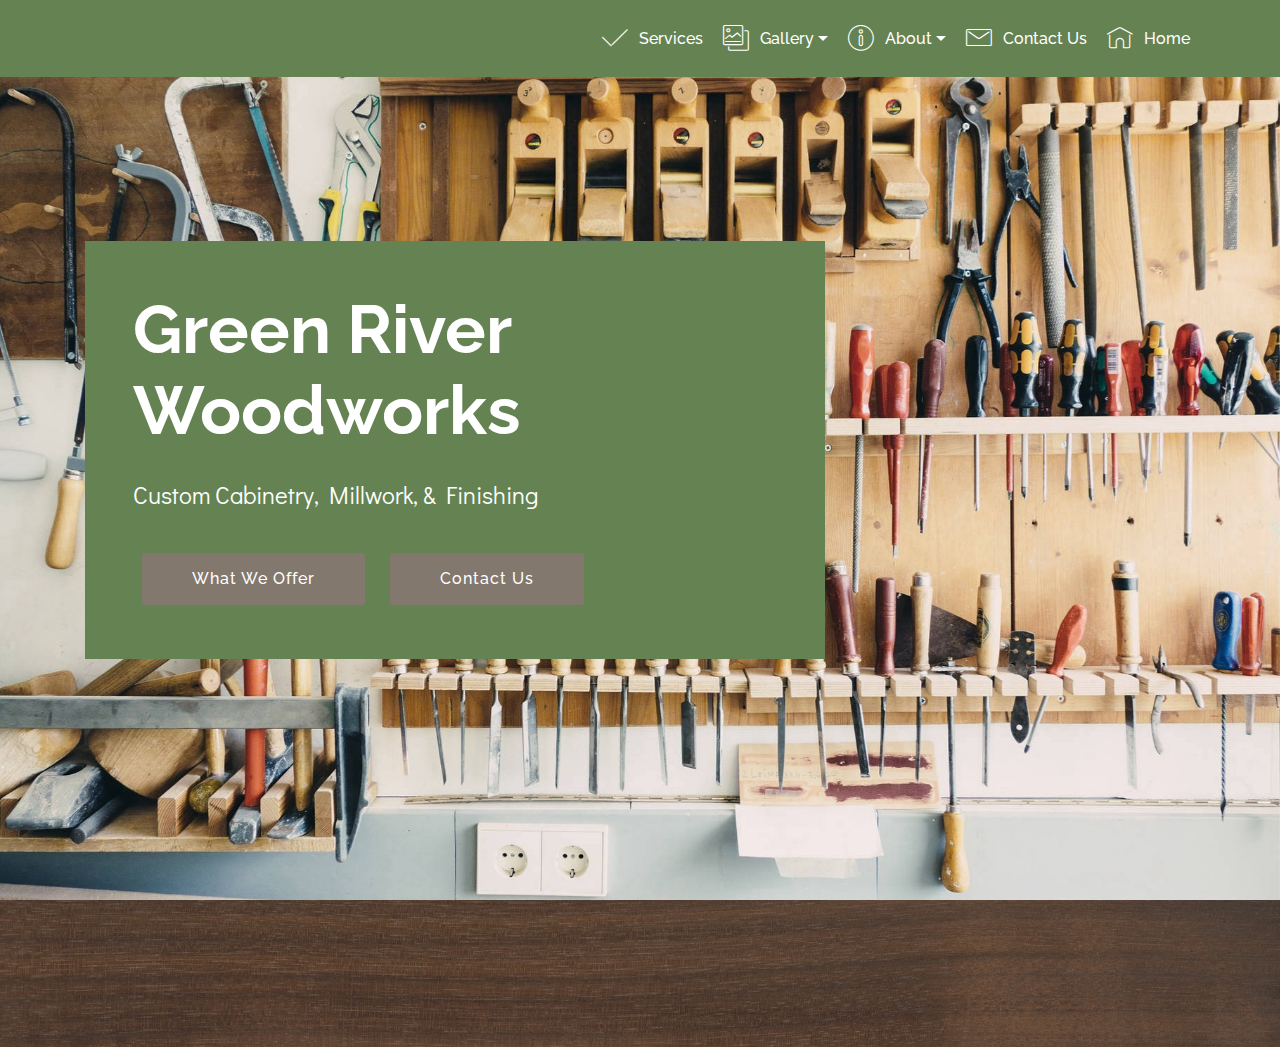
<file: index.html>
<!DOCTYPE html>
<html  >
<head>
  <!-- Site made with Mobirise Website Builder v4.10.7, https://mobirise.com -->
  <meta charset="UTF-8">
  <meta http-equiv="X-UA-Compatible" content="IE=edge">
  <meta name="generator" content="Mobirise v4.10.7, mobirise.com">
  <meta name="viewport" content="width=device-width, initial-scale=1, minimum-scale=1">
  <link rel="shortcut icon" href="assets/images/fullcolor-icononly-1024x1024-72dpi-128x128-2.png" type="image/x-icon">
  <meta name="description" content="">
  
  <title>Home</title>
  <link rel="stylesheet" href="assets/web/assets/mobirise-icons/mobirise-icons.css">
  <link rel="stylesheet" href="assets/tether/tether.min.css">
  <link rel="stylesheet" href="assets/bootstrap/css/bootstrap.min.css">
  <link rel="stylesheet" href="assets/bootstrap/css/bootstrap-grid.min.css">
  <link rel="stylesheet" href="assets/bootstrap/css/bootstrap-reboot.min.css">
  <link rel="stylesheet" href="assets/socicon/css/styles.css">
  <link rel="stylesheet" href="assets/animatecss/animate.min.css">
  <link rel="stylesheet" href="assets/dropdown/css/style.css">
  <link rel="stylesheet" href="assets/theme/css/style.css">
  <link rel="stylesheet" href="assets/mobirise/css/mbr-additional.css" type="text/css">
  
  
  
</head>
<body>
  <section class="menu cid-ryo48CHiCh" once="menu" id="menu1-u">

    

    <nav class="navbar navbar-expand beta-menu navbar-dropdown align-items-center navbar-fixed-top navbar-toggleable-sm">
        <button class="navbar-toggler navbar-toggler-right" type="button" data-toggle="collapse" data-target="#navbarSupportedContent" aria-controls="navbarSupportedContent" aria-expanded="false" aria-label="Toggle navigation">
            <div class="hamburger">
                <span></span>
                <span></span>
                <span></span>
                <span></span>
            </div>
        </button>
        <div class="menu-logo">
            <div class="navbar-brand">
                
                
            </div>
        </div>
        <div class="collapse navbar-collapse" id="navbarSupportedContent">
            <ul class="navbar-nav nav-dropdown nav-right navbar-nav-top-padding" data-app-modern-menu="true"><li class="nav-item">
                    <a class="nav-link link text-white display-4" href="services.html" aria-expanded="false"><span class="mbri-success mbr-iconfont mbr-iconfont-btn"></span>
                        
                        Services
                    </a>
                </li><li class="nav-item dropdown open"><a class="nav-link link text-white dropdown-toggle display-4" href="page4.html" data-toggle="dropdown-submenu" aria-expanded="true"><span class="mbri-photos mbr-iconfont mbr-iconfont-btn"></span>
                        Gallery</a><div class="dropdown-menu"><a class="text-white dropdown-item display-4" href="Kitchens.html">Kitchens<br></a><a class="text-white dropdown-item display-4" href="Bathrooms.html" aria-expanded="false">Bathrooms</a><a class="text-white dropdown-item display-4" href="Trim.html" aria-expanded="false">Trim &amp; Stairs</a><a class="text-white dropdown-item display-4" href="Built-Ins.html" aria-expanded="false">Built-Ins</a></div></li><li class="nav-item dropdown">
                    <a class="nav-link link text-white dropdown-toggle display-4" href="About.html" data-toggle="dropdown-submenu" aria-expanded="false"><span class="mbri-info mbr-iconfont mbr-iconfont-btn"></span>
                        
                        About</a><div class="dropdown-menu"><a class="text-white dropdown-item display-4" href="About.html" aria-expanded="true">About Us</a><a class="text-white dropdown-item display-4" href="Testimonials.html">Testimonials</a></div>
                </li><li class="nav-item"><a class="nav-link link text-white display-4" href="Contact.html"><span class="mbri-letter mbr-iconfont mbr-iconfont-btn"></span>
                        Contact Us</a></li><li class="nav-item"><a class="nav-link link text-white display-4" href="index.html"><span class="mbri-home mbr-iconfont mbr-iconfont-btn"></span>
                        Home</a></li></ul>
            
        </div>
    </nav>
</section>

<section class="engine"><a href="https://mobirise.info/e">how to make your own site for free</a></section><section class="header10 cid-rymV1BRXtm mbr-fullscreen mbr-parallax-background" id="header10-4">

    

    

    <div class="container">
        <div class="media-container-column mbr-white p-5 align-left col-lg-8 col-md-10">
            <h1 class="mbr-section-title mbr-bold pb-3 mbr-fonts-style display-1">
                Green River Woodworks</h1>
            
            <p class="mbr-text pb-3 mbr-fonts-style display-5">
               Custom Cabinetry, Millwork, &amp; Finishing</p>
            <div class="mbr-section-btn"><a class="btn btn-md btn-info display-4" href="Services.html">What We Offer</a> <a class="btn btn-md btn-info display-4" href="Contact.html">Contact Us</a></div>
        </div>
    </div>

    
</section>

<section class="cid-rzGSHnoRgU" id="footer1-n">

    

    <div class="mbr-overlay" style="background-color: rgb(79, 73, 67); opacity: 0.5;"></div>

    <div class="container">
        <div class="media-container-row content text-white">
            <div class="col-12 col-md-3">
                <div class="media-wrap">
                    
                        <img src="assets/images/llc-raleway-logo-lg-1-192x192.png" alt="Mobirise" title="">
                    
                </div>
            </div>
            <div class="col-12 col-md-3 mbr-fonts-style display-7">
                <h5 class="pb-3"><div><span style="color: inherit; font-family: inherit; font-size: 1.25rem;">© Copyright 2019</span><br></div><div>Green River Woodworks, LLC</div><div>Greenfield, MA 01301&nbsp;</div><div>All Rights Reserved&nbsp;</div></h5>
                <p class="mbr-text"></p>
            </div>
            <div class="col-12 col-md-3 mbr-fonts-style display-7">
                <h5 class="pb-3"><a href="mailto:pete@greenriverwoodworks.com">Email Us</a><div></div></h5>
                <p class="mbr-text"><a href="tel:1-413-522-0583">413-522-0583</a></p>
            </div>
            <div class="col-12 col-md-3 mbr-fonts-style display-7">
                <h5 class="pb-3"><br></h5>
                <p class="mbr-text"><em></em></p>
            </div>
        </div>
        
    </div>
</section>


  <script src="assets/web/assets/jquery/jquery.min.js"></script>
  <script src="assets/popper/popper.min.js"></script>
  <script src="assets/tether/tether.min.js"></script>
  <script src="assets/bootstrap/js/bootstrap.min.js"></script>
  <script src="assets/smoothscroll/smooth-scroll.js"></script>
  <script src="assets/viewportchecker/jquery.viewportchecker.js"></script>
  <script src="assets/dropdown/js/nav-dropdown.js"></script>
  <script src="assets/dropdown/js/navbar-dropdown.js"></script>
  <script src="assets/touchswipe/jquery.touch-swipe.min.js"></script>
  <script src="assets/parallax/jarallax.min.js"></script>
  <script src="assets/theme/js/script.js"></script>
  
  
  <input name="animation" type="hidden">
  </body>
</html>
</file>
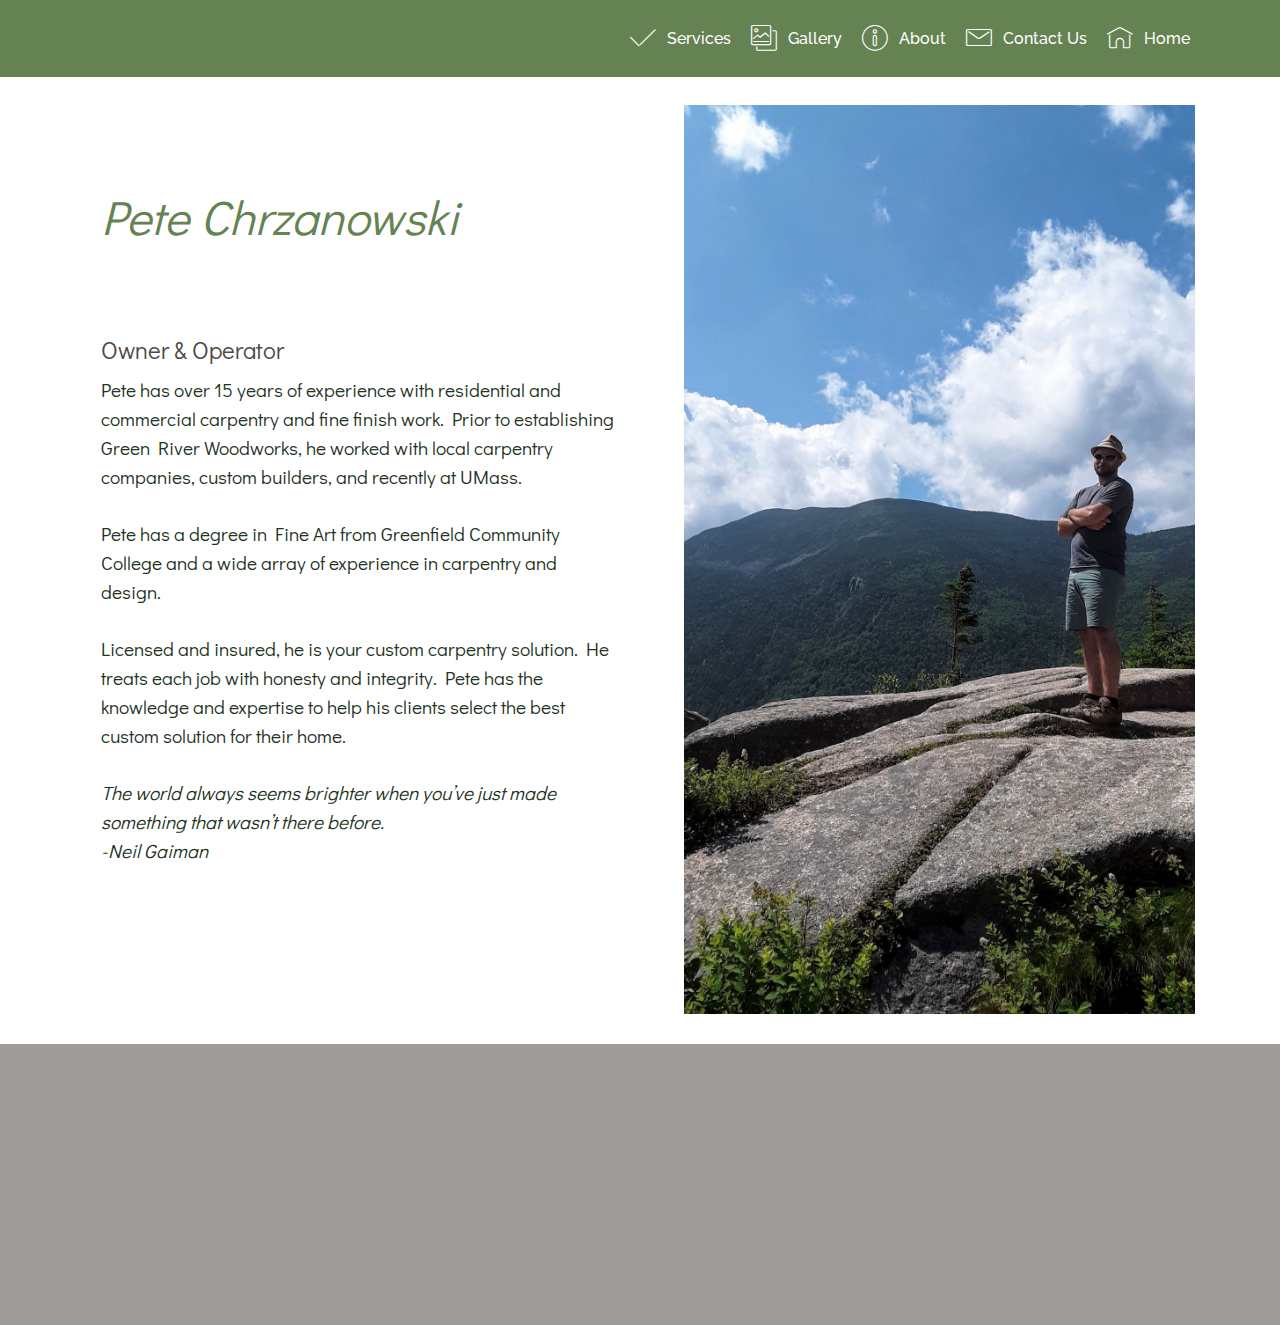
<file: about.html>
<!DOCTYPE html>
<html  >
<head>
  <!-- Site made with Mobirise Website Builder v4.10.7, https://mobirise.com -->
  <meta charset="UTF-8">
  <meta http-equiv="X-UA-Compatible" content="IE=edge">
  <meta name="generator" content="Mobirise v4.10.7, mobirise.com">
  <meta name="viewport" content="width=device-width, initial-scale=1, minimum-scale=1">
  <link rel="shortcut icon" href="assets/images/fullcolor-icononly-1024x1024-72dpi-128x128-2.png" type="image/x-icon">
  <meta name="description" content="Green River Woodworks About">
  
  <title>About</title>
  <link rel="stylesheet" href="assets/web/assets/mobirise-icons/mobirise-icons.css">
  <link rel="stylesheet" href="assets/tether/tether.min.css">
  <link rel="stylesheet" href="assets/bootstrap/css/bootstrap.min.css">
  <link rel="stylesheet" href="assets/bootstrap/css/bootstrap-grid.min.css">
  <link rel="stylesheet" href="assets/bootstrap/css/bootstrap-reboot.min.css">
  <link rel="stylesheet" href="assets/socicon/css/styles.css">
  <link rel="stylesheet" href="assets/dropdown/css/style.css">
  <link rel="stylesheet" href="assets/animatecss/animate.min.css">
  <link rel="stylesheet" href="assets/theme/css/style.css">
  <link rel="stylesheet" href="assets/mobirise/css/mbr-additional.css" type="text/css">
  
  
  
</head>
<body>
  <section class="menu cid-ryo48CHiCh" once="menu" id="menu1-u">

    

    <nav class="navbar navbar-expand beta-menu navbar-dropdown align-items-center navbar-fixed-top navbar-toggleable-sm">
        <button class="navbar-toggler navbar-toggler-right" type="button" data-toggle="collapse" data-target="#navbarSupportedContent" aria-controls="navbarSupportedContent" aria-expanded="false" aria-label="Toggle navigation">
            <div class="hamburger">
                <span></span>
                <span></span>
                <span></span>
                <span></span>
            </div>
        </button>
        <div class="menu-logo">
            <div class="navbar-brand">
                
                
            </div>
        </div>
        <div class="collapse navbar-collapse" id="navbarSupportedContent">
            <ul class="navbar-nav nav-dropdown nav-right navbar-nav-top-padding" data-app-modern-menu="true"><li class="nav-item">
                    <a class="nav-link link text-white display-4" href="page3.html"><span class="mbri-success mbr-iconfont mbr-iconfont-btn"></span>
                        
                        Services
                    </a>
                </li><li class="nav-item"><a class="nav-link link text-white display-4" href="page4.html"><span class="mbri-photos mbr-iconfont mbr-iconfont-btn"></span>
                        Gallery</a></li><li class="nav-item">
                    <a class="nav-link link text-white display-4" href="page1.html"><span class="mbri-info mbr-iconfont mbr-iconfont-btn"></span>
                        
                        About</a>
                </li><li class="nav-item"><a class="nav-link link text-white display-4" href="page2.html"><span class="mbri-letter mbr-iconfont mbr-iconfont-btn"></span>
                        Contact Us</a></li><li class="nav-item"><a class="nav-link link text-white display-4" href="index.html"><span class="mbri-home mbr-iconfont mbr-iconfont-btn"></span>
                        Home</a></li></ul>
            
        </div>
    </nav>
</section>

<section class="engine"><a href="https://mobirise.info/b">create your own website for free</a></section><section class="testimonials3 cid-rynfyZA5vT" id="testimonials3-8">

    

    

    <div class="container">
        <div class="media-container-row">
            <div class="media-content px-3 align-self-center mbr-white py-2">
                <p class="mbr-text testimonial-text mbr-fonts-style display-2">Pete Chrzanowski</p>
                <p class="mbr-author-name pt-4 mb-2 mbr-fonts-style display-5"><br><span style="font-weight: normal;">Owner &amp; Operator</span></p>
                <p class="mbr-author-desc mbr-fonts-style display-7">Pete has over 15 years of experience with residential and commercial carpentry and fine finish work.
Prior to establishing Green River Woodworks, he worked with local carpentry companies, custom builders, and recently at UMass. <br><br>Pete has a degree in Fine Art from Greenfield Community College and a wide array of experience in carpentry and design.
<br>
<br>Licensed and insured, he is your custom carpentry solution. He treats each job with honesty and integrity. Pete has the knowledge and expertise to help his clients select the best custom solution for their home.
<br>
<br><em>The world always seems brighter when you’ve just made something that wasn’t there before.
<br>-Neil Gaiman
</em><br>
<br><br></p>
            </div>

            <div class="mbr-figure pl-lg-5" style="width: 100%;">
              <img src="assets/images/20190729-114000-1162x2066.jpg" alt="" title="">
            </div>
        </div>
    </div>
</section>

<section class="cid-ryAFP9j2En" id="footer1-19">

    

    <div class="mbr-overlay" style="background-color: rgb(79, 73, 67); opacity: 0.5;"></div>

    <div class="container">
        <div class="media-container-row content text-white">
            <div class="col-12 col-md-3">
                <div class="media-wrap">
                    
                        <img src="assets/images/raleway-logo-192x192.png" alt="Mobirise" title="">
                    
                </div>
            </div>
            <div class="col-12 col-md-3 mbr-fonts-style display-7">
                <h5 class="pb-3">Green River Woodworks, LLC<br>Greenfield, MA 01301<br>
<div><br></div><br><div>© Copyright 2019 </div><div>Green River Woodworks, LLC&nbsp;</div><div>All Rights Reserved&nbsp;</div></h5>
                <p class="mbr-text"><br>
<br></p>
            </div>
            <div class="col-12 col-md-3 mbr-fonts-style display-7">
                <h5 class="pb-3"><a href="mailto:pete@greenriverwoodworks.com">Email Us</a><div></div></h5>
                <p class="mbr-text"><a href="tel:1-413-522-0583">413-522-0583</a></p>
            </div>
            <div class="col-12 col-md-3 mbr-fonts-style display-7">
                <h5 class="pb-3"><br></h5>
                <p class="mbr-text"><em></em></p>
            </div>
        </div>
        
    </div>
</section>


  <script src="assets/web/assets/jquery/jquery.min.js"></script>
  <script src="assets/popper/popper.min.js"></script>
  <script src="assets/tether/tether.min.js"></script>
  <script src="assets/bootstrap/js/bootstrap.min.js"></script>
  <script src="assets/smoothscroll/smooth-scroll.js"></script>
  <script src="assets/viewportchecker/jquery.viewportchecker.js"></script>
  <script src="assets/dropdown/js/nav-dropdown.js"></script>
  <script src="assets/dropdown/js/navbar-dropdown.js"></script>
  <script src="assets/touchswipe/jquery.touch-swipe.min.js"></script>
  <script src="assets/theme/js/script.js"></script>
  
  
  <input name="animation" type="hidden">
  </body>
</html>
</file>
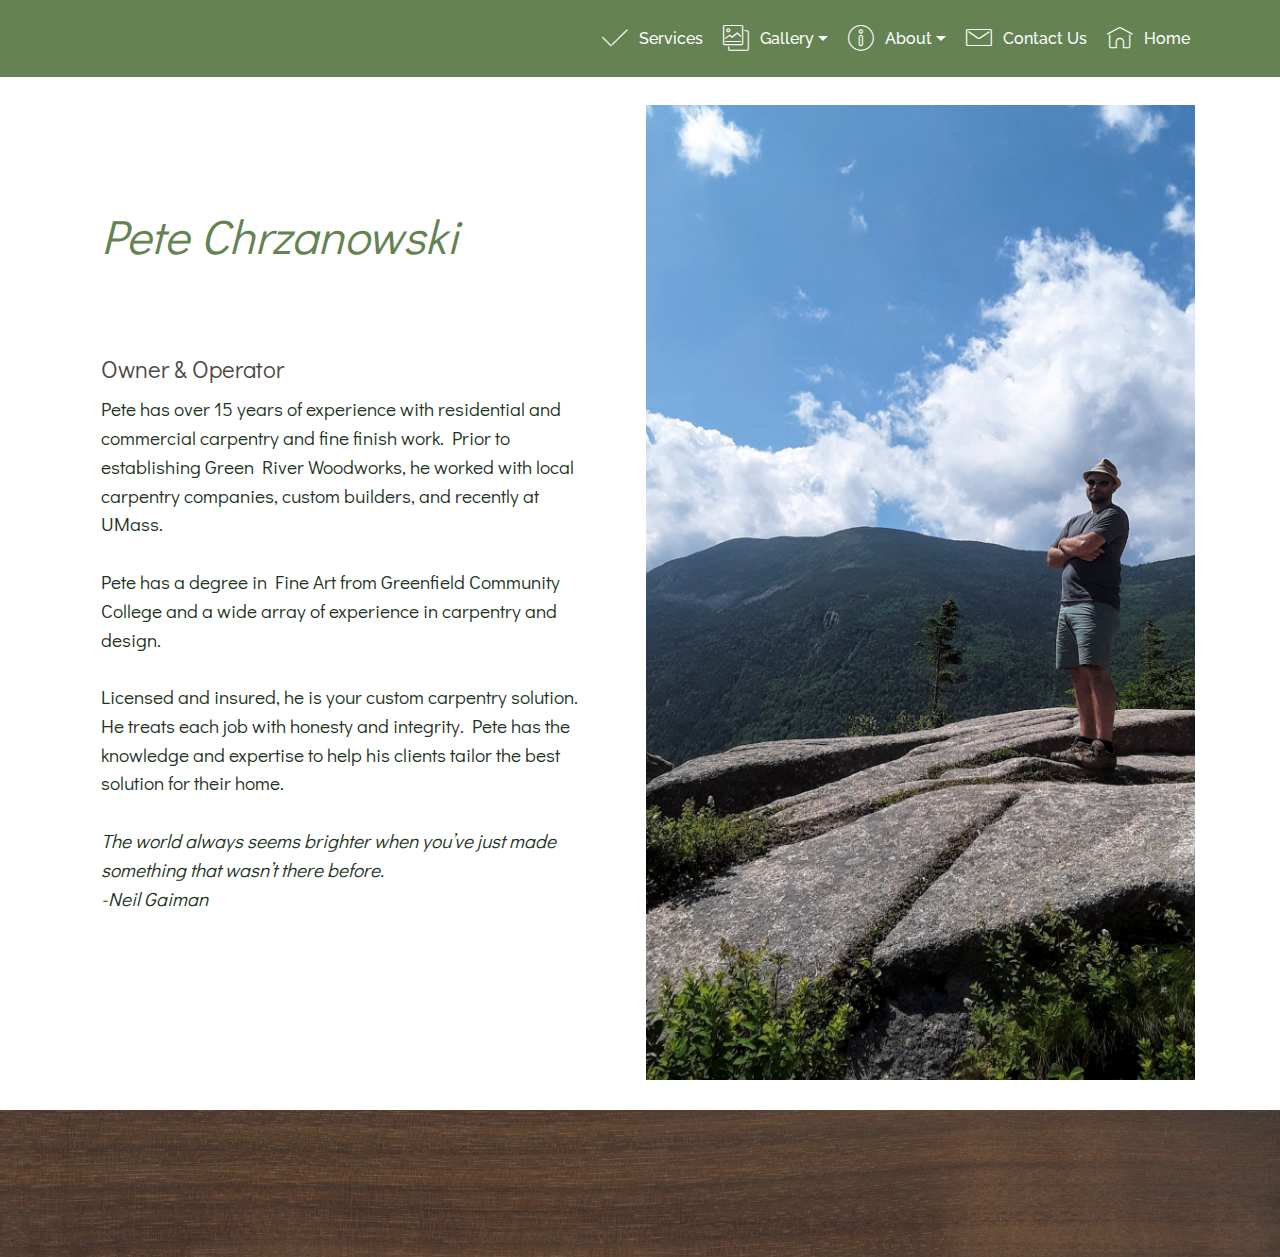
<file: About.html>
<!DOCTYPE html>
<html  >
<head>
  <!-- Site made with Mobirise Website Builder v4.10.7, https://mobirise.com -->
  <meta charset="UTF-8">
  <meta http-equiv="X-UA-Compatible" content="IE=edge">
  <meta name="generator" content="Mobirise v4.10.7, mobirise.com">
  <meta name="viewport" content="width=device-width, initial-scale=1, minimum-scale=1">
  <link rel="shortcut icon" href="assets/images/fullcolor-icononly-1024x1024-72dpi-128x128-2.png" type="image/x-icon">
  <meta name="description" content="Green River Woodworks About">
  
  <title>About</title>
  <link rel="stylesheet" href="assets/web/assets/mobirise-icons/mobirise-icons.css">
  <link rel="stylesheet" href="assets/tether/tether.min.css">
  <link rel="stylesheet" href="assets/bootstrap/css/bootstrap.min.css">
  <link rel="stylesheet" href="assets/bootstrap/css/bootstrap-grid.min.css">
  <link rel="stylesheet" href="assets/bootstrap/css/bootstrap-reboot.min.css">
  <link rel="stylesheet" href="assets/socicon/css/styles.css">
  <link rel="stylesheet" href="assets/dropdown/css/style.css">
  <link rel="stylesheet" href="assets/animatecss/animate.min.css">
  <link rel="stylesheet" href="assets/theme/css/style.css">
  <link rel="stylesheet" href="assets/mobirise/css/mbr-additional.css" type="text/css">
  
  
  
</head>
<body>
  <section class="testimonials3 cid-rynfyZA5vT" id="testimonials3-8">

    

    

    <div class="container">
        <div class="media-container-row">
            <div class="media-content px-3 align-self-center mbr-white py-2">
                <p class="mbr-text testimonial-text mbr-fonts-style display-2">Pete Chrzanowski</p>
                <p class="mbr-author-name pt-4 mb-2 mbr-fonts-style display-5"><br><span style="font-weight: normal;">Owner &amp; Operator</span></p>
                <p class="mbr-author-desc mbr-fonts-style display-7">Pete has over 15 years of experience with residential and commercial carpentry and fine finish work.
Prior to establishing Green River Woodworks, he worked with local carpentry companies, custom builders, and recently at UMass. <br><br>Pete has a degree in Fine Art from Greenfield Community College and a wide array of experience in carpentry and design.
<br>
<br>Licensed and insured, he is your custom carpentry solution. He treats each job with honesty and integrity. Pete has the knowledge and expertise to help his clients tailor the best solution for their home.
<br>
<br><em>The world always seems brighter when you’ve just made something that wasn’t there before.
<br>-Neil Gaiman
</em><br>
<br><br></p>
            </div>

            <div class="mbr-figure pl-lg-5" style="width: 115%;">
              <img src="assets/images/20190729-114000-1162x2066.jpg" alt="" title="">
            </div>
        </div>
    </div>
</section>

<section class="engine"><a href="https://mobirise.info/b">create a website for free</a></section><section class="menu cid-ryo48CHiCh" once="menu" id="menu1-u">

    

    <nav class="navbar navbar-expand beta-menu navbar-dropdown align-items-center navbar-fixed-top navbar-toggleable-sm">
        <button class="navbar-toggler navbar-toggler-right" type="button" data-toggle="collapse" data-target="#navbarSupportedContent" aria-controls="navbarSupportedContent" aria-expanded="false" aria-label="Toggle navigation">
            <div class="hamburger">
                <span></span>
                <span></span>
                <span></span>
                <span></span>
            </div>
        </button>
        <div class="menu-logo">
            <div class="navbar-brand">
                
                
            </div>
        </div>
        <div class="collapse navbar-collapse" id="navbarSupportedContent">
            <ul class="navbar-nav nav-dropdown nav-right navbar-nav-top-padding" data-app-modern-menu="true"><li class="nav-item">
                    <a class="nav-link link text-white display-4" href="services.html" aria-expanded="false"><span class="mbri-success mbr-iconfont mbr-iconfont-btn"></span>
                        
                        Services
                    </a>
                </li><li class="nav-item dropdown open"><a class="nav-link link text-white dropdown-toggle display-4" href="page4.html" data-toggle="dropdown-submenu" aria-expanded="true"><span class="mbri-photos mbr-iconfont mbr-iconfont-btn"></span>
                        Gallery</a><div class="dropdown-menu"><a class="text-white dropdown-item display-4" href="Kitchens.html">Kitchens<br></a><a class="text-white dropdown-item display-4" href="Bathrooms.html" aria-expanded="false">Bathrooms</a><a class="text-white dropdown-item display-4" href="Trim.html" aria-expanded="false">Trim &amp; Stairs</a><a class="text-white dropdown-item display-4" href="Built-Ins.html" aria-expanded="false">Built-Ins</a></div></li><li class="nav-item dropdown">
                    <a class="nav-link link text-white dropdown-toggle display-4" href="About.html" data-toggle="dropdown-submenu" aria-expanded="false"><span class="mbri-info mbr-iconfont mbr-iconfont-btn"></span>
                        
                        About</a><div class="dropdown-menu"><a class="text-white dropdown-item display-4" href="About.html" aria-expanded="true">About Us</a><a class="text-white dropdown-item display-4" href="Testimonials.html">Testimonials</a></div>
                </li><li class="nav-item"><a class="nav-link link text-white display-4" href="Contact.html"><span class="mbri-letter mbr-iconfont mbr-iconfont-btn"></span>
                        Contact Us</a></li><li class="nav-item"><a class="nav-link link text-white display-4" href="index.html"><span class="mbri-home mbr-iconfont mbr-iconfont-btn"></span>
                        Home</a></li></ul>
            
        </div>
    </nav>
</section>

<section class="cid-rzGTbS0vkt" id="footer1-t">

    

    <div class="mbr-overlay" style="background-color: rgb(79, 73, 67); opacity: 0.5;"></div>

    <div class="container">
        <div class="media-container-row content text-white">
            <div class="col-12 col-md-3">
                <div class="media-wrap">
                    
                        <img src="assets/images/llc-raleway-logo-lg-1-192x192.png" alt="Mobirise" title="">
                    
                </div>
            </div>
            <div class="col-12 col-md-3 mbr-fonts-style display-7">
                <h5 class="pb-3"><div><span style="color: inherit; font-family: inherit; font-size: 1.25rem;">© Copyright 2019</span><br></div><div>Green River Woodworks, LLC</div><div>Greenfield, MA 01301&nbsp;</div><div>All Rights Reserved&nbsp;</div></h5>
                <p class="mbr-text"></p>
            </div>
            <div class="col-12 col-md-3 mbr-fonts-style display-7">
                <h5 class="pb-3"><a href="mailto:pete@greenriverwoodworks.com">Email Us</a><div></div></h5>
                <p class="mbr-text"><a href="tel:1-413-522-0583">413-522-0583</a></p>
            </div>
            <div class="col-12 col-md-3 mbr-fonts-style display-7">
                <h5 class="pb-3"><br></h5>
                <p class="mbr-text"><em></em></p>
            </div>
        </div>
        
    </div>
</section>


  <script src="assets/web/assets/jquery/jquery.min.js"></script>
  <script src="assets/popper/popper.min.js"></script>
  <script src="assets/tether/tether.min.js"></script>
  <script src="assets/bootstrap/js/bootstrap.min.js"></script>
  <script src="assets/smoothscroll/smooth-scroll.js"></script>
  <script src="assets/viewportchecker/jquery.viewportchecker.js"></script>
  <script src="assets/dropdown/js/nav-dropdown.js"></script>
  <script src="assets/dropdown/js/navbar-dropdown.js"></script>
  <script src="assets/touchswipe/jquery.touch-swipe.min.js"></script>
  <script src="assets/theme/js/script.js"></script>
  
  
  <input name="animation" type="hidden">
  </body>
</html>
</file>
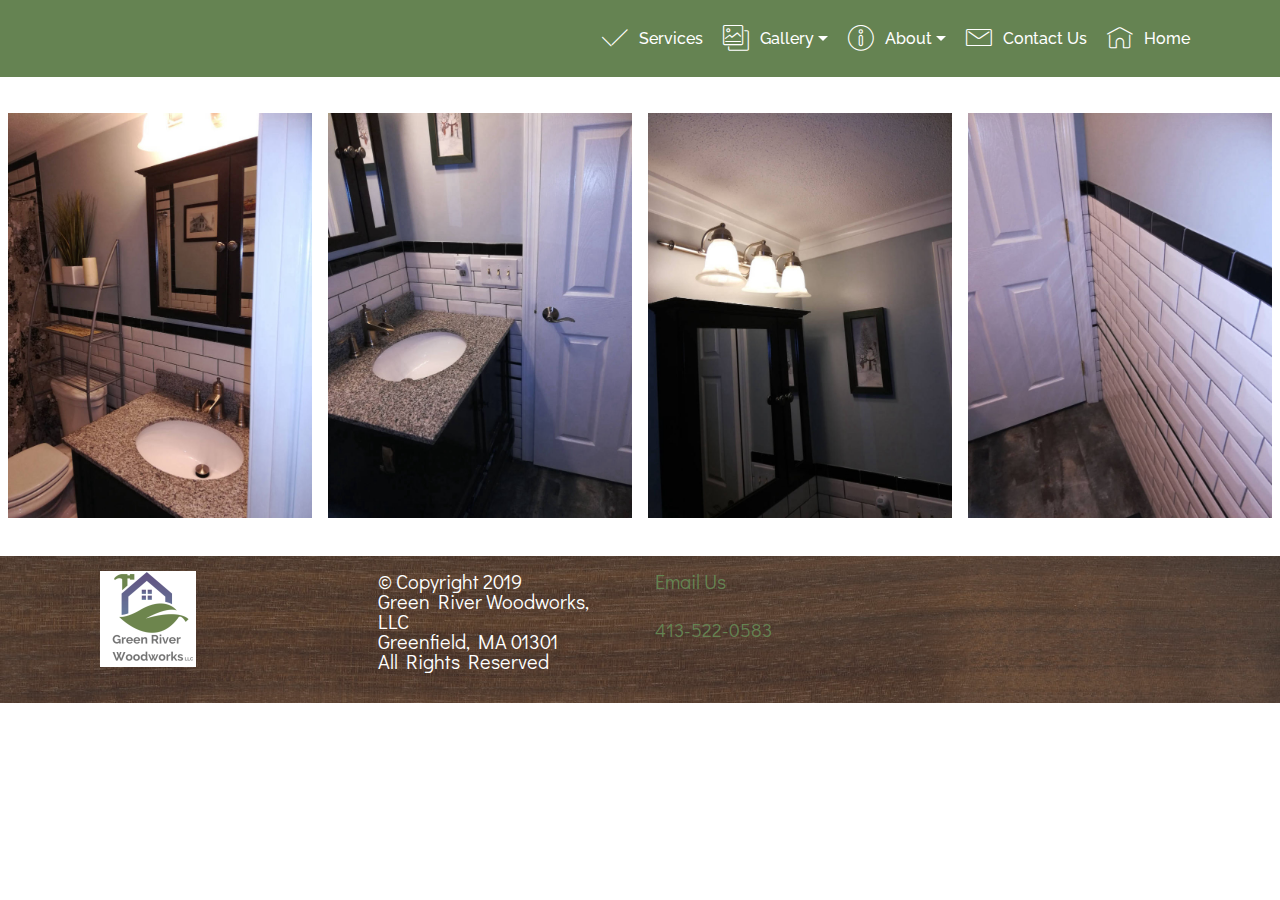
<file: Bathrooms.html>
<!DOCTYPE html>
<html  >
<head>
  <!-- Site made with Mobirise Website Builder v4.10.7, https://mobirise.com -->
  <meta charset="UTF-8">
  <meta http-equiv="X-UA-Compatible" content="IE=edge">
  <meta name="generator" content="Mobirise v4.10.7, mobirise.com">
  <meta name="viewport" content="width=device-width, initial-scale=1, minimum-scale=1">
  <link rel="shortcut icon" href="assets/images/fullcolor-icononly-1024x1024-72dpi-128x128-2.png" type="image/x-icon">
  <meta name="description" content="Green River Woodworks Bathrooms">
  
  <title>Bathrooms</title>
  <link rel="stylesheet" href="assets/web/assets/mobirise-icons/mobirise-icons.css">
  <link rel="stylesheet" href="assets/tether/tether.min.css">
  <link rel="stylesheet" href="assets/bootstrap/css/bootstrap.min.css">
  <link rel="stylesheet" href="assets/bootstrap/css/bootstrap-grid.min.css">
  <link rel="stylesheet" href="assets/bootstrap/css/bootstrap-reboot.min.css">
  <link rel="stylesheet" href="assets/dropdown/css/style.css">
  <link rel="stylesheet" href="assets/socicon/css/styles.css">
  <link rel="stylesheet" href="assets/animatecss/animate.min.css">
  <link rel="stylesheet" href="assets/theme/css/style.css">
  <link rel="stylesheet" href="assets/gallery/style.css">
  <link rel="stylesheet" href="assets/mobirise/css/mbr-additional.css" type="text/css">
  
  
  
</head>
<body>
  <section class="menu cid-ryo48CHiCh" once="menu" id="menu1-8">

    

    <nav class="navbar navbar-expand beta-menu navbar-dropdown align-items-center navbar-fixed-top navbar-toggleable-sm">
        <button class="navbar-toggler navbar-toggler-right" type="button" data-toggle="collapse" data-target="#navbarSupportedContent" aria-controls="navbarSupportedContent" aria-expanded="false" aria-label="Toggle navigation">
            <div class="hamburger">
                <span></span>
                <span></span>
                <span></span>
                <span></span>
            </div>
        </button>
        <div class="menu-logo">
            <div class="navbar-brand">
                
                
            </div>
        </div>
        <div class="collapse navbar-collapse" id="navbarSupportedContent">
            <ul class="navbar-nav nav-dropdown nav-right navbar-nav-top-padding" data-app-modern-menu="true"><li class="nav-item">
                    <a class="nav-link link text-white display-4" href="services.html" aria-expanded="false"><span class="mbri-success mbr-iconfont mbr-iconfont-btn"></span>
                        
                        Services
                    </a>
                </li><li class="nav-item dropdown"><a class="nav-link link text-white dropdown-toggle display-4" href="page4.html" data-toggle="dropdown-submenu" aria-expanded="true"><span class="mbri-photos mbr-iconfont mbr-iconfont-btn"></span>
                        Gallery</a><div class="dropdown-menu"><a class="text-white dropdown-item display-4" href="Kitchens.html">Kitchens<br></a><a class="text-white dropdown-item display-4" href="Bathrooms.html" aria-expanded="false">Bathrooms</a><a class="text-white dropdown-item display-4" href="Trim.html" aria-expanded="false">Trim &amp; Stairs</a><a class="text-white dropdown-item display-4" href="Built-Ins.html" aria-expanded="false">Built-Ins</a></div></li><li class="nav-item dropdown">
                    <a class="nav-link link text-white dropdown-toggle display-4" href="About.html" data-toggle="dropdown-submenu" aria-expanded="false"><span class="mbri-info mbr-iconfont mbr-iconfont-btn"></span>
                        
                        About</a><div class="dropdown-menu"><a class="text-white dropdown-item display-4" href="About.html" aria-expanded="true">About Us</a><a class="text-white dropdown-item display-4" href="Testimonials.html">Testimonials</a></div>
                </li><li class="nav-item"><a class="nav-link link text-white display-4" href="Contact.html"><span class="mbri-letter mbr-iconfont mbr-iconfont-btn"></span>
                        Contact Us</a></li><li class="nav-item"><a class="nav-link link text-white display-4" href="index.html"><span class="mbri-home mbr-iconfont mbr-iconfont-btn"></span>
                        Home</a></li></ul>
            
        </div>
    </nav>
</section>

<section class="engine"><a href="https://mobirise.info/u">bootstrap website templates</a></section><section class="mbr-gallery mbr-slider-carousel cid-rzBffuSpSG" id="gallery3-f">

    

    <div>
        <div><!-- Filter --><!-- Gallery --><div class="mbr-gallery-row"><div class="mbr-gallery-layout-default"><div><div><div class="mbr-gallery-item mbr-gallery-item--p1" data-video-url="false" data-tags="Awesome"><div href="#lb-gallery3-f" data-slide-to="0" data-toggle="modal"><img src="assets/images/img-20190817-103749-resized-20190817-110042675-864x1152-800x1067.jpg" alt="" title=""><span class="icon-focus"></span></div></div><div class="mbr-gallery-item mbr-gallery-item--p1" data-video-url="false" data-tags="Responsive"><div href="#lb-gallery3-f" data-slide-to="1" data-toggle="modal"><img src="assets/images/img-20190817-103843-resized-20190817-110012188-864x1152-800x1067-800x1067.jpg" alt="" title=""><span class="icon-focus"></span></div></div><div class="mbr-gallery-item mbr-gallery-item--p1" data-video-url="false" data-tags="Awesome"><div href="#lb-gallery3-f" data-slide-to="2" data-toggle="modal"><img src="assets/images/img-20190817-103902-resized-20190817-105946271-864x1152-800x1067.jpg" alt="" title=""><span class="icon-focus"></span></div></div><div class="mbr-gallery-item mbr-gallery-item--p1" data-video-url="false" data-tags="Animated"><div href="#lb-gallery3-f" data-slide-to="3" data-toggle="modal"><img src="assets/images/img-20190817-103851-resized-20190817-105946572-864x1152-800x1067.jpg" alt="" title=""><span class="icon-focus"></span></div></div></div></div><div class="clearfix"></div></div></div><!-- Lightbox --><div data-app-prevent-settings="" class="mbr-slider modal fade carousel slide" tabindex="-1" data-keyboard="true" data-interval="false" id="lb-gallery3-f"><div class="modal-dialog"><div class="modal-content"><div class="modal-body"><div class="carousel-inner"><div class="carousel-item"><img src="assets/images/img-20190817-103749-resized-20190817-110042675-864x1152.jpg" alt="" title=""></div><div class="carousel-item"><img src="assets/images/img-20190817-103843-resized-20190817-110012188-864x1152-800x1067.jpg" alt="" title=""></div><div class="carousel-item active"><img src="assets/images/img-20190817-103902-resized-20190817-105946271-864x1152.jpg" alt="" title=""></div><div class="carousel-item"><img src="assets/images/img-20190817-103851-resized-20190817-105946572-864x1152.jpg" alt="" title=""></div></div><a class="carousel-control carousel-control-prev" role="button" data-slide="prev" href="#lb-gallery3-f"><span class="mbri-left mbr-iconfont" aria-hidden="true"></span><span class="sr-only">Previous</span></a><a class="carousel-control carousel-control-next" role="button" data-slide="next" href="#lb-gallery3-f"><span class="mbri-right mbr-iconfont" aria-hidden="true"></span><span class="sr-only">Next</span></a><a class="close" href="#" role="button" data-dismiss="modal"><span class="sr-only">Close</span></a></div></div></div></div></div>
    </div>

</section>

<section class="cid-rzGSXWwiWg" id="footer1-r">

    

    <div class="mbr-overlay" style="background-color: rgb(79, 73, 67); opacity: 0.5;"></div>

    <div class="container">
        <div class="media-container-row content text-white">
            <div class="col-12 col-md-3">
                <div class="media-wrap">
                    
                        <img src="assets/images/llc-raleway-logo-lg-1-192x192.png" alt="Mobirise" title="">
                    
                </div>
            </div>
            <div class="col-12 col-md-3 mbr-fonts-style display-7">
                <h5 class="pb-3"><div><span style="color: inherit; font-family: inherit; font-size: 1.25rem;">© Copyright 2019</span><br></div><div>Green River Woodworks, LLC</div><div>Greenfield, MA 01301&nbsp;</div><div>All Rights Reserved&nbsp;</div></h5>
                <p class="mbr-text"></p>
            </div>
            <div class="col-12 col-md-3 mbr-fonts-style display-7">
                <h5 class="pb-3"><a href="mailto:pete@greenriverwoodworks.com">Email Us</a><div></div></h5>
                <p class="mbr-text"><a href="tel:1-413-522-0583">413-522-0583</a></p>
            </div>
            <div class="col-12 col-md-3 mbr-fonts-style display-7">
                <h5 class="pb-3"><br></h5>
                <p class="mbr-text"><em></em></p>
            </div>
        </div>
        
    </div>
</section>


  <script src="assets/web/assets/jquery/jquery.min.js"></script>
  <script src="assets/popper/popper.min.js"></script>
  <script src="assets/tether/tether.min.js"></script>
  <script src="assets/bootstrap/js/bootstrap.min.js"></script>
  <script src="assets/smoothscroll/smooth-scroll.js"></script>
  <script src="assets/dropdown/js/nav-dropdown.js"></script>
  <script src="assets/dropdown/js/navbar-dropdown.js"></script>
  <script src="assets/touchswipe/jquery.touch-swipe.min.js"></script>
  <script src="assets/viewportchecker/jquery.viewportchecker.js"></script>
  <script src="assets/masonry/masonry.pkgd.min.js"></script>
  <script src="assets/imagesloaded/imagesloaded.pkgd.min.js"></script>
  <script src="assets/bootstrapcarouselswipe/bootstrap-carousel-swipe.js"></script>
  <script src="assets/vimeoplayer/jquery.mb.vimeo_player.js"></script>
  <script src="assets/theme/js/script.js"></script>
  <script src="assets/gallery/player.min.js"></script>
  <script src="assets/gallery/script.js"></script>
  <script src="assets/slidervideo/script.js"></script>
  
  
  <input name="animation" type="hidden">
  </body>
</html>
</file>
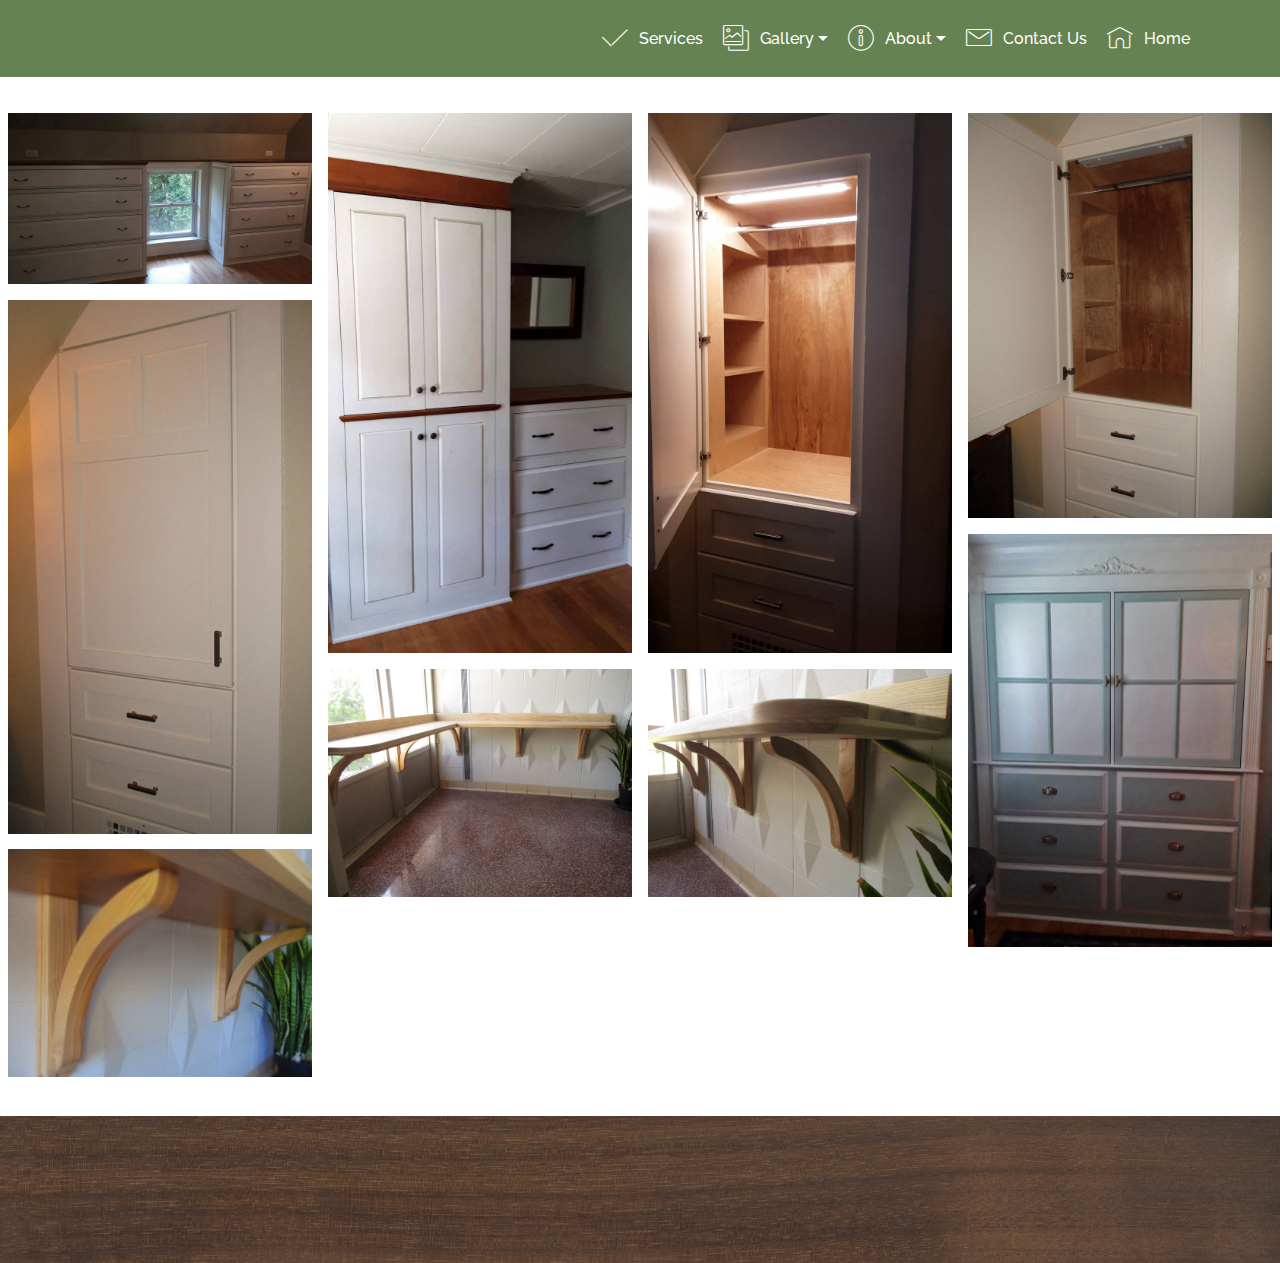
<file: Built-Ins.html>
<!DOCTYPE html>
<html  >
<head>
  <!-- Site made with Mobirise Website Builder v4.10.7, https://mobirise.com -->
  <meta charset="UTF-8">
  <meta http-equiv="X-UA-Compatible" content="IE=edge">
  <meta name="generator" content="Mobirise v4.10.7, mobirise.com">
  <meta name="viewport" content="width=device-width, initial-scale=1, minimum-scale=1">
  <link rel="shortcut icon" href="assets/images/fullcolor-icononly-1024x1024-72dpi-128x128-2.png" type="image/x-icon">
  <meta name="description" content="Green River Woodworks Built-Ins">
  
  <title>Built-Ins</title>
  <link rel="stylesheet" href="assets/web/assets/mobirise-icons/mobirise-icons.css">
  <link rel="stylesheet" href="assets/tether/tether.min.css">
  <link rel="stylesheet" href="assets/bootstrap/css/bootstrap.min.css">
  <link rel="stylesheet" href="assets/bootstrap/css/bootstrap-grid.min.css">
  <link rel="stylesheet" href="assets/bootstrap/css/bootstrap-reboot.min.css">
  <link rel="stylesheet" href="assets/dropdown/css/style.css">
  <link rel="stylesheet" href="assets/socicon/css/styles.css">
  <link rel="stylesheet" href="assets/animatecss/animate.min.css">
  <link rel="stylesheet" href="assets/theme/css/style.css">
  <link rel="stylesheet" href="assets/gallery/style.css">
  <link rel="stylesheet" href="assets/mobirise/css/mbr-additional.css" type="text/css">
  
  
  
</head>
<body>
  <section class="menu cid-ryo48CHiCh" once="menu" id="menu1-9">

    

    <nav class="navbar navbar-expand beta-menu navbar-dropdown align-items-center navbar-fixed-top navbar-toggleable-sm">
        <button class="navbar-toggler navbar-toggler-right" type="button" data-toggle="collapse" data-target="#navbarSupportedContent" aria-controls="navbarSupportedContent" aria-expanded="false" aria-label="Toggle navigation">
            <div class="hamburger">
                <span></span>
                <span></span>
                <span></span>
                <span></span>
            </div>
        </button>
        <div class="menu-logo">
            <div class="navbar-brand">
                
                
            </div>
        </div>
        <div class="collapse navbar-collapse" id="navbarSupportedContent">
            <ul class="navbar-nav nav-dropdown nav-right navbar-nav-top-padding" data-app-modern-menu="true"><li class="nav-item">
                    <a class="nav-link link text-white display-4" href="services.html" aria-expanded="false"><span class="mbri-success mbr-iconfont mbr-iconfont-btn"></span>
                        
                        Services
                    </a>
                </li><li class="nav-item dropdown"><a class="nav-link link text-white dropdown-toggle display-4" href="page4.html" data-toggle="dropdown-submenu" aria-expanded="true"><span class="mbri-photos mbr-iconfont mbr-iconfont-btn"></span>
                        Gallery</a><div class="dropdown-menu"><a class="text-white dropdown-item display-4" href="Kitchens.html">Kitchens<br></a><a class="text-white dropdown-item display-4" href="Bathrooms.html" aria-expanded="false">Bathrooms</a><a class="text-white dropdown-item display-4" href="Trim.html" aria-expanded="false">Trim &amp; Stairs</a><a class="text-white dropdown-item display-4" href="Built-Ins.html" aria-expanded="false">Built-Ins</a></div></li><li class="nav-item dropdown">
                    <a class="nav-link link text-white dropdown-toggle display-4" href="About.html" data-toggle="dropdown-submenu" aria-expanded="false"><span class="mbri-info mbr-iconfont mbr-iconfont-btn"></span>
                        
                        About</a><div class="dropdown-menu"><a class="text-white dropdown-item display-4" href="About.html" aria-expanded="true">About Us</a><a class="text-white dropdown-item display-4" href="Testimonials.html">Testimonials</a></div>
                </li><li class="nav-item"><a class="nav-link link text-white display-4" href="Contact.html"><span class="mbri-letter mbr-iconfont mbr-iconfont-btn"></span>
                        Contact Us</a></li><li class="nav-item"><a class="nav-link link text-white display-4" href="index.html"><span class="mbri-home mbr-iconfont mbr-iconfont-btn"></span>
                        Home</a></li></ul>
            
        </div>
    </nav>
</section>

<section class="engine"><a href="https://mobirise.info/y">html web templates</a></section><section class="mbr-gallery mbr-slider-carousel cid-rzBesOxS8j" id="gallery3-d">

    

    <div>
        <div><!-- Filter --><!-- Gallery --><div class="mbr-gallery-row"><div class="mbr-gallery-layout-default"><div><div><div class="mbr-gallery-item mbr-gallery-item--p1" data-video-url="false" data-tags="Responsive"><div href="#lb-gallery3-d" data-slide-to="0" data-toggle="modal"><img src="assets/images/20190805-130606-2000x1125-800x450-800x450.jpg" alt="" title=""><span class="icon-focus"></span></div></div><div class="mbr-gallery-item mbr-gallery-item--p1" data-video-url="false" data-tags="Creative"><div href="#lb-gallery3-d" data-slide-to="1" data-toggle="modal"><img src="assets/images/20190805-125318-1836x3264-800x1422-800x1422.jpg" alt="" title=""><span class="icon-focus"></span></div></div><div class="mbr-gallery-item mbr-gallery-item--p1" data-video-url="false" data-tags="Awesome"><div href="#lb-gallery3-d" data-slide-to="2" data-toggle="modal"><img src="assets/images/20190805-125022-1836x3264-800x1422.jpg" alt="" title=""><span class="icon-focus"></span></div></div><div class="mbr-gallery-item mbr-gallery-item--p1" data-video-url="false" data-tags="Awesome"><div href="#lb-gallery3-d" data-slide-to="3" data-toggle="modal"><img src="assets/images/023-2000x2667-800x1067-800x1067.jpg" alt="" title=""><span class="icon-focus"></span></div></div><div class="mbr-gallery-item mbr-gallery-item--p1" data-video-url="false" data-tags="Awesome"><div href="#lb-gallery3-d" data-slide-to="4" data-toggle="modal"><img src="assets/images/021-2000x3511-800x1404-800x1404.jpg" alt="" title=""><span class="icon-focus"></span></div></div><div class="mbr-gallery-item mbr-gallery-item--p1" data-video-url="false" data-tags="Awesome"><div href="#lb-gallery3-d" data-slide-to="5" data-toggle="modal"><img src="assets/images/20190820-160038-2000x2720-800x1088-800x1088.jpg" alt="" title=""><span class="icon-focus"></span></div></div><div class="mbr-gallery-item mbr-gallery-item--p1" data-video-url="false" data-tags="Awesome"><div href="#lb-gallery3-d" data-slide-to="6" data-toggle="modal"><img src="assets/images/img-2490-2000x1500-800x600.jpg" alt="" title=""><span class="icon-focus"></span></div></div><div class="mbr-gallery-item mbr-gallery-item--p1" data-video-url="false" data-tags="Awesome"><div href="#lb-gallery3-d" data-slide-to="7" data-toggle="modal"><img src="assets/images/img-2491-2000x1500-800x600.jpg" alt="" title=""><span class="icon-focus"></span></div></div><div class="mbr-gallery-item mbr-gallery-item--p1" data-video-url="false" data-tags="Awesome"><div href="#lb-gallery3-d" data-slide-to="8" data-toggle="modal"><img src="assets/images/img-2496-2000x1500-800x600.jpg" alt="" title=""><span class="icon-focus"></span></div></div></div></div><div class="clearfix"></div></div></div><!-- Lightbox --><div data-app-prevent-settings="" class="mbr-slider modal fade carousel slide" tabindex="-1" data-keyboard="true" data-interval="false" id="lb-gallery3-d"><div class="modal-dialog"><div class="modal-content"><div class="modal-body"><div class="carousel-inner"><div class="carousel-item"><img src="assets/images/20190805-130606-2000x1125-800x450.jpg" alt="" title=""></div><div class="carousel-item"><img src="assets/images/20190805-125318-1836x3264-800x1422.jpg" alt="" title=""></div><div class="carousel-item"><img src="assets/images/20190805-125022-1836x3264.jpg" alt="" title=""></div><div class="carousel-item"><img src="assets/images/023-2000x2667-800x1067.jpg" alt="" title=""></div><div class="carousel-item"><img src="assets/images/021-2000x3511-800x1404.jpg" alt="" title=""></div><div class="carousel-item active"><img src="assets/images/20190820-160038-2000x2720-800x1088.jpg" alt="" title=""></div><div class="carousel-item"><img src="assets/images/img-2490-2000x1500.jpg" alt="" title=""></div><div class="carousel-item"><img src="assets/images/img-2491-2000x1500.jpg" alt="" title=""></div><div class="carousel-item"><img src="assets/images/img-2496-2000x1500.jpg" alt="" title=""></div></div><a class="carousel-control carousel-control-prev" role="button" data-slide="prev" href="#lb-gallery3-d"><span class="mbri-left mbr-iconfont" aria-hidden="true"></span><span class="sr-only">Previous</span></a><a class="carousel-control carousel-control-next" role="button" data-slide="next" href="#lb-gallery3-d"><span class="mbri-right mbr-iconfont" aria-hidden="true"></span><span class="sr-only">Next</span></a><a class="close" href="#" role="button" data-dismiss="modal"><span class="sr-only">Close</span></a></div></div></div></div></div>
    </div>

</section>

<section class="cid-rzGSU4KvDu" id="footer1-q">

    

    <div class="mbr-overlay" style="background-color: rgb(79, 73, 67); opacity: 0.5;"></div>

    <div class="container">
        <div class="media-container-row content text-white">
            <div class="col-12 col-md-3">
                <div class="media-wrap">
                    
                        <img src="assets/images/llc-raleway-logo-lg-1-192x192.png" alt="Mobirise" title="">
                    
                </div>
            </div>
            <div class="col-12 col-md-3 mbr-fonts-style display-7">
                <h5 class="pb-3"><div><span style="color: inherit; font-family: inherit; font-size: 1.25rem;">© Copyright 2019</span><br></div><div>Green River Woodworks, LLC</div><div>Greenfield, MA 01301&nbsp;</div><div>All Rights Reserved&nbsp;</div></h5>
                <p class="mbr-text"></p>
            </div>
            <div class="col-12 col-md-3 mbr-fonts-style display-7">
                <h5 class="pb-3"><a href="mailto:pete@greenriverwoodworks.com">Email Us</a><div></div></h5>
                <p class="mbr-text"><a href="tel:1-413-522-0583">413-522-0583</a></p>
            </div>
            <div class="col-12 col-md-3 mbr-fonts-style display-7">
                <h5 class="pb-3"><br></h5>
                <p class="mbr-text"><em></em></p>
            </div>
        </div>
        
    </div>
</section>


  <script src="assets/web/assets/jquery/jquery.min.js"></script>
  <script src="assets/popper/popper.min.js"></script>
  <script src="assets/tether/tether.min.js"></script>
  <script src="assets/bootstrap/js/bootstrap.min.js"></script>
  <script src="assets/smoothscroll/smooth-scroll.js"></script>
  <script src="assets/dropdown/js/nav-dropdown.js"></script>
  <script src="assets/dropdown/js/navbar-dropdown.js"></script>
  <script src="assets/touchswipe/jquery.touch-swipe.min.js"></script>
  <script src="assets/viewportchecker/jquery.viewportchecker.js"></script>
  <script src="assets/masonry/masonry.pkgd.min.js"></script>
  <script src="assets/imagesloaded/imagesloaded.pkgd.min.js"></script>
  <script src="assets/bootstrapcarouselswipe/bootstrap-carousel-swipe.js"></script>
  <script src="assets/vimeoplayer/jquery.mb.vimeo_player.js"></script>
  <script src="assets/theme/js/script.js"></script>
  <script src="assets/gallery/player.min.js"></script>
  <script src="assets/gallery/script.js"></script>
  <script src="assets/slidervideo/script.js"></script>
  
  
  <input name="animation" type="hidden">
  </body>
</html>
</file>
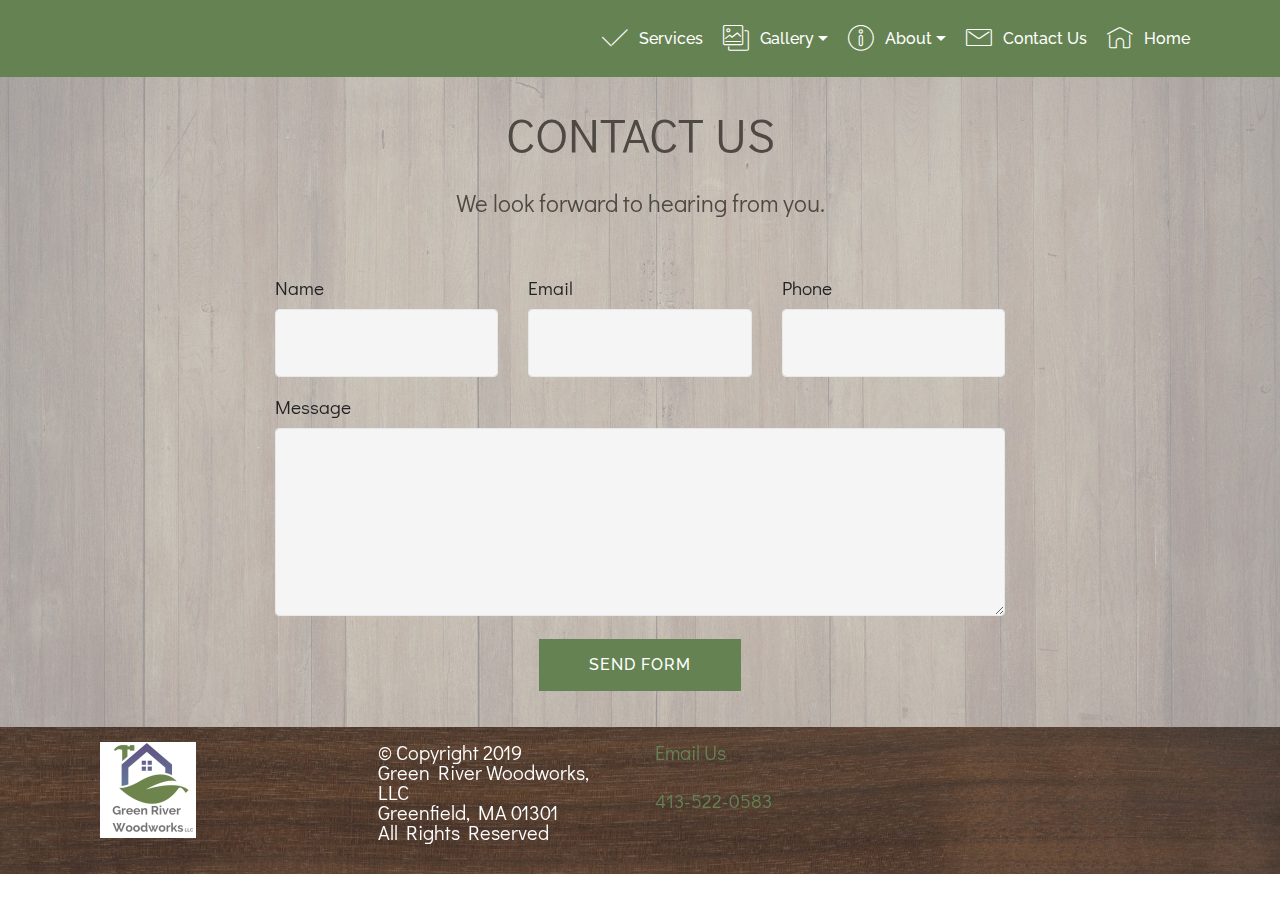
<file: Contact.html>
<!DOCTYPE html>
<html  >
<head>
  <!-- Site made with Mobirise Website Builder v4.10.7, https://mobirise.com -->
  <meta charset="UTF-8">
  <meta http-equiv="X-UA-Compatible" content="IE=edge">
  <meta name="generator" content="Mobirise v4.10.7, mobirise.com">
  <meta name="viewport" content="width=device-width, initial-scale=1, minimum-scale=1">
  <link rel="shortcut icon" href="assets/images/fullcolor-icononly-1024x1024-72dpi-128x128-2.png" type="image/x-icon">
  <meta name="description" content="Green River Woodworks Contact Us">
  
  <title>Contact Us</title>
  <link rel="stylesheet" href="assets/web/assets/mobirise-icons/mobirise-icons.css">
  <link rel="stylesheet" href="assets/tether/tether.min.css">
  <link rel="stylesheet" href="assets/bootstrap/css/bootstrap.min.css">
  <link rel="stylesheet" href="assets/bootstrap/css/bootstrap-grid.min.css">
  <link rel="stylesheet" href="assets/bootstrap/css/bootstrap-reboot.min.css">
  <link rel="stylesheet" href="assets/animatecss/animate.min.css">
  <link rel="stylesheet" href="assets/dropdown/css/style.css">
  <link rel="stylesheet" href="assets/socicon/css/styles.css">
  <link rel="stylesheet" href="assets/theme/css/style.css">
  <link rel="stylesheet" href="assets/mobirise/css/mbr-additional.css" type="text/css">
  
  
  
</head>
<body>
  <section class="mbr-section form1 cid-rymW7e8NDd mbr-parallax-background" id="form1-7">

    

    <div class="mbr-overlay" style="opacity: 0.7; background-color: rgb(193, 193, 193);">
    </div>
    <div class="container">
        <div class="row justify-content-center">
            <div class="title col-12 col-lg-8">
                <h2 class="mbr-section-title align-center pb-3 mbr-fonts-style display-2">
                    CONTACT US<br></h2>
                <h3 class="mbr-section-subtitle align-center mbr-light pb-3 mbr-fonts-style display-5">
                    We look forward to hearing from you.<br></h3>
            </div>
        </div>
    </div>
    <div class="container">
        <div class="row justify-content-center">
            <div class="media-container-column col-lg-8" data-form-type="formoid">
                <!---Formbuilder Form--->
                <form action="https://mobirise.com/" method="POST" class="mbr-form form-with-styler" data-form-title="Mobirise Form"><input type="hidden" name="email" data-form-email="true" value="JIEvz25cAwCJkb3Vb/a3S7OU4G7qTs8Esrh+j/cdm/teskAr57kChqjCzn5EjkK5aNIftB9wez64czuBcQIZ5xUIdFYbtD4aijXiMaQ1SHs5TZo7WpEWmH1vrfPpcmUT">
                    <div class="row">
                        <div hidden="hidden" data-form-alert="" class="alert alert-success col-12">Thanks for reaching out! We'll be in touch soon!</div>
                        <div hidden="hidden" data-form-alert-danger="" class="alert alert-danger col-12">
                        </div>
                    </div>
                    <div class="dragArea row">
                        <div class="col-md-4  form-group" data-for="name">
                            <label for="name-form1-7" class="form-control-label mbr-fonts-style display-7">Name</label>
                            <input type="text" name="name" data-form-field="Name" required="required" class="form-control display-7" id="name-form1-7">
                        </div>
                        <div class="col-md-4  form-group" data-for="email">
                            <label for="email-form1-7" class="form-control-label mbr-fonts-style display-7">Email</label>
                            <input type="email" name="email" data-form-field="Email" required="required" class="form-control display-7" id="email-form1-7">
                        </div>
                        <div data-for="phone" class="col-md-4  form-group">
                            <label for="phone-form1-7" class="form-control-label mbr-fonts-style display-7">Phone</label>
                            <input type="tel" name="phone" data-form-field="Phone" class="form-control display-7" id="phone-form1-7">
                        </div>
                        <div data-for="message" class="col-md-12 form-group">
                            <label for="message-form1-7" class="form-control-label mbr-fonts-style display-7">Message</label>
                            <textarea name="message" data-form-field="Message" class="form-control display-7" id="message-form1-7"></textarea>
                        </div>
                        <div class="col-md-12 input-group-btn align-center">
                            <button type="submit" class="btn btn-primary btn-form display-4">SEND FORM</button>
                        </div>
                    </div>
                </form><!---Formbuilder Form--->
            </div>
        </div>
    </div>
</section>

<section class="engine"><a href="https://mobirise.info/r">free bootstrap template</a></section><section class="menu cid-ryo48CHiCh" once="menu" id="menu1-u">

    

    <nav class="navbar navbar-expand beta-menu navbar-dropdown align-items-center navbar-fixed-top navbar-toggleable-sm">
        <button class="navbar-toggler navbar-toggler-right" type="button" data-toggle="collapse" data-target="#navbarSupportedContent" aria-controls="navbarSupportedContent" aria-expanded="false" aria-label="Toggle navigation">
            <div class="hamburger">
                <span></span>
                <span></span>
                <span></span>
                <span></span>
            </div>
        </button>
        <div class="menu-logo">
            <div class="navbar-brand">
                
                
            </div>
        </div>
        <div class="collapse navbar-collapse" id="navbarSupportedContent">
            <ul class="navbar-nav nav-dropdown nav-right navbar-nav-top-padding" data-app-modern-menu="true"><li class="nav-item">
                    <a class="nav-link link text-white display-4" href="services.html" aria-expanded="false"><span class="mbri-success mbr-iconfont mbr-iconfont-btn"></span>
                        
                        Services
                    </a>
                </li><li class="nav-item dropdown open"><a class="nav-link link text-white dropdown-toggle display-4" href="page4.html" data-toggle="dropdown-submenu" aria-expanded="true"><span class="mbri-photos mbr-iconfont mbr-iconfont-btn"></span>
                        Gallery</a><div class="dropdown-menu"><a class="text-white dropdown-item display-4" href="Kitchens.html">Kitchens<br></a><a class="text-white dropdown-item display-4" href="Bathrooms.html" aria-expanded="false">Bathrooms</a><a class="text-white dropdown-item display-4" href="Trim.html" aria-expanded="false">Trim &amp; Stairs</a><a class="text-white dropdown-item display-4" href="Built-Ins.html" aria-expanded="false">Built-Ins</a></div></li><li class="nav-item dropdown">
                    <a class="nav-link link text-white dropdown-toggle display-4" href="About.html" data-toggle="dropdown-submenu" aria-expanded="false"><span class="mbri-info mbr-iconfont mbr-iconfont-btn"></span>
                        
                        About</a><div class="dropdown-menu"><a class="text-white dropdown-item display-4" href="About.html" aria-expanded="true">About Us</a><a class="text-white dropdown-item display-4" href="Testimonials.html">Testimonials</a></div>
                </li><li class="nav-item"><a class="nav-link link text-white display-4" href="Contact.html"><span class="mbri-letter mbr-iconfont mbr-iconfont-btn"></span>
                        Contact Us</a></li><li class="nav-item"><a class="nav-link link text-white display-4" href="index.html"><span class="mbri-home mbr-iconfont mbr-iconfont-btn"></span>
                        Home</a></li></ul>
            
        </div>
    </nav>
</section>

<section class="cid-rzGTkJGuWz" id="footer1-v">

    

    <div class="mbr-overlay" style="background-color: rgb(79, 73, 67); opacity: 0.5;"></div>

    <div class="container">
        <div class="media-container-row content text-white">
            <div class="col-12 col-md-3">
                <div class="media-wrap">
                    
                        <img src="assets/images/llc-raleway-logo-lg-1-192x192.png" alt="Mobirise" title="">
                    
                </div>
            </div>
            <div class="col-12 col-md-3 mbr-fonts-style display-7">
                <h5 class="pb-3"><div><span style="color: inherit; font-family: inherit; font-size: 1.25rem;">© Copyright 2019</span><br></div><div>Green River Woodworks, LLC</div><div>Greenfield, MA 01301&nbsp;</div><div>All Rights Reserved&nbsp;</div></h5>
                <p class="mbr-text"></p>
            </div>
            <div class="col-12 col-md-3 mbr-fonts-style display-7">
                <h5 class="pb-3"><a href="mailto:pete@greenriverwoodworks.com">Email Us</a><div></div></h5>
                <p class="mbr-text"><a href="tel:1-413-522-0583">413-522-0583</a></p>
            </div>
            <div class="col-12 col-md-3 mbr-fonts-style display-7">
                <h5 class="pb-3"><br></h5>
                <p class="mbr-text"><em></em></p>
            </div>
        </div>
        
    </div>
</section>


  <script src="assets/web/assets/jquery/jquery.min.js"></script>
  <script src="assets/popper/popper.min.js"></script>
  <script src="assets/tether/tether.min.js"></script>
  <script src="assets/bootstrap/js/bootstrap.min.js"></script>
  <script src="assets/smoothscroll/smooth-scroll.js"></script>
  <script src="assets/parallax/jarallax.min.js"></script>
  <script src="assets/viewportchecker/jquery.viewportchecker.js"></script>
  <script src="assets/dropdown/js/nav-dropdown.js"></script>
  <script src="assets/dropdown/js/navbar-dropdown.js"></script>
  <script src="assets/touchswipe/jquery.touch-swipe.min.js"></script>
  <script src="assets/theme/js/script.js"></script>
  <script src="assets/formoid/formoid.min.js"></script>
  
  
  <input name="animation" type="hidden">
  </body>
</html>
</file>
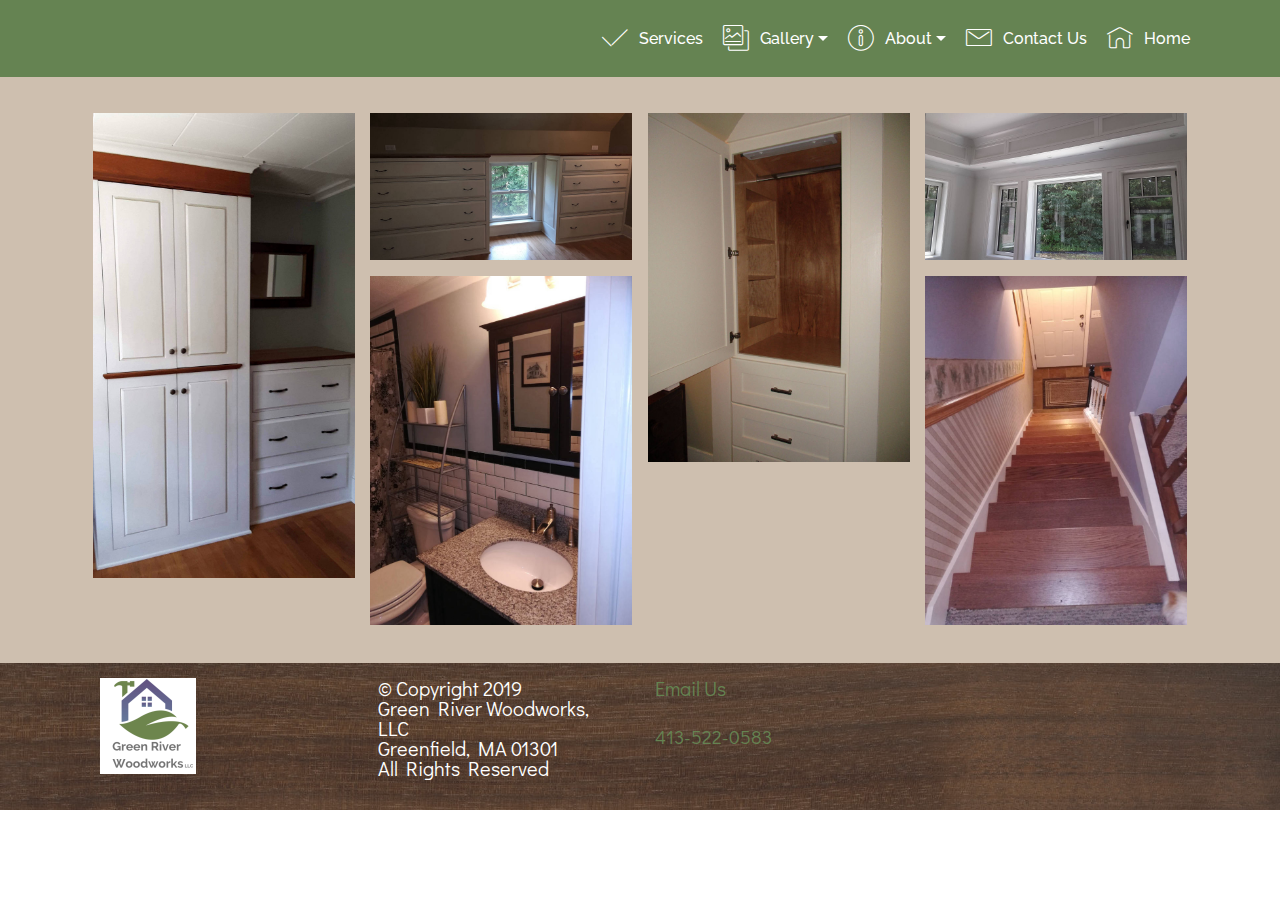
<file: Gallery.html>
<!DOCTYPE html>
<html  >
<head>
  <!-- Site made with Mobirise Website Builder v4.10.7, https://mobirise.com -->
  <meta charset="UTF-8">
  <meta http-equiv="X-UA-Compatible" content="IE=edge">
  <meta name="generator" content="Mobirise v4.10.7, mobirise.com">
  <meta name="viewport" content="width=device-width, initial-scale=1, minimum-scale=1">
  <link rel="shortcut icon" href="assets/images/fullcolor-icononly-1024x1024-72dpi-128x128-2.png" type="image/x-icon">
  <meta name="description" content="Green River Woodworks Gallery and Testimonials">
  
  <title>Gallery</title>
  <link rel="stylesheet" href="assets/web/assets/mobirise-icons/mobirise-icons.css">
  <link rel="stylesheet" href="assets/tether/tether.min.css">
  <link rel="stylesheet" href="assets/bootstrap/css/bootstrap.min.css">
  <link rel="stylesheet" href="assets/bootstrap/css/bootstrap-grid.min.css">
  <link rel="stylesheet" href="assets/bootstrap/css/bootstrap-reboot.min.css">
  <link rel="stylesheet" href="assets/socicon/css/styles.css">
  <link rel="stylesheet" href="assets/animatecss/animate.min.css">
  <link rel="stylesheet" href="assets/dropdown/css/style.css">
  <link rel="stylesheet" href="assets/theme/css/style.css">
  <link rel="stylesheet" href="assets/gallery/style.css">
  <link rel="stylesheet" href="assets/mobirise/css/mbr-additional.css" type="text/css">
  
  
  
</head>
<body>
  <section class="mbr-gallery mbr-slider-carousel cid-rynkwZXDBF" id="gallery3-h">

    

    <div class="container">
        <div><!-- Filter --><!-- Gallery --><div class="mbr-gallery-row"><div class="mbr-gallery-layout-default"><div><div><div class="mbr-gallery-item mbr-gallery-item--p1" data-video-url="false" data-tags="Responsive"><div href="#lb-gallery3-h" data-slide-to="0" data-toggle="modal"><img src="assets/images/20190805-125318-1836x3264-800x1422.jpg" alt="" title=""><span class="icon-focus"></span></div></div><div class="mbr-gallery-item mbr-gallery-item--p1" data-video-url="false" data-tags="Creative"><div href="#lb-gallery3-h" data-slide-to="1" data-toggle="modal"><img src="assets/images/20190805-130606-2000x1125-800x450.jpg" alt="" title=""><span class="icon-focus"></span></div></div><div class="mbr-gallery-item mbr-gallery-item--p1" data-video-url="false" data-tags="Responsive"><div href="#lb-gallery3-h" data-slide-to="2" data-toggle="modal"><img src="assets/images/023-2000x2667-800x1067.jpg" alt="" title=""><span class="icon-focus"></span></div></div><div class="mbr-gallery-item mbr-gallery-item--p1" data-video-url="false" data-tags="Animated"><div href="#lb-gallery3-h" data-slide-to="3" data-toggle="modal"><img src="assets/images/20190724-124031-2000x1125-800x450.jpg" alt="" title=""><span class="icon-focus"></span></div></div><div class="mbr-gallery-item mbr-gallery-item--p1" data-video-url="false" data-tags="Responsive"><div href="#lb-gallery3-h" data-slide-to="4" data-toggle="modal"><img src="assets/images/img-20190817-103749-resized-20190817-110042675-864x1152-800x1067.jpg" alt="" title=""><span class="icon-focus"></span></div></div><div class="mbr-gallery-item mbr-gallery-item--p1" data-video-url="false" data-tags="Responsive"><div href="#lb-gallery3-h" data-slide-to="5" data-toggle="modal"><img src="assets/images/img-20190817-103548-resized-20190817-110341390-864x1152-800x1067.jpg" alt="" title=""><span class="icon-focus"></span></div></div></div></div><div class="clearfix"></div></div></div><!-- Lightbox --><div data-app-prevent-settings="" class="mbr-slider modal fade carousel slide" tabindex="-1" data-keyboard="true" data-interval="false" id="lb-gallery3-h"><div class="modal-dialog"><div class="modal-content"><div class="modal-body"><div class="carousel-inner"><div class="carousel-item"><img src="assets/images/20190805-125318-1836x3264.jpg" alt="" title=""></div><div class="carousel-item"><img src="assets/images/20190805-130606-2000x1125.jpg" alt="" title=""></div><div class="carousel-item"><img src="assets/images/023-2000x2667.jpg" alt="" title=""></div><div class="carousel-item"><img src="assets/images/20190724-124031-2000x1125.jpg" alt="" title=""></div><div class="carousel-item active"><img src="assets/images/img-20190817-103749-resized-20190817-110042675-864x1152.jpg" alt="" title=""></div><div class="carousel-item"><img src="assets/images/img-20190817-103548-resized-20190817-110341390-864x1152.jpg" alt="" title=""></div></div><a class="carousel-control carousel-control-prev" role="button" data-slide="prev" href="#lb-gallery3-h"><span class="mbri-left mbr-iconfont" aria-hidden="true"></span><span class="sr-only">Previous</span></a><a class="carousel-control carousel-control-next" role="button" data-slide="next" href="#lb-gallery3-h"><span class="mbri-right mbr-iconfont" aria-hidden="true"></span><span class="sr-only">Next</span></a><a class="close" href="#" role="button" data-dismiss="modal"><span class="sr-only">Close</span></a></div></div></div></div></div>
    </div>

</section>

<section class="engine"><a href="https://mobirise.info/r">free bootstrap templates</a></section><section class="cid-rzGTgtKuag" id="footer1-u">

    

    <div class="mbr-overlay" style="background-color: rgb(79, 73, 67); opacity: 0.5;"></div>

    <div class="container">
        <div class="media-container-row content text-white">
            <div class="col-12 col-md-3">
                <div class="media-wrap">
                    
                        <img src="assets/images/llc-raleway-logo-lg-1-192x192.png" alt="Mobirise" title="">
                    
                </div>
            </div>
            <div class="col-12 col-md-3 mbr-fonts-style display-7">
                <h5 class="pb-3"><div><span style="color: inherit; font-family: inherit; font-size: 1.25rem;">© Copyright 2019</span><br></div><div>Green River Woodworks, LLC</div><div>Greenfield, MA 01301&nbsp;</div><div>All Rights Reserved&nbsp;</div></h5>
                <p class="mbr-text"></p>
            </div>
            <div class="col-12 col-md-3 mbr-fonts-style display-7">
                <h5 class="pb-3"><a href="mailto:pete@greenriverwoodworks.com">Email Us</a><div></div></h5>
                <p class="mbr-text"><a href="tel:1-413-522-0583">413-522-0583</a></p>
            </div>
            <div class="col-12 col-md-3 mbr-fonts-style display-7">
                <h5 class="pb-3"><br></h5>
                <p class="mbr-text"><em></em></p>
            </div>
        </div>
        
    </div>
</section>

<section class="menu cid-ryo48CHiCh" once="menu" id="menu1-u">

    

    <nav class="navbar navbar-expand beta-menu navbar-dropdown align-items-center navbar-fixed-top navbar-toggleable-sm">
        <button class="navbar-toggler navbar-toggler-right" type="button" data-toggle="collapse" data-target="#navbarSupportedContent" aria-controls="navbarSupportedContent" aria-expanded="false" aria-label="Toggle navigation">
            <div class="hamburger">
                <span></span>
                <span></span>
                <span></span>
                <span></span>
            </div>
        </button>
        <div class="menu-logo">
            <div class="navbar-brand">
                
                
            </div>
        </div>
        <div class="collapse navbar-collapse" id="navbarSupportedContent">
            <ul class="navbar-nav nav-dropdown nav-right navbar-nav-top-padding" data-app-modern-menu="true"><li class="nav-item">
                    <a class="nav-link link text-white display-4" href="services.html" aria-expanded="false"><span class="mbri-success mbr-iconfont mbr-iconfont-btn"></span>
                        
                        Services
                    </a>
                </li><li class="nav-item dropdown open"><a class="nav-link link text-white dropdown-toggle display-4" href="page4.html" data-toggle="dropdown-submenu" aria-expanded="true"><span class="mbri-photos mbr-iconfont mbr-iconfont-btn"></span>
                        Gallery</a><div class="dropdown-menu"><a class="text-white dropdown-item display-4" href="Kitchens.html">Kitchens<br></a><a class="text-white dropdown-item display-4" href="Bathrooms.html" aria-expanded="false">Bathrooms</a><a class="text-white dropdown-item display-4" href="Trim.html" aria-expanded="false">Trim &amp; Stairs</a><a class="text-white dropdown-item display-4" href="Built-Ins.html" aria-expanded="false">Built-Ins</a></div></li><li class="nav-item dropdown">
                    <a class="nav-link link text-white dropdown-toggle display-4" href="About.html" data-toggle="dropdown-submenu" aria-expanded="false"><span class="mbri-info mbr-iconfont mbr-iconfont-btn"></span>
                        
                        About</a><div class="dropdown-menu"><a class="text-white dropdown-item display-4" href="About.html" aria-expanded="true">About Us</a><a class="text-white dropdown-item display-4" href="Testimonials.html">Testimonials</a></div>
                </li><li class="nav-item"><a class="nav-link link text-white display-4" href="Contact.html"><span class="mbri-letter mbr-iconfont mbr-iconfont-btn"></span>
                        Contact Us</a></li><li class="nav-item"><a class="nav-link link text-white display-4" href="index.html"><span class="mbri-home mbr-iconfont mbr-iconfont-btn"></span>
                        Home</a></li></ul>
            
        </div>
    </nav>
</section>


  <script src="assets/web/assets/jquery/jquery.min.js"></script>
  <script src="assets/popper/popper.min.js"></script>
  <script src="assets/tether/tether.min.js"></script>
  <script src="assets/bootstrap/js/bootstrap.min.js"></script>
  <script src="assets/smoothscroll/smooth-scroll.js"></script>
  <script src="assets/masonry/masonry.pkgd.min.js"></script>
  <script src="assets/imagesloaded/imagesloaded.pkgd.min.js"></script>
  <script src="assets/bootstrapcarouselswipe/bootstrap-carousel-swipe.js"></script>
  <script src="assets/vimeoplayer/jquery.mb.vimeo_player.js"></script>
  <script src="assets/touchswipe/jquery.touch-swipe.min.js"></script>
  <script src="assets/viewportchecker/jquery.viewportchecker.js"></script>
  <script src="assets/dropdown/js/nav-dropdown.js"></script>
  <script src="assets/dropdown/js/navbar-dropdown.js"></script>
  <script src="assets/theme/js/script.js"></script>
  <script src="assets/slidervideo/script.js"></script>
  <script src="assets/gallery/player.min.js"></script>
  <script src="assets/gallery/script.js"></script>
  
  
  <input name="animation" type="hidden">
  </body>
</html>
</file>
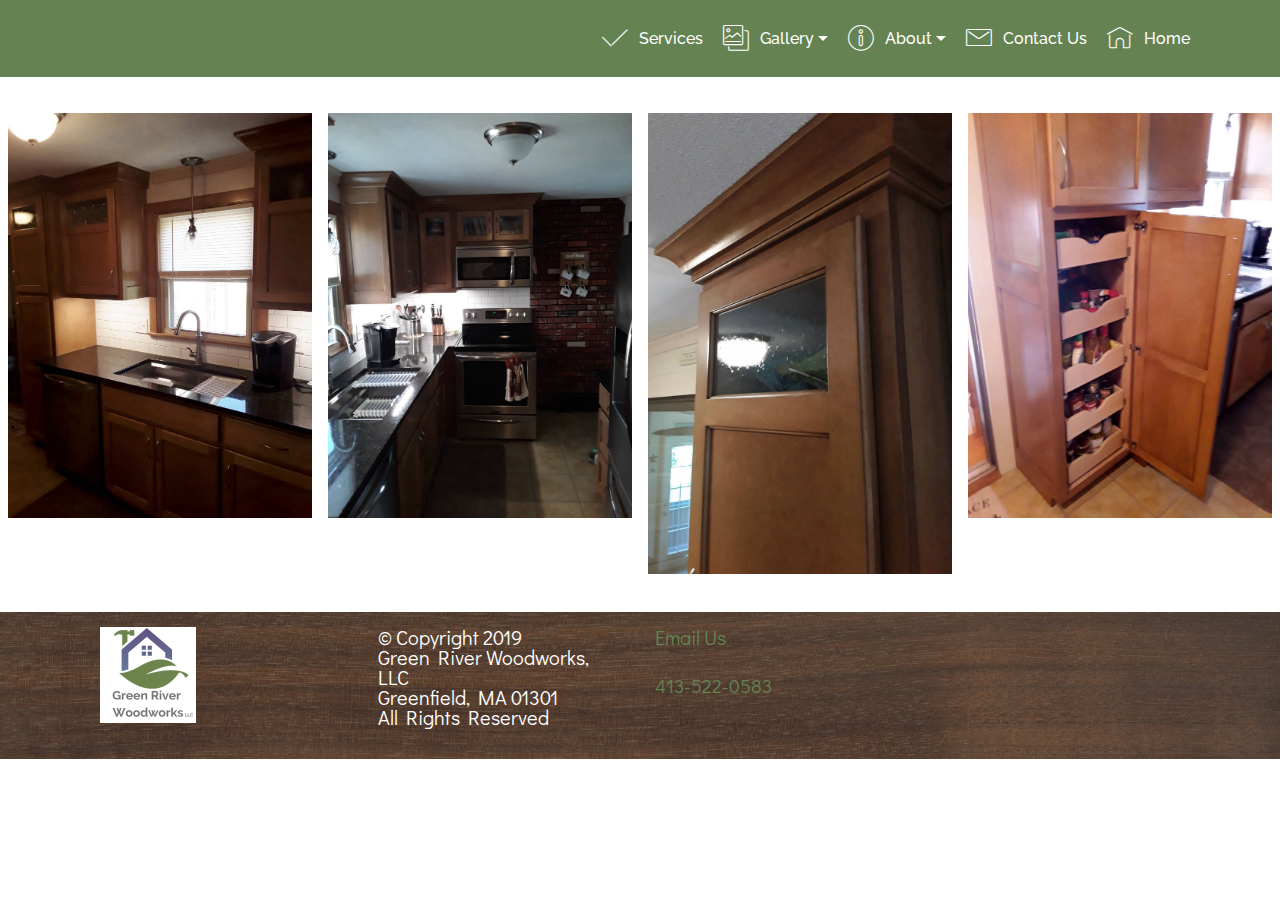
<file: Kitchens.html>
<!DOCTYPE html>
<html  >
<head>
  <!-- Site made with Mobirise Website Builder v4.10.7, https://mobirise.com -->
  <meta charset="UTF-8">
  <meta http-equiv="X-UA-Compatible" content="IE=edge">
  <meta name="generator" content="Mobirise v4.10.7, mobirise.com">
  <meta name="viewport" content="width=device-width, initial-scale=1, minimum-scale=1">
  <link rel="shortcut icon" href="assets/images/fullcolor-icononly-1024x1024-72dpi-128x128-2.png" type="image/x-icon">
  <meta name="description" content="Green River Woodworks Kitchens">
  
  <title>Kitchens</title>
  <link rel="stylesheet" href="assets/web/assets/mobirise-icons/mobirise-icons.css">
  <link rel="stylesheet" href="assets/tether/tether.min.css">
  <link rel="stylesheet" href="assets/bootstrap/css/bootstrap.min.css">
  <link rel="stylesheet" href="assets/bootstrap/css/bootstrap-grid.min.css">
  <link rel="stylesheet" href="assets/bootstrap/css/bootstrap-reboot.min.css">
  <link rel="stylesheet" href="assets/dropdown/css/style.css">
  <link rel="stylesheet" href="assets/socicon/css/styles.css">
  <link rel="stylesheet" href="assets/animatecss/animate.min.css">
  <link rel="stylesheet" href="assets/theme/css/style.css">
  <link rel="stylesheet" href="assets/gallery/style.css">
  <link rel="stylesheet" href="assets/mobirise/css/mbr-additional.css" type="text/css">
  
  
  
</head>
<body>
  <section class="menu cid-ryo48CHiCh" once="menu" id="menu1-7">

    

    <nav class="navbar navbar-expand beta-menu navbar-dropdown align-items-center navbar-fixed-top navbar-toggleable-sm">
        <button class="navbar-toggler navbar-toggler-right" type="button" data-toggle="collapse" data-target="#navbarSupportedContent" aria-controls="navbarSupportedContent" aria-expanded="false" aria-label="Toggle navigation">
            <div class="hamburger">
                <span></span>
                <span></span>
                <span></span>
                <span></span>
            </div>
        </button>
        <div class="menu-logo">
            <div class="navbar-brand">
                
                
            </div>
        </div>
        <div class="collapse navbar-collapse" id="navbarSupportedContent">
            <ul class="navbar-nav nav-dropdown nav-right navbar-nav-top-padding" data-app-modern-menu="true"><li class="nav-item">
                    <a class="nav-link link text-white display-4" href="services.html" aria-expanded="false"><span class="mbri-success mbr-iconfont mbr-iconfont-btn"></span>
                        
                        Services
                    </a>
                </li><li class="nav-item dropdown"><a class="nav-link link text-white dropdown-toggle display-4" href="page4.html" data-toggle="dropdown-submenu" aria-expanded="true"><span class="mbri-photos mbr-iconfont mbr-iconfont-btn"></span>
                        Gallery</a><div class="dropdown-menu"><a class="text-white dropdown-item display-4" href="Kitchens.html">Kitchens<br></a><a class="text-white dropdown-item display-4" href="Bathrooms.html" aria-expanded="false">Bathrooms</a><a class="text-white dropdown-item display-4" href="Trim.html" aria-expanded="false">Trim &amp; Stairs</a><a class="text-white dropdown-item display-4" href="Built-Ins.html" aria-expanded="false">Built-Ins</a></div></li><li class="nav-item dropdown">
                    <a class="nav-link link text-white dropdown-toggle display-4" href="About.html" data-toggle="dropdown-submenu" aria-expanded="false"><span class="mbri-info mbr-iconfont mbr-iconfont-btn"></span>
                        
                        About</a><div class="dropdown-menu"><a class="text-white dropdown-item display-4" href="About.html" aria-expanded="true">About Us</a><a class="text-white dropdown-item display-4" href="Testimonials.html">Testimonials</a></div>
                </li><li class="nav-item"><a class="nav-link link text-white display-4" href="Contact.html"><span class="mbri-letter mbr-iconfont mbr-iconfont-btn"></span>
                        Contact Us</a></li><li class="nav-item"><a class="nav-link link text-white display-4" href="index.html"><span class="mbri-home mbr-iconfont mbr-iconfont-btn"></span>
                        Home</a></li></ul>
            
        </div>
    </nav>
</section>

<section class="engine"><a href="https://mobirise.info/m">website design templates</a></section><section class="mbr-gallery mbr-slider-carousel cid-rzBfEi1wSU" id="gallery3-h">

    

    <div>
        <div><!-- Filter --><!-- Gallery --><div class="mbr-gallery-row"><div class="mbr-gallery-layout-default"><div><div><div class="mbr-gallery-item mbr-gallery-item--p1" data-video-url="false" data-tags="Animated"><div href="#lb-gallery3-h" data-slide-to="0" data-toggle="modal"><img src="assets/images/20190820-155731-2000x2667-800x1067-800x1067.jpg" alt="" title=""><span class="icon-focus"></span></div></div><div class="mbr-gallery-item mbr-gallery-item--p1" data-video-url="false" data-tags="Animated"><div href="#lb-gallery3-h" data-slide-to="1" data-toggle="modal"><img src="assets/images/20190820-155343-2000x2667-800x1067-800x1067.jpg" alt="" title=""><span class="icon-focus"></span></div></div><div class="mbr-gallery-item mbr-gallery-item--p1" data-video-url="false" data-tags="Animated"><div href="#lb-gallery3-h" data-slide-to="2" data-toggle="modal"><img src="assets/images/20190820-1600020-2000x3030-800x1212-800x1212.jpg" alt="" title=""><span class="icon-focus"></span></div></div><div class="mbr-gallery-item mbr-gallery-item--p1" data-video-url="false" data-tags="Animated"><div href="#lb-gallery3-h" data-slide-to="3" data-toggle="modal"><img src="assets/images/20190820-155912-2000x2667-800x1067-800x1067.jpg" alt="" title=""><span class="icon-focus"></span></div></div></div></div><div class="clearfix"></div></div></div><!-- Lightbox --><div data-app-prevent-settings="" class="mbr-slider modal fade carousel slide" tabindex="-1" data-keyboard="true" data-interval="false" id="lb-gallery3-h"><div class="modal-dialog"><div class="modal-content"><div class="modal-body"><div class="carousel-inner"><div class="carousel-item"><img src="assets/images/20190820-155731-2000x2667-800x1067.jpg" alt="" title=""></div><div class="carousel-item"><img src="assets/images/20190820-155343-2000x2667-800x1067.jpg" alt="" title=""></div><div class="carousel-item active"><img src="assets/images/20190820-1600020-2000x3030-800x1212.jpg" alt="" title=""></div><div class="carousel-item"><img src="assets/images/20190820-155912-2000x2667-800x1067.jpg" alt="" title=""></div></div><a class="carousel-control carousel-control-prev" role="button" data-slide="prev" href="#lb-gallery3-h"><span class="mbri-left mbr-iconfont" aria-hidden="true"></span><span class="sr-only">Previous</span></a><a class="carousel-control carousel-control-next" role="button" data-slide="next" href="#lb-gallery3-h"><span class="mbri-right mbr-iconfont" aria-hidden="true"></span><span class="sr-only">Next</span></a><a class="close" href="#" role="button" data-dismiss="modal"><span class="sr-only">Close</span></a></div></div></div></div></div>
    </div>

</section>

<section class="cid-rzGT1SCLhw" id="footer1-s">

    

    <div class="mbr-overlay" style="background-color: rgb(79, 73, 67); opacity: 0.5;"></div>

    <div class="container">
        <div class="media-container-row content text-white">
            <div class="col-12 col-md-3">
                <div class="media-wrap">
                    
                        <img src="assets/images/llc-raleway-logo-lg-1-192x192.png" alt="Mobirise" title="">
                    
                </div>
            </div>
            <div class="col-12 col-md-3 mbr-fonts-style display-7">
                <h5 class="pb-3"><div><span style="color: inherit; font-family: inherit; font-size: 1.25rem;">© Copyright 2019</span><br></div><div>Green River Woodworks, LLC</div><div>Greenfield, MA 01301&nbsp;</div><div>All Rights Reserved&nbsp;</div></h5>
                <p class="mbr-text"></p>
            </div>
            <div class="col-12 col-md-3 mbr-fonts-style display-7">
                <h5 class="pb-3"><a href="mailto:pete@greenriverwoodworks.com">Email Us</a><div></div></h5>
                <p class="mbr-text"><a href="tel:1-413-522-0583">413-522-0583</a></p>
            </div>
            <div class="col-12 col-md-3 mbr-fonts-style display-7">
                <h5 class="pb-3"><br></h5>
                <p class="mbr-text"><em></em></p>
            </div>
        </div>
        
    </div>
</section>


  <script src="assets/web/assets/jquery/jquery.min.js"></script>
  <script src="assets/popper/popper.min.js"></script>
  <script src="assets/tether/tether.min.js"></script>
  <script src="assets/bootstrap/js/bootstrap.min.js"></script>
  <script src="assets/smoothscroll/smooth-scroll.js"></script>
  <script src="assets/dropdown/js/nav-dropdown.js"></script>
  <script src="assets/dropdown/js/navbar-dropdown.js"></script>
  <script src="assets/touchswipe/jquery.touch-swipe.min.js"></script>
  <script src="assets/viewportchecker/jquery.viewportchecker.js"></script>
  <script src="assets/masonry/masonry.pkgd.min.js"></script>
  <script src="assets/imagesloaded/imagesloaded.pkgd.min.js"></script>
  <script src="assets/bootstrapcarouselswipe/bootstrap-carousel-swipe.js"></script>
  <script src="assets/vimeoplayer/jquery.mb.vimeo_player.js"></script>
  <script src="assets/theme/js/script.js"></script>
  <script src="assets/gallery/player.min.js"></script>
  <script src="assets/gallery/script.js"></script>
  <script src="assets/slidervideo/script.js"></script>
  
  
  <input name="animation" type="hidden">
  </body>
</html>
</file>
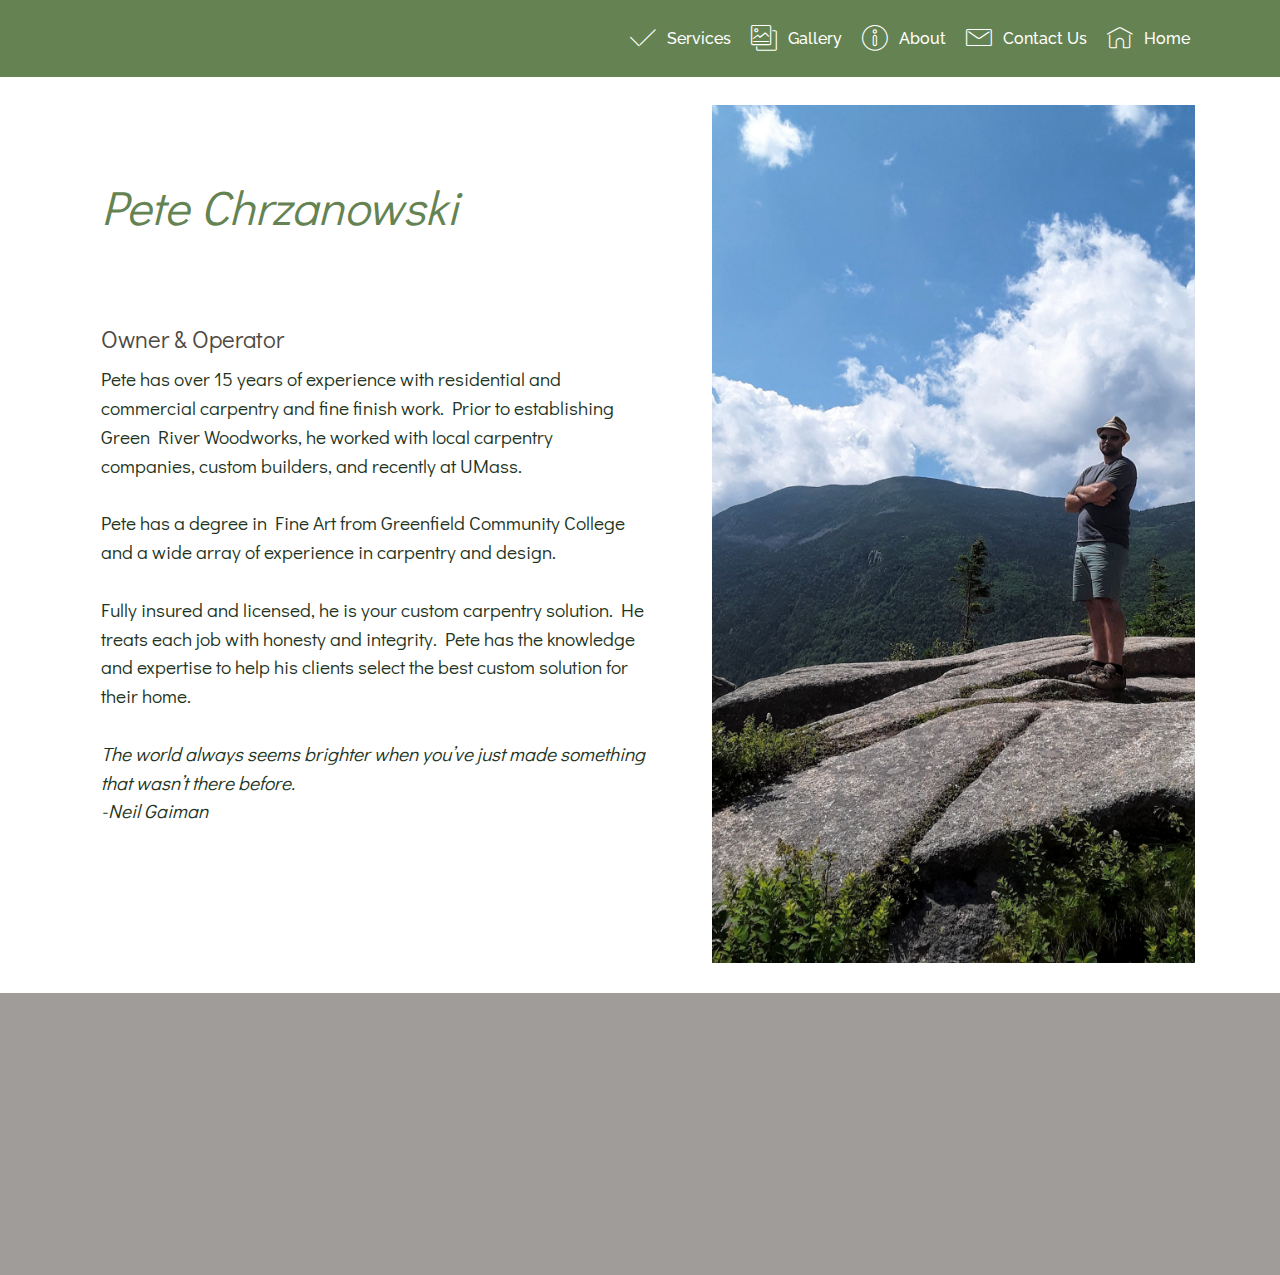
<file: page1.html>
<!DOCTYPE html>
<html  >
<head>
  <!-- Site made with Mobirise Website Builder v4.10.7, https://mobirise.com -->
  <meta charset="UTF-8">
  <meta http-equiv="X-UA-Compatible" content="IE=edge">
  <meta name="generator" content="Mobirise v4.10.7, mobirise.com">
  <meta name="viewport" content="width=device-width, initial-scale=1, minimum-scale=1">
  <link rel="shortcut icon" href="assets/images/logoresize-128x95.png" type="image/x-icon">
  <meta name="description" content="Web Site Maker Description">
  
  <title>About</title>
  <link rel="stylesheet" href="assets/web/assets/mobirise-icons/mobirise-icons.css">
  <link rel="stylesheet" href="assets/tether/tether.min.css">
  <link rel="stylesheet" href="assets/bootstrap/css/bootstrap.min.css">
  <link rel="stylesheet" href="assets/bootstrap/css/bootstrap-grid.min.css">
  <link rel="stylesheet" href="assets/bootstrap/css/bootstrap-reboot.min.css">
  <link rel="stylesheet" href="assets/socicon/css/styles.css">
  <link rel="stylesheet" href="assets/dropdown/css/style.css">
  <link rel="stylesheet" href="assets/animatecss/animate.min.css">
  <link rel="stylesheet" href="assets/theme/css/style.css">
  <link rel="stylesheet" href="assets/mobirise/css/mbr-additional.css" type="text/css">
  
  
  
</head>
<body>
  <section class="menu cid-ryo48CHiCh" once="menu" id="menu1-u">

    

    <nav class="navbar navbar-expand beta-menu navbar-dropdown align-items-center navbar-fixed-top navbar-toggleable-sm">
        <button class="navbar-toggler navbar-toggler-right" type="button" data-toggle="collapse" data-target="#navbarSupportedContent" aria-controls="navbarSupportedContent" aria-expanded="false" aria-label="Toggle navigation">
            <div class="hamburger">
                <span></span>
                <span></span>
                <span></span>
                <span></span>
            </div>
        </button>
        <div class="menu-logo">
            <div class="navbar-brand">
                
                
            </div>
        </div>
        <div class="collapse navbar-collapse" id="navbarSupportedContent">
            <ul class="navbar-nav nav-dropdown nav-right navbar-nav-top-padding" data-app-modern-menu="true"><li class="nav-item">
                    <a class="nav-link link text-white display-4" href="page3.html"><span class="mbri-success mbr-iconfont mbr-iconfont-btn"></span>
                        
                        Services
                    </a>
                </li><li class="nav-item"><a class="nav-link link text-white display-4" href="page4.html"><span class="mbri-photos mbr-iconfont mbr-iconfont-btn"></span>
                        Gallery</a></li><li class="nav-item">
                    <a class="nav-link link text-white display-4" href="page1.html"><span class="mbri-info mbr-iconfont mbr-iconfont-btn"></span>
                        
                        About</a>
                </li><li class="nav-item"><a class="nav-link link text-white display-4" href="page2.html"><span class="mbri-letter mbr-iconfont mbr-iconfont-btn"></span>
                        Contact Us</a></li><li class="nav-item"><a class="nav-link link text-white display-4" href="index.html"><span class="mbri-home mbr-iconfont mbr-iconfont-btn"></span>
                        Home</a></li></ul>
            
        </div>
    </nav>
</section>

<section class="engine"><a href="https://mobirise.info/r">bootstrap templates</a></section><section class="testimonials3 cid-rynfyZA5vT" id="testimonials3-8">

    

    

    <div class="container">
        <div class="media-container-row">
            <div class="media-content px-3 align-self-center mbr-white py-2">
                <p class="mbr-text testimonial-text mbr-fonts-style display-2">Pete Chrzanowski</p>
                <p class="mbr-author-name pt-4 mb-2 mbr-fonts-style display-5"><br><span style="font-weight: normal;">Owner &amp; Operator</span></p>
                <p class="mbr-author-desc mbr-fonts-style display-7">Pete has over 15 years of experience with residential and commercial carpentry and fine finish work.
Prior to establishing Green River Woodworks, he worked with local carpentry companies, custom builders, and recently at UMass. <br><br>Pete has a degree in Fine Art from Greenfield Community College and a wide array of experience in carpentry and design.
<br>
<br>Fully insured and licensed, he is your custom carpentry solution. He treats each job with honesty and integrity. Pete has the knowledge and expertise to help his clients select the best custom solution for their home.
<br>
<br><em>The world always seems brighter when you’ve just made something that wasn’t there before.
<br>-Neil Gaiman
</em><br>
<br><br></p>
            </div>

            <div class="mbr-figure pl-lg-5" style="width: 90%;">
              <img src="assets/images/20190729-114000-1162x2066.jpg" alt="" title="">
            </div>
        </div>
    </div>
</section>

<section class="cid-ryAFP9j2En" id="footer1-19">

    

    <div class="mbr-overlay" style="background-color: rgb(79, 73, 67); opacity: 0.5;"></div>

    <div class="container">
        <div class="media-container-row content text-white">
            <div class="col-12 col-md-3">
                <div class="media-wrap">
                    
                        <img src="assets/images/raleway-logo-192x192.png" alt="Mobirise" title="">
                    
                </div>
            </div>
            <div class="col-12 col-md-3 mbr-fonts-style display-7">
                <h5 class="pb-3">Green River Woodworks, LLC<br>Greenfield, MA 01301<br>
<div><br></div><br><div>© Copyright 2019 </div><div>Green River Woodworks, LLC&nbsp;</div><div>All Rights Reserved&nbsp;</div></h5>
                <p class="mbr-text"><br>
<br></p>
            </div>
            <div class="col-12 col-md-3 mbr-fonts-style display-7">
                <h5 class="pb-3"><div><br></div></h5>
                <p class="mbr-text"></p>
            </div>
            <div class="col-12 col-md-3 mbr-fonts-style display-7">
                <h5 class="pb-3"></h5>
                <p class="mbr-text"><em></em></p>
            </div>
        </div>
        
    </div>
</section>


  <script src="assets/web/assets/jquery/jquery.min.js"></script>
  <script src="assets/popper/popper.min.js"></script>
  <script src="assets/tether/tether.min.js"></script>
  <script src="assets/bootstrap/js/bootstrap.min.js"></script>
  <script src="assets/smoothscroll/smooth-scroll.js"></script>
  <script src="assets/viewportchecker/jquery.viewportchecker.js"></script>
  <script src="assets/dropdown/js/nav-dropdown.js"></script>
  <script src="assets/dropdown/js/navbar-dropdown.js"></script>
  <script src="assets/touchswipe/jquery.touch-swipe.min.js"></script>
  <script src="assets/theme/js/script.js"></script>
  
  
  <input name="animation" type="hidden">
  </body>
</html>
</file>
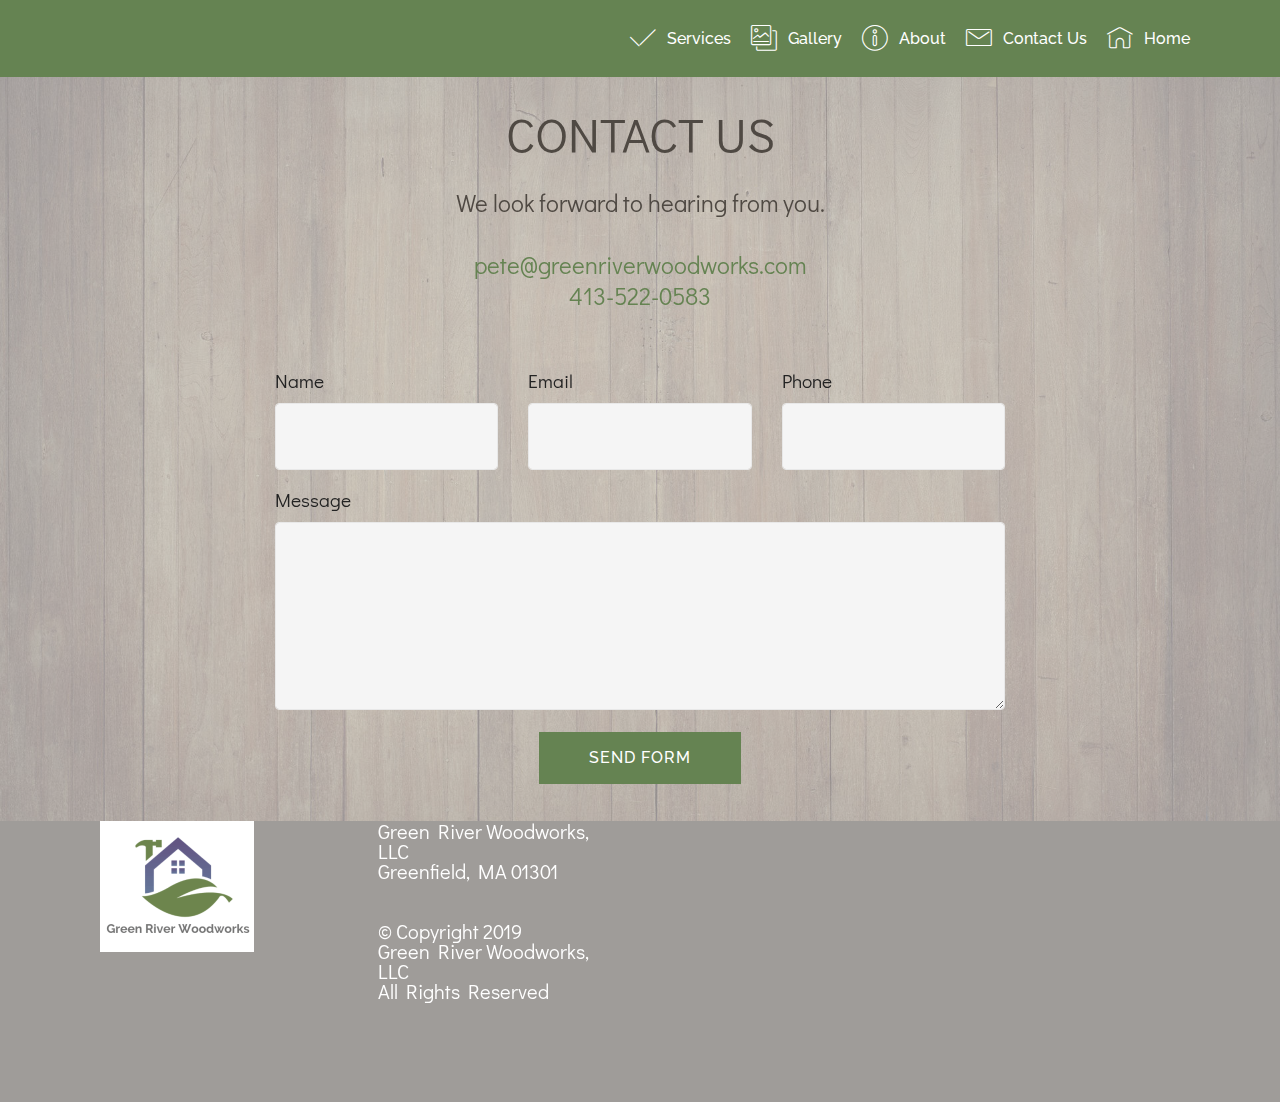
<file: page2.html>
<!DOCTYPE html>
<html  >
<head>
  <!-- Site made with Mobirise Website Builder v4.10.7, https://mobirise.com -->
  <meta charset="UTF-8">
  <meta http-equiv="X-UA-Compatible" content="IE=edge">
  <meta name="generator" content="Mobirise v4.10.7, mobirise.com">
  <meta name="viewport" content="width=device-width, initial-scale=1, minimum-scale=1">
  <link rel="shortcut icon" href="assets/images/logoresize-128x95.png" type="image/x-icon">
  <meta name="description" content="Web Site Maker Description">
  
  <title>Contact Us</title>
  <link rel="stylesheet" href="assets/web/assets/mobirise-icons/mobirise-icons.css">
  <link rel="stylesheet" href="assets/tether/tether.min.css">
  <link rel="stylesheet" href="assets/bootstrap/css/bootstrap.min.css">
  <link rel="stylesheet" href="assets/bootstrap/css/bootstrap-grid.min.css">
  <link rel="stylesheet" href="assets/bootstrap/css/bootstrap-reboot.min.css">
  <link rel="stylesheet" href="assets/animatecss/animate.min.css">
  <link rel="stylesheet" href="assets/dropdown/css/style.css">
  <link rel="stylesheet" href="assets/socicon/css/styles.css">
  <link rel="stylesheet" href="assets/theme/css/style.css">
  <link rel="stylesheet" href="assets/mobirise/css/mbr-additional.css" type="text/css">
  
  
  
</head>
<body>
  <section class="menu cid-ryo48CHiCh" once="menu" id="menu1-u">

    

    <nav class="navbar navbar-expand beta-menu navbar-dropdown align-items-center navbar-fixed-top navbar-toggleable-sm">
        <button class="navbar-toggler navbar-toggler-right" type="button" data-toggle="collapse" data-target="#navbarSupportedContent" aria-controls="navbarSupportedContent" aria-expanded="false" aria-label="Toggle navigation">
            <div class="hamburger">
                <span></span>
                <span></span>
                <span></span>
                <span></span>
            </div>
        </button>
        <div class="menu-logo">
            <div class="navbar-brand">
                
                
            </div>
        </div>
        <div class="collapse navbar-collapse" id="navbarSupportedContent">
            <ul class="navbar-nav nav-dropdown nav-right navbar-nav-top-padding" data-app-modern-menu="true"><li class="nav-item">
                    <a class="nav-link link text-white display-4" href="page3.html"><span class="mbri-success mbr-iconfont mbr-iconfont-btn"></span>
                        
                        Services
                    </a>
                </li><li class="nav-item"><a class="nav-link link text-white display-4" href="page4.html"><span class="mbri-photos mbr-iconfont mbr-iconfont-btn"></span>
                        Gallery</a></li><li class="nav-item">
                    <a class="nav-link link text-white display-4" href="page1.html"><span class="mbri-info mbr-iconfont mbr-iconfont-btn"></span>
                        
                        About</a>
                </li><li class="nav-item"><a class="nav-link link text-white display-4" href="page2.html"><span class="mbri-letter mbr-iconfont mbr-iconfont-btn"></span>
                        Contact Us</a></li><li class="nav-item"><a class="nav-link link text-white display-4" href="index.html"><span class="mbri-home mbr-iconfont mbr-iconfont-btn"></span>
                        Home</a></li></ul>
            
        </div>
    </nav>
</section>

<section class="engine"><a href="https://mobirise.info/s">bootstrap themes</a></section><section class="mbr-section form1 cid-rymW7e8NDd mbr-parallax-background" id="form1-7">

    

    <div class="mbr-overlay" style="opacity: 0.7; background-color: rgb(193, 193, 193);">
    </div>
    <div class="container">
        <div class="row justify-content-center">
            <div class="title col-12 col-lg-8">
                <h2 class="mbr-section-title align-center pb-3 mbr-fonts-style display-2">
                    CONTACT US<br></h2>
                <h3 class="mbr-section-subtitle align-center mbr-light pb-3 mbr-fonts-style display-5">
                    We look forward to hearing from you.<br><br><a href="mailto:pete@greenriverwoodworks.com">pete@greenriverwoodworks.com</a><br><a href="tel:413-522-0583">413-522-0583</a></h3>
            </div>
        </div>
    </div>
    <div class="container">
        <div class="row justify-content-center">
            <div class="media-container-column col-lg-8" data-form-type="formoid">
                <!---Formbuilder Form--->
                <form action="https://mobirise.com/" method="POST" class="mbr-form form-with-styler" data-form-title="Mobirise Form"><input type="hidden" name="email" data-form-email="true" value="V9dfI9s4vS8751Fub9afAq1aY/jTRoBFRRqdqUnFHrM9I03huvQolKZvU5ppia6gQQihjnKfBYUTWZNXiLPtLg54ShjkEOx3ryv0H8XNJxJ9cEANt3bEU43tske4ObLw">
                    <div class="row">
                        <div hidden="hidden" data-form-alert="" class="alert alert-success col-12">Thanks for reaching out! We'll be in touch soon!</div>
                        <div hidden="hidden" data-form-alert-danger="" class="alert alert-danger col-12">
                        </div>
                    </div>
                    <div class="dragArea row">
                        <div class="col-md-4  form-group" data-for="name">
                            <label for="name-form1-7" class="form-control-label mbr-fonts-style display-7">Name</label>
                            <input type="text" name="name" data-form-field="Name" required="required" class="form-control display-7" id="name-form1-7">
                        </div>
                        <div class="col-md-4  form-group" data-for="email">
                            <label for="email-form1-7" class="form-control-label mbr-fonts-style display-7">Email</label>
                            <input type="email" name="email" data-form-field="Email" required="required" class="form-control display-7" id="email-form1-7">
                        </div>
                        <div data-for="phone" class="col-md-4  form-group">
                            <label for="phone-form1-7" class="form-control-label mbr-fonts-style display-7">Phone</label>
                            <input type="tel" name="phone" data-form-field="Phone" class="form-control display-7" id="phone-form1-7">
                        </div>
                        <div data-for="message" class="col-md-12 form-group">
                            <label for="message-form1-7" class="form-control-label mbr-fonts-style display-7">Message</label>
                            <textarea name="message" data-form-field="Message" class="form-control display-7" id="message-form1-7"></textarea>
                        </div>
                        <div class="col-md-12 input-group-btn align-center">
                            <button type="submit" class="btn btn-primary btn-form display-4">SEND FORM</button>
                        </div>
                    </div>
                </form><!---Formbuilder Form--->
            </div>
        </div>
    </div>
</section>

<section class="cid-ryAFXz8RJp" id="footer1-1b">

    

    <div class="mbr-overlay" style="background-color: rgb(79, 73, 67); opacity: 0.5;"></div>

    <div class="container">
        <div class="media-container-row content text-white">
            <div class="col-12 col-md-3">
                <div class="media-wrap">
                    
                        <img src="assets/images/raleway-logo-192x192.png" alt="Mobirise" title="">
                    
                </div>
            </div>
            <div class="col-12 col-md-3 mbr-fonts-style display-7">
                <h5 class="pb-3">Green River Woodworks, LLC<br>Greenfield, MA 01301<br>
<div><br></div><br><div>© Copyright 2019 </div><div>Green River Woodworks, LLC&nbsp;</div><div>All Rights Reserved&nbsp;</div></h5>
                <p class="mbr-text"><br>
<br></p>
            </div>
            <div class="col-12 col-md-3 mbr-fonts-style display-7">
                <h5 class="pb-3"><div><br></div></h5>
                <p class="mbr-text"></p>
            </div>
            <div class="col-12 col-md-3 mbr-fonts-style display-7">
                <h5 class="pb-3"></h5>
                <p class="mbr-text"><em></em></p>
            </div>
        </div>
        
    </div>
</section>


  <script src="assets/web/assets/jquery/jquery.min.js"></script>
  <script src="assets/popper/popper.min.js"></script>
  <script src="assets/tether/tether.min.js"></script>
  <script src="assets/bootstrap/js/bootstrap.min.js"></script>
  <script src="assets/smoothscroll/smooth-scroll.js"></script>
  <script src="assets/parallax/jarallax.min.js"></script>
  <script src="assets/viewportchecker/jquery.viewportchecker.js"></script>
  <script src="assets/dropdown/js/nav-dropdown.js"></script>
  <script src="assets/dropdown/js/navbar-dropdown.js"></script>
  <script src="assets/touchswipe/jquery.touch-swipe.min.js"></script>
  <script src="assets/theme/js/script.js"></script>
  <script src="assets/formoid/formoid.min.js"></script>
  
  
  <input name="animation" type="hidden">
  </body>
</html>
</file>
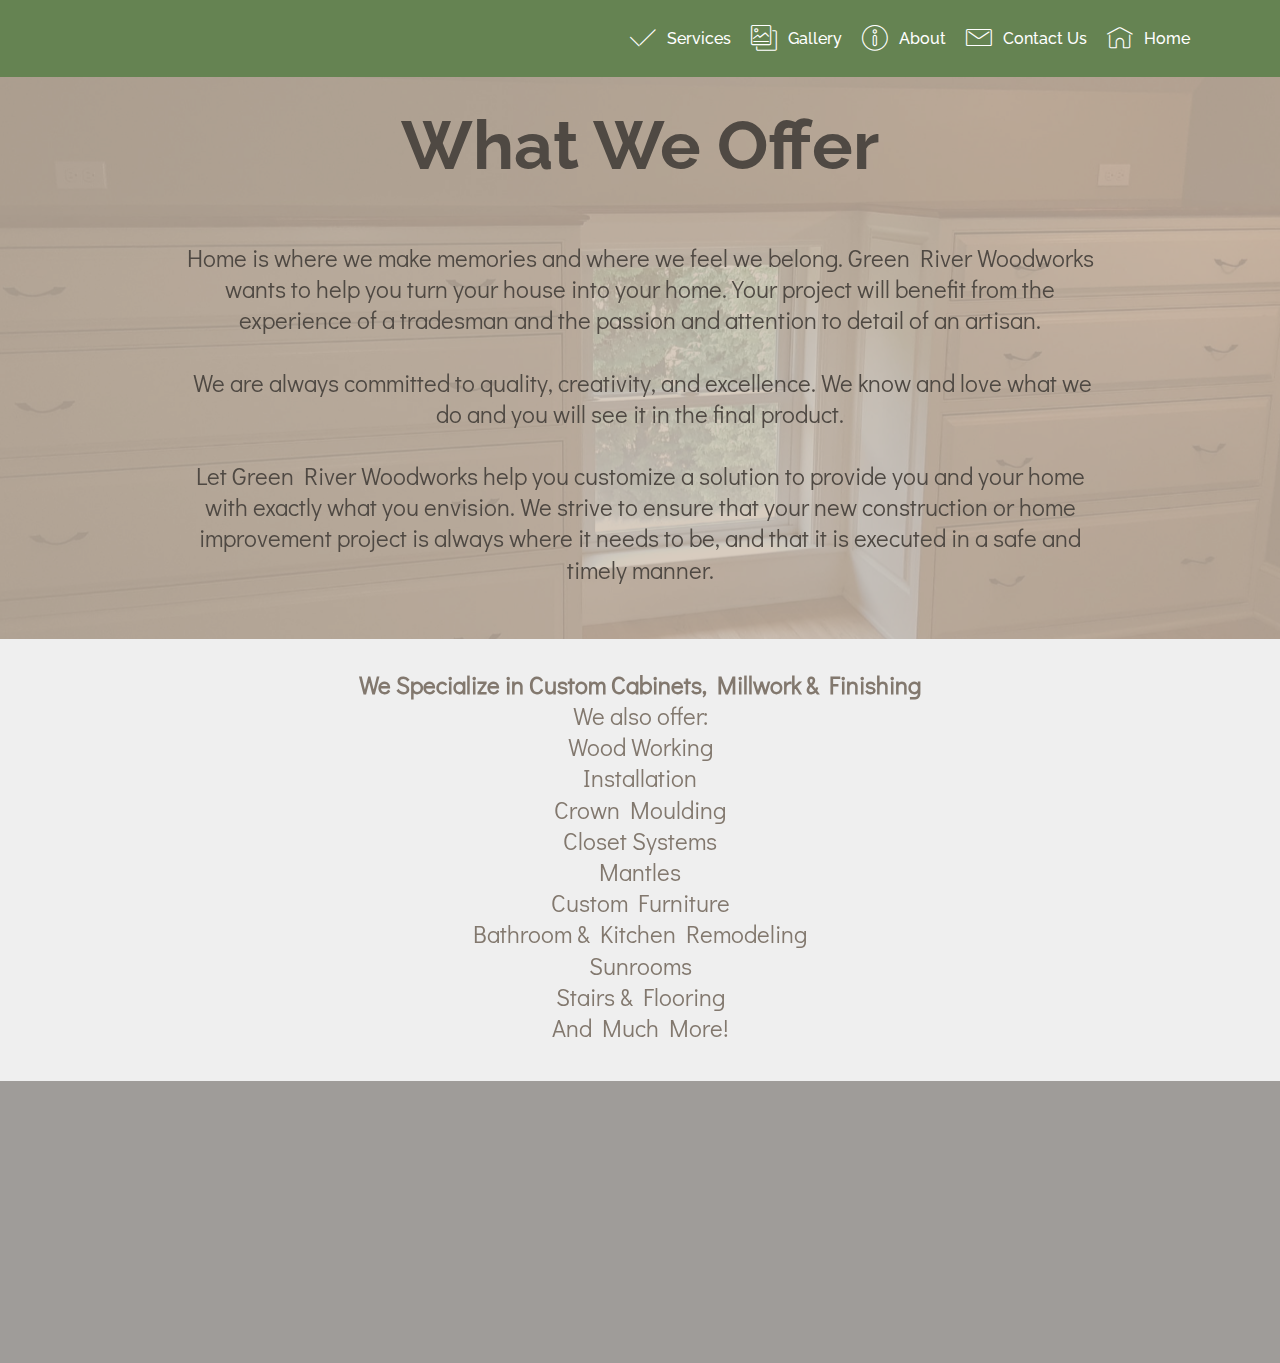
<file: page3.html>
<!DOCTYPE html>
<html  >
<head>
  <!-- Site made with Mobirise Website Builder v4.10.7, https://mobirise.com -->
  <meta charset="UTF-8">
  <meta http-equiv="X-UA-Compatible" content="IE=edge">
  <meta name="generator" content="Mobirise v4.10.7, mobirise.com">
  <meta name="viewport" content="width=device-width, initial-scale=1, minimum-scale=1">
  <link rel="shortcut icon" href="assets/images/logoresize-128x95.png" type="image/x-icon">
  <meta name="description" content="Web Page Maker Description">
  
  <title>Services</title>
  <link rel="stylesheet" href="assets/web/assets/mobirise-icons/mobirise-icons.css">
  <link rel="stylesheet" href="assets/tether/tether.min.css">
  <link rel="stylesheet" href="assets/bootstrap/css/bootstrap.min.css">
  <link rel="stylesheet" href="assets/bootstrap/css/bootstrap-grid.min.css">
  <link rel="stylesheet" href="assets/bootstrap/css/bootstrap-reboot.min.css">
  <link rel="stylesheet" href="assets/socicon/css/styles.css">
  <link rel="stylesheet" href="assets/animatecss/animate.min.css">
  <link rel="stylesheet" href="assets/dropdown/css/style.css">
  <link rel="stylesheet" href="assets/theme/css/style.css">
  <link rel="stylesheet" href="assets/mobirise/css/mbr-additional.css" type="text/css">
  
  
  
</head>
<body>
  <section class="menu cid-ryo48CHiCh" once="menu" id="menu1-u">

    

    <nav class="navbar navbar-expand beta-menu navbar-dropdown align-items-center navbar-fixed-top navbar-toggleable-sm">
        <button class="navbar-toggler navbar-toggler-right" type="button" data-toggle="collapse" data-target="#navbarSupportedContent" aria-controls="navbarSupportedContent" aria-expanded="false" aria-label="Toggle navigation">
            <div class="hamburger">
                <span></span>
                <span></span>
                <span></span>
                <span></span>
            </div>
        </button>
        <div class="menu-logo">
            <div class="navbar-brand">
                
                
            </div>
        </div>
        <div class="collapse navbar-collapse" id="navbarSupportedContent">
            <ul class="navbar-nav nav-dropdown nav-right navbar-nav-top-padding" data-app-modern-menu="true"><li class="nav-item">
                    <a class="nav-link link text-white display-4" href="page3.html"><span class="mbri-success mbr-iconfont mbr-iconfont-btn"></span>
                        
                        Services
                    </a>
                </li><li class="nav-item"><a class="nav-link link text-white display-4" href="page4.html"><span class="mbri-photos mbr-iconfont mbr-iconfont-btn"></span>
                        Gallery</a></li><li class="nav-item">
                    <a class="nav-link link text-white display-4" href="page1.html"><span class="mbri-info mbr-iconfont mbr-iconfont-btn"></span>
                        
                        About</a>
                </li><li class="nav-item"><a class="nav-link link text-white display-4" href="page2.html"><span class="mbri-letter mbr-iconfont mbr-iconfont-btn"></span>
                        Contact Us</a></li><li class="nav-item"><a class="nav-link link text-white display-4" href="index.html"><span class="mbri-home mbr-iconfont mbr-iconfont-btn"></span>
                        Home</a></li></ul>
            
        </div>
    </nav>
</section>

<section class="engine"><a href="https://mobirise.info/f">simple site builder</a></section><section class="header1 cid-ryniAVVFgs mbr-parallax-background" id="header1-f">

    

    <div class="mbr-overlay" style="opacity: 0.8; background-color: rgb(206, 191, 175);">
    </div>

    <div class="container">
        <div class="row justify-content-md-center">
            <div class="mbr-white col-md-10">
                <h1 class="mbr-section-title align-center mbr-bold pb-3 mbr-fonts-style display-1">
                    What We Offer</h1>
                <h3 class="mbr-section-subtitle align-center mbr-light pb-3 mbr-fonts-style display-5"><br>Home is where we make memories and where we feel we belong. Green River Woodworks wants to help you turn your house into your home. Your project will benefit from the experience of a tradesman and the passion and attention to detail of an artisan.<br><br>&nbsp;We are always committed to quality, creativity, and excellence. We know and love what we do and you will see it in the final product.<br><br>
<div>
</div><div>Let Green River Woodworks help you customize a solution to provide you and your home with exactly what you envision.&nbsp;<span style="font-size: 1.5rem;">We strive to ensure that your new construction or home improvement project is always where it needs to be, and that it is executed in a safe and timely manner.</span></div></h3>
                
                
            </div>
        </div>
    </div>

</section>

<section class="mbr-section content4 cid-rynhDlGQtK" id="content4-d">

    

    <div class="container">
        <div class="media-container-row">
            <div class="title col-12 col-md-8">
                
                <h3 class="mbr-section-subtitle align-center mbr-light mbr-fonts-style display-5"><strong>We Specialize in Custom Cabinets, Millwork &amp; Finishing</strong><br>We also offer: <br>Wood Working<br>Installation<br>Crown Moulding<br>Closet Systems<br>Mantles<br>Custom Furniture<br>Bathroom &amp; Kitchen Remodeling<br>Sunrooms<br>Stairs &amp; Flooring<br>And Much More!<br></h3>
                
            </div>
        </div>
    </div>
</section>

<section class="cid-ryoaBYcpO1" id="footer1-w">

    

    <div class="mbr-overlay" style="background-color: rgb(79, 73, 67); opacity: 0.5;"></div>

    <div class="container">
        <div class="media-container-row content text-white">
            <div class="col-12 col-md-3">
                <div class="media-wrap">
                    
                        <img src="assets/images/raleway-logo-192x192.png" alt="Mobirise" title="">
                    
                </div>
            </div>
            <div class="col-12 col-md-3 mbr-fonts-style display-7">
                <h5 class="pb-3">Green River Woodworks, LLC<br>Greenfield, MA 01301<br>
<div><br></div><br><div>© Copyright 2019 </div><div>Green River Woodworks, LLC&nbsp;</div><div>All Rights Reserved&nbsp;</div></h5>
                <p class="mbr-text"><br>
<br></p>
            </div>
            <div class="col-12 col-md-3 mbr-fonts-style display-7">
                <h5 class="pb-3"><div><br></div></h5>
                <p class="mbr-text"></p>
            </div>
            <div class="col-12 col-md-3 mbr-fonts-style display-7">
                <h5 class="pb-3"></h5>
                <p class="mbr-text"><em></em></p>
            </div>
        </div>
        
    </div>
</section>


  <script src="assets/web/assets/jquery/jquery.min.js"></script>
  <script src="assets/popper/popper.min.js"></script>
  <script src="assets/tether/tether.min.js"></script>
  <script src="assets/bootstrap/js/bootstrap.min.js"></script>
  <script src="assets/smoothscroll/smooth-scroll.js"></script>
  <script src="assets/viewportchecker/jquery.viewportchecker.js"></script>
  <script src="assets/dropdown/js/nav-dropdown.js"></script>
  <script src="assets/dropdown/js/navbar-dropdown.js"></script>
  <script src="assets/touchswipe/jquery.touch-swipe.min.js"></script>
  <script src="assets/parallax/jarallax.min.js"></script>
  <script src="assets/theme/js/script.js"></script>
  
  
  <input name="animation" type="hidden">
  </body>
</html>
</file>
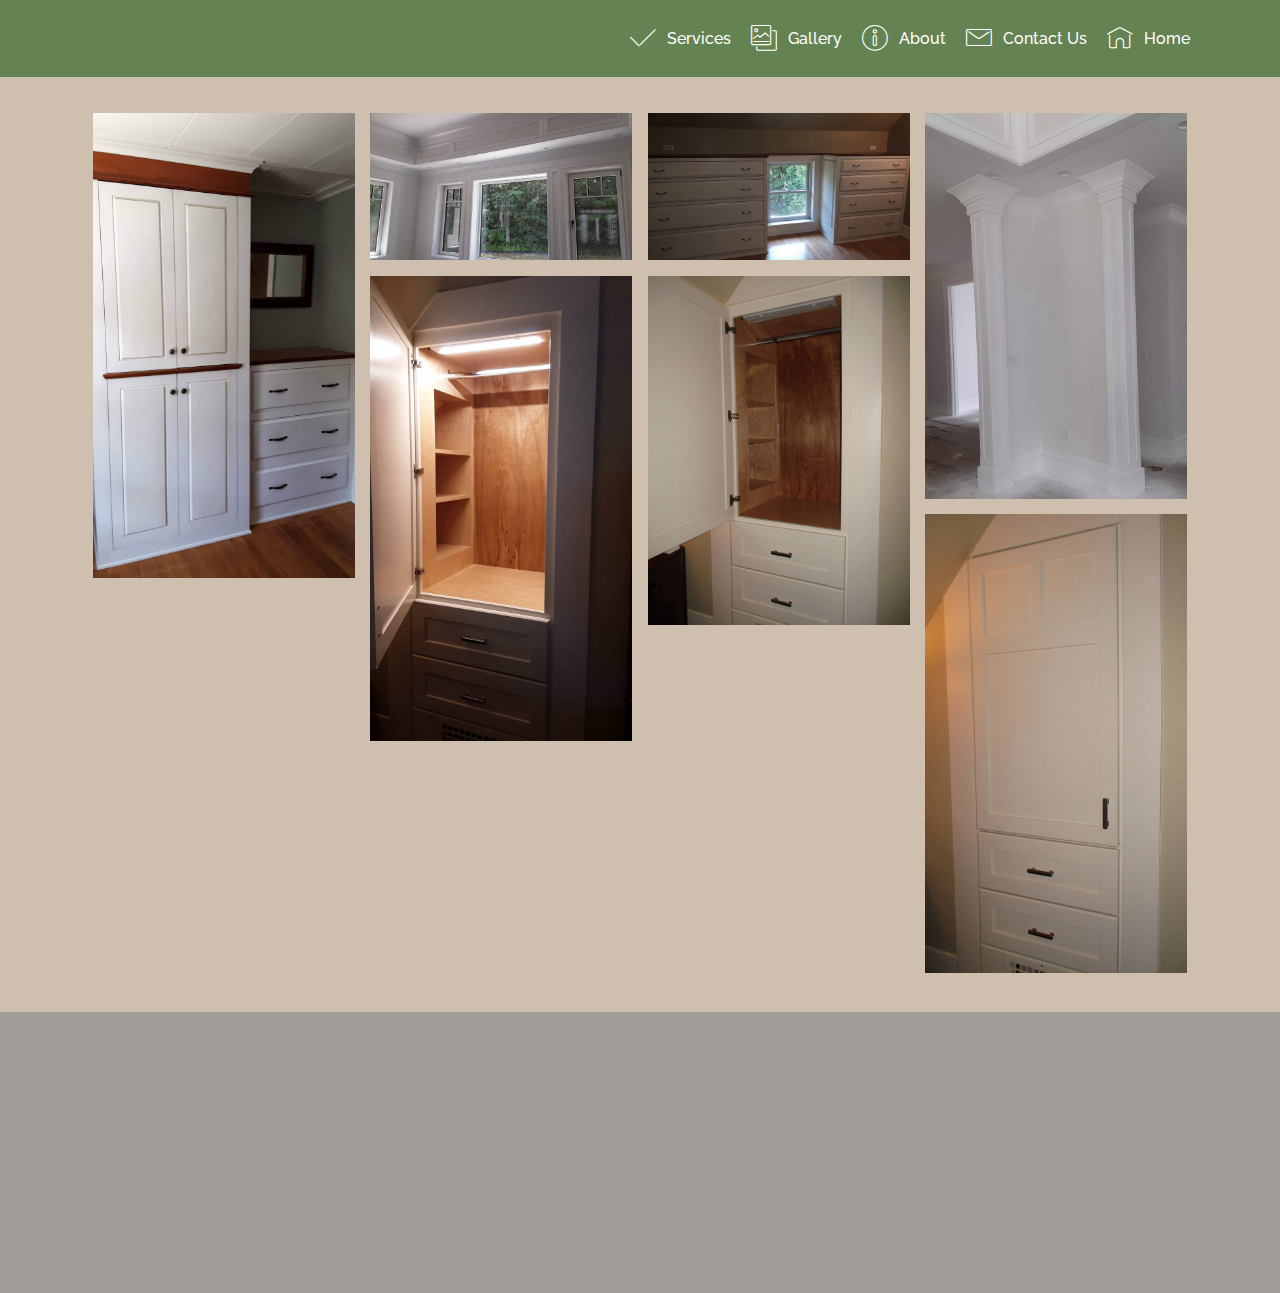
<file: page4.html>
<!DOCTYPE html>
<html  >
<head>
  <!-- Site made with Mobirise Website Builder v4.10.7, https://mobirise.com -->
  <meta charset="UTF-8">
  <meta http-equiv="X-UA-Compatible" content="IE=edge">
  <meta name="generator" content="Mobirise v4.10.7, mobirise.com">
  <meta name="viewport" content="width=device-width, initial-scale=1, minimum-scale=1">
  <link rel="shortcut icon" href="assets/images/logoresize-128x95.png" type="image/x-icon">
  <meta name="description" content="Web Site Builder Description">
  
  <title>Gallery</title>
  <link rel="stylesheet" href="assets/web/assets/mobirise-icons/mobirise-icons.css">
  <link rel="stylesheet" href="assets/tether/tether.min.css">
  <link rel="stylesheet" href="assets/bootstrap/css/bootstrap.min.css">
  <link rel="stylesheet" href="assets/bootstrap/css/bootstrap-grid.min.css">
  <link rel="stylesheet" href="assets/bootstrap/css/bootstrap-reboot.min.css">
  <link rel="stylesheet" href="assets/socicon/css/styles.css">
  <link rel="stylesheet" href="assets/animatecss/animate.min.css">
  <link rel="stylesheet" href="assets/dropdown/css/style.css">
  <link rel="stylesheet" href="assets/theme/css/style.css">
  <link rel="stylesheet" href="assets/gallery/style.css">
  <link rel="stylesheet" href="assets/mobirise/css/mbr-additional.css" type="text/css">
  
  
  
</head>
<body>
  <section class="menu cid-ryo48CHiCh" once="menu" id="menu1-u">

    

    <nav class="navbar navbar-expand beta-menu navbar-dropdown align-items-center navbar-fixed-top navbar-toggleable-sm">
        <button class="navbar-toggler navbar-toggler-right" type="button" data-toggle="collapse" data-target="#navbarSupportedContent" aria-controls="navbarSupportedContent" aria-expanded="false" aria-label="Toggle navigation">
            <div class="hamburger">
                <span></span>
                <span></span>
                <span></span>
                <span></span>
            </div>
        </button>
        <div class="menu-logo">
            <div class="navbar-brand">
                
                
            </div>
        </div>
        <div class="collapse navbar-collapse" id="navbarSupportedContent">
            <ul class="navbar-nav nav-dropdown nav-right navbar-nav-top-padding" data-app-modern-menu="true"><li class="nav-item">
                    <a class="nav-link link text-white display-4" href="page3.html"><span class="mbri-success mbr-iconfont mbr-iconfont-btn"></span>
                        
                        Services
                    </a>
                </li><li class="nav-item"><a class="nav-link link text-white display-4" href="page4.html"><span class="mbri-photos mbr-iconfont mbr-iconfont-btn"></span>
                        Gallery</a></li><li class="nav-item">
                    <a class="nav-link link text-white display-4" href="page1.html"><span class="mbri-info mbr-iconfont mbr-iconfont-btn"></span>
                        
                        About</a>
                </li><li class="nav-item"><a class="nav-link link text-white display-4" href="page2.html"><span class="mbri-letter mbr-iconfont mbr-iconfont-btn"></span>
                        Contact Us</a></li><li class="nav-item"><a class="nav-link link text-white display-4" href="index.html"><span class="mbri-home mbr-iconfont mbr-iconfont-btn"></span>
                        Home</a></li></ul>
            
        </div>
    </nav>
</section>

<section class="engine"><a href="https://mobirise.info/h">create your own web page</a></section><section class="mbr-gallery mbr-slider-carousel cid-rynkwZXDBF" id="gallery3-h">

    

    <div class="container">
        <div><!-- Filter --><!-- Gallery --><div class="mbr-gallery-row"><div class="mbr-gallery-layout-default"><div><div><div class="mbr-gallery-item mbr-gallery-item--p1" data-video-url="false" data-tags="Responsive"><div href="#lb-gallery3-h" data-slide-to="0" data-toggle="modal"><img src="assets/images/20190805-125318-1836x3264-800x1422.jpg" alt="" title=""><span class="icon-focus"></span></div></div><div class="mbr-gallery-item mbr-gallery-item--p1" data-video-url="false" data-tags="Animated"><div href="#lb-gallery3-h" data-slide-to="1" data-toggle="modal"><img src="assets/images/20190724-124031-2000x1125-800x450.jpg" alt="" title=""><span class="icon-focus"></span></div></div><div class="mbr-gallery-item mbr-gallery-item--p1" data-video-url="false" data-tags="Creative"><div href="#lb-gallery3-h" data-slide-to="2" data-toggle="modal"><img src="assets/images/20190805-130606-2000x1125-800x450.jpg" alt="" title=""><span class="icon-focus"></span></div></div><div class="mbr-gallery-item mbr-gallery-item--p1" data-video-url="false" data-tags="Responsive"><div href="#lb-gallery3-h" data-slide-to="3" data-toggle="modal"><img src="assets/images/20190724-124106-1-1836x2708-800x1180.jpg" alt="" title=""><span class="icon-focus"></span></div></div><div class="mbr-gallery-item mbr-gallery-item--p1" data-video-url="false" data-tags="Awesome"><div href="#lb-gallery3-h" data-slide-to="4" data-toggle="modal"><img src="assets/images/20190805-125022-1836x3264-800x1422.jpg" alt="" title=""><span class="icon-focus"></span></div></div><div class="mbr-gallery-item mbr-gallery-item--p1" data-video-url="false" data-tags="Responsive"><div href="#lb-gallery3-h" data-slide-to="5" data-toggle="modal"><img src="assets/images/023-2000x2667-800x1067.jpg" alt="" title=""><span class="icon-focus"></span></div></div><div class="mbr-gallery-item mbr-gallery-item--p1" data-video-url="false" data-tags="Responsive"><div href="#lb-gallery3-h" data-slide-to="6" data-toggle="modal"><img src="assets/images/021-2000x3511-800x1404.jpg" alt="" title=""><span class="icon-focus"></span></div></div></div></div><div class="clearfix"></div></div></div><!-- Lightbox --><div data-app-prevent-settings="" class="mbr-slider modal fade carousel slide" tabindex="-1" data-keyboard="true" data-interval="false" id="lb-gallery3-h"><div class="modal-dialog"><div class="modal-content"><div class="modal-body"><div class="carousel-inner"><div class="carousel-item"><img src="assets/images/20190805-125318-1836x3264.jpg" alt="" title=""></div><div class="carousel-item"><img src="assets/images/20190724-124031-2000x1125.jpg" alt="" title=""></div><div class="carousel-item"><img src="assets/images/20190805-130606-2000x1125.jpg" alt="" title=""></div><div class="carousel-item active"><img src="assets/images/20190724-124106-1-1836x2708.jpg" alt="" title=""></div><div class="carousel-item"><img src="assets/images/20190805-125022-1836x3264.jpg" alt="" title=""></div><div class="carousel-item"><img src="assets/images/023-2000x2667.jpg" alt="" title=""></div><div class="carousel-item"><img src="assets/images/021-2000x3511.jpg" alt="" title=""></div></div><a class="carousel-control carousel-control-prev" role="button" data-slide="prev" href="#lb-gallery3-h"><span class="mbri-left mbr-iconfont" aria-hidden="true"></span><span class="sr-only">Previous</span></a><a class="carousel-control carousel-control-next" role="button" data-slide="next" href="#lb-gallery3-h"><span class="mbri-right mbr-iconfont" aria-hidden="true"></span><span class="sr-only">Next</span></a><a class="close" href="#" role="button" data-dismiss="modal"><span class="sr-only">Close</span></a></div></div></div></div></div>
    </div>

</section>

<section class="cid-ryAFUgtJYN" id="footer1-1a">

    

    <div class="mbr-overlay" style="background-color: rgb(79, 73, 67); opacity: 0.5;"></div>

    <div class="container">
        <div class="media-container-row content text-white">
            <div class="col-12 col-md-3">
                <div class="media-wrap">
                    
                        <img src="assets/images/raleway-logo-192x192.png" alt="Mobirise" title="">
                    
                </div>
            </div>
            <div class="col-12 col-md-3 mbr-fonts-style display-7">
                <h5 class="pb-3">Green River Woodworks, LLC<br>Greenfield, MA 01301<br>
<div><br></div><br><div>© Copyright 2019 </div><div>Green River Woodworks, LLC&nbsp;</div><div>All Rights Reserved&nbsp;</div></h5>
                <p class="mbr-text"><br>
<br></p>
            </div>
            <div class="col-12 col-md-3 mbr-fonts-style display-7">
                <h5 class="pb-3"><div><br></div></h5>
                <p class="mbr-text"></p>
            </div>
            <div class="col-12 col-md-3 mbr-fonts-style display-7">
                <h5 class="pb-3"></h5>
                <p class="mbr-text"><em></em></p>
            </div>
        </div>
        
    </div>
</section>


  <script src="assets/web/assets/jquery/jquery.min.js"></script>
  <script src="assets/popper/popper.min.js"></script>
  <script src="assets/tether/tether.min.js"></script>
  <script src="assets/bootstrap/js/bootstrap.min.js"></script>
  <script src="assets/smoothscroll/smooth-scroll.js"></script>
  <script src="assets/masonry/masonry.pkgd.min.js"></script>
  <script src="assets/imagesloaded/imagesloaded.pkgd.min.js"></script>
  <script src="assets/bootstrapcarouselswipe/bootstrap-carousel-swipe.js"></script>
  <script src="assets/vimeoplayer/jquery.mb.vimeo_player.js"></script>
  <script src="assets/touchswipe/jquery.touch-swipe.min.js"></script>
  <script src="assets/viewportchecker/jquery.viewportchecker.js"></script>
  <script src="assets/dropdown/js/nav-dropdown.js"></script>
  <script src="assets/dropdown/js/navbar-dropdown.js"></script>
  <script src="assets/theme/js/script.js"></script>
  <script src="assets/slidervideo/script.js"></script>
  <script src="assets/gallery/player.min.js"></script>
  <script src="assets/gallery/script.js"></script>
  
  
  <input name="animation" type="hidden">
  </body>
</html>
</file>
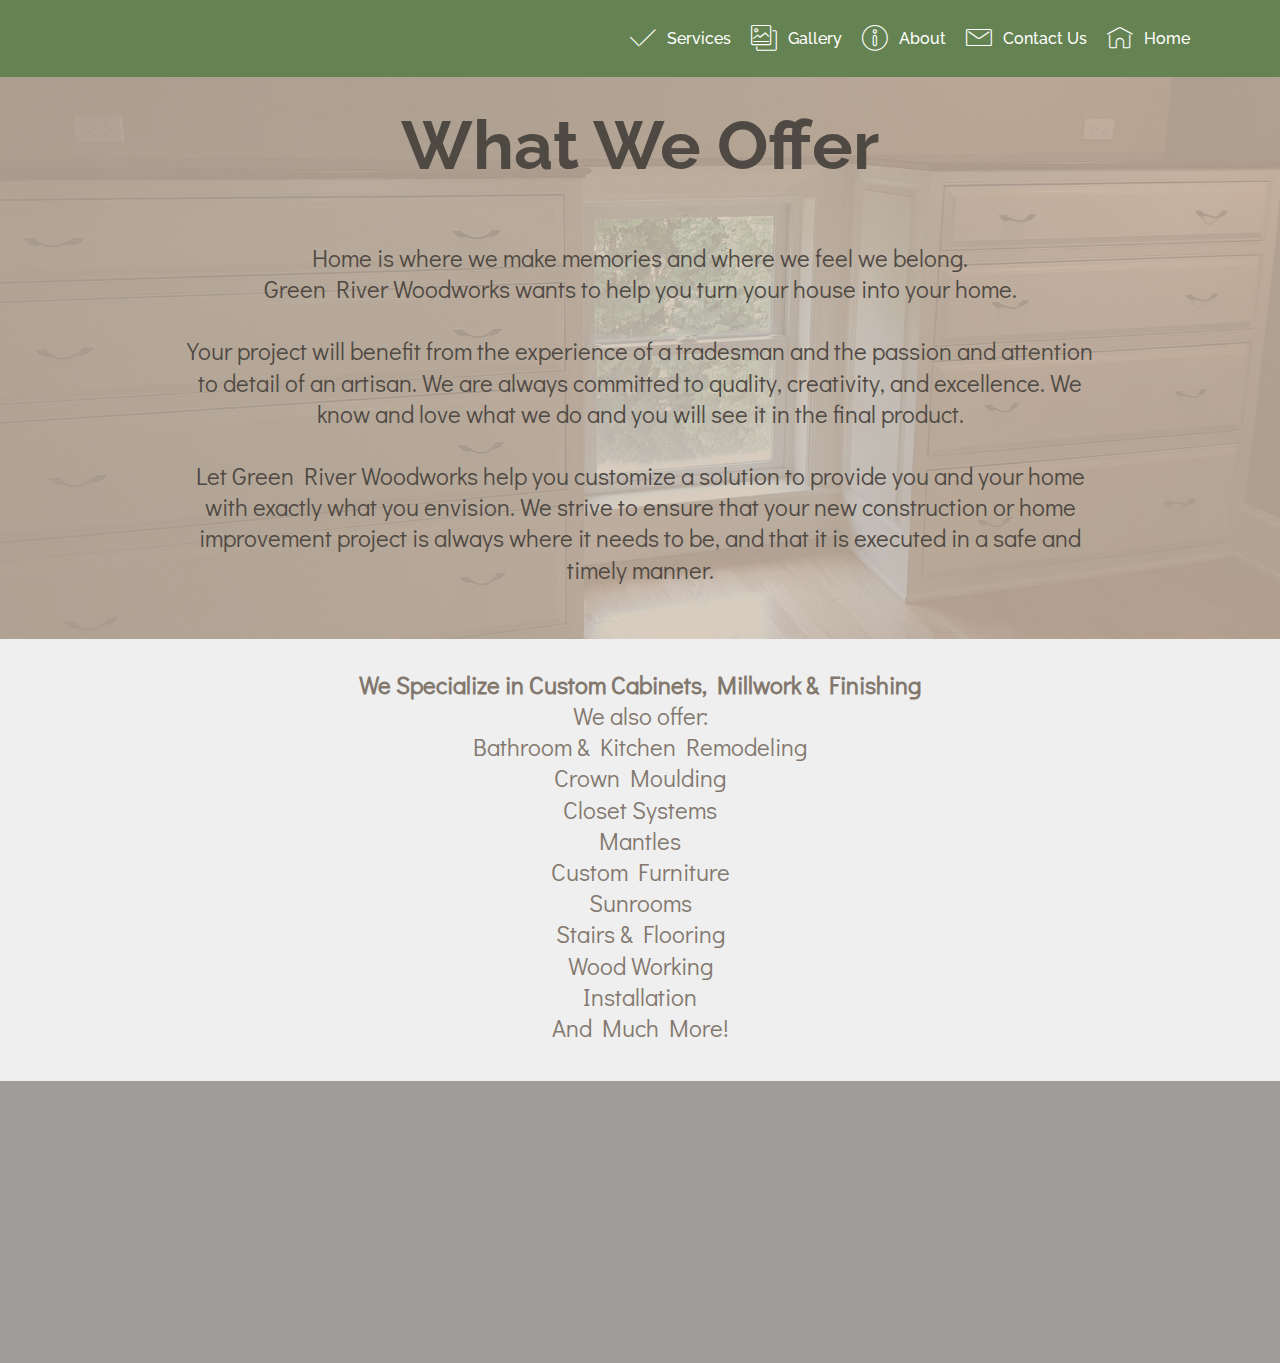
<file: services.html>
<!DOCTYPE html>
<html  >
<head>
  <!-- Site made with Mobirise Website Builder v4.10.7, https://mobirise.com -->
  <meta charset="UTF-8">
  <meta http-equiv="X-UA-Compatible" content="IE=edge">
  <meta name="generator" content="Mobirise v4.10.7, mobirise.com">
  <meta name="viewport" content="width=device-width, initial-scale=1, minimum-scale=1">
  <link rel="shortcut icon" href="assets/images/fullcolor-icononly-1024x1024-72dpi-128x128-2.png" type="image/x-icon">
  <meta name="description" content="Green River Woodworks Services">
  
  <title>Services</title>
  <link rel="stylesheet" href="assets/web/assets/mobirise-icons/mobirise-icons.css">
  <link rel="stylesheet" href="assets/tether/tether.min.css">
  <link rel="stylesheet" href="assets/bootstrap/css/bootstrap.min.css">
  <link rel="stylesheet" href="assets/bootstrap/css/bootstrap-grid.min.css">
  <link rel="stylesheet" href="assets/bootstrap/css/bootstrap-reboot.min.css">
  <link rel="stylesheet" href="assets/socicon/css/styles.css">
  <link rel="stylesheet" href="assets/dropdown/css/style.css">
  <link rel="stylesheet" href="assets/animatecss/animate.min.css">
  <link rel="stylesheet" href="assets/theme/css/style.css">
  <link rel="stylesheet" href="assets/mobirise/css/mbr-additional.css" type="text/css">
  
  
  
</head>
<body>
  <section class="menu cid-ryo48CHiCh" once="menu" id="menu1-u">

    

    <nav class="navbar navbar-expand beta-menu navbar-dropdown align-items-center navbar-fixed-top navbar-toggleable-sm">
        <button class="navbar-toggler navbar-toggler-right" type="button" data-toggle="collapse" data-target="#navbarSupportedContent" aria-controls="navbarSupportedContent" aria-expanded="false" aria-label="Toggle navigation">
            <div class="hamburger">
                <span></span>
                <span></span>
                <span></span>
                <span></span>
            </div>
        </button>
        <div class="menu-logo">
            <div class="navbar-brand">
                
                
            </div>
        </div>
        <div class="collapse navbar-collapse" id="navbarSupportedContent">
            <ul class="navbar-nav nav-dropdown nav-right navbar-nav-top-padding" data-app-modern-menu="true"><li class="nav-item">
                    <a class="nav-link link text-white display-4" href="page3.html"><span class="mbri-success mbr-iconfont mbr-iconfont-btn"></span>
                        
                        Services
                    </a>
                </li><li class="nav-item"><a class="nav-link link text-white display-4" href="page4.html"><span class="mbri-photos mbr-iconfont mbr-iconfont-btn"></span>
                        Gallery</a></li><li class="nav-item">
                    <a class="nav-link link text-white display-4" href="page1.html"><span class="mbri-info mbr-iconfont mbr-iconfont-btn"></span>
                        
                        About</a>
                </li><li class="nav-item"><a class="nav-link link text-white display-4" href="page2.html"><span class="mbri-letter mbr-iconfont mbr-iconfont-btn"></span>
                        Contact Us</a></li><li class="nav-item"><a class="nav-link link text-white display-4" href="index.html"><span class="mbri-home mbr-iconfont mbr-iconfont-btn"></span>
                        Home</a></li></ul>
            
        </div>
    </nav>
</section>

<section class="engine"><a href="https://mobirise.info/x">free css templates</a></section><section class="header1 cid-ryniAVVFgs" id="header1-f">

    

    <div class="mbr-overlay" style="opacity: 0.8; background-color: rgb(206, 191, 175);">
    </div>

    <div class="container">
        <div class="row justify-content-md-center">
            <div class="mbr-white col-md-10">
                <h1 class="mbr-section-title align-center mbr-bold pb-3 mbr-fonts-style display-1">
                    What We Offer</h1>
                <h3 class="mbr-section-subtitle align-center mbr-light pb-3 mbr-fonts-style display-5"><br>Home is where we make memories and where we feel we belong. <br>Green River Woodworks wants to help you turn your house into your home. <br><br>Your project will benefit from the experience of a tradesman and the passion and attention to detail of an artisan.&nbsp;We are always committed to quality, creativity, and excellence. We know and love what we do and you will see it in the final product.<br><br>
<div>
</div><div>Let Green River Woodworks help you customize a solution to provide you and your home with exactly what you envision.&nbsp;<span style="font-size: 1.5rem;">We strive to ensure that your new construction or home improvement project is always where it needs to be, and that it is executed in a safe and timely manner.</span></div></h3>
                
                
            </div>
        </div>
    </div>

</section>

<section class="mbr-section content4 cid-rynhDlGQtK" id="content4-d">

    

    <div class="container">
        <div class="media-container-row">
            <div class="title col-12 col-md-8">
                
                <h3 class="mbr-section-subtitle align-center mbr-light mbr-fonts-style display-5"><strong>We Specialize in Custom Cabinets, Millwork &amp; Finishing</strong><br>We also offer: <br>Bathroom &amp; Kitchen Remodeling<br>Crown Moulding<br>Closet Systems<br>Mantles<br>Custom Furniture<br>Sunrooms<br>Stairs &amp; Flooring<br>Wood Working<br>Installation<br>And Much More!<br></h3>
                
            </div>
        </div>
    </div>
</section>

<section class="cid-ryF3nYtIif" id="footer1-1d">

    

    <div class="mbr-overlay" style="background-color: rgb(79, 73, 67); opacity: 0.5;"></div>

    <div class="container">
        <div class="media-container-row content text-white">
            <div class="col-12 col-md-3">
                <div class="media-wrap">
                    
                        <img src="assets/images/raleway-logo-192x192.png" alt="Mobirise" title="">
                    
                </div>
            </div>
            <div class="col-12 col-md-3 mbr-fonts-style display-7">
                <h5 class="pb-3">Green River Woodworks, LLC<br>Greenfield, MA 01301<br>
<div><br></div><br><div>© Copyright 2019 </div><div>Green River Woodworks, LLC&nbsp;</div><div>All Rights Reserved&nbsp;</div></h5>
                <p class="mbr-text"><br>
<br></p>
            </div>
            <div class="col-12 col-md-3 mbr-fonts-style display-7">
                <h5 class="pb-3"><a href="mailto:pete@greenriverwoodworks.com">Email Us</a><div></div></h5>
                <p class="mbr-text"><a href="tel:1-413-522-0583">413-522-0583</a></p>
            </div>
            <div class="col-12 col-md-3 mbr-fonts-style display-7">
                <h5 class="pb-3"></h5>
                <p class="mbr-text"><em></em></p>
            </div>
        </div>
        
    </div>
</section>


  <script src="assets/web/assets/jquery/jquery.min.js"></script>
  <script src="assets/popper/popper.min.js"></script>
  <script src="assets/tether/tether.min.js"></script>
  <script src="assets/bootstrap/js/bootstrap.min.js"></script>
  <script src="assets/smoothscroll/smooth-scroll.js"></script>
  <script src="assets/viewportchecker/jquery.viewportchecker.js"></script>
  <script src="assets/dropdown/js/nav-dropdown.js"></script>
  <script src="assets/dropdown/js/navbar-dropdown.js"></script>
  <script src="assets/touchswipe/jquery.touch-swipe.min.js"></script>
  <script src="assets/theme/js/script.js"></script>
  
  
  <input name="animation" type="hidden">
  </body>
</html>
</file>
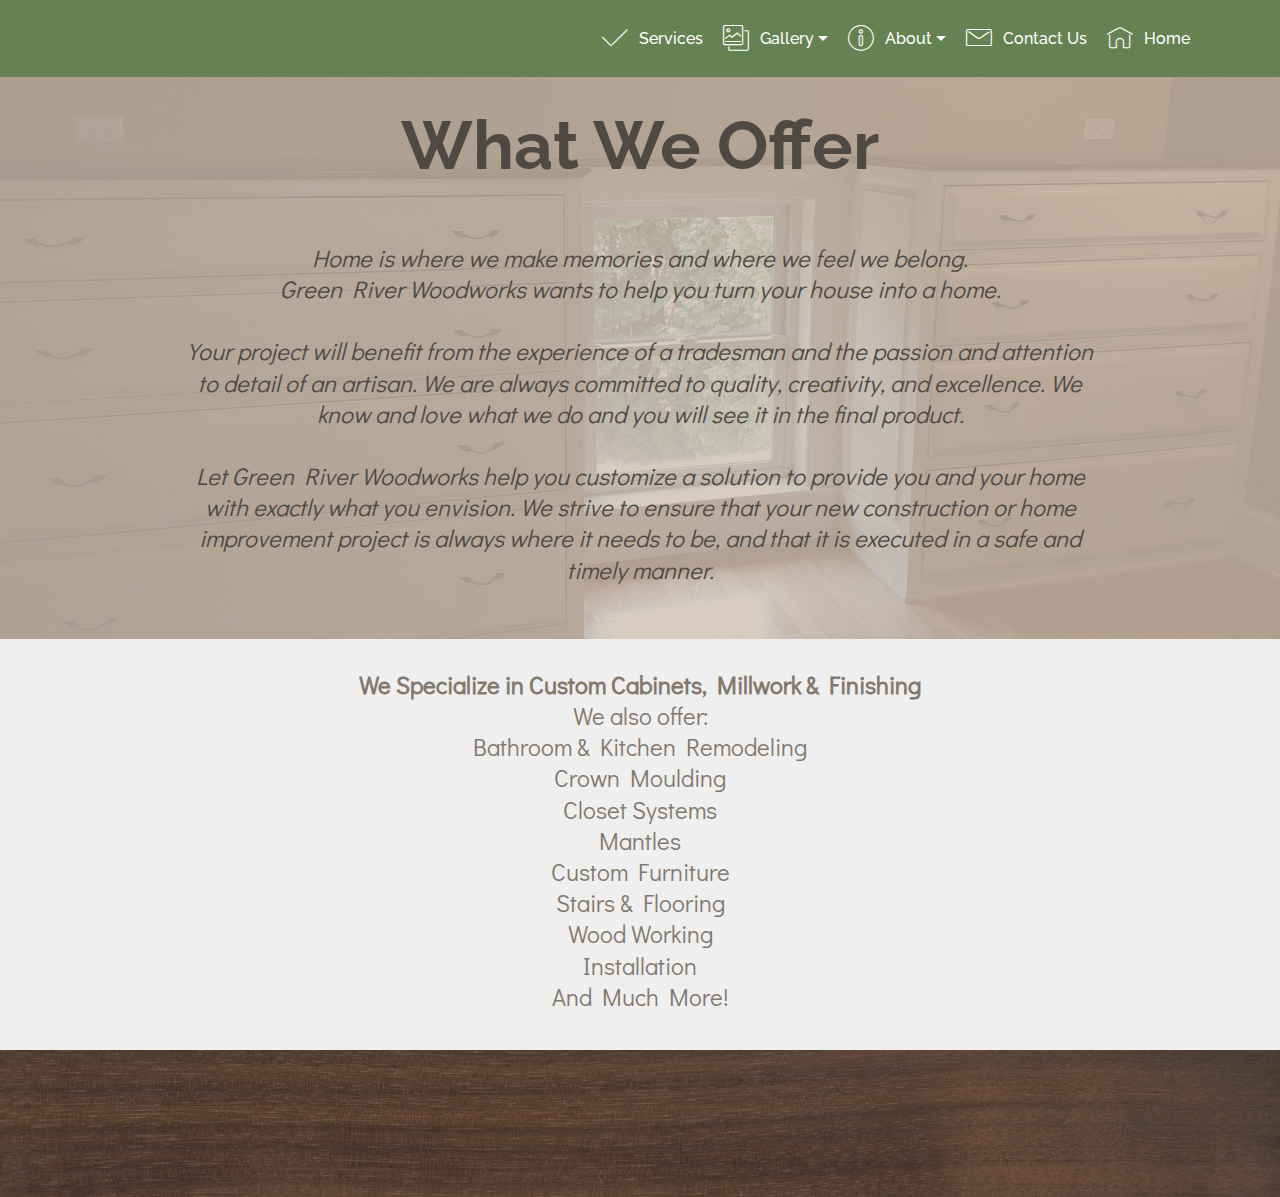
<file: Services.html>
<!DOCTYPE html>
<html  >
<head>
  <!-- Site made with Mobirise Website Builder v4.10.7, https://mobirise.com -->
  <meta charset="UTF-8">
  <meta http-equiv="X-UA-Compatible" content="IE=edge">
  <meta name="generator" content="Mobirise v4.10.7, mobirise.com">
  <meta name="viewport" content="width=device-width, initial-scale=1, minimum-scale=1">
  <link rel="shortcut icon" href="assets/images/fullcolor-icononly-1024x1024-72dpi-128x128-2.png" type="image/x-icon">
  <meta name="description" content="Green River Woodworks Services">
  
  <title>Services</title>
  <link rel="stylesheet" href="assets/web/assets/mobirise-icons/mobirise-icons.css">
  <link rel="stylesheet" href="assets/tether/tether.min.css">
  <link rel="stylesheet" href="assets/bootstrap/css/bootstrap.min.css">
  <link rel="stylesheet" href="assets/bootstrap/css/bootstrap-grid.min.css">
  <link rel="stylesheet" href="assets/bootstrap/css/bootstrap-reboot.min.css">
  <link rel="stylesheet" href="assets/socicon/css/styles.css">
  <link rel="stylesheet" href="assets/dropdown/css/style.css">
  <link rel="stylesheet" href="assets/animatecss/animate.min.css">
  <link rel="stylesheet" href="assets/theme/css/style.css">
  <link rel="stylesheet" href="assets/mobirise/css/mbr-additional.css" type="text/css">
  
  
  
</head>
<body>
  <section class="menu cid-ryo48CHiCh" once="menu" id="menu1-u">

    

    <nav class="navbar navbar-expand beta-menu navbar-dropdown align-items-center navbar-fixed-top navbar-toggleable-sm">
        <button class="navbar-toggler navbar-toggler-right" type="button" data-toggle="collapse" data-target="#navbarSupportedContent" aria-controls="navbarSupportedContent" aria-expanded="false" aria-label="Toggle navigation">
            <div class="hamburger">
                <span></span>
                <span></span>
                <span></span>
                <span></span>
            </div>
        </button>
        <div class="menu-logo">
            <div class="navbar-brand">
                
                
            </div>
        </div>
        <div class="collapse navbar-collapse" id="navbarSupportedContent">
            <ul class="navbar-nav nav-dropdown nav-right navbar-nav-top-padding" data-app-modern-menu="true"><li class="nav-item">
                    <a class="nav-link link text-white display-4" href="services.html" aria-expanded="false"><span class="mbri-success mbr-iconfont mbr-iconfont-btn"></span>
                        
                        Services
                    </a>
                </li><li class="nav-item dropdown"><a class="nav-link link text-white dropdown-toggle display-4" href="page4.html" data-toggle="dropdown-submenu" aria-expanded="true"><span class="mbri-photos mbr-iconfont mbr-iconfont-btn"></span>
                        Gallery</a><div class="dropdown-menu"><a class="text-white dropdown-item display-4" href="Kitchens.html">Kitchens<br></a><a class="text-white dropdown-item display-4" href="Bathrooms.html" aria-expanded="false">Bathrooms</a><a class="text-white dropdown-item display-4" href="Trim.html" aria-expanded="false">Trim &amp; Stairs</a><a class="text-white dropdown-item display-4" href="Built-Ins.html" aria-expanded="false">Built-Ins</a></div></li><li class="nav-item dropdown">
                    <a class="nav-link link text-white dropdown-toggle display-4" href="About.html" data-toggle="dropdown-submenu" aria-expanded="false"><span class="mbri-info mbr-iconfont mbr-iconfont-btn"></span>
                        
                        About</a><div class="dropdown-menu"><a class="text-white dropdown-item display-4" href="About.html" aria-expanded="true">About Us</a><a class="text-white dropdown-item display-4" href="Testimonials.html">Testimonials</a></div>
                </li><li class="nav-item"><a class="nav-link link text-white display-4" href="Contact.html"><span class="mbri-letter mbr-iconfont mbr-iconfont-btn"></span>
                        Contact Us</a></li><li class="nav-item"><a class="nav-link link text-white display-4" href="index.html"><span class="mbri-home mbr-iconfont mbr-iconfont-btn"></span>
                        Home</a></li></ul>
            
        </div>
    </nav>
</section>

<section class="engine"><a href="https://mobirise.info/r">free bootstrap templates</a></section><section class="header1 cid-ryniAVVFgs" id="header1-f">

    

    <div class="mbr-overlay" style="opacity: 0.8; background-color: rgb(206, 191, 175);">
    </div>

    <div class="container">
        <div class="row justify-content-md-center">
            <div class="mbr-white col-md-10">
                <h1 class="mbr-section-title align-center mbr-bold pb-3 mbr-fonts-style display-1">
                    What We Offer</h1>
                <h3 class="mbr-section-subtitle align-center mbr-light pb-3 mbr-fonts-style display-5"><br><em>Home is where we make memories and where we feel we belong. <br>Green River Woodworks wants to help you turn your house into a home. <br><br>Your project will benefit from the experience of a tradesman and the passion and attention to detail of an artisan.&nbsp;We are always committed to quality, creativity, and excellence. We know and love what we do and you will see it in the final product.<br><br>
</em><div>
</div><div><em>Let Green River Woodworks help you customize a solution to provide you and your home with exactly what you envision.&nbsp;<span style="font-size: 1.5rem;">We strive to ensure that your new construction or home improvement project is always where it needs to be, and that it is executed in a safe and timely manner.</span></em></div></h3>
                
                
            </div>
        </div>
    </div>

</section>

<section class="mbr-section content4 cid-rynhDlGQtK" id="content4-d">

    

    <div class="container">
        <div class="media-container-row">
            <div class="title col-12 col-md-8">
                
                <h3 class="mbr-section-subtitle align-center mbr-light mbr-fonts-style display-5"><strong>We Specialize in Custom Cabinets, Millwork &amp; Finishing</strong><br>We also offer: <br>Bathroom &amp; Kitchen Remodeling<br>Crown Moulding<br>Closet Systems<br>Mantles<br>Custom Furniture<br>Stairs &amp; Flooring<br>Wood Working<br>Installation<br>And Much More!<br></h3>
                
            </div>
        </div>
    </div>
</section>

<section class="cid-rzBaL6Xz3J" id="footer1-3">

    

    <div class="mbr-overlay" style="background-color: rgb(79, 73, 67); opacity: 0.5;"></div>

    <div class="container">
        <div class="media-container-row content text-white">
            <div class="col-12 col-md-3">
                <div class="media-wrap">
                    
                        <img src="assets/images/llc-raleway-logo-lg-1-192x192.png" alt="Mobirise" title="">
                    
                </div>
            </div>
            <div class="col-12 col-md-3 mbr-fonts-style display-7">
                <h5 class="pb-3"><div><span style="color: inherit; font-family: inherit; font-size: 1.25rem;">© Copyright 2019</span><br></div><div>Green River Woodworks, LLC</div><div>Greenfield, MA 01301&nbsp;</div><div>All Rights Reserved&nbsp;</div></h5>
                <p class="mbr-text"></p>
            </div>
            <div class="col-12 col-md-3 mbr-fonts-style display-7">
                <h5 class="pb-3"><a href="mailto:pete@greenriverwoodworks.com">Email Us</a><div></div></h5>
                <p class="mbr-text"><a href="tel:1-413-522-0583">413-522-0583</a></p>
            </div>
            <div class="col-12 col-md-3 mbr-fonts-style display-7">
                <h5 class="pb-3"><br></h5>
                <p class="mbr-text"><em></em></p>
            </div>
        </div>
        
    </div>
</section>


  <script src="assets/web/assets/jquery/jquery.min.js"></script>
  <script src="assets/popper/popper.min.js"></script>
  <script src="assets/tether/tether.min.js"></script>
  <script src="assets/bootstrap/js/bootstrap.min.js"></script>
  <script src="assets/smoothscroll/smooth-scroll.js"></script>
  <script src="assets/viewportchecker/jquery.viewportchecker.js"></script>
  <script src="assets/dropdown/js/nav-dropdown.js"></script>
  <script src="assets/dropdown/js/navbar-dropdown.js"></script>
  <script src="assets/touchswipe/jquery.touch-swipe.min.js"></script>
  <script src="assets/theme/js/script.js"></script>
  
  
  <input name="animation" type="hidden">
  </body>
</html>
</file>
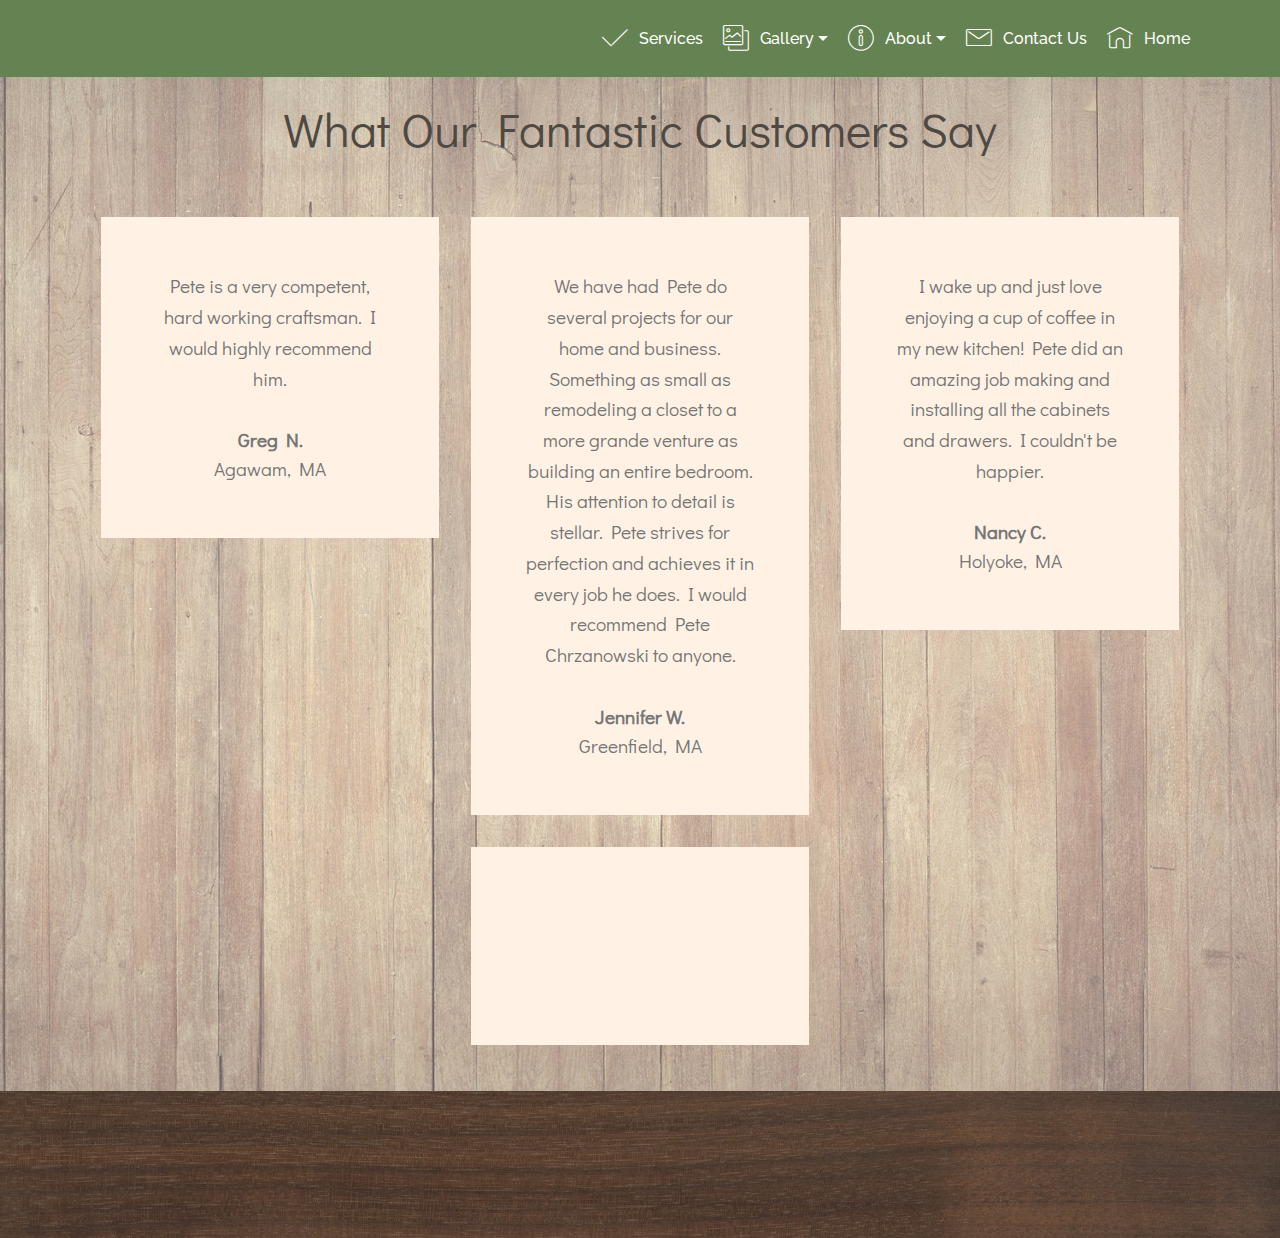
<file: Testimonials.html>
<!DOCTYPE html>
<html  >
<head>
  <!-- Site made with Mobirise Website Builder v4.10.7, https://mobirise.com -->
  <meta charset="UTF-8">
  <meta http-equiv="X-UA-Compatible" content="IE=edge">
  <meta name="generator" content="Mobirise v4.10.7, mobirise.com">
  <meta name="viewport" content="width=device-width, initial-scale=1, minimum-scale=1">
  <link rel="shortcut icon" href="assets/images/fullcolor-icononly-1024x1024-72dpi-128x128-2.png" type="image/x-icon">
  <meta name="description" content="Green River Woodworks Testimonials">
  
  <title>Testimonials</title>
  <link rel="stylesheet" href="assets/web/assets/mobirise-icons/mobirise-icons.css">
  <link rel="stylesheet" href="assets/tether/tether.min.css">
  <link rel="stylesheet" href="assets/bootstrap/css/bootstrap.min.css">
  <link rel="stylesheet" href="assets/bootstrap/css/bootstrap-grid.min.css">
  <link rel="stylesheet" href="assets/bootstrap/css/bootstrap-reboot.min.css">
  <link rel="stylesheet" href="assets/socicon/css/styles.css">
  <link rel="stylesheet" href="assets/animatecss/animate.min.css">
  <link rel="stylesheet" href="assets/dropdown/css/style.css">
  <link rel="stylesheet" href="assets/theme/css/style.css">
  <link rel="stylesheet" href="assets/mobirise/css/mbr-additional.css" type="text/css">
  
  
  
</head>
<body>
  <section class="menu cid-ryo48CHiCh" once="menu" id="menu1-j">

    

    <nav class="navbar navbar-expand beta-menu navbar-dropdown align-items-center navbar-fixed-top navbar-toggleable-sm">
        <button class="navbar-toggler navbar-toggler-right" type="button" data-toggle="collapse" data-target="#navbarSupportedContent" aria-controls="navbarSupportedContent" aria-expanded="false" aria-label="Toggle navigation">
            <div class="hamburger">
                <span></span>
                <span></span>
                <span></span>
                <span></span>
            </div>
        </button>
        <div class="menu-logo">
            <div class="navbar-brand">
                
                
            </div>
        </div>
        <div class="collapse navbar-collapse" id="navbarSupportedContent">
            <ul class="navbar-nav nav-dropdown nav-right navbar-nav-top-padding" data-app-modern-menu="true"><li class="nav-item">
                    <a class="nav-link link text-white display-4" href="services.html" aria-expanded="false"><span class="mbri-success mbr-iconfont mbr-iconfont-btn"></span>
                        
                        Services
                    </a>
                </li><li class="nav-item dropdown open"><a class="nav-link link text-white dropdown-toggle display-4" href="page4.html" data-toggle="dropdown-submenu" aria-expanded="true"><span class="mbri-photos mbr-iconfont mbr-iconfont-btn"></span>
                        Gallery</a><div class="dropdown-menu"><a class="text-white dropdown-item display-4" href="Kitchens.html">Kitchens<br></a><a class="text-white dropdown-item display-4" href="Bathrooms.html" aria-expanded="false">Bathrooms</a><a class="text-white dropdown-item display-4" href="Trim.html" aria-expanded="false">Trim &amp; Stairs</a><a class="text-white dropdown-item display-4" href="Built-Ins.html" aria-expanded="false">Built-Ins</a></div></li><li class="nav-item dropdown">
                    <a class="nav-link link text-white dropdown-toggle display-4" href="About.html" data-toggle="dropdown-submenu" aria-expanded="false"><span class="mbri-info mbr-iconfont mbr-iconfont-btn"></span>
                        
                        About</a><div class="dropdown-menu"><a class="text-white dropdown-item display-4" href="About.html" aria-expanded="true">About Us</a><a class="text-white dropdown-item display-4" href="Testimonials.html">Testimonials</a></div>
                </li><li class="nav-item"><a class="nav-link link text-white display-4" href="Contact.html"><span class="mbri-letter mbr-iconfont mbr-iconfont-btn"></span>
                        Contact Us</a></li><li class="nav-item"><a class="nav-link link text-white display-4" href="index.html"><span class="mbri-home mbr-iconfont mbr-iconfont-btn"></span>
                        Home</a></li></ul>
            
        </div>
    </nav>
</section>

<section class="engine"><a href="https://mobirise.info/d">site maker</a></section><section class="testimonials1 cid-rzBt3pMp1b" id="testimonials1-k">

    

    <div class="mbr-overlay" style="opacity: 0.3; background-color: rgb(239, 239, 239);">
    </div>
    <div class="container">
        <div class="media-container-row">
            <div class="title col-12 align-center">
                <h2 class="pb-3 mbr-fonts-style display-2">
                    What Our Fantastic Customers Say</h2>
                
            </div>
        </div>
    </div>

    <div class="container pt-3 mt-2">
        <div class="media-container-row">
            <div class="mbr-testimonial p-3 align-center col-12 col-md-6 col-lg-4">
                <div class="panel-item p-3">
                    <div class="card-block">
                        
                        <p class="mbr-text mbr-fonts-style display-7">
                           Pete is a very competent, hard working craftsman.  I would highly recommend him.
                        </p>
                    </div>
                    <div class="card-footer">
                        <div class="mbr-author-name mbr-bold mbr-fonts-style display-7">
                             Greg N.</div>
                        <small class="mbr-author-desc mbr-italic mbr-light mbr-fonts-style display-7">
                               Agawam, MA</small>
                    </div>
                </div>
            </div>

            <div class="mbr-testimonial p-3 align-center col-12 col-md-6 col-lg-4">
                <div class="panel-item p-3">
                    <div class="card-block">
                        
                        <p class="mbr-text mbr-fonts-style display-7">We have had Pete do several projects for our home and business. Something as small as remodeling a closet to a more grande venture as building an entire bedroom. His attention to detail is stellar. Pete strives for perfection and achieves it in every job he does. I would recommend Pete Chrzanowski  to anyone.</p>
                    </div>
                    <div class="card-footer">
                        <div class="mbr-author-name mbr-bold mbr-fonts-style display-7">Jennifer W.</div>
                        <small class="mbr-author-desc mbr-italic mbr-light mbr-fonts-style display-7">Greenfield, MA</small>
                    </div>
                </div>
            </div>

            <div class="mbr-testimonial p-3 align-center col-12 col-md-6 col-lg-4">
                <div class="panel-item p-3">
                    <div class="card-block">
                        
                        <p class="mbr-text mbr-fonts-style display-7">I wake up and just love enjoying a cup of coffee in my new kitchen! Pete did an amazing job making and installing all the cabinets and drawers. I couldn't be happier.</p>
                    </div>
                    <div class="card-footer">
                        <div class="mbr-author-name mbr-bold mbr-fonts-style display-7">Nancy C.</div>
                        <small class="mbr-author-desc mbr-italic mbr-light mbr-fonts-style display-7">Holyoke, MA</small>
                    </div>
                </div>
            </div>

            <div class="mbr-testimonial p-3 align-center col-12 col-md-6 col-lg-4">
                <div class="panel-item p-3">
                    <div class="card-block">
                        
                        <p class="mbr-text mbr-fonts-style display-7"></p>
                    </div>
                    <div class="card-footer">
                        <div class="mbr-author-name mbr-bold mbr-fonts-style display-7">
                             Clint K.</div>
                        <small class="mbr-author-desc mbr-italic mbr-light mbr-fonts-style display-7">
                               Guilford, VT</small>
                    </div>
                </div>
            </div>

            

            
        </div>
    </div>   
</section>

<section class="cid-rzGSLpk2pR" id="footer1-o">

    

    <div class="mbr-overlay" style="background-color: rgb(79, 73, 67); opacity: 0.5;"></div>

    <div class="container">
        <div class="media-container-row content text-white">
            <div class="col-12 col-md-3">
                <div class="media-wrap">
                    
                        <img src="assets/images/llc-raleway-logo-lg-1-192x192.png" alt="Mobirise" title="">
                    
                </div>
            </div>
            <div class="col-12 col-md-3 mbr-fonts-style display-7">
                <h5 class="pb-3"><div><span style="color: inherit; font-family: inherit; font-size: 1.25rem;">© Copyright 2019</span><br></div><div>Green River Woodworks, LLC</div><div>Greenfield, MA 01301&nbsp;</div><div>All Rights Reserved&nbsp;</div></h5>
                <p class="mbr-text"></p>
            </div>
            <div class="col-12 col-md-3 mbr-fonts-style display-7">
                <h5 class="pb-3"><a href="mailto:pete@greenriverwoodworks.com">Email Us</a><div></div></h5>
                <p class="mbr-text"><a href="tel:1-413-522-0583">413-522-0583</a></p>
            </div>
            <div class="col-12 col-md-3 mbr-fonts-style display-7">
                <h5 class="pb-3"><br></h5>
                <p class="mbr-text"><em></em></p>
            </div>
        </div>
        
    </div>
</section>


  <script src="assets/web/assets/jquery/jquery.min.js"></script>
  <script src="assets/popper/popper.min.js"></script>
  <script src="assets/tether/tether.min.js"></script>
  <script src="assets/bootstrap/js/bootstrap.min.js"></script>
  <script src="assets/smoothscroll/smooth-scroll.js"></script>
  <script src="assets/touchswipe/jquery.touch-swipe.min.js"></script>
  <script src="assets/viewportchecker/jquery.viewportchecker.js"></script>
  <script src="assets/dropdown/js/nav-dropdown.js"></script>
  <script src="assets/dropdown/js/navbar-dropdown.js"></script>
  <script src="assets/theme/js/script.js"></script>
  
  
  <input name="animation" type="hidden">
  </body>
</html>
</file>
<file: assets/web/assets/mobirise-icons/mobirise-icons.css>
@font-face {
  font-family: 'MobiriseIcons';
  src:  url('mobirise-icons.eot?spat4u');
  src:  url('mobirise-icons.eot?spat4u#iefix') format('embedded-opentype'),
    url('mobirise-icons.ttf?spat4u') format('truetype'),
    url('mobirise-icons.woff?spat4u') format('woff'),
    url('mobirise-icons.svg?spat4u#MobiriseIcons') format('svg');
  font-weight: normal;
  font-style: normal;
}

[class^="mbri-"], [class*=" mbri-"] {
  /* use !important to prevent issues with browser extensions that change fonts */
  font-family: MobiriseIcons !important;
  speak: none;
  font-style: normal;
  font-weight: normal;
  font-variant: normal;
  text-transform: none;
  line-height: 1;

  /* Better Font Rendering =========== */
  -webkit-font-smoothing: antialiased;
  -moz-osx-font-smoothing: grayscale;
}

.mbri-add-submenu:before {
  content: "\e900";
}
.mbri-alert:before {
  content: "\e901";
}
.mbri-align-center:before {
  content: "\e902";
}
.mbri-align-justify:before {
  content: "\e903";
}
.mbri-align-left:before {
  content: "\e904";
}
.mbri-align-right:before {
  content: "\e905";
}
.mbri-android:before {
  content: "\e906";
}
.mbri-apple:before {
  content: "\e907";
}
.mbri-arrow-down:before {
  content: "\e908";
}
.mbri-arrow-next:before {
  content: "\e909";
}
.mbri-arrow-prev:before {
  content: "\e90a";
}
.mbri-arrow-up:before {
  content: "\e90b";
}
.mbri-bold:before {
  content: "\e90c";
}
.mbri-bookmark:before {
  content: "\e90d";
}
.mbri-bootstrap:before {
  content: "\e90e";
}
.mbri-briefcase:before {
  content: "\e90f";
}
.mbri-browse:before {
  content: "\e910";
}
.mbri-bulleted-list:before {
  content: "\e911";
}
.mbri-calendar:before {
  content: "\e912";
}
.mbri-camera:before {
  content: "\e913";
}
.mbri-cart-add:before {
  content: "\e914";
}
.mbri-cart-full:before {
  content: "\e915";
}
.mbri-cash:before {
  content: "\e916";
}
.mbri-change-style:before {
  content: "\e917";
}
.mbri-chat:before {
  content: "\e918";
}
.mbri-clock:before {
  content: "\e919";
}
.mbri-close:before {
  content: "\e91a";
}
.mbri-cloud:before {
  content: "\e91b";
}
.mbri-code:before {
  content: "\e91c";
}
.mbri-contact-form:before {
  content: "\e91d";
}
.mbri-credit-card:before {
  content: "\e91e";
}
.mbri-cursor-click:before {
  content: "\e91f";
}
.mbri-cust-feedback:before {
  content: "\e920";
}
.mbri-database:before {
  content: "\e921";
}
.mbri-delivery:before {
  content: "\e922";
}
.mbri-desktop:before {
  content: "\e923";
}
.mbri-devices:before {
  content: "\e924";
}
.mbri-down:before {
  content: "\e925";
}
.mbri-download:before {
  content: "\e989";
}
.mbri-drag-n-drop:before {
  content: "\e927";
}
.mbri-drag-n-drop2:before {
  content: "\e928";
}
.mbri-edit:before {
  content: "\e929";
}
.mbri-edit2:before {
  content: "\e92a";
}
.mbri-error:before {
  content: "\e92b";
}
.mbri-extension:before {
  content: "\e92c";
}
.mbri-features:before {
  content: "\e92d";
}
.mbri-file:before {
  content: "\e92e";
}
.mbri-flag:before {
  content: "\e92f";
}
.mbri-folder:before {
  content: "\e930";
}
.mbri-gift:before {
  content: "\e931";
}
.mbri-github:before {
  content: "\e932";
}
.mbri-globe:before {
  content: "\e933";
}
.mbri-globe-2:before {
  content: "\e934";
}
.mbri-growing-chart:before {
  content: "\e935";
}
.mbri-hearth:before {
  content: "\e936";
}
.mbri-help:before {
  content: "\e937";
}
.mbri-home:before {
  content: "\e938";
}
.mbri-hot-cup:before {
  content: "\e939";
}
.mbri-idea:before {
  content: "\e93a";
}
.mbri-image-gallery:before {
  content: "\e93b";
}
.mbri-image-slider:before {
  content: "\e93c";
}
.mbri-info:before {
  content: "\e93d";
}
.mbri-italic:before {
  content: "\e93e";
}
.mbri-key:before {
  content: "\e93f";
}
.mbri-laptop:before {
  content: "\e940";
}
.mbri-layers:before {
  content: "\e941";
}
.mbri-left-right:before {
  content: "\e942";
}
.mbri-left:before {
  content: "\e943";
}
.mbri-letter:before {
  content: "\e944";
}
.mbri-like:before {
  content: "\e945";
}
.mbri-link:before {
  content: "\e946";
}
.mbri-lock:before {
  content: "\e947";
}
.mbri-login:before {
  content: "\e948";
}
.mbri-logout:before {
  content: "\e949";
}
.mbri-magic-stick:before {
  content: "\e94a";
}
.mbri-map-pin:before {
  content: "\e94b";
}
.mbri-menu:before {
  content: "\e94c";
}
.mbri-mobile:before {
  content: "\e94d";
}
.mbri-mobile2:before {
  content: "\e94e";
}
.mbri-mobirise:before {
  content: "\e94f";
}
.mbri-more-horizontal:before {
  content: "\e950";
}
.mbri-more-vertical:before {
  content: "\e951";
}
.mbri-music:before {
  content: "\e952";
}
.mbri-new-file:before {
  content: "\e953";
}
.mbri-numbered-list:before {
  content: "\e954";
}
.mbri-opened-folder:before {
  content: "\e955";
}
.mbri-pages:before {
  content: "\e956";
}
.mbri-paper-plane:before {
  content: "\e957";
}
.mbri-paperclip:before {
  content: "\e958";
}
.mbri-photo:before {
  content: "\e959";
}
.mbri-photos:before {
  content: "\e95a";
}
.mbri-pin:before {
  content: "\e95b";
}
.mbri-play:before {
  content: "\e95c";
}
.mbri-plus:before {
  content: "\e95d";
}
.mbri-preview:before {
  content: "\e95e";
}
.mbri-print:before {
  content: "\e95f";
}
.mbri-protect:before {
  content: "\e960";
}
.mbri-question:before {
  content: "\e961";
}
.mbri-quote-left:before {
  content: "\e962";
}
.mbri-quote-right:before {
  content: "\e963";
}
.mbri-refresh:before {
  content: "\e964";
}
.mbri-responsive:before {
  content: "\e965";
}
.mbri-right:before {
  content: "\e966";
}
.mbri-rocket:before {
  content: "\e967";
}
.mbri-sad-face:before {
  content: "\e968";
}
.mbri-sale:before {
  content: "\e969";
}
.mbri-save:before {
  content: "\e96a";
}
.mbri-search:before {
  content: "\e96b";
}
.mbri-setting:before {
  content: "\e96c";
}
.mbri-setting2:before {
  content: "\e96d";
}
.mbri-setting3:before {
  content: "\e96e";
}
.mbri-share:before {
  content: "\e96f";
}
.mbri-shopping-bag:before {
  content: "\e970";
}
.mbri-shopping-basket:before {
  content: "\e971";
}
.mbri-shopping-cart:before {
  content: "\e972";
}
.mbri-sites:before {
  content: "\e973";
}
.mbri-smile-face:before {
  content: "\e974";
}
.mbri-speed:before {
  content: "\e975";
}
.mbri-star:before {
  content: "\e976";
}
.mbri-success:before {
  content: "\e977";
}
.mbri-sun:before {
  content: "\e978";
}
.mbri-sun2:before {
  content: "\e979";
}
.mbri-tablet:before {
  content: "\e97a";
}
.mbri-tablet-vertical:before {
  content: "\e97b";
}
.mbri-target:before {
  content: "\e97c";
}
.mbri-timer:before {
  content: "\e97d";
}
.mbri-to-ftp:before {
  content: "\e97e";
}
.mbri-to-local-drive:before {
  content: "\e97f";
}
.mbri-touch-swipe:before {
  content: "\e980";
}
.mbri-touch:before {
  content: "\e981";
}
.mbri-trash:before {
  content: "\e982";
}
.mbri-underline:before {
  content: "\e983";
}
.mbri-unlink:before {
  content: "\e984";
}
.mbri-unlock:before {
  content: "\e985";
}
.mbri-up-down:before {
  content: "\e986";
}
.mbri-up:before {
  content: "\e987";
}
.mbri-update:before {
  content: "\e988";
}
.mbri-upload:before {
 content: "\e926"; 
}
.mbri-user:before {
  content: "\e98a";
}
.mbri-user2:before {
  content: "\e98b";
}
.mbri-users:before {
  content: "\e98c";
}
.mbri-video:before {
  content: "\e98d";
}
.mbri-video-play:before {
  content: "\e98e";
}
.mbri-watch:before {
  content: "\e98f";
}
.mbri-website-theme:before {
  content: "\e990";
}
.mbri-wifi:before {
  content: "\e991";
}
.mbri-windows:before {
  content: "\e992";
}
.mbri-zoom-out:before {
  content: "\e993";
}
.mbri-redo:before {
  content: "\e994";
}
.mbri-undo:before {
  content: "\e995";
}
</file>
<file: assets/socicon/css/styles.css>
@charset "UTF-8";

@font-face {
  font-family: "socicon";
  src:url("../fonts/socicon.eot");
  src:url("../fonts/socicon.eot?#iefix") format("embedded-opentype"),
    url("../fonts/socicon.woff") format("woff"),
    url("../fonts/socicon.ttf") format("truetype"),
    url("../fonts/socicon.svg#socicon") format("svg");
  font-weight: normal;
  font-style: normal;

}

[data-icon]:before {
  font-family: "socicon" !important;
  content: attr(data-icon);
  font-style: normal !important;
  font-weight: normal !important;
  font-variant: normal !important;
  text-transform: none !important;
  speak: none;
  line-height: 1;
  -webkit-font-smoothing: antialiased;
  -moz-osx-font-smoothing: grayscale;
}

[class^="socicon-"]:before,
[class*=" socicon-"]:before {
  font-family: "socicon" !important;
  font-style: normal !important;
  font-weight: normal !important;
  font-variant: normal !important;
  text-transform: none !important;
  speak: none;
  line-height: 1;
  -webkit-font-smoothing: antialiased;
  -moz-osx-font-smoothing: grayscale;
}

.socicon-modelmayhem:before {
  content: "\e000";
}
.socicon-mixcloud:before {
  content: "\e001";
}
.socicon-drupal:before {
  content: "\e002";
}
.socicon-swarm:before {
  content: "\e003";
}
.socicon-istock:before {
  content: "\e004";
}
.socicon-yammer:before {
  content: "\e005";
}
.socicon-ello:before {
  content: "\e006";
}
.socicon-stackoverflow:before {
  content: "\e007";
}
.socicon-persona:before {
  content: "\e008";
}
.socicon-triplej:before {
  content: "\e009";
}
.socicon-houzz:before {
  content: "\e00a";
}
.socicon-rss:before {
  content: "\e00b";
}
.socicon-paypal:before {
  content: "\e00c";
}
.socicon-odnoklassniki:before {
  content: "\e00d";
}
.socicon-airbnb:before {
  content: "\e00e";
}
.socicon-periscope:before {
  content: "\e00f";
}
.socicon-outlook:before {
  content: "\e010";
}
.socicon-coderwall:before {
  content: "\e011";
}
.socicon-tripadvisor:before {
  content: "\e012";
}
.socicon-appnet:before {
  content: "\e013";
}
.socicon-goodreads:before {
  content: "\e014";
}
.socicon-tripit:before {
  content: "\e015";
}
.socicon-lanyrd:before {
  content: "\e016";
}
.socicon-slideshare:before {
  content: "\e017";
}
.socicon-buffer:before {
  content: "\e018";
}
.socicon-disqus:before {
  content: "\e019";
}
.socicon-vkontakte:before {
  content: "\e01a";
}
.socicon-whatsapp:before {
  content: "\e01b";
}
.socicon-patreon:before {
  content: "\e01c";
}
.socicon-storehouse:before {
  content: "\e01d";
}
.socicon-pocket:before {
  content: "\e01e";
}
.socicon-mail:before {
  content: "\e01f";
}
.socicon-blogger:before {
  content: "\e020";
}
.socicon-technorati:before {
  content: "\e021";
}
.socicon-reddit:before {
  content: "\e022";
}
.socicon-dribbble:before {
  content: "\e023";
}
.socicon-stumbleupon:before {
  content: "\e024";
}
.socicon-digg:before {
  content: "\e025";
}
.socicon-envato:before {
  content: "\e026";
}
.socicon-behance:before {
  content: "\e027";
}
.socicon-delicious:before {
  content: "\e028";
}
.socicon-deviantart:before {
  content: "\e029";
}
.socicon-forrst:before {
  content: "\e02a";
}
.socicon-play:before {
  content: "\e02b";
}
.socicon-zerply:before {
  content: "\e02c";
}
.socicon-wikipedia:before {
  content: "\e02d";
}
.socicon-apple:before {
  content: "\e02e";
}
.socicon-flattr:before {
  content: "\e02f";
}
.socicon-github:before {
  content: "\e030";
}
.socicon-renren:before {
  content: "\e031";
}
.socicon-friendfeed:before {
  content: "\e032";
}
.socicon-newsvine:before {
  content: "\e033";
}
.socicon-identica:before {
  content: "\e034";
}
.socicon-bebo:before {
  content: "\e035";
}
.socicon-zynga:before {
  content: "\e036";
}
.socicon-steam:before {
  content: "\e037";
}
.socicon-xbox:before {
  content: "\e038";
}
.socicon-windows:before {
  content: "\e039";
}
.socicon-qq:before {
  content: "\e03a";
}
.socicon-douban:before {
  content: "\e03b";
}
.socicon-meetup:before {
  content: "\e03c";
}
.socicon-playstation:before {
  content: "\e03d";
}
.socicon-android:before {
  content: "\e03e";
}
.socicon-snapchat:before {
  content: "\e03f";
}
.socicon-twitter:before {
  content: "\e040";
}
.socicon-facebook:before {
  content: "\e041";
}
.socicon-googleplus:before {
  content: "\e042";
}
.socicon-pinterest:before {
  content: "\e043";
}
.socicon-foursquare:before {
  content: "\e044";
}
.socicon-yahoo:before {
  content: "\e045";
}
.socicon-skype:before {
  content: "\e046";
}
.socicon-yelp:before {
  content: "\e047";
}
.socicon-feedburner:before {
  content: "\e048";
}
.socicon-linkedin:before {
  content: "\e049";
}
.socicon-viadeo:before {
  content: "\e04a";
}
.socicon-xing:before {
  content: "\e04b";
}
.socicon-myspace:before {
  content: "\e04c";
}
.socicon-soundcloud:before {
  content: "\e04d";
}
.socicon-spotify:before {
  content: "\e04e";
}
.socicon-grooveshark:before {
  content: "\e04f";
}
.socicon-lastfm:before {
  content: "\e050";
}
.socicon-youtube:before {
  content: "\e051";
}
.socicon-vimeo:before {
  content: "\e052";
}
.socicon-dailymotion:before {
  content: "\e053";
}
.socicon-vine:before {
  content: "\e054";
}
.socicon-flickr:before {
  content: "\e055";
}
.socicon-500px:before {
  content: "\e056";
}
.socicon-wordpress:before {
  content: "\e058";
}
.socicon-tumblr:before {
  content: "\e059";
}
.socicon-twitch:before {
  content: "\e05a";
}
.socicon-8tracks:before {
  content: "\e05b";
}
.socicon-amazon:before {
  content: "\e05c";
}
.socicon-icq:before {
  content: "\e05d";
}
.socicon-smugmug:before {
  content: "\e05e";
}
.socicon-ravelry:before {
  content: "\e05f";
}
.socicon-weibo:before {
  content: "\e060";
}
.socicon-baidu:before {
  content: "\e061";
}
.socicon-angellist:before {
  content: "\e062";
}
.socicon-ebay:before {
  content: "\e063";
}
.socicon-imdb:before {
  content: "\e064";
}
.socicon-stayfriends:before {
  content: "\e065";
}
.socicon-residentadvisor:before {
  content: "\e066";
}
.socicon-google:before {
  content: "\e067";
}
.socicon-yandex:before {
  content: "\e068";
}
.socicon-sharethis:before {
  content: "\e069";
}
.socicon-bandcamp:before {
  content: "\e06a";
}
.socicon-itunes:before {
  content: "\e06b";
}
.socicon-deezer:before {
  content: "\e06c";
}
.socicon-telegram:before {
  content: "\e06e";
}
.socicon-openid:before {
  content: "\e06f";
}
.socicon-amplement:before {
  content: "\e070";
}
.socicon-viber:before {
  content: "\e071";
}
.socicon-zomato:before {
  content: "\e072";
}
.socicon-draugiem:before {
  content: "\e074";
}
.socicon-endomodo:before {
  content: "\e075";
}
.socicon-filmweb:before {
  content: "\e076";
}
.socicon-stackexchange:before {
  content: "\e077";
}
.socicon-wykop:before {
  content: "\e078";
}
.socicon-teamspeak:before {
  content: "\e079";
}
.socicon-teamviewer:before {
  content: "\e07a";
}
.socicon-ventrilo:before {
  content: "\e07b";
}
.socicon-younow:before {
  content: "\e07c";
}
.socicon-raidcall:before {
  content: "\e07d";
}
.socicon-mumble:before {
  content: "\e07e";
}
.socicon-medium:before {
  content: "\e06d";
}
.socicon-bebee:before {
  content: "\e07f";
}
.socicon-hitbox:before {
  content: "\e080";
}
.socicon-reverbnation:before {
  content: "\e081";
}
.socicon-formulr:before {
  content: "\e082";
}
.socicon-instagram:before {
  content: "\e057";
}
.socicon-battlenet:before {
  content: "\e083";
}
.socicon-chrome:before {
  content: "\e084";
}
.socicon-discord:before {
  content: "\e086";
}
.socicon-issuu:before {
  content: "\e087";
}
.socicon-macos:before {
  content: "\e088";
}
.socicon-firefox:before {
  content: "\e089";
}
.socicon-opera:before {
  content: "\e08d";
}
.socicon-keybase:before {
  content: "\e090";
}
.socicon-alliance:before {
  content: "\e091";
}
.socicon-livejournal:before {
  content: "\e092";
}
.socicon-googlephotos:before {
  content: "\e093";
}
.socicon-horde:before {
  content: "\e094";
}
.socicon-etsy:before {
  content: "\e095";
}
.socicon-zapier:before {
  content: "\e096";
}
.socicon-google-scholar:before {
  content: "\e097";
}
.socicon-researchgate:before {
  content: "\e098";
}
.socicon-wechat:before {
  content: "\e099";
}
.socicon-strava:before {
  content: "\e09a";
}
.socicon-line:before {
  content: "\e09b";
}
.socicon-lyft:before {
  content: "\e09c";
}
.socicon-uber:before {
  content: "\e09d";
}
.socicon-songkick:before {
  content: "\e09e";
}
.socicon-viewbug:before {
  content: "\e09f";
}
.socicon-googlegroups:before {
  content: "\e0a0";
}
.socicon-quora:before {
  content: "\e073";
}
.socicon-diablo:before {
  content: "\e085";
}
.socicon-blizzard:before {
  content: "\e0a1";
}
.socicon-hearthstone:before {
  content: "\e08b";
}
.socicon-heroes:before {
  content: "\e08a";
}
.socicon-overwatch:before {
  content: "\e08c";
}
.socicon-warcraft:before {
  content: "\e08e";
}
.socicon-starcraft:before {
  content: "\e08f";
}
.socicon-beam:before {
  content: "\e0a2";
}
.socicon-curse:before {
  content: "\e0a3";
}
.socicon-player:before {
  content: "\e0a4";
}
.socicon-streamjar:before {
  content: "\e0a5";
}
.socicon-nintendo:before {
  content: "\e0a6";
}
.socicon-hellocoton:before {
  content: "\e0a7";
}
</file>
<file: assets/dropdown/css/style.css>
.navbar-dropdown {
  left: 0;
  padding: 0;
  position: absolute;
  right: 0;
  top: 0;
  transition: all 0.45s ease;
  z-index: 1030;
  background: #282828; }
  .navbar-dropdown .navbar-logo {
    margin-right: 0.8rem;
    transition: margin 0.3s ease-in-out;
    vertical-align: middle; }
    .navbar-dropdown .navbar-logo img {
      height: 3.125rem;
      transition: all 0.3s ease-in-out; }
    .navbar-dropdown .navbar-logo.mbr-iconfont {
      font-size: 3.125rem;
      line-height: 3.125rem; }
  .navbar-dropdown .navbar-caption {
    font-weight: 700;
    white-space: normal;
    vertical-align: -4px;
    line-height: 3.125rem !important; }
    .navbar-dropdown .navbar-caption, .navbar-dropdown .navbar-caption:hover {
      color: inherit;
      text-decoration: none; }
  .navbar-dropdown .mbr-iconfont + .navbar-caption {
    vertical-align: -1px; }
  .navbar-dropdown.navbar-fixed-top {
    position: fixed; }
  .navbar-dropdown .navbar-brand span {
    vertical-align: -4px; }
  .navbar-dropdown.bg-color.transparent {
    background: none; }
  .navbar-dropdown.navbar-short .navbar-brand {
    padding: 0.625rem 0; }
    .navbar-dropdown.navbar-short .navbar-brand span {
      vertical-align: -1px; }
  .navbar-dropdown.navbar-short .navbar-caption {
    line-height: 2.375rem !important;
    vertical-align: -2px; }
  .navbar-dropdown.navbar-short .navbar-logo {
    margin-right: 0.5rem; }
    .navbar-dropdown.navbar-short .navbar-logo img {
      height: 2.375rem; }
    .navbar-dropdown.navbar-short .navbar-logo.mbr-iconfont {
      font-size: 2.375rem;
      line-height: 2.375rem; }
  .navbar-dropdown.navbar-short .mbr-table-cell {
    height: 3.625rem; }
  .navbar-dropdown .navbar-close {
    left: 0.6875rem;
    position: fixed;
    top: 0.75rem;
    z-index: 1000; }
  .navbar-dropdown .hamburger-icon {
    content: "";
    display: inline-block;
    vertical-align: middle;
    width: 16px;
    -webkit-box-shadow: 0 -6px 0 1px #282828,0 0 0 1px #282828,0 6px 0 1px #282828;
    -moz-box-shadow: 0 -6px 0 1px #282828,0 0 0 1px #282828,0 6px 0 1px #282828;
    box-shadow: 0 -6px 0 1px #282828,0 0 0 1px #282828,0 6px 0 1px #282828; }

.dropdown-menu .dropdown-toggle[data-toggle="dropdown-submenu"]::after {
  border-bottom: 0.35em solid transparent;
  border-left: 0.35em solid;
  border-right: 0;
  border-top: 0.35em solid transparent;
  margin-left: 0.3rem; }

.dropdown-menu .dropdown-item:focus {
  outline: 0; }

.nav-dropdown {
  font-size: 0.75rem;
  font-weight: 500;
  height: auto !important; }
  .nav-dropdown .nav-btn {
    padding-left: 1rem; }
  .nav-dropdown .link {
    margin: .667em 1.667em;
    font-weight: 500;
    padding: 0;
    transition: color .2s ease-in-out; }
    .nav-dropdown .link.dropdown-toggle {
      margin-right: 2.583em; }
      .nav-dropdown .link.dropdown-toggle::after {
        margin-left: .25rem;
        border-top: 0.35em solid;
        border-right: 0.35em solid transparent;
        border-left: 0.35em solid transparent;
        border-bottom: 0; }
      .nav-dropdown .link.dropdown-toggle[aria-expanded="true"] {
        margin: 0;
        padding: 0.667em 3.263em  0.667em 1.667em; }
  .nav-dropdown .link::after,
  .nav-dropdown .dropdown-item::after {
    color: inherit; }
  .nav-dropdown .btn {
    font-size: 0.75rem;
    font-weight: 700;
    letter-spacing: 0;
    margin-bottom: 0;
    padding-left: 1.25rem;
    padding-right: 1.25rem; }
  .nav-dropdown .dropdown-menu {
    border-radius: 0;
    border: 0;
    left: 0;
    margin: 0;
    padding-bottom: 1.25rem;
    padding-top: 1.25rem;
    position: relative; }
  .nav-dropdown .dropdown-submenu {
    margin-left: 0.125rem;
    top: 0; }
  .nav-dropdown .dropdown-item {
    font-weight: 500;
    line-height: 2;
    padding: 0.3846em 4.615em 0.3846em 1.5385em;
    position: relative;
    transition: color .2s ease-in-out, background-color .2s ease-in-out; }
    .nav-dropdown .dropdown-item::after {
      margin-top: -0.3077em;
      position: absolute;
      right: 1.1538em;
      top: 50%; }
    .nav-dropdown .dropdown-item:focus, .nav-dropdown .dropdown-item:hover {
      background: none; }

@media (max-width: 767px) {
  .nav-dropdown.navbar-toggleable-sm {
    bottom: 0;
    display: none;
    left: 0;
    overflow-x: hidden;
    position: fixed;
    top: 0;
    transform: translateX(-100%);
    -ms-transform: translateX(-100%);
    -webkit-transform: translateX(-100%);
    width: 18.75rem;
    z-index: 999; } }
.nav-dropdown.navbar-toggleable-xl {
  bottom: 0;
  display: none;
  left: 0;
  overflow-x: hidden;
  position: fixed;
  top: 0;
  transform: translateX(-100%);
  -ms-transform: translateX(-100%);
  -webkit-transform: translateX(-100%);
  width: 18.75rem;
  z-index: 999; }

.nav-dropdown-sm {
  display: block !important;
  overflow-x: hidden;
  overflow: auto;
  padding-top: 3.875rem; }
  .nav-dropdown-sm::after {
    content: "";
    display: block;
    height: 3rem;
    width: 100%; }
  .nav-dropdown-sm.collapse.in ~ .navbar-close {
    display: block !important; }
  .nav-dropdown-sm.collapsing, .nav-dropdown-sm.collapse.in {
    transform: translateX(0);
    -ms-transform: translateX(0);
    -webkit-transform: translateX(0);
    transition: all 0.25s ease-out;
    -webkit-transition: all 0.25s ease-out;
    background: #282828; }
  .nav-dropdown-sm.collapsing[aria-expanded="false"] {
    transform: translateX(-100%);
    -ms-transform: translateX(-100%);
    -webkit-transform: translateX(-100%); }
  .nav-dropdown-sm .nav-item {
    display: block;
    margin-left: 0 !important;
    padding-left: 0; }
  .nav-dropdown-sm .link,
  .nav-dropdown-sm .dropdown-item {
    border-top: 1px dotted rgba(255, 255, 255, 0.1);
    font-size: 0.8125rem;
    line-height: 1.6;
    margin: 0 !important;
    padding: 0.875rem 2.4rem 0.875rem 1.5625rem !important;
    position: relative;
    white-space: normal; }
    .nav-dropdown-sm .link:focus, .nav-dropdown-sm .link:hover,
    .nav-dropdown-sm .dropdown-item:focus,
    .nav-dropdown-sm .dropdown-item:hover {
      background: rgba(0, 0, 0, 0.2) !important;
      color: #c0a375; }
  .nav-dropdown-sm .nav-btn {
    position: relative;
    padding: 1.5625rem 1.5625rem 0 1.5625rem; }
    .nav-dropdown-sm .nav-btn::before {
      border-top: 1px dotted rgba(255, 255, 255, 0.1);
      content: "";
      left: 0;
      position: absolute;
      top: 0;
      width: 100%; }
    .nav-dropdown-sm .nav-btn + .nav-btn {
      padding-top: 0.625rem; }
      .nav-dropdown-sm .nav-btn + .nav-btn::before {
        display: none; }
  .nav-dropdown-sm .btn {
    padding: 0.625rem 0; }
  .nav-dropdown-sm .dropdown-toggle[data-toggle="dropdown-submenu"]::after {
    margin-left: .25rem;
    border-top: 0.35em solid;
    border-right: 0.35em solid transparent;
    border-left: 0.35em solid transparent;
    border-bottom: 0; }
  .nav-dropdown-sm .dropdown-toggle[data-toggle="dropdown-submenu"][aria-expanded="true"]::after {
    border-top: 0;
    border-right: 0.35em solid transparent;
    border-left: 0.35em solid transparent;
    border-bottom: 0.35em solid; }
  .nav-dropdown-sm .dropdown-menu {
    margin: 0;
    padding: 0;
    position: relative;
    top: 0;
    left: 0;
    width: 100%;
    border: 0;
    float: none;
    border-radius: 0;
    background: none; }
  .nav-dropdown-sm .dropdown-submenu {
    left: 100%;
    margin-left: 0.125rem;
    margin-top: -1.25rem;
    top: 0; }

.navbar-toggleable-sm .nav-dropdown .dropdown-menu {
  position: absolute; }

.navbar-toggleable-sm .nav-dropdown .dropdown-submenu {
  left: 100%;
  margin-left: 0.125rem;
  margin-top: -1.25rem;
  top: 0; }

.navbar-toggleable-sm.opened .nav-dropdown .dropdown-menu {
  position: relative; }

.navbar-toggleable-sm.opened .nav-dropdown .dropdown-submenu {
  left: 0;
  margin-left: 00rem;
  margin-top: 0rem;
  top: 0; }

.is-builder .nav-dropdown.collapsing {
  transition: none !important; }

/*# sourceMappingURL=style.css.map */
</file>
<file: assets/theme/css/style.css>
/*!
 * Mobirise v4 theme (https://mobirise.com/)
 * Copyright 2017 Mobirise
 */
section {
  background-color: #eeeeee;
}

section,
.container,
.container-fluid {
  position: relative;
  word-wrap: break-word;
}

a.mbr-iconfont:hover {
  text-decoration: none;
}

.article .lead p, .article .lead ul, .article .lead ol, .article .lead pre, .article .lead blockquote {
  margin-bottom: 0;
}

a {
  font-style: normal;
  font-weight: 400;
  cursor: pointer;
}

a, a:hover {
  text-decoration: none;
}

figure {
  margin-bottom: 0;
}

body {
  color: #232323;
}

h1, h2, h3, h4, h5, h6,
.h1, .h2, .h3, .h4, .h5, .h6,
.display-1, .display-2, .display-3, .display-4 {
  line-height: 1;
  word-break: break-word;
  word-wrap: break-word;
}

b, strong {
  font-weight: bold;
}

blockquote {
  padding: 10px 0 10px 20px;
  position: relative;
  border-left: 2px solid;
  border-color: #ff3366;
}

input:-webkit-autofill, input:-webkit-autofill:hover, input:-webkit-autofill:focus, input:-webkit-autofill:active {
  transition-delay: 9999s;
  transition-property: background-color, color;
}

textarea[type="hidden"] {
  display: none;
}

body {
  position: relative;
}

section {
  background-position: 50% 50%;
  background-repeat: no-repeat;
  background-size: cover;
}

section .mbr-background-video,
section .mbr-background-video-preview {
  position: absolute;
  bottom: 0;
  left: 0;
  right: 0;
  top: 0;
}

.hidden {
  visibility: hidden;
}

.mbr-z-index20 {
  z-index: 20;
}

/*! Base colors */
.mbr-white {
  color: #ffffff;
}

.mbr-black {
  color: #000000;
}

.mbr-bg-white {
  background-color: #ffffff;
}

.mbr-bg-black {
  background-color: #000000;
}

/*! Text-aligns */
.align-left {
  text-align: left;
}

.align-center {
  text-align: center;
}

.align-right {
  text-align: right;
}

@media (max-width: 767px) {
  .align-left, .align-center, .align-right, .mbr-section-btn, .mbr-section-title {
    text-align: center;
  }
}

/*! Font-weight  */
.mbr-light {
  font-weight: 300;
}

.mbr-regular {
  font-weight: 400;
}

.mbr-semibold {
  font-weight: 500;
}

.mbr-bold {
  font-weight: 700;
}

/*! Media  */
.media-size-item {
  -webkit-flex: 1 1 auto;
  -moz-flex: 1 1 auto;
  -ms-flex: 1 1 auto;
  -o-flex: 1 1 auto;
  flex: 1 1 auto;
}

.media-content {
  -webkit-flex-basis: 100%;
  flex-basis: 100%;
}

.media-container-row {
  display: -ms-flexbox;
  display: -webkit-flex;
  display: flex;
  -webkit-flex-direction: row;
  -ms-flex-direction: row;
  flex-direction: row;
  -webkit-flex-wrap: wrap;
  -ms-flex-wrap: wrap;
  flex-wrap: wrap;
  -webkit-justify-content: center;
  -ms-flex-pack: center;
  justify-content: center;
  -webkit-align-content: center;
  -ms-flex-line-pack: center;
  align-content: center;
  -webkit-align-items: start;
  -ms-flex-align: start;
  align-items: start;
}

.media-container-row .media-size-item {
  width: 400px;
}

.media-container-column {
  display: -ms-flexbox;
  display: -webkit-flex;
  display: flex;
  -webkit-flex-direction: column;
  -ms-flex-direction: column;
  flex-direction: column;
  -webkit-flex-wrap: wrap;
  -ms-flex-wrap: wrap;
  flex-wrap: wrap;
  -webkit-justify-content: center;
  -ms-flex-pack: center;
  justify-content: center;
  -webkit-align-content: center;
  -ms-flex-line-pack: center;
  align-content: center;
  -webkit-align-items: stretch;
  -ms-flex-align: stretch;
  align-items: stretch;
}

.media-container-column > * {
  width: 100%;
}

@media (min-width: 992px) {
  .media-container-row {
    -webkit-flex-wrap: nowrap;
    -ms-flex-wrap: nowrap;
    flex-wrap: nowrap;
  }
}

figure {
  overflow: hidden;
}

figure[mbr-media-size] {
  transition: width 0.1s;
}

.mbr-figure img, .mbr-figure iframe {
  display: block;
  width: 100%;
}

.card {
  background-color: transparent;
  border: none;
}

.card-box {
  width: 100%;
}

.card-img {
  text-align: center;
  flex-shrink: 0;
  -webkit-flex-shrink: 0;
}

.media {
  max-width: 100%;
  margin: 0 auto;
}

.mbr-figure {
  -ms-flex-item-align: center;
  -ms-grid-row-align: center;
  -webkit-align-self: center;
  align-self: center;
}

.media-container > div {
  max-width: 100%;
}

.mbr-figure img, .card-img img {
  width: 100%;
}

@media (max-width: 991px) {
  .media-size-item {
    width: auto !important;
  }
  .media {
    width: auto;
  }
  .mbr-figure {
    width: 100% !important;
  }
}

/*! Buttons */
.mbr-section-btn {
  margin-left: -.25rem;
  margin-right: -.25rem;
  font-size: 0;
}

nav .mbr-section-btn {
  margin-left: 0rem;
  margin-right: 0rem;
}

/*! Btn icon margin */
.btn .mbr-iconfont, .btn.btn-sm .mbr-iconfont {
  cursor: pointer;
  margin-right: 0.5rem;
}

.btn.btn-md .mbr-iconfont, .btn.btn-md .mbr-iconfont {
  margin-right: 0.8rem;
}

.mbr-regular {
  font-weight: 400;
}

.mbr-semibold {
  font-weight: 500;
}

.mbr-bold {
  font-weight: 700;
}

[type="submit"] {
  -webkit-appearance: none;
}

/*! Full-screen */
.mbr-fullscreen .mbr-overlay {
  min-height: 100vh;
}

.mbr-fullscreen {
  display: flex;
  display: -webkit-flex;
  display: -moz-flex;
  display: -ms-flex;
  display: -o-flex;
  align-items: center;
  -webkit-align-items: center;
  min-height: 100vh;
  padding-top: 3rem;
  padding-bottom: 3rem;
}

/*! Map */
.map {
  height: 25rem;
  position: relative;
}

.map iframe {
  width: 100%;
  height: 100%;
}

/* Form */
.form-asterisk {
  font-family: initial;
  position: absolute;
  top: -2px;
  font-weight: normal;
}

/*! Scroll to top arrow */
.mbr-arrow-up {
  bottom: 25px;
  right: 90px;
  position: fixed;
  text-align: right;
  z-index: 5000;
  color: #ffffff;
  font-size: 32px;
  transform: rotate(180deg);
  -webkit-transform: rotate(180deg);
}

.mbr-arrow-up a {
  background: rgba(0, 0, 0, 0.2);
  border-radius: 3px;
  color: #fff;
  display: inline-block;
  height: 60px;
  width: 60px;
  outline-style: none !important;
  position: relative;
  text-decoration: none;
  transition: all .3s ease-in-out;
  cursor: pointer;
  text-align: center;
}

.mbr-arrow-up a:hover {
  background-color: rgba(0, 0, 0, 0.4);
}

.mbr-arrow-up a i {
  line-height: 60px;
}

.mbr-arrow-up-icon {
  display: block;
  color: #fff;
}

.mbr-arrow-up-icon::before {
  content: "\203a";
  display: inline-block;
  font-family: serif;
  font-size: 32px;
  line-height: 1;
  font-style: normal;
  position: relative;
  top: 6px;
  left: -4px;
  -webkit-transform: rotate(-90deg);
  transform: rotate(-90deg);
}

/*! Arrow Down */
.mbr-arrow {
  position: absolute;
  bottom: 45px;
  left: 50%;
  width: 60px;
  height: 60px;
  cursor: pointer;
  background-color: rgba(80, 80, 80, 0.5);
  border-radius: 50%;
  -webkit-transform: translateX(-50%);
  transform: translateX(-50%);
}

.mbr-arrow > a {
  display: inline-block;
  text-decoration: none;
  outline-style: none;
  -webkit-animation: arrowdown 1.7s ease-in-out infinite;
  animation: arrowdown 1.7s ease-in-out infinite;
}

.mbr-arrow > a > i {
  position: absolute;
  top: -2px;
  left: 15px;
  font-size: 2rem;
}

@keyframes arrowdown {
  0% {
    transform: translateY(0px);
    -webkit-transform: translateY(0px);
  }
  50% {
    transform: translateY(-5px);
    -webkit-transform: translateY(-5px);
  }
  100% {
    transform: translateY(0px);
    -webkit-transform: translateY(0px);
  }
}

@-webkit-keyframes arrowdown {
  0% {
    transform: translateY(0px);
    -webkit-transform: translateY(0px);
  }
  50% {
    transform: translateY(-5px);
    -webkit-transform: translateY(-5px);
  }
  100% {
    transform: translateY(0px);
    -webkit-transform: translateY(0px);
  }
}

@media (max-width: 500px) {
  .mbr-arrow-up {
    left: 50%;
    right: auto;
    transform: translateX(-50%) rotate(180deg);
    -webkit-transform: translateX(-50%) rotate(180deg);
  }
}

/*Gradients animation*/
@keyframes gradient-animation {
  from {
    background-position: 0% 100%;
    animation-timing-function: ease-in-out;
  }
  to {
    background-position: 100% 0%;
    animation-timing-function: ease-in-out;
  }
}

@-webkit-keyframes gradient-animation {
  from {
    background-position: 0% 100%;
    animation-timing-function: ease-in-out;
  }
  to {
    background-position: 100% 0%;
    animation-timing-function: ease-in-out;
  }
}

.bg-gradient {
  background-size: 200% 200%;
  animation: gradient-animation 5s infinite alternate;
  -webkit-animation: gradient-animation 5s infinite alternate;
}

.menu .navbar-brand {
  display: -webkit-flex;
}

.menu .navbar-brand span {
  display: flex;
  display: -webkit-flex;
}

.menu .navbar-brand .navbar-caption-wrap {
  display: -webkit-flex;
}

.menu .navbar-brand .navbar-logo img {
  display: -webkit-flex;
}

@media (min-width: 768px) and (max-width: 1023px) {
  .menu .navbar-toggleable-sm .navbar-nav {
    display: -webkit-box;
    display: -webkit-flex;
    display: -ms-flexbox;
  }
}

@media (max-width: 1023px) {
  .menu .navbar-collapse {
    max-height: 93.5vh;
  }
  .menu .navbar-collapse.show {
    overflow: auto;
  }
}

@media (min-width: 1024px) {
  .menu .navbar-nav.nav-dropdown {
    display: -webkit-flex;
  }
  .menu .navbar-toggleable-sm .navbar-collapse {
    display: -webkit-flex !important;
  }
  .menu .collapsed .navbar-collapse {
    max-height: 93.5vh;
  }
  .menu .collapsed .navbar-collapse.show {
    overflow: auto;
  }
}

@media (max-width: 767px) {
  .menu .navbar-collapse {
    max-height: 80vh;
  }
}

.navbar {
  display: -webkit-flex;
  -webkit-flex-wrap: wrap;
  -webkit-align-items: center;
  -webkit-justify-content: space-between;
}

.navbar-collapse {
  -webkit-flex-basis: 100%;
  -webkit-flex-grow: 1;
  -webkit-align-items: center;
}

.nav-dropdown .link {
  padding: .667em 1.667em !important;
  margin: 0 !important;
}

.nav {
  display: -webkit-flex;
  -webkit-flex-wrap: wrap;
}

.row {
  display: -webkit-flex;
  -webkit-flex-wrap: wrap;
}

.justify-content-center {
  -webkit-justify-content: center;
}

.form-inline {
  display: -webkit-flex;
  -webkit-flex-flow: row wrap;
  -webkit-align-items: center;
}

.card-wrapper {
  -webkit-flex: 1;
}

.carousel-control {
  z-index: 10;
  display: -webkit-flex;
  -webkit-align-items: center;
  -webkit-justify-content: center;
}

.carousel-controls {
  display: -webkit-flex;
}

.media {
  display: -webkit-flex;
}

.form-group:focus {
  outline: none;
}

.jq-selectbox__select {
  padding: 1.07em .5em;
  position: absolute;
  top: 0;
  left: 0;
  width: 100%;
}

.jq-selectbox__dropdown {
  position: absolute;
  top: 100% !important;
  left: 0 !important;
  width: 100% !important;
}

.jq-selectbox__trigger-arrow {
  transform: translateY(-50%);
}

.jq-selectbox li {
  padding: 1.07em .5em;
}

input[type="range"] {
  padding-left: 0 !important;
  padding-right: 0 !important;
}

.modal-dialog, .modal-content {
  height: 100%;
}

.modal-dialog .carousel-inner {
  height: 100%;
  height: -webkit-fill-available;
  height: fill-available;
}

.carousel-item {
  text-align: center;
}

.carousel-item img {
  margin: auto;
}
.engine {
	position: absolute;
	text-indent: -2400px;
	text-align: center;
	padding: 0;
	top: 0;
	left: -2400px;
}
</file>
<file: assets/mobirise/css/mbr-additional.css>
@import url(https://fonts.googleapis.com/css?family=Raleway:100,100i,200,200i,300,300i,400,400i,500,500i,600,600i,700,700i,800,800i,900,900i);
@import url(https://fonts.googleapis.com/css?family=Didact+Gothic:400);





body {
  font-style: normal;
  line-height: 1.5;
}
.mbr-section-title {
  font-style: normal;
  line-height: 1.2;
}
.mbr-section-subtitle {
  line-height: 1.3;
}
.mbr-text {
  font-style: normal;
  line-height: 1.6;
}
.display-1 {
  font-family: 'Raleway', sans-serif;
  font-size: 4.25rem;
}
.display-1 > .mbr-iconfont {
  font-size: 6.8rem;
}
.display-2 {
  font-family: 'Didact Gothic', sans-serif;
  font-size: 3rem;
}
.display-2 > .mbr-iconfont {
  font-size: 4.8rem;
}
.display-4 {
  font-family: 'Raleway', sans-serif;
  font-size: 1rem;
}
.display-4 > .mbr-iconfont {
  font-size: 1.6rem;
}
.display-5 {
  font-family: 'Didact Gothic', sans-serif;
  font-size: 1.5rem;
}
.display-5 > .mbr-iconfont {
  font-size: 2.4rem;
}
.display-7 {
  font-family: 'Didact Gothic', sans-serif;
  font-size: 1.2rem;
}
.display-7 > .mbr-iconfont {
  font-size: 1.92rem;
}
/* ---- Fluid typography for mobile devices ---- */
/* 1.4 - font scale ratio ( bootstrap == 1.42857 ) */
/* 100vw - current viewport width */
/* (48 - 20)  48 == 48rem == 768px, 20 == 20rem == 320px(minimal supported viewport) */
/* 0.65 - min scale variable, may vary */
@media (max-width: 768px) {
  .display-1 {
    font-size: 3.4rem;
    font-size: calc( 2.1374999999999997rem + (4.25 - 2.1374999999999997) * ((100vw - 20rem) / (48 - 20)));
    line-height: calc( 1.4 * (2.1374999999999997rem + (4.25 - 2.1374999999999997) * ((100vw - 20rem) / (48 - 20))));
  }
  .display-2 {
    font-size: 2.4rem;
    font-size: calc( 1.7rem + (3 - 1.7) * ((100vw - 20rem) / (48 - 20)));
    line-height: calc( 1.4 * (1.7rem + (3 - 1.7) * ((100vw - 20rem) / (48 - 20))));
  }
  .display-4 {
    font-size: 0.8rem;
    font-size: calc( 1rem + (1 - 1) * ((100vw - 20rem) / (48 - 20)));
    line-height: calc( 1.4 * (1rem + (1 - 1) * ((100vw - 20rem) / (48 - 20))));
  }
  .display-5 {
    font-size: 1.2rem;
    font-size: calc( 1.175rem + (1.5 - 1.175) * ((100vw - 20rem) / (48 - 20)));
    line-height: calc( 1.4 * (1.175rem + (1.5 - 1.175) * ((100vw - 20rem) / (48 - 20))));
  }
}
/* Buttons */
.btn {
  font-weight: 500;
  border-width: 2px;
  font-style: normal;
  letter-spacing: 1px;
  margin: .4rem .8rem;
  white-space: normal;
  -webkit-transition: all 0.3s ease-in-out;
  -moz-transition: all 0.3s ease-in-out;
  transition: all 0.3s ease-in-out;
  display: inline-flex;
  align-items: center;
  justify-content: center;
  word-break: break-word;
  -webkit-align-items: center;
  -webkit-justify-content: center;
  display: -webkit-inline-flex;
  padding: 1rem 3rem;
  border-radius: 3px;
}
.btn-sm {
  font-weight: 500;
  letter-spacing: 1px;
  -webkit-transition: all 0.3s ease-in-out;
  -moz-transition: all 0.3s ease-in-out;
  transition: all 0.3s ease-in-out;
  padding: 0.6rem 1.5rem;
  border-radius: 3px;
}
.btn-md {
  font-weight: 500;
  letter-spacing: 1px;
  margin: .4rem .8rem !important;
  -webkit-transition: all 0.3s ease-in-out;
  -moz-transition: all 0.3s ease-in-out;
  transition: all 0.3s ease-in-out;
  padding: 1rem 3rem;
  border-radius: 3px;
}
.btn-lg {
  font-weight: 500;
  letter-spacing: 1px;
  margin: .4rem .8rem !important;
  -webkit-transition: all 0.3s ease-in-out;
  -moz-transition: all 0.3s ease-in-out;
  transition: all 0.3s ease-in-out;
  padding: 1.2rem 3.2rem;
  border-radius: 3px;
}
.bg-primary {
  background-color: #658352 !important;
}
.bg-success {
  background-color: #f7ed4a !important;
}
.bg-info {
  background-color: #82786e !important;
}
.bg-warning {
  background-color: #879a9f !important;
}
.bg-danger {
  background-color: #b1a374 !important;
}
.btn-primary,
.btn-primary:active {
  background-color: #658352 !important;
  border-color: #658352 !important;
  color: #ffffff !important;
}
.btn-primary:hover,
.btn-primary:focus,
.btn-primary.focus,
.btn-primary.active {
  color: #ffffff !important;
  background-color: #415435 !important;
  border-color: #415435 !important;
}
.btn-primary.disabled,
.btn-primary:disabled {
  color: #ffffff !important;
  background-color: #415435 !important;
  border-color: #415435 !important;
}
.btn-secondary,
.btn-secondary:active {
  background-color: #ff3366 !important;
  border-color: #ff3366 !important;
  color: #ffffff !important;
}
.btn-secondary:hover,
.btn-secondary:focus,
.btn-secondary.focus,
.btn-secondary.active {
  color: #ffffff !important;
  background-color: #e50039 !important;
  border-color: #e50039 !important;
}
.btn-secondary.disabled,
.btn-secondary:disabled {
  color: #ffffff !important;
  background-color: #e50039 !important;
  border-color: #e50039 !important;
}
.btn-info,
.btn-info:active {
  background-color: #82786e !important;
  border-color: #82786e !important;
  color: #ffffff !important;
}
.btn-info:hover,
.btn-info:focus,
.btn-info.focus,
.btn-info.active {
  color: #ffffff !important;
  background-color: #59524b !important;
  border-color: #59524b !important;
}
.btn-info.disabled,
.btn-info:disabled {
  color: #ffffff !important;
  background-color: #59524b !important;
  border-color: #59524b !important;
}
.btn-success,
.btn-success:active {
  background-color: #f7ed4a !important;
  border-color: #f7ed4a !important;
  color: #3f3c03 !important;
}
.btn-success:hover,
.btn-success:focus,
.btn-success.focus,
.btn-success.active {
  color: #3f3c03 !important;
  background-color: #eadd0a !important;
  border-color: #eadd0a !important;
}
.btn-success.disabled,
.btn-success:disabled {
  color: #3f3c03 !important;
  background-color: #eadd0a !important;
  border-color: #eadd0a !important;
}
.btn-warning,
.btn-warning:active {
  background-color: #879a9f !important;
  border-color: #879a9f !important;
  color: #ffffff !important;
}
.btn-warning:hover,
.btn-warning:focus,
.btn-warning.focus,
.btn-warning.active {
  color: #ffffff !important;
  background-color: #617479 !important;
  border-color: #617479 !important;
}
.btn-warning.disabled,
.btn-warning:disabled {
  color: #ffffff !important;
  background-color: #617479 !important;
  border-color: #617479 !important;
}
.btn-danger,
.btn-danger:active {
  background-color: #b1a374 !important;
  border-color: #b1a374 !important;
  color: #ffffff !important;
}
.btn-danger:hover,
.btn-danger:focus,
.btn-danger.focus,
.btn-danger.active {
  color: #ffffff !important;
  background-color: #8b7d4e !important;
  border-color: #8b7d4e !important;
}
.btn-danger.disabled,
.btn-danger:disabled {
  color: #ffffff !important;
  background-color: #8b7d4e !important;
  border-color: #8b7d4e !important;
}
.btn-white {
  color: #333333 !important;
}
.btn-white,
.btn-white:active {
  background-color: #ffffff !important;
  border-color: #ffffff !important;
  color: #808080 !important;
}
.btn-white:hover,
.btn-white:focus,
.btn-white.focus,
.btn-white.active {
  color: #808080 !important;
  background-color: #d9d9d9 !important;
  border-color: #d9d9d9 !important;
}
.btn-white.disabled,
.btn-white:disabled {
  color: #808080 !important;
  background-color: #d9d9d9 !important;
  border-color: #d9d9d9 !important;
}
.btn-black,
.btn-black:active {
  background-color: #333333 !important;
  border-color: #333333 !important;
  color: #ffffff !important;
}
.btn-black:hover,
.btn-black:focus,
.btn-black.focus,
.btn-black.active {
  color: #ffffff !important;
  background-color: #0d0d0d !important;
  border-color: #0d0d0d !important;
}
.btn-black.disabled,
.btn-black:disabled {
  color: #ffffff !important;
  background-color: #0d0d0d !important;
  border-color: #0d0d0d !important;
}
.btn-primary-outline,
.btn-primary-outline:active {
  background: none;
  border-color: #35442b;
  color: #35442b;
}
.btn-primary-outline:hover,
.btn-primary-outline:focus,
.btn-primary-outline.focus,
.btn-primary-outline.active {
  color: #ffffff;
  background-color: #658352;
  border-color: #658352;
}
.btn-primary-outline.disabled,
.btn-primary-outline:disabled {
  color: #ffffff !important;
  background-color: #658352 !important;
  border-color: #658352 !important;
}
.btn-secondary-outline,
.btn-secondary-outline:active {
  background: none;
  border-color: #cc0033;
  color: #cc0033;
}
.btn-secondary-outline:hover,
.btn-secondary-outline:focus,
.btn-secondary-outline.focus,
.btn-secondary-outline.active {
  color: #ffffff;
  background-color: #ff3366;
  border-color: #ff3366;
}
.btn-secondary-outline.disabled,
.btn-secondary-outline:disabled {
  color: #ffffff !important;
  background-color: #ff3366 !important;
  border-color: #ff3366 !important;
}
.btn-info-outline,
.btn-info-outline:active {
  background: none;
  border-color: #4b453f;
  color: #4b453f;
}
.btn-info-outline:hover,
.btn-info-outline:focus,
.btn-info-outline.focus,
.btn-info-outline.active {
  color: #ffffff;
  background-color: #82786e;
  border-color: #82786e;
}
.btn-info-outline.disabled,
.btn-info-outline:disabled {
  color: #ffffff !important;
  background-color: #82786e !important;
  border-color: #82786e !important;
}
.btn-success-outline,
.btn-success-outline:active {
  background: none;
  border-color: #d2c609;
  color: #d2c609;
}
.btn-success-outline:hover,
.btn-success-outline:focus,
.btn-success-outline.focus,
.btn-success-outline.active {
  color: #3f3c03;
  background-color: #f7ed4a;
  border-color: #f7ed4a;
}
.btn-success-outline.disabled,
.btn-success-outline:disabled {
  color: #3f3c03 !important;
  background-color: #f7ed4a !important;
  border-color: #f7ed4a !important;
}
.btn-warning-outline,
.btn-warning-outline:active {
  background: none;
  border-color: #55666b;
  color: #55666b;
}
.btn-warning-outline:hover,
.btn-warning-outline:focus,
.btn-warning-outline.focus,
.btn-warning-outline.active {
  color: #ffffff;
  background-color: #879a9f;
  border-color: #879a9f;
}
.btn-warning-outline.disabled,
.btn-warning-outline:disabled {
  color: #ffffff !important;
  background-color: #879a9f !important;
  border-color: #879a9f !important;
}
.btn-danger-outline,
.btn-danger-outline:active {
  background: none;
  border-color: #7a6e45;
  color: #7a6e45;
}
.btn-danger-outline:hover,
.btn-danger-outline:focus,
.btn-danger-outline.focus,
.btn-danger-outline.active {
  color: #ffffff;
  background-color: #b1a374;
  border-color: #b1a374;
}
.btn-danger-outline.disabled,
.btn-danger-outline:disabled {
  color: #ffffff !important;
  background-color: #b1a374 !important;
  border-color: #b1a374 !important;
}
.btn-black-outline,
.btn-black-outline:active {
  background: none;
  border-color: #000000;
  color: #000000;
}
.btn-black-outline:hover,
.btn-black-outline:focus,
.btn-black-outline.focus,
.btn-black-outline.active {
  color: #ffffff;
  background-color: #333333;
  border-color: #333333;
}
.btn-black-outline.disabled,
.btn-black-outline:disabled {
  color: #ffffff !important;
  background-color: #333333 !important;
  border-color: #333333 !important;
}
.btn-white-outline,
.btn-white-outline:active,
.btn-white-outline.active {
  background: none;
  border-color: #ffffff;
  color: #ffffff;
}
.btn-white-outline:hover,
.btn-white-outline:focus,
.btn-white-outline.focus {
  color: #333333;
  background-color: #ffffff;
  border-color: #ffffff;
}
.text-primary {
  color: #658352 !important;
}
.text-secondary {
  color: #ff3366 !important;
}
.text-success {
  color: #f7ed4a !important;
}
.text-info {
  color: #82786e !important;
}
.text-warning {
  color: #879a9f !important;
}
.text-danger {
  color: #b1a374 !important;
}
.text-white {
  color: #ffffff !important;
}
.text-black {
  color: #000000 !important;
}
a.text-primary:hover,
a.text-primary:focus {
  color: #35442b !important;
}
a.text-secondary:hover,
a.text-secondary:focus {
  color: #cc0033 !important;
}
a.text-success:hover,
a.text-success:focus {
  color: #d2c609 !important;
}
a.text-info:hover,
a.text-info:focus {
  color: #4b453f !important;
}
a.text-warning:hover,
a.text-warning:focus {
  color: #55666b !important;
}
a.text-danger:hover,
a.text-danger:focus {
  color: #7a6e45 !important;
}
a.text-white:hover,
a.text-white:focus {
  color: #b3b3b3 !important;
}
a.text-black:hover,
a.text-black:focus {
  color: #4d4d4d !important;
}
.alert-success {
  background-color: #70c770;
}
.alert-info {
  background-color: #82786e;
}
.alert-warning {
  background-color: #879a9f;
}
.alert-danger {
  background-color: #b1a374;
}
.mbr-section-btn a.btn:not(.btn-form):hover,
.mbr-section-btn a.btn:not(.btn-form):focus {
  box-shadow: none !important;
}
.mbr-gallery-filter li.active .btn {
  background-color: #658352;
  border-color: #658352;
  color: #ffffff;
}
.mbr-gallery-filter li.active .btn:focus {
  box-shadow: none;
}
.btn-form {
  border-radius: 0;
}
.btn-form:hover {
  cursor: pointer;
}
a,
a:hover {
  color: #658352;
}
.mbr-plan-header.bg-primary .mbr-plan-subtitle,
.mbr-plan-header.bg-primary .mbr-plan-price-desc {
  color: #a6be97;
}
.mbr-plan-header.bg-success .mbr-plan-subtitle,
.mbr-plan-header.bg-success .mbr-plan-price-desc {
  color: #ffffff;
}
.mbr-plan-header.bg-info .mbr-plan-subtitle,
.mbr-plan-header.bg-info .mbr-plan-price-desc {
  color: #beb8b2;
}
.mbr-plan-header.bg-warning .mbr-plan-subtitle,
.mbr-plan-header.bg-warning .mbr-plan-price-desc {
  color: #ced6d8;
}
.mbr-plan-header.bg-danger .mbr-plan-subtitle,
.mbr-plan-header.bg-danger .mbr-plan-price-desc {
  color: #dfd9c6;
}
/* Scroll to top button*/
.scrollToTop_wraper {
  display: none;
}
#scrollToTop a i:before {
  content: '';
  position: absolute;
  height: 40%;
  top: 25%;
  background: #fff;
  width: 2px;
  left: calc(50% - 1px);
}
#scrollToTop a i:after {
  content: '';
  position: absolute;
  display: block;
  border-top: 2px solid #fff;
  border-right: 2px solid #fff;
  width: 40%;
  height: 40%;
  left: 30%;
  bottom: 30%;
  transform: rotate(135deg);
  -webkit-transform: rotate(135deg);
}
/* Others*/
.note-check a[data-value=Rubik] {
  font-style: normal;
}
.mbr-arrow a {
  color: #ffffff;
}
@media (max-width: 767px) {
  .mbr-arrow {
    display: none;
  }
}
.form-control-label {
  position: relative;
  cursor: pointer;
  margin-bottom: .357em;
  padding: 0;
}
.alert {
  color: #ffffff;
  border-radius: 0;
  border: 0;
  font-size: .875rem;
  line-height: 1.5;
  margin-bottom: 1.875rem;
  padding: 1.25rem;
  position: relative;
}
.alert.alert-form::after {
  background-color: inherit;
  bottom: -7px;
  content: "";
  display: block;
  height: 14px;
  left: 50%;
  margin-left: -7px;
  position: absolute;
  transform: rotate(45deg);
  width: 14px;
  -webkit-transform: rotate(45deg);
}
.form-control {
  background-color: #f5f5f5;
  box-shadow: none;
  color: #565656;
  font-family: 'Didact Gothic', sans-serif;
  font-size: 1.2rem;
  line-height: 1.43;
  min-height: 3.5em;
  padding: 1.07em .5em;
}
.form-control > .mbr-iconfont {
  font-size: 1.92rem;
}
.form-control,
.form-control:focus {
  border: 1px solid #e8e8e8;
}
.form-active .form-control:invalid {
  border-color: red;
}
.mbr-overlay {
  background-color: #000;
  bottom: 0;
  left: 0;
  opacity: .5;
  position: absolute;
  right: 0;
  top: 0;
  z-index: 0;
  pointer-events: none;
}
blockquote {
  font-style: italic;
  padding: 10px 0 10px 20px;
  font-size: 1.09rem;
  position: relative;
  border-color: #658352;
  border-width: 3px;
}
ul,
ol,
pre,
blockquote {
  margin-bottom: 2.3125rem;
}
pre {
  background: #f4f4f4;
  padding: 10px 24px;
  white-space: pre-wrap;
}
.inactive {
  -webkit-user-select: none;
  -moz-user-select: none;
  -ms-user-select: none;
  user-select: none;
  pointer-events: none;
  -webkit-user-drag: none;
  user-drag: none;
}
.mbr-section__comments .row {
  justify-content: center;
  -webkit-justify-content: center;
}
/* Forms */
.mbr-form .btn {
  margin: .4rem 0;
}
@media (max-width: 767px) {
  .btn {
    font-size: .75rem !important;
  }
  .btn .mbr-iconfont {
    font-size: 1rem !important;
  }
}
/* Social block */
.btn-social {
  font-size: 20px;
  border-radius: 50%;
  padding: 0;
  width: 44px;
  height: 44px;
  line-height: 44px;
  text-align: center;
  position: relative;
  border: 2px solid #c0a375;
  border-color: #658352;
  color: #232323;
  cursor: pointer;
}
.btn-social i {
  top: 0;
  line-height: 44px;
  width: 44px;
}
.btn-social:hover {
  color: #fff;
  background: #658352;
}
.btn-social + .btn {
  margin-left: .1rem;
}
/* Footer */
.mbr-footer-content li::before,
.mbr-footer .mbr-contacts li::before {
  background: #658352;
}
.mbr-footer-content li a:hover,
.mbr-footer .mbr-contacts li a:hover {
  color: #658352;
}
/* Headers*/
.offset-1 {
  margin-left: 8.33333%;
}
.offset-2 {
  margin-left: 16.66667%;
}
.offset-3 {
  margin-left: 25%;
}
.offset-4 {
  margin-left: 33.33333%;
}
.offset-5 {
  margin-left: 41.66667%;
}
.offset-6 {
  margin-left: 50%;
}
.offset-7 {
  margin-left: 58.33333%;
}
.offset-8 {
  margin-left: 66.66667%;
}
.offset-9 {
  margin-left: 75%;
}
.offset-10 {
  margin-left: 83.33333%;
}
.offset-11 {
  margin-left: 91.66667%;
}
@media (min-width: 576px) {
  .offset-sm-0 {
    margin-left: 0%;
  }
  .offset-sm-1 {
    margin-left: 8.33333%;
  }
  .offset-sm-2 {
    margin-left: 16.66667%;
  }
  .offset-sm-3 {
    margin-left: 25%;
  }
  .offset-sm-4 {
    margin-left: 33.33333%;
  }
  .offset-sm-5 {
    margin-left: 41.66667%;
  }
  .offset-sm-6 {
    margin-left: 50%;
  }
  .offset-sm-7 {
    margin-left: 58.33333%;
  }
  .offset-sm-8 {
    margin-left: 66.66667%;
  }
  .offset-sm-9 {
    margin-left: 75%;
  }
  .offset-sm-10 {
    margin-left: 83.33333%;
  }
  .offset-sm-11 {
    margin-left: 91.66667%;
  }
}
@media (min-width: 768px) {
  .offset-md-0 {
    margin-left: 0%;
  }
  .offset-md-1 {
    margin-left: 8.33333%;
  }
  .offset-md-2 {
    margin-left: 16.66667%;
  }
  .offset-md-3 {
    margin-left: 25%;
  }
  .offset-md-4 {
    margin-left: 33.33333%;
  }
  .offset-md-5 {
    margin-left: 41.66667%;
  }
  .offset-md-6 {
    margin-left: 50%;
  }
  .offset-md-7 {
    margin-left: 58.33333%;
  }
  .offset-md-8 {
    margin-left: 66.66667%;
  }
  .offset-md-9 {
    margin-left: 75%;
  }
  .offset-md-10 {
    margin-left: 83.33333%;
  }
  .offset-md-11 {
    margin-left: 91.66667%;
  }
}
@media (min-width: 992px) {
  .offset-lg-0 {
    margin-left: 0%;
  }
  .offset-lg-1 {
    margin-left: 8.33333%;
  }
  .offset-lg-2 {
    margin-left: 16.66667%;
  }
  .offset-lg-3 {
    margin-left: 25%;
  }
  .offset-lg-4 {
    margin-left: 33.33333%;
  }
  .offset-lg-5 {
    margin-left: 41.66667%;
  }
  .offset-lg-6 {
    margin-left: 50%;
  }
  .offset-lg-7 {
    margin-left: 58.33333%;
  }
  .offset-lg-8 {
    margin-left: 66.66667%;
  }
  .offset-lg-9 {
    margin-left: 75%;
  }
  .offset-lg-10 {
    margin-left: 83.33333%;
  }
  .offset-lg-11 {
    margin-left: 91.66667%;
  }
}
@media (min-width: 1200px) {
  .offset-xl-0 {
    margin-left: 0%;
  }
  .offset-xl-1 {
    margin-left: 8.33333%;
  }
  .offset-xl-2 {
    margin-left: 16.66667%;
  }
  .offset-xl-3 {
    margin-left: 25%;
  }
  .offset-xl-4 {
    margin-left: 33.33333%;
  }
  .offset-xl-5 {
    margin-left: 41.66667%;
  }
  .offset-xl-6 {
    margin-left: 50%;
  }
  .offset-xl-7 {
    margin-left: 58.33333%;
  }
  .offset-xl-8 {
    margin-left: 66.66667%;
  }
  .offset-xl-9 {
    margin-left: 75%;
  }
  .offset-xl-10 {
    margin-left: 83.33333%;
  }
  .offset-xl-11 {
    margin-left: 91.66667%;
  }
}
.navbar-toggler {
  -webkit-align-self: flex-start;
  -ms-flex-item-align: start;
  align-self: flex-start;
  padding: 0.25rem 0.75rem;
  font-size: 1.25rem;
  line-height: 1;
  background: transparent;
  border: 1px solid transparent;
  -webkit-border-radius: 0.25rem;
  border-radius: 0.25rem;
}
.navbar-toggler:focus,
.navbar-toggler:hover {
  text-decoration: none;
}
.navbar-toggler-icon {
  display: inline-block;
  width: 1.5em;
  height: 1.5em;
  vertical-align: middle;
  content: "";
  background: no-repeat center center;
  -webkit-background-size: 100% 100%;
  -o-background-size: 100% 100%;
  background-size: 100% 100%;
}
.navbar-toggler-left {
  position: absolute;
  left: 1rem;
}
.navbar-toggler-right {
  position: absolute;
  right: 1rem;
}
@media (max-width: 575px) {
  .navbar-toggleable .navbar-nav .dropdown-menu {
    position: static;
    float: none;
  }
  .navbar-toggleable > .container {
    padding-right: 0;
    padding-left: 0;
  }
}
@media (min-width: 576px) {
  .navbar-toggleable {
    -webkit-box-orient: horizontal;
    -webkit-box-direction: normal;
    -webkit-flex-direction: row;
    -ms-flex-direction: row;
    flex-direction: row;
    -webkit-flex-wrap: nowrap;
    -ms-flex-wrap: nowrap;
    flex-wrap: nowrap;
    -webkit-box-align: center;
    -webkit-align-items: center;
    -ms-flex-align: center;
    align-items: center;
  }
  .navbar-toggleable .navbar-nav {
    -webkit-box-orient: horizontal;
    -webkit-box-direction: normal;
    -webkit-flex-direction: row;
    -ms-flex-direction: row;
    flex-direction: row;
  }
  .navbar-toggleable .navbar-nav .nav-link {
    padding-right: .5rem;
    padding-left: .5rem;
  }
  .navbar-toggleable > .container {
    display: -webkit-box;
    display: -webkit-flex;
    display: -ms-flexbox;
    display: flex;
    -webkit-flex-wrap: nowrap;
    -ms-flex-wrap: nowrap;
    flex-wrap: nowrap;
    -webkit-box-align: center;
    -webkit-align-items: center;
    -ms-flex-align: center;
    align-items: center;
  }
  .navbar-toggleable .navbar-collapse {
    display: -webkit-box !important;
    display: -webkit-flex !important;
    display: -ms-flexbox !important;
    display: flex !important;
    width: 100%;
  }
  .navbar-toggleable .navbar-toggler {
    display: none;
  }
}
@media (max-width: 767px) {
  .navbar-toggleable-sm .navbar-nav .dropdown-menu {
    position: static;
    float: none;
  }
  .navbar-toggleable-sm > .container {
    padding-right: 0;
    padding-left: 0;
  }
}
@media (min-width: 768px) {
  .navbar-toggleable-sm {
    -webkit-box-orient: horizontal;
    -webkit-box-direction: normal;
    -webkit-flex-direction: row;
    -ms-flex-direction: row;
    flex-direction: row;
    -webkit-flex-wrap: nowrap;
    -ms-flex-wrap: nowrap;
    flex-wrap: nowrap;
    -webkit-box-align: center;
    -webkit-align-items: center;
    -ms-flex-align: center;
    align-items: center;
  }
  .navbar-toggleable-sm .navbar-nav {
    -webkit-box-orient: horizontal;
    -webkit-box-direction: normal;
    -webkit-flex-direction: row;
    -ms-flex-direction: row;
    flex-direction: row;
  }
  .navbar-toggleable-sm .navbar-nav .nav-link {
    padding-right: .5rem;
    padding-left: .5rem;
  }
  .navbar-toggleable-sm > .container {
    display: -webkit-box;
    display: -webkit-flex;
    display: -ms-flexbox;
    display: flex;
    -webkit-flex-wrap: nowrap;
    -ms-flex-wrap: nowrap;
    flex-wrap: nowrap;
    -webkit-box-align: center;
    -webkit-align-items: center;
    -ms-flex-align: center;
    align-items: center;
  }
  .navbar-toggleable-sm .navbar-collapse {
    display: none;
    width: 100%;
  }
  .navbar-toggleable-sm .navbar-toggler {
    display: none;
  }
}
@media (max-width: 1023px) {
  .navbar-toggleable-md .navbar-nav .dropdown-menu {
    position: static;
    float: none;
  }
  .navbar-toggleable-md > .container {
    padding-right: 0;
    padding-left: 0;
  }
}
@media (min-width: 1024px) {
  .navbar-toggleable-md {
    -webkit-box-orient: horizontal;
    -webkit-box-direction: normal;
    -webkit-flex-direction: row;
    -ms-flex-direction: row;
    flex-direction: row;
    -webkit-flex-wrap: nowrap;
    -ms-flex-wrap: nowrap;
    flex-wrap: nowrap;
    -webkit-box-align: center;
    -webkit-align-items: center;
    -ms-flex-align: center;
    align-items: center;
  }
  .navbar-toggleable-md .navbar-nav {
    -webkit-box-orient: horizontal;
    -webkit-box-direction: normal;
    -webkit-flex-direction: row;
    -ms-flex-direction: row;
    flex-direction: row;
  }
  .navbar-toggleable-md .navbar-nav .nav-link {
    padding-right: .5rem;
    padding-left: .5rem;
  }
  .navbar-toggleable-md > .container {
    display: -webkit-box;
    display: -webkit-flex;
    display: -ms-flexbox;
    display: flex;
    -webkit-flex-wrap: nowrap;
    -ms-flex-wrap: nowrap;
    flex-wrap: nowrap;
    -webkit-box-align: center;
    -webkit-align-items: center;
    -ms-flex-align: center;
    align-items: center;
  }
  .navbar-toggleable-md .navbar-collapse {
    display: -webkit-box !important;
    display: -webkit-flex !important;
    display: -ms-flexbox !important;
    display: flex !important;
    width: 100%;
  }
  .navbar-toggleable-md .navbar-toggler {
    display: none;
  }
}
@media (max-width: 1199px) {
  .navbar-toggleable-lg .navbar-nav .dropdown-menu {
    position: static;
    float: none;
  }
  .navbar-toggleable-lg > .container {
    padding-right: 0;
    padding-left: 0;
  }
}
@media (min-width: 1200px) {
  .navbar-toggleable-lg {
    -webkit-box-orient: horizontal;
    -webkit-box-direction: normal;
    -webkit-flex-direction: row;
    -ms-flex-direction: row;
    flex-direction: row;
    -webkit-flex-wrap: nowrap;
    -ms-flex-wrap: nowrap;
    flex-wrap: nowrap;
    -webkit-box-align: center;
    -webkit-align-items: center;
    -ms-flex-align: center;
    align-items: center;
  }
  .navbar-toggleable-lg .navbar-nav {
    -webkit-box-orient: horizontal;
    -webkit-box-direction: normal;
    -webkit-flex-direction: row;
    -ms-flex-direction: row;
    flex-direction: row;
  }
  .navbar-toggleable-lg .navbar-nav .nav-link {
    padding-right: .5rem;
    padding-left: .5rem;
  }
  .navbar-toggleable-lg > .container {
    display: -webkit-box;
    display: -webkit-flex;
    display: -ms-flexbox;
    display: flex;
    -webkit-flex-wrap: nowrap;
    -ms-flex-wrap: nowrap;
    flex-wrap: nowrap;
    -webkit-box-align: center;
    -webkit-align-items: center;
    -ms-flex-align: center;
    align-items: center;
  }
  .navbar-toggleable-lg .navbar-collapse {
    display: -webkit-box !important;
    display: -webkit-flex !important;
    display: -ms-flexbox !important;
    display: flex !important;
    width: 100%;
  }
  .navbar-toggleable-lg .navbar-toggler {
    display: none;
  }
}
.navbar-toggleable-xl {
  -webkit-box-orient: horizontal;
  -webkit-box-direction: normal;
  -webkit-flex-direction: row;
  -ms-flex-direction: row;
  flex-direction: row;
  -webkit-flex-wrap: nowrap;
  -ms-flex-wrap: nowrap;
  flex-wrap: nowrap;
  -webkit-box-align: center;
  -webkit-align-items: center;
  -ms-flex-align: center;
  align-items: center;
}
.navbar-toggleable-xl .navbar-nav .dropdown-menu {
  position: static;
  float: none;
}
.navbar-toggleable-xl > .container {
  padding-right: 0;
  padding-left: 0;
}
.navbar-toggleable-xl .navbar-nav {
  -webkit-box-orient: horizontal;
  -webkit-box-direction: normal;
  -webkit-flex-direction: row;
  -ms-flex-direction: row;
  flex-direction: row;
}
.navbar-toggleable-xl .navbar-nav .nav-link {
  padding-right: .5rem;
  padding-left: .5rem;
}
.navbar-toggleable-xl > .container {
  display: -webkit-box;
  display: -webkit-flex;
  display: -ms-flexbox;
  display: flex;
  -webkit-flex-wrap: nowrap;
  -ms-flex-wrap: nowrap;
  flex-wrap: nowrap;
  -webkit-box-align: center;
  -webkit-align-items: center;
  -ms-flex-align: center;
  align-items: center;
}
.navbar-toggleable-xl .navbar-collapse {
  display: -webkit-box !important;
  display: -webkit-flex !important;
  display: -ms-flexbox !important;
  display: flex !important;
  width: 100%;
}
.navbar-toggleable-xl .navbar-toggler {
  display: none;
}
.card-img {
  width: auto;
}
.menu .navbar.collapsed:not(.beta-menu) {
  flex-direction: column;
  -webkit-flex-direction: column;
}
.carousel-item.active,
.carousel-item-next,
.carousel-item-prev {
  display: -webkit-box;
  display: -webkit-flex;
  display: -ms-flexbox;
  display: flex;
}
.note-air-layout .dropup .dropdown-menu,
.note-air-layout .navbar-fixed-bottom .dropdown .dropdown-menu {
  bottom: initial !important;
}
html,
body {
  height: auto;
  min-height: 100vh;
}
.dropup .dropdown-toggle::after {
  display: none;
}
@media screen and (-ms-high-contrast: active), (-ms-high-contrast: none) {
  .card-wrapper {
    flex: auto!important;
  }
}
.jq-selectbox li:hover,
.jq-selectbox li.selected {
  background-color: #658352;
  color: #ffffff;
}
.jq-selectbox .jq-selectbox__trigger-arrow,
.jq-number__spin.minus:after,
.jq-number__spin.plus:after {
  transition: 0.4s;
  border-top-color: currentColor;
  border-bottom-color: currentColor;
}
.jq-selectbox:hover .jq-selectbox__trigger-arrow,
.jq-number__spin.minus:hover:after,
.jq-number__spin.plus:hover:after {
  border-top-color: #658352;
  border-bottom-color: #658352;
}
.xdsoft_datetimepicker .xdsoft_calendar td.xdsoft_default,
.xdsoft_datetimepicker .xdsoft_calendar td.xdsoft_current,
.xdsoft_datetimepicker .xdsoft_timepicker .xdsoft_time_box > div > div.xdsoft_current {
  color: #ffffff !important;
  background-color: #658352 !important;
  box-shadow: none!important;
}
.xdsoft_datetimepicker .xdsoft_calendar td:hover,
.xdsoft_datetimepicker .xdsoft_timepicker .xdsoft_time_box > div > div:hover {
  color: #ffffff !important;
  background: #ff3366 !important;
  box-shadow: none !important;
}
.cid-rymV1BRXtm {
  background-image: url("../../../assets/images/mbr-1-1920x1280.jpg");
}
.cid-rymV1BRXtm .mbr-section-subtitle {
  letter-spacing: .2rem;
}
.cid-rymV1BRXtm .media-container-column {
  background-color: #658352;
}
@media (max-width: 767px) {
  .cid-rymV1BRXtm .media-container-column {
    padding: 1rem !important;
  }
}
.cid-ryo48CHiCh .navbar {
  padding: .5rem 0;
  background: #658352;
  transition: none;
  min-height: 77px;
}
.cid-ryo48CHiCh .navbar-dropdown.bg-color.transparent.opened {
  background: #658352;
}
.cid-ryo48CHiCh a {
  font-style: normal;
}
.cid-ryo48CHiCh .nav-item span {
  padding-right: 0.4em;
  line-height: 0.5em;
  vertical-align: text-bottom;
  position: relative;
  text-decoration: none;
}
.cid-ryo48CHiCh .nav-item a {
  display: flex;
  align-items: center;
  justify-content: center;
  padding: 0.7rem 0 !important;
  margin: 0rem .65rem !important;
}
.cid-ryo48CHiCh .nav-item:focus,
.cid-ryo48CHiCh .nav-link:focus {
  outline: none;
}
.cid-ryo48CHiCh .btn {
  padding: 0.4rem 1.5rem;
  display: inline-flex;
  align-items: center;
}
.cid-ryo48CHiCh .btn .mbr-iconfont {
  font-size: 1.6rem;
}
.cid-ryo48CHiCh .menu-logo {
  margin-right: auto;
}
.cid-ryo48CHiCh .menu-logo .navbar-brand {
  display: flex;
  margin-left: 5rem;
  padding: 0;
  transition: padding .2s;
  min-height: 3.8rem;
  align-items: center;
}
.cid-ryo48CHiCh .menu-logo .navbar-brand .navbar-caption-wrap {
  display: -webkit-flex;
  -webkit-align-items: center;
  align-items: center;
  word-break: break-word;
  min-width: 7rem;
  margin: .3rem 0;
}
.cid-ryo48CHiCh .menu-logo .navbar-brand .navbar-caption-wrap .navbar-caption {
  line-height: 1.2rem !important;
  padding-right: 2rem;
}
.cid-ryo48CHiCh .menu-logo .navbar-brand .navbar-logo {
  font-size: 4rem;
  transition: font-size 0.25s;
}
.cid-ryo48CHiCh .menu-logo .navbar-brand .navbar-logo img {
  display: flex;
}
.cid-ryo48CHiCh .menu-logo .navbar-brand .navbar-logo .mbr-iconfont {
  transition: font-size 0.25s;
}
.cid-ryo48CHiCh .navbar-toggleable-sm .navbar-collapse {
  justify-content: flex-end;
  -webkit-justify-content: flex-end;
  padding-right: 5rem;
  width: auto;
}
.cid-ryo48CHiCh .navbar-toggleable-sm .navbar-collapse .navbar-nav {
  flex-wrap: wrap;
  -webkit-flex-wrap: wrap;
  padding-left: 0;
}
.cid-ryo48CHiCh .navbar-toggleable-sm .navbar-collapse .navbar-nav .nav-item {
  -webkit-align-self: center;
  align-self: center;
}
.cid-ryo48CHiCh .navbar-toggleable-sm .navbar-collapse .navbar-buttons {
  padding-left: 0;
  padding-bottom: 0;
}
.cid-ryo48CHiCh .dropdown .dropdown-menu {
  background: #658352;
  display: none;
  position: absolute;
  min-width: 5rem;
  padding-top: 1.4rem;
  padding-bottom: 1.4rem;
  text-align: left;
}
.cid-ryo48CHiCh .dropdown .dropdown-menu .dropdown-item {
  width: auto;
  padding: 0.235em 1.5385em 0.235em 1.5385em !important;
}
.cid-ryo48CHiCh .dropdown .dropdown-menu .dropdown-item::after {
  right: 0.5rem;
}
.cid-ryo48CHiCh .dropdown .dropdown-menu .dropdown-submenu {
  margin: 0;
}
.cid-ryo48CHiCh .dropdown.open > .dropdown-menu {
  display: block;
}
.cid-ryo48CHiCh .navbar-toggleable-sm.opened:after {
  position: absolute;
  width: 100vw;
  height: 100vh;
  content: '';
  background-color: rgba(0, 0, 0, 0.1);
  left: 0;
  bottom: 0;
  transform: translateY(100%);
  -webkit-transform: translateY(100%);
  z-index: 1000;
}
.cid-ryo48CHiCh .navbar.navbar-short {
  min-height: 60px;
  transition: all .2s;
}
.cid-ryo48CHiCh .navbar.navbar-short .navbar-toggler-right {
  top: 20px;
}
.cid-ryo48CHiCh .navbar.navbar-short .navbar-logo a {
  font-size: 2.5rem !important;
  line-height: 2.5rem;
  transition: font-size 0.25s;
}
.cid-ryo48CHiCh .navbar.navbar-short .navbar-logo a .mbr-iconfont {
  font-size: 2.5rem !important;
}
.cid-ryo48CHiCh .navbar.navbar-short .navbar-logo a img {
  height: 3rem !important;
}
.cid-ryo48CHiCh .navbar.navbar-short .navbar-brand {
  min-height: 3rem;
}
.cid-ryo48CHiCh button.navbar-toggler {
  width: 31px;
  height: 18px;
  cursor: pointer;
  transition: all .2s;
  top: 1.5rem;
  right: 1rem;
}
.cid-ryo48CHiCh button.navbar-toggler:focus {
  outline: none;
}
.cid-ryo48CHiCh button.navbar-toggler .hamburger span {
  position: absolute;
  right: 0;
  width: 30px;
  height: 2px;
  border-right: 5px;
  background-color: #cebfaf;
}
.cid-ryo48CHiCh button.navbar-toggler .hamburger span:nth-child(1) {
  top: 0;
  transition: all .2s;
}
.cid-ryo48CHiCh button.navbar-toggler .hamburger span:nth-child(2) {
  top: 8px;
  transition: all .15s;
}
.cid-ryo48CHiCh button.navbar-toggler .hamburger span:nth-child(3) {
  top: 8px;
  transition: all .15s;
}
.cid-ryo48CHiCh button.navbar-toggler .hamburger span:nth-child(4) {
  top: 16px;
  transition: all .2s;
}
.cid-ryo48CHiCh nav.opened .hamburger span:nth-child(1) {
  top: 8px;
  width: 0;
  opacity: 0;
  right: 50%;
  transition: all .2s;
}
.cid-ryo48CHiCh nav.opened .hamburger span:nth-child(2) {
  -webkit-transform: rotate(45deg);
  transform: rotate(45deg);
  transition: all .25s;
}
.cid-ryo48CHiCh nav.opened .hamburger span:nth-child(3) {
  -webkit-transform: rotate(-45deg);
  transform: rotate(-45deg);
  transition: all .25s;
}
.cid-ryo48CHiCh nav.opened .hamburger span:nth-child(4) {
  top: 8px;
  width: 0;
  opacity: 0;
  right: 50%;
  transition: all .2s;
}
.cid-ryo48CHiCh .collapsed.navbar-expand {
  flex-direction: column;
}
.cid-ryo48CHiCh .collapsed .btn {
  display: flex;
}
.cid-ryo48CHiCh .collapsed .navbar-collapse {
  display: none !important;
  padding-right: 0 !important;
}
.cid-ryo48CHiCh .collapsed .navbar-collapse.collapsing,
.cid-ryo48CHiCh .collapsed .navbar-collapse.show {
  display: block !important;
}
.cid-ryo48CHiCh .collapsed .navbar-collapse.collapsing .navbar-nav,
.cid-ryo48CHiCh .collapsed .navbar-collapse.show .navbar-nav {
  display: block;
  text-align: center;
}
.cid-ryo48CHiCh .collapsed .navbar-collapse.collapsing .navbar-nav .nav-item,
.cid-ryo48CHiCh .collapsed .navbar-collapse.show .navbar-nav .nav-item {
  clear: both;
}
.cid-ryo48CHiCh .collapsed .navbar-collapse.collapsing .navbar-nav .nav-item:last-child,
.cid-ryo48CHiCh .collapsed .navbar-collapse.show .navbar-nav .nav-item:last-child {
  margin-bottom: 1rem;
}
.cid-ryo48CHiCh .collapsed .navbar-collapse.collapsing .navbar-buttons,
.cid-ryo48CHiCh .collapsed .navbar-collapse.show .navbar-buttons {
  text-align: center;
}
.cid-ryo48CHiCh .collapsed .navbar-collapse.collapsing .navbar-buttons:last-child,
.cid-ryo48CHiCh .collapsed .navbar-collapse.show .navbar-buttons:last-child {
  margin-bottom: 1rem;
}
.cid-ryo48CHiCh .collapsed button.navbar-toggler {
  display: block;
}
.cid-ryo48CHiCh .collapsed .navbar-brand {
  margin-left: 1rem !important;
}
.cid-ryo48CHiCh .collapsed .navbar-toggleable-sm {
  flex-direction: column;
  -webkit-flex-direction: column;
}
.cid-ryo48CHiCh .collapsed .dropdown .dropdown-menu {
  width: 100%;
  text-align: center;
  position: relative;
  opacity: 0;
  display: block;
  height: 0;
  visibility: hidden;
  padding: 0;
  transition-duration: .5s;
  transition-property: opacity,padding,height;
}
.cid-ryo48CHiCh .collapsed .dropdown.open > .dropdown-menu {
  position: relative;
  opacity: 1;
  height: auto;
  padding: 1.4rem 0;
  visibility: visible;
}
.cid-ryo48CHiCh .collapsed .dropdown .dropdown-submenu {
  left: 0;
  text-align: center;
  width: 100%;
}
.cid-ryo48CHiCh .collapsed .dropdown .dropdown-toggle[data-toggle="dropdown-submenu"]::after {
  margin-top: 0;
  position: inherit;
  right: 0;
  top: 50%;
  display: inline-block;
  width: 0;
  height: 0;
  margin-left: .3em;
  vertical-align: middle;
  content: "";
  border-top: .30em solid;
  border-right: .30em solid transparent;
  border-left: .30em solid transparent;
}
@media (max-width: 991px) {
  .cid-ryo48CHiCh .navbar-expand {
    flex-direction: column;
  }
  .cid-ryo48CHiCh img {
    height: 3.8rem !important;
  }
  .cid-ryo48CHiCh .btn {
    display: flex;
  }
  .cid-ryo48CHiCh button.navbar-toggler {
    display: block;
  }
  .cid-ryo48CHiCh .navbar-brand {
    margin-left: 1rem !important;
  }
  .cid-ryo48CHiCh .navbar-toggleable-sm {
    flex-direction: column;
    -webkit-flex-direction: column;
  }
  .cid-ryo48CHiCh .navbar-collapse {
    display: none !important;
    padding-right: 0 !important;
  }
  .cid-ryo48CHiCh .navbar-collapse.collapsing,
  .cid-ryo48CHiCh .navbar-collapse.show {
    display: block !important;
  }
  .cid-ryo48CHiCh .navbar-collapse.collapsing .navbar-nav,
  .cid-ryo48CHiCh .navbar-collapse.show .navbar-nav {
    display: block;
    text-align: center;
  }
  .cid-ryo48CHiCh .navbar-collapse.collapsing .navbar-nav .nav-item,
  .cid-ryo48CHiCh .navbar-collapse.show .navbar-nav .nav-item {
    clear: both;
  }
  .cid-ryo48CHiCh .navbar-collapse.collapsing .navbar-nav .nav-item:last-child,
  .cid-ryo48CHiCh .navbar-collapse.show .navbar-nav .nav-item:last-child {
    margin-bottom: 1rem;
  }
  .cid-ryo48CHiCh .navbar-collapse.collapsing .navbar-buttons,
  .cid-ryo48CHiCh .navbar-collapse.show .navbar-buttons {
    text-align: center;
  }
  .cid-ryo48CHiCh .navbar-collapse.collapsing .navbar-buttons:last-child,
  .cid-ryo48CHiCh .navbar-collapse.show .navbar-buttons:last-child {
    margin-bottom: 1rem;
  }
  .cid-ryo48CHiCh .dropdown .dropdown-menu {
    width: 100%;
    text-align: center;
    position: relative;
    opacity: 0;
    display: block;
    height: 0;
    visibility: hidden;
    padding: 0;
    transition-duration: .5s;
    transition-property: opacity,padding,height;
  }
  .cid-ryo48CHiCh .dropdown.open > .dropdown-menu {
    position: relative;
    opacity: 1;
    height: auto;
    padding: 1.4rem 0;
    visibility: visible;
  }
  .cid-ryo48CHiCh .dropdown .dropdown-submenu {
    left: 0;
    text-align: center;
    width: 100%;
  }
  .cid-ryo48CHiCh .dropdown .dropdown-toggle[data-toggle="dropdown-submenu"]::after {
    margin-top: 0;
    position: inherit;
    right: 0;
    top: 50%;
    display: inline-block;
    width: 0;
    height: 0;
    margin-left: .3em;
    vertical-align: middle;
    content: "";
    border-top: .30em solid;
    border-right: .30em solid transparent;
    border-left: .30em solid transparent;
  }
}
@media (min-width: 767px) {
  .cid-ryo48CHiCh .menu-logo {
    flex-shrink: 0;
  }
}
.cid-ryo48CHiCh .navbar-collapse {
  flex-basis: auto;
}
.cid-ryo48CHiCh .nav-link:hover,
.cid-ryo48CHiCh .dropdown-item:hover {
  color: #c1c1c1 !important;
}
.cid-rzGSHnoRgU {
  padding-top: 15px;
  padding-bottom: 0px;
  background-image: url("../../../assets/images/mbr-1920x837.jpg");
}
@media (max-width: 767px) {
  .cid-rzGSHnoRgU .content {
    text-align: center;
  }
  .cid-rzGSHnoRgU .content > div:not(:last-child) {
    margin-bottom: 2rem;
  }
}
@media (max-width: 767px) {
  .cid-rzGSHnoRgU .media-wrap {
    margin-bottom: 1rem;
  }
}
.cid-rzGSHnoRgU .media-wrap .mbr-iconfont-logo {
  font-size: 7.5rem;
  color: #f36;
}
.cid-rzGSHnoRgU .media-wrap img {
  height: 6rem;
}
@media (max-width: 767px) {
  .cid-rzGSHnoRgU .footer-lower .copyright {
    margin-bottom: 1rem;
    text-align: center;
  }
}
.cid-rzGSHnoRgU .footer-lower hr {
  margin: 1rem 0;
  border-color: #fff;
  opacity: .05;
}
.cid-rzGSHnoRgU .footer-lower .social-list {
  padding-left: 0;
  margin-bottom: 0;
  list-style: none;
  display: flex;
  flex-wrap: wrap;
  justify-content: flex-end;
  -webkit-justify-content: flex-end;
}
.cid-rzGSHnoRgU .footer-lower .social-list .mbr-iconfont-social {
  font-size: 1.3rem;
  color: #fff;
}
.cid-rzGSHnoRgU .footer-lower .social-list .soc-item {
  margin: 0 .5rem;
}
.cid-rzGSHnoRgU .footer-lower .social-list a {
  margin: 0;
  opacity: .5;
  -webkit-transition: .2s linear;
  transition: .2s linear;
}
.cid-rzGSHnoRgU .footer-lower .social-list a:hover {
  opacity: 1;
}
@media (max-width: 767px) {
  .cid-rzGSHnoRgU .footer-lower .social-list {
    justify-content: center;
    -webkit-justify-content: center;
  }
}
.cid-rzGSHnoRgU H5 {
  text-align: left;
}
.cid-rzGSHnoRgU P {
  text-align: left;
}
.cid-rynkwZXDBF {
  padding-top: 105px;
  padding-bottom: 30px;
  background-color: #cebfaf;
}
.cid-rynkwZXDBF .mbr-slider .carousel-control {
  background: #1b1b1b;
}
.cid-rynkwZXDBF .mbr-slider .carousel-control-prev {
  left: 0;
  margin-left: 2.5rem;
}
.cid-rynkwZXDBF .mbr-slider .carousel-control-next {
  right: 0;
  margin-right: 2.5rem;
}
.cid-rynkwZXDBF .mbr-slider .modal-body .close {
  background: #1b1b1b;
}
.cid-rynkwZXDBF .mbr-gallery-item > div::before {
  content: '';
  position: absolute;
  left: 0;
  top: 0;
  width: 100%;
  height: 100%;
  background: #554346;
  opacity: 0;
  -webkit-transition: 0.2s opacity ease-in-out;
  transition: 0.2s opacity ease-in-out;
}
.cid-rynkwZXDBF .mbr-gallery-item > div:hover .mbr-gallery-title::before {
  background: transparent !important;
}
.cid-rynkwZXDBF .mbr-gallery-item > div:hover:before {
  opacity: 0.7 !important;
}
.cid-rynkwZXDBF .mbr-gallery-title {
  font-size: .9em;
  position: absolute;
  display: block;
  width: 100%;
  bottom: 0;
  padding: 1rem;
  color: #fff;
  z-index: 2;
}
.cid-rynkwZXDBF .mbr-gallery-title:before {
  content: " ";
  width: 100%;
  height: 100%;
  top: 0;
  left: 0;
  z-index: -1;
  position: absolute;
  background: #554346 !important;
  opacity: 0.7;
  -webkit-transition: 0.2s background ease-in-out;
  transition: 0.2s background ease-in-out;
}
.cid-rzGTgtKuag {
  padding-top: 15px;
  padding-bottom: 0px;
  background-image: url("../../../assets/images/mbr-1920x837.jpg");
}
@media (max-width: 767px) {
  .cid-rzGTgtKuag .content {
    text-align: center;
  }
  .cid-rzGTgtKuag .content > div:not(:last-child) {
    margin-bottom: 2rem;
  }
}
@media (max-width: 767px) {
  .cid-rzGTgtKuag .media-wrap {
    margin-bottom: 1rem;
  }
}
.cid-rzGTgtKuag .media-wrap .mbr-iconfont-logo {
  font-size: 7.5rem;
  color: #f36;
}
.cid-rzGTgtKuag .media-wrap img {
  height: 6rem;
}
@media (max-width: 767px) {
  .cid-rzGTgtKuag .footer-lower .copyright {
    margin-bottom: 1rem;
    text-align: center;
  }
}
.cid-rzGTgtKuag .footer-lower hr {
  margin: 1rem 0;
  border-color: #fff;
  opacity: .05;
}
.cid-rzGTgtKuag .footer-lower .social-list {
  padding-left: 0;
  margin-bottom: 0;
  list-style: none;
  display: flex;
  flex-wrap: wrap;
  justify-content: flex-end;
  -webkit-justify-content: flex-end;
}
.cid-rzGTgtKuag .footer-lower .social-list .mbr-iconfont-social {
  font-size: 1.3rem;
  color: #fff;
}
.cid-rzGTgtKuag .footer-lower .social-list .soc-item {
  margin: 0 .5rem;
}
.cid-rzGTgtKuag .footer-lower .social-list a {
  margin: 0;
  opacity: .5;
  -webkit-transition: .2s linear;
  transition: .2s linear;
}
.cid-rzGTgtKuag .footer-lower .social-list a:hover {
  opacity: 1;
}
@media (max-width: 767px) {
  .cid-rzGTgtKuag .footer-lower .social-list {
    justify-content: center;
    -webkit-justify-content: center;
  }
}
.cid-rzGTgtKuag H5 {
  text-align: left;
}
.cid-rzGTgtKuag P {
  text-align: left;
}
.cid-ryo48CHiCh .navbar {
  padding: .5rem 0;
  background: #658352;
  transition: none;
  min-height: 77px;
}
.cid-ryo48CHiCh .navbar-dropdown.bg-color.transparent.opened {
  background: #658352;
}
.cid-ryo48CHiCh a {
  font-style: normal;
}
.cid-ryo48CHiCh .nav-item span {
  padding-right: 0.4em;
  line-height: 0.5em;
  vertical-align: text-bottom;
  position: relative;
  text-decoration: none;
}
.cid-ryo48CHiCh .nav-item a {
  display: flex;
  align-items: center;
  justify-content: center;
  padding: 0.7rem 0 !important;
  margin: 0rem .65rem !important;
}
.cid-ryo48CHiCh .nav-item:focus,
.cid-ryo48CHiCh .nav-link:focus {
  outline: none;
}
.cid-ryo48CHiCh .btn {
  padding: 0.4rem 1.5rem;
  display: inline-flex;
  align-items: center;
}
.cid-ryo48CHiCh .btn .mbr-iconfont {
  font-size: 1.6rem;
}
.cid-ryo48CHiCh .menu-logo {
  margin-right: auto;
}
.cid-ryo48CHiCh .menu-logo .navbar-brand {
  display: flex;
  margin-left: 5rem;
  padding: 0;
  transition: padding .2s;
  min-height: 3.8rem;
  align-items: center;
}
.cid-ryo48CHiCh .menu-logo .navbar-brand .navbar-caption-wrap {
  display: -webkit-flex;
  -webkit-align-items: center;
  align-items: center;
  word-break: break-word;
  min-width: 7rem;
  margin: .3rem 0;
}
.cid-ryo48CHiCh .menu-logo .navbar-brand .navbar-caption-wrap .navbar-caption {
  line-height: 1.2rem !important;
  padding-right: 2rem;
}
.cid-ryo48CHiCh .menu-logo .navbar-brand .navbar-logo {
  font-size: 4rem;
  transition: font-size 0.25s;
}
.cid-ryo48CHiCh .menu-logo .navbar-brand .navbar-logo img {
  display: flex;
}
.cid-ryo48CHiCh .menu-logo .navbar-brand .navbar-logo .mbr-iconfont {
  transition: font-size 0.25s;
}
.cid-ryo48CHiCh .navbar-toggleable-sm .navbar-collapse {
  justify-content: flex-end;
  -webkit-justify-content: flex-end;
  padding-right: 5rem;
  width: auto;
}
.cid-ryo48CHiCh .navbar-toggleable-sm .navbar-collapse .navbar-nav {
  flex-wrap: wrap;
  -webkit-flex-wrap: wrap;
  padding-left: 0;
}
.cid-ryo48CHiCh .navbar-toggleable-sm .navbar-collapse .navbar-nav .nav-item {
  -webkit-align-self: center;
  align-self: center;
}
.cid-ryo48CHiCh .navbar-toggleable-sm .navbar-collapse .navbar-buttons {
  padding-left: 0;
  padding-bottom: 0;
}
.cid-ryo48CHiCh .dropdown .dropdown-menu {
  background: #658352;
  display: none;
  position: absolute;
  min-width: 5rem;
  padding-top: 1.4rem;
  padding-bottom: 1.4rem;
  text-align: left;
}
.cid-ryo48CHiCh .dropdown .dropdown-menu .dropdown-item {
  width: auto;
  padding: 0.235em 1.5385em 0.235em 1.5385em !important;
}
.cid-ryo48CHiCh .dropdown .dropdown-menu .dropdown-item::after {
  right: 0.5rem;
}
.cid-ryo48CHiCh .dropdown .dropdown-menu .dropdown-submenu {
  margin: 0;
}
.cid-ryo48CHiCh .dropdown.open > .dropdown-menu {
  display: block;
}
.cid-ryo48CHiCh .navbar-toggleable-sm.opened:after {
  position: absolute;
  width: 100vw;
  height: 100vh;
  content: '';
  background-color: rgba(0, 0, 0, 0.1);
  left: 0;
  bottom: 0;
  transform: translateY(100%);
  -webkit-transform: translateY(100%);
  z-index: 1000;
}
.cid-ryo48CHiCh .navbar.navbar-short {
  min-height: 60px;
  transition: all .2s;
}
.cid-ryo48CHiCh .navbar.navbar-short .navbar-toggler-right {
  top: 20px;
}
.cid-ryo48CHiCh .navbar.navbar-short .navbar-logo a {
  font-size: 2.5rem !important;
  line-height: 2.5rem;
  transition: font-size 0.25s;
}
.cid-ryo48CHiCh .navbar.navbar-short .navbar-logo a .mbr-iconfont {
  font-size: 2.5rem !important;
}
.cid-ryo48CHiCh .navbar.navbar-short .navbar-logo a img {
  height: 3rem !important;
}
.cid-ryo48CHiCh .navbar.navbar-short .navbar-brand {
  min-height: 3rem;
}
.cid-ryo48CHiCh button.navbar-toggler {
  width: 31px;
  height: 18px;
  cursor: pointer;
  transition: all .2s;
  top: 1.5rem;
  right: 1rem;
}
.cid-ryo48CHiCh button.navbar-toggler:focus {
  outline: none;
}
.cid-ryo48CHiCh button.navbar-toggler .hamburger span {
  position: absolute;
  right: 0;
  width: 30px;
  height: 2px;
  border-right: 5px;
  background-color: #cebfaf;
}
.cid-ryo48CHiCh button.navbar-toggler .hamburger span:nth-child(1) {
  top: 0;
  transition: all .2s;
}
.cid-ryo48CHiCh button.navbar-toggler .hamburger span:nth-child(2) {
  top: 8px;
  transition: all .15s;
}
.cid-ryo48CHiCh button.navbar-toggler .hamburger span:nth-child(3) {
  top: 8px;
  transition: all .15s;
}
.cid-ryo48CHiCh button.navbar-toggler .hamburger span:nth-child(4) {
  top: 16px;
  transition: all .2s;
}
.cid-ryo48CHiCh nav.opened .hamburger span:nth-child(1) {
  top: 8px;
  width: 0;
  opacity: 0;
  right: 50%;
  transition: all .2s;
}
.cid-ryo48CHiCh nav.opened .hamburger span:nth-child(2) {
  -webkit-transform: rotate(45deg);
  transform: rotate(45deg);
  transition: all .25s;
}
.cid-ryo48CHiCh nav.opened .hamburger span:nth-child(3) {
  -webkit-transform: rotate(-45deg);
  transform: rotate(-45deg);
  transition: all .25s;
}
.cid-ryo48CHiCh nav.opened .hamburger span:nth-child(4) {
  top: 8px;
  width: 0;
  opacity: 0;
  right: 50%;
  transition: all .2s;
}
.cid-ryo48CHiCh .collapsed.navbar-expand {
  flex-direction: column;
}
.cid-ryo48CHiCh .collapsed .btn {
  display: flex;
}
.cid-ryo48CHiCh .collapsed .navbar-collapse {
  display: none !important;
  padding-right: 0 !important;
}
.cid-ryo48CHiCh .collapsed .navbar-collapse.collapsing,
.cid-ryo48CHiCh .collapsed .navbar-collapse.show {
  display: block !important;
}
.cid-ryo48CHiCh .collapsed .navbar-collapse.collapsing .navbar-nav,
.cid-ryo48CHiCh .collapsed .navbar-collapse.show .navbar-nav {
  display: block;
  text-align: center;
}
.cid-ryo48CHiCh .collapsed .navbar-collapse.collapsing .navbar-nav .nav-item,
.cid-ryo48CHiCh .collapsed .navbar-collapse.show .navbar-nav .nav-item {
  clear: both;
}
.cid-ryo48CHiCh .collapsed .navbar-collapse.collapsing .navbar-nav .nav-item:last-child,
.cid-ryo48CHiCh .collapsed .navbar-collapse.show .navbar-nav .nav-item:last-child {
  margin-bottom: 1rem;
}
.cid-ryo48CHiCh .collapsed .navbar-collapse.collapsing .navbar-buttons,
.cid-ryo48CHiCh .collapsed .navbar-collapse.show .navbar-buttons {
  text-align: center;
}
.cid-ryo48CHiCh .collapsed .navbar-collapse.collapsing .navbar-buttons:last-child,
.cid-ryo48CHiCh .collapsed .navbar-collapse.show .navbar-buttons:last-child {
  margin-bottom: 1rem;
}
.cid-ryo48CHiCh .collapsed button.navbar-toggler {
  display: block;
}
.cid-ryo48CHiCh .collapsed .navbar-brand {
  margin-left: 1rem !important;
}
.cid-ryo48CHiCh .collapsed .navbar-toggleable-sm {
  flex-direction: column;
  -webkit-flex-direction: column;
}
.cid-ryo48CHiCh .collapsed .dropdown .dropdown-menu {
  width: 100%;
  text-align: center;
  position: relative;
  opacity: 0;
  display: block;
  height: 0;
  visibility: hidden;
  padding: 0;
  transition-duration: .5s;
  transition-property: opacity,padding,height;
}
.cid-ryo48CHiCh .collapsed .dropdown.open > .dropdown-menu {
  position: relative;
  opacity: 1;
  height: auto;
  padding: 1.4rem 0;
  visibility: visible;
}
.cid-ryo48CHiCh .collapsed .dropdown .dropdown-submenu {
  left: 0;
  text-align: center;
  width: 100%;
}
.cid-ryo48CHiCh .collapsed .dropdown .dropdown-toggle[data-toggle="dropdown-submenu"]::after {
  margin-top: 0;
  position: inherit;
  right: 0;
  top: 50%;
  display: inline-block;
  width: 0;
  height: 0;
  margin-left: .3em;
  vertical-align: middle;
  content: "";
  border-top: .30em solid;
  border-right: .30em solid transparent;
  border-left: .30em solid transparent;
}
@media (max-width: 991px) {
  .cid-ryo48CHiCh .navbar-expand {
    flex-direction: column;
  }
  .cid-ryo48CHiCh img {
    height: 3.8rem !important;
  }
  .cid-ryo48CHiCh .btn {
    display: flex;
  }
  .cid-ryo48CHiCh button.navbar-toggler {
    display: block;
  }
  .cid-ryo48CHiCh .navbar-brand {
    margin-left: 1rem !important;
  }
  .cid-ryo48CHiCh .navbar-toggleable-sm {
    flex-direction: column;
    -webkit-flex-direction: column;
  }
  .cid-ryo48CHiCh .navbar-collapse {
    display: none !important;
    padding-right: 0 !important;
  }
  .cid-ryo48CHiCh .navbar-collapse.collapsing,
  .cid-ryo48CHiCh .navbar-collapse.show {
    display: block !important;
  }
  .cid-ryo48CHiCh .navbar-collapse.collapsing .navbar-nav,
  .cid-ryo48CHiCh .navbar-collapse.show .navbar-nav {
    display: block;
    text-align: center;
  }
  .cid-ryo48CHiCh .navbar-collapse.collapsing .navbar-nav .nav-item,
  .cid-ryo48CHiCh .navbar-collapse.show .navbar-nav .nav-item {
    clear: both;
  }
  .cid-ryo48CHiCh .navbar-collapse.collapsing .navbar-nav .nav-item:last-child,
  .cid-ryo48CHiCh .navbar-collapse.show .navbar-nav .nav-item:last-child {
    margin-bottom: 1rem;
  }
  .cid-ryo48CHiCh .navbar-collapse.collapsing .navbar-buttons,
  .cid-ryo48CHiCh .navbar-collapse.show .navbar-buttons {
    text-align: center;
  }
  .cid-ryo48CHiCh .navbar-collapse.collapsing .navbar-buttons:last-child,
  .cid-ryo48CHiCh .navbar-collapse.show .navbar-buttons:last-child {
    margin-bottom: 1rem;
  }
  .cid-ryo48CHiCh .dropdown .dropdown-menu {
    width: 100%;
    text-align: center;
    position: relative;
    opacity: 0;
    display: block;
    height: 0;
    visibility: hidden;
    padding: 0;
    transition-duration: .5s;
    transition-property: opacity,padding,height;
  }
  .cid-ryo48CHiCh .dropdown.open > .dropdown-menu {
    position: relative;
    opacity: 1;
    height: auto;
    padding: 1.4rem 0;
    visibility: visible;
  }
  .cid-ryo48CHiCh .dropdown .dropdown-submenu {
    left: 0;
    text-align: center;
    width: 100%;
  }
  .cid-ryo48CHiCh .dropdown .dropdown-toggle[data-toggle="dropdown-submenu"]::after {
    margin-top: 0;
    position: inherit;
    right: 0;
    top: 50%;
    display: inline-block;
    width: 0;
    height: 0;
    margin-left: .3em;
    vertical-align: middle;
    content: "";
    border-top: .30em solid;
    border-right: .30em solid transparent;
    border-left: .30em solid transparent;
  }
}
@media (min-width: 767px) {
  .cid-ryo48CHiCh .menu-logo {
    flex-shrink: 0;
  }
}
.cid-ryo48CHiCh .navbar-collapse {
  flex-basis: auto;
}
.cid-ryo48CHiCh .nav-link:hover,
.cid-ryo48CHiCh .dropdown-item:hover {
  color: #c1c1c1 !important;
}
.cid-rymW7e8NDd {
  padding-top: 105px;
  padding-bottom: 30px;
  background-image: url("../../../assets/images/mbr-1920x1277.jpg");
}
.cid-rymW7e8NDd .title {
  margin-bottom: 2rem;
}
.cid-rymW7e8NDd .mbr-section-subtitle {
  color: #4f4943;
}
.cid-rymW7e8NDd a:not([href]):not([tabindex]) {
  color: #fff;
  border-radius: 3px;
}
.cid-rymW7e8NDd a.btn-white:not([href]):not([tabindex]) {
  color: #333;
}
.cid-rymW7e8NDd textarea.form-control {
  min-height: 188px;
}
.cid-rymW7e8NDd H2 {
  color: #4f4943;
}
.cid-ryo48CHiCh .navbar {
  padding: .5rem 0;
  background: #658352;
  transition: none;
  min-height: 77px;
}
.cid-ryo48CHiCh .navbar-dropdown.bg-color.transparent.opened {
  background: #658352;
}
.cid-ryo48CHiCh a {
  font-style: normal;
}
.cid-ryo48CHiCh .nav-item span {
  padding-right: 0.4em;
  line-height: 0.5em;
  vertical-align: text-bottom;
  position: relative;
  text-decoration: none;
}
.cid-ryo48CHiCh .nav-item a {
  display: flex;
  align-items: center;
  justify-content: center;
  padding: 0.7rem 0 !important;
  margin: 0rem .65rem !important;
}
.cid-ryo48CHiCh .nav-item:focus,
.cid-ryo48CHiCh .nav-link:focus {
  outline: none;
}
.cid-ryo48CHiCh .btn {
  padding: 0.4rem 1.5rem;
  display: inline-flex;
  align-items: center;
}
.cid-ryo48CHiCh .btn .mbr-iconfont {
  font-size: 1.6rem;
}
.cid-ryo48CHiCh .menu-logo {
  margin-right: auto;
}
.cid-ryo48CHiCh .menu-logo .navbar-brand {
  display: flex;
  margin-left: 5rem;
  padding: 0;
  transition: padding .2s;
  min-height: 3.8rem;
  align-items: center;
}
.cid-ryo48CHiCh .menu-logo .navbar-brand .navbar-caption-wrap {
  display: -webkit-flex;
  -webkit-align-items: center;
  align-items: center;
  word-break: break-word;
  min-width: 7rem;
  margin: .3rem 0;
}
.cid-ryo48CHiCh .menu-logo .navbar-brand .navbar-caption-wrap .navbar-caption {
  line-height: 1.2rem !important;
  padding-right: 2rem;
}
.cid-ryo48CHiCh .menu-logo .navbar-brand .navbar-logo {
  font-size: 4rem;
  transition: font-size 0.25s;
}
.cid-ryo48CHiCh .menu-logo .navbar-brand .navbar-logo img {
  display: flex;
}
.cid-ryo48CHiCh .menu-logo .navbar-brand .navbar-logo .mbr-iconfont {
  transition: font-size 0.25s;
}
.cid-ryo48CHiCh .navbar-toggleable-sm .navbar-collapse {
  justify-content: flex-end;
  -webkit-justify-content: flex-end;
  padding-right: 5rem;
  width: auto;
}
.cid-ryo48CHiCh .navbar-toggleable-sm .navbar-collapse .navbar-nav {
  flex-wrap: wrap;
  -webkit-flex-wrap: wrap;
  padding-left: 0;
}
.cid-ryo48CHiCh .navbar-toggleable-sm .navbar-collapse .navbar-nav .nav-item {
  -webkit-align-self: center;
  align-self: center;
}
.cid-ryo48CHiCh .navbar-toggleable-sm .navbar-collapse .navbar-buttons {
  padding-left: 0;
  padding-bottom: 0;
}
.cid-ryo48CHiCh .dropdown .dropdown-menu {
  background: #658352;
  display: none;
  position: absolute;
  min-width: 5rem;
  padding-top: 1.4rem;
  padding-bottom: 1.4rem;
  text-align: left;
}
.cid-ryo48CHiCh .dropdown .dropdown-menu .dropdown-item {
  width: auto;
  padding: 0.235em 1.5385em 0.235em 1.5385em !important;
}
.cid-ryo48CHiCh .dropdown .dropdown-menu .dropdown-item::after {
  right: 0.5rem;
}
.cid-ryo48CHiCh .dropdown .dropdown-menu .dropdown-submenu {
  margin: 0;
}
.cid-ryo48CHiCh .dropdown.open > .dropdown-menu {
  display: block;
}
.cid-ryo48CHiCh .navbar-toggleable-sm.opened:after {
  position: absolute;
  width: 100vw;
  height: 100vh;
  content: '';
  background-color: rgba(0, 0, 0, 0.1);
  left: 0;
  bottom: 0;
  transform: translateY(100%);
  -webkit-transform: translateY(100%);
  z-index: 1000;
}
.cid-ryo48CHiCh .navbar.navbar-short {
  min-height: 60px;
  transition: all .2s;
}
.cid-ryo48CHiCh .navbar.navbar-short .navbar-toggler-right {
  top: 20px;
}
.cid-ryo48CHiCh .navbar.navbar-short .navbar-logo a {
  font-size: 2.5rem !important;
  line-height: 2.5rem;
  transition: font-size 0.25s;
}
.cid-ryo48CHiCh .navbar.navbar-short .navbar-logo a .mbr-iconfont {
  font-size: 2.5rem !important;
}
.cid-ryo48CHiCh .navbar.navbar-short .navbar-logo a img {
  height: 3rem !important;
}
.cid-ryo48CHiCh .navbar.navbar-short .navbar-brand {
  min-height: 3rem;
}
.cid-ryo48CHiCh button.navbar-toggler {
  width: 31px;
  height: 18px;
  cursor: pointer;
  transition: all .2s;
  top: 1.5rem;
  right: 1rem;
}
.cid-ryo48CHiCh button.navbar-toggler:focus {
  outline: none;
}
.cid-ryo48CHiCh button.navbar-toggler .hamburger span {
  position: absolute;
  right: 0;
  width: 30px;
  height: 2px;
  border-right: 5px;
  background-color: #cebfaf;
}
.cid-ryo48CHiCh button.navbar-toggler .hamburger span:nth-child(1) {
  top: 0;
  transition: all .2s;
}
.cid-ryo48CHiCh button.navbar-toggler .hamburger span:nth-child(2) {
  top: 8px;
  transition: all .15s;
}
.cid-ryo48CHiCh button.navbar-toggler .hamburger span:nth-child(3) {
  top: 8px;
  transition: all .15s;
}
.cid-ryo48CHiCh button.navbar-toggler .hamburger span:nth-child(4) {
  top: 16px;
  transition: all .2s;
}
.cid-ryo48CHiCh nav.opened .hamburger span:nth-child(1) {
  top: 8px;
  width: 0;
  opacity: 0;
  right: 50%;
  transition: all .2s;
}
.cid-ryo48CHiCh nav.opened .hamburger span:nth-child(2) {
  -webkit-transform: rotate(45deg);
  transform: rotate(45deg);
  transition: all .25s;
}
.cid-ryo48CHiCh nav.opened .hamburger span:nth-child(3) {
  -webkit-transform: rotate(-45deg);
  transform: rotate(-45deg);
  transition: all .25s;
}
.cid-ryo48CHiCh nav.opened .hamburger span:nth-child(4) {
  top: 8px;
  width: 0;
  opacity: 0;
  right: 50%;
  transition: all .2s;
}
.cid-ryo48CHiCh .collapsed.navbar-expand {
  flex-direction: column;
}
.cid-ryo48CHiCh .collapsed .btn {
  display: flex;
}
.cid-ryo48CHiCh .collapsed .navbar-collapse {
  display: none !important;
  padding-right: 0 !important;
}
.cid-ryo48CHiCh .collapsed .navbar-collapse.collapsing,
.cid-ryo48CHiCh .collapsed .navbar-collapse.show {
  display: block !important;
}
.cid-ryo48CHiCh .collapsed .navbar-collapse.collapsing .navbar-nav,
.cid-ryo48CHiCh .collapsed .navbar-collapse.show .navbar-nav {
  display: block;
  text-align: center;
}
.cid-ryo48CHiCh .collapsed .navbar-collapse.collapsing .navbar-nav .nav-item,
.cid-ryo48CHiCh .collapsed .navbar-collapse.show .navbar-nav .nav-item {
  clear: both;
}
.cid-ryo48CHiCh .collapsed .navbar-collapse.collapsing .navbar-nav .nav-item:last-child,
.cid-ryo48CHiCh .collapsed .navbar-collapse.show .navbar-nav .nav-item:last-child {
  margin-bottom: 1rem;
}
.cid-ryo48CHiCh .collapsed .navbar-collapse.collapsing .navbar-buttons,
.cid-ryo48CHiCh .collapsed .navbar-collapse.show .navbar-buttons {
  text-align: center;
}
.cid-ryo48CHiCh .collapsed .navbar-collapse.collapsing .navbar-buttons:last-child,
.cid-ryo48CHiCh .collapsed .navbar-collapse.show .navbar-buttons:last-child {
  margin-bottom: 1rem;
}
.cid-ryo48CHiCh .collapsed button.navbar-toggler {
  display: block;
}
.cid-ryo48CHiCh .collapsed .navbar-brand {
  margin-left: 1rem !important;
}
.cid-ryo48CHiCh .collapsed .navbar-toggleable-sm {
  flex-direction: column;
  -webkit-flex-direction: column;
}
.cid-ryo48CHiCh .collapsed .dropdown .dropdown-menu {
  width: 100%;
  text-align: center;
  position: relative;
  opacity: 0;
  display: block;
  height: 0;
  visibility: hidden;
  padding: 0;
  transition-duration: .5s;
  transition-property: opacity,padding,height;
}
.cid-ryo48CHiCh .collapsed .dropdown.open > .dropdown-menu {
  position: relative;
  opacity: 1;
  height: auto;
  padding: 1.4rem 0;
  visibility: visible;
}
.cid-ryo48CHiCh .collapsed .dropdown .dropdown-submenu {
  left: 0;
  text-align: center;
  width: 100%;
}
.cid-ryo48CHiCh .collapsed .dropdown .dropdown-toggle[data-toggle="dropdown-submenu"]::after {
  margin-top: 0;
  position: inherit;
  right: 0;
  top: 50%;
  display: inline-block;
  width: 0;
  height: 0;
  margin-left: .3em;
  vertical-align: middle;
  content: "";
  border-top: .30em solid;
  border-right: .30em solid transparent;
  border-left: .30em solid transparent;
}
@media (max-width: 991px) {
  .cid-ryo48CHiCh .navbar-expand {
    flex-direction: column;
  }
  .cid-ryo48CHiCh img {
    height: 3.8rem !important;
  }
  .cid-ryo48CHiCh .btn {
    display: flex;
  }
  .cid-ryo48CHiCh button.navbar-toggler {
    display: block;
  }
  .cid-ryo48CHiCh .navbar-brand {
    margin-left: 1rem !important;
  }
  .cid-ryo48CHiCh .navbar-toggleable-sm {
    flex-direction: column;
    -webkit-flex-direction: column;
  }
  .cid-ryo48CHiCh .navbar-collapse {
    display: none !important;
    padding-right: 0 !important;
  }
  .cid-ryo48CHiCh .navbar-collapse.collapsing,
  .cid-ryo48CHiCh .navbar-collapse.show {
    display: block !important;
  }
  .cid-ryo48CHiCh .navbar-collapse.collapsing .navbar-nav,
  .cid-ryo48CHiCh .navbar-collapse.show .navbar-nav {
    display: block;
    text-align: center;
  }
  .cid-ryo48CHiCh .navbar-collapse.collapsing .navbar-nav .nav-item,
  .cid-ryo48CHiCh .navbar-collapse.show .navbar-nav .nav-item {
    clear: both;
  }
  .cid-ryo48CHiCh .navbar-collapse.collapsing .navbar-nav .nav-item:last-child,
  .cid-ryo48CHiCh .navbar-collapse.show .navbar-nav .nav-item:last-child {
    margin-bottom: 1rem;
  }
  .cid-ryo48CHiCh .navbar-collapse.collapsing .navbar-buttons,
  .cid-ryo48CHiCh .navbar-collapse.show .navbar-buttons {
    text-align: center;
  }
  .cid-ryo48CHiCh .navbar-collapse.collapsing .navbar-buttons:last-child,
  .cid-ryo48CHiCh .navbar-collapse.show .navbar-buttons:last-child {
    margin-bottom: 1rem;
  }
  .cid-ryo48CHiCh .dropdown .dropdown-menu {
    width: 100%;
    text-align: center;
    position: relative;
    opacity: 0;
    display: block;
    height: 0;
    visibility: hidden;
    padding: 0;
    transition-duration: .5s;
    transition-property: opacity,padding,height;
  }
  .cid-ryo48CHiCh .dropdown.open > .dropdown-menu {
    position: relative;
    opacity: 1;
    height: auto;
    padding: 1.4rem 0;
    visibility: visible;
  }
  .cid-ryo48CHiCh .dropdown .dropdown-submenu {
    left: 0;
    text-align: center;
    width: 100%;
  }
  .cid-ryo48CHiCh .dropdown .dropdown-toggle[data-toggle="dropdown-submenu"]::after {
    margin-top: 0;
    position: inherit;
    right: 0;
    top: 50%;
    display: inline-block;
    width: 0;
    height: 0;
    margin-left: .3em;
    vertical-align: middle;
    content: "";
    border-top: .30em solid;
    border-right: .30em solid transparent;
    border-left: .30em solid transparent;
  }
}
@media (min-width: 767px) {
  .cid-ryo48CHiCh .menu-logo {
    flex-shrink: 0;
  }
}
.cid-ryo48CHiCh .navbar-collapse {
  flex-basis: auto;
}
.cid-ryo48CHiCh .nav-link:hover,
.cid-ryo48CHiCh .dropdown-item:hover {
  color: #c1c1c1 !important;
}
.cid-rzGTkJGuWz {
  padding-top: 15px;
  padding-bottom: 0px;
  background-image: url("../../../assets/images/mbr-1920x837.jpg");
}
@media (max-width: 767px) {
  .cid-rzGTkJGuWz .content {
    text-align: center;
  }
  .cid-rzGTkJGuWz .content > div:not(:last-child) {
    margin-bottom: 2rem;
  }
}
@media (max-width: 767px) {
  .cid-rzGTkJGuWz .media-wrap {
    margin-bottom: 1rem;
  }
}
.cid-rzGTkJGuWz .media-wrap .mbr-iconfont-logo {
  font-size: 7.5rem;
  color: #f36;
}
.cid-rzGTkJGuWz .media-wrap img {
  height: 6rem;
}
@media (max-width: 767px) {
  .cid-rzGTkJGuWz .footer-lower .copyright {
    margin-bottom: 1rem;
    text-align: center;
  }
}
.cid-rzGTkJGuWz .footer-lower hr {
  margin: 1rem 0;
  border-color: #fff;
  opacity: .05;
}
.cid-rzGTkJGuWz .footer-lower .social-list {
  padding-left: 0;
  margin-bottom: 0;
  list-style: none;
  display: flex;
  flex-wrap: wrap;
  justify-content: flex-end;
  -webkit-justify-content: flex-end;
}
.cid-rzGTkJGuWz .footer-lower .social-list .mbr-iconfont-social {
  font-size: 1.3rem;
  color: #fff;
}
.cid-rzGTkJGuWz .footer-lower .social-list .soc-item {
  margin: 0 .5rem;
}
.cid-rzGTkJGuWz .footer-lower .social-list a {
  margin: 0;
  opacity: .5;
  -webkit-transition: .2s linear;
  transition: .2s linear;
}
.cid-rzGTkJGuWz .footer-lower .social-list a:hover {
  opacity: 1;
}
@media (max-width: 767px) {
  .cid-rzGTkJGuWz .footer-lower .social-list {
    justify-content: center;
    -webkit-justify-content: center;
  }
}
.cid-rzGTkJGuWz H5 {
  text-align: left;
}
.cid-rzGTkJGuWz P {
  text-align: left;
}
.cid-ryo48CHiCh .navbar {
  padding: .5rem 0;
  background: #658352;
  transition: none;
  min-height: 77px;
}
.cid-ryo48CHiCh .navbar-dropdown.bg-color.transparent.opened {
  background: #658352;
}
.cid-ryo48CHiCh a {
  font-style: normal;
}
.cid-ryo48CHiCh .nav-item span {
  padding-right: 0.4em;
  line-height: 0.5em;
  vertical-align: text-bottom;
  position: relative;
  text-decoration: none;
}
.cid-ryo48CHiCh .nav-item a {
  display: flex;
  align-items: center;
  justify-content: center;
  padding: 0.7rem 0 !important;
  margin: 0rem .65rem !important;
}
.cid-ryo48CHiCh .nav-item:focus,
.cid-ryo48CHiCh .nav-link:focus {
  outline: none;
}
.cid-ryo48CHiCh .btn {
  padding: 0.4rem 1.5rem;
  display: inline-flex;
  align-items: center;
}
.cid-ryo48CHiCh .btn .mbr-iconfont {
  font-size: 1.6rem;
}
.cid-ryo48CHiCh .menu-logo {
  margin-right: auto;
}
.cid-ryo48CHiCh .menu-logo .navbar-brand {
  display: flex;
  margin-left: 5rem;
  padding: 0;
  transition: padding .2s;
  min-height: 3.8rem;
  align-items: center;
}
.cid-ryo48CHiCh .menu-logo .navbar-brand .navbar-caption-wrap {
  display: -webkit-flex;
  -webkit-align-items: center;
  align-items: center;
  word-break: break-word;
  min-width: 7rem;
  margin: .3rem 0;
}
.cid-ryo48CHiCh .menu-logo .navbar-brand .navbar-caption-wrap .navbar-caption {
  line-height: 1.2rem !important;
  padding-right: 2rem;
}
.cid-ryo48CHiCh .menu-logo .navbar-brand .navbar-logo {
  font-size: 4rem;
  transition: font-size 0.25s;
}
.cid-ryo48CHiCh .menu-logo .navbar-brand .navbar-logo img {
  display: flex;
}
.cid-ryo48CHiCh .menu-logo .navbar-brand .navbar-logo .mbr-iconfont {
  transition: font-size 0.25s;
}
.cid-ryo48CHiCh .navbar-toggleable-sm .navbar-collapse {
  justify-content: flex-end;
  -webkit-justify-content: flex-end;
  padding-right: 5rem;
  width: auto;
}
.cid-ryo48CHiCh .navbar-toggleable-sm .navbar-collapse .navbar-nav {
  flex-wrap: wrap;
  -webkit-flex-wrap: wrap;
  padding-left: 0;
}
.cid-ryo48CHiCh .navbar-toggleable-sm .navbar-collapse .navbar-nav .nav-item {
  -webkit-align-self: center;
  align-self: center;
}
.cid-ryo48CHiCh .navbar-toggleable-sm .navbar-collapse .navbar-buttons {
  padding-left: 0;
  padding-bottom: 0;
}
.cid-ryo48CHiCh .dropdown .dropdown-menu {
  background: #658352;
  display: none;
  position: absolute;
  min-width: 5rem;
  padding-top: 1.4rem;
  padding-bottom: 1.4rem;
  text-align: left;
}
.cid-ryo48CHiCh .dropdown .dropdown-menu .dropdown-item {
  width: auto;
  padding: 0.235em 1.5385em 0.235em 1.5385em !important;
}
.cid-ryo48CHiCh .dropdown .dropdown-menu .dropdown-item::after {
  right: 0.5rem;
}
.cid-ryo48CHiCh .dropdown .dropdown-menu .dropdown-submenu {
  margin: 0;
}
.cid-ryo48CHiCh .dropdown.open > .dropdown-menu {
  display: block;
}
.cid-ryo48CHiCh .navbar-toggleable-sm.opened:after {
  position: absolute;
  width: 100vw;
  height: 100vh;
  content: '';
  background-color: rgba(0, 0, 0, 0.1);
  left: 0;
  bottom: 0;
  transform: translateY(100%);
  -webkit-transform: translateY(100%);
  z-index: 1000;
}
.cid-ryo48CHiCh .navbar.navbar-short {
  min-height: 60px;
  transition: all .2s;
}
.cid-ryo48CHiCh .navbar.navbar-short .navbar-toggler-right {
  top: 20px;
}
.cid-ryo48CHiCh .navbar.navbar-short .navbar-logo a {
  font-size: 2.5rem !important;
  line-height: 2.5rem;
  transition: font-size 0.25s;
}
.cid-ryo48CHiCh .navbar.navbar-short .navbar-logo a .mbr-iconfont {
  font-size: 2.5rem !important;
}
.cid-ryo48CHiCh .navbar.navbar-short .navbar-logo a img {
  height: 3rem !important;
}
.cid-ryo48CHiCh .navbar.navbar-short .navbar-brand {
  min-height: 3rem;
}
.cid-ryo48CHiCh button.navbar-toggler {
  width: 31px;
  height: 18px;
  cursor: pointer;
  transition: all .2s;
  top: 1.5rem;
  right: 1rem;
}
.cid-ryo48CHiCh button.navbar-toggler:focus {
  outline: none;
}
.cid-ryo48CHiCh button.navbar-toggler .hamburger span {
  position: absolute;
  right: 0;
  width: 30px;
  height: 2px;
  border-right: 5px;
  background-color: #cebfaf;
}
.cid-ryo48CHiCh button.navbar-toggler .hamburger span:nth-child(1) {
  top: 0;
  transition: all .2s;
}
.cid-ryo48CHiCh button.navbar-toggler .hamburger span:nth-child(2) {
  top: 8px;
  transition: all .15s;
}
.cid-ryo48CHiCh button.navbar-toggler .hamburger span:nth-child(3) {
  top: 8px;
  transition: all .15s;
}
.cid-ryo48CHiCh button.navbar-toggler .hamburger span:nth-child(4) {
  top: 16px;
  transition: all .2s;
}
.cid-ryo48CHiCh nav.opened .hamburger span:nth-child(1) {
  top: 8px;
  width: 0;
  opacity: 0;
  right: 50%;
  transition: all .2s;
}
.cid-ryo48CHiCh nav.opened .hamburger span:nth-child(2) {
  -webkit-transform: rotate(45deg);
  transform: rotate(45deg);
  transition: all .25s;
}
.cid-ryo48CHiCh nav.opened .hamburger span:nth-child(3) {
  -webkit-transform: rotate(-45deg);
  transform: rotate(-45deg);
  transition: all .25s;
}
.cid-ryo48CHiCh nav.opened .hamburger span:nth-child(4) {
  top: 8px;
  width: 0;
  opacity: 0;
  right: 50%;
  transition: all .2s;
}
.cid-ryo48CHiCh .collapsed.navbar-expand {
  flex-direction: column;
}
.cid-ryo48CHiCh .collapsed .btn {
  display: flex;
}
.cid-ryo48CHiCh .collapsed .navbar-collapse {
  display: none !important;
  padding-right: 0 !important;
}
.cid-ryo48CHiCh .collapsed .navbar-collapse.collapsing,
.cid-ryo48CHiCh .collapsed .navbar-collapse.show {
  display: block !important;
}
.cid-ryo48CHiCh .collapsed .navbar-collapse.collapsing .navbar-nav,
.cid-ryo48CHiCh .collapsed .navbar-collapse.show .navbar-nav {
  display: block;
  text-align: center;
}
.cid-ryo48CHiCh .collapsed .navbar-collapse.collapsing .navbar-nav .nav-item,
.cid-ryo48CHiCh .collapsed .navbar-collapse.show .navbar-nav .nav-item {
  clear: both;
}
.cid-ryo48CHiCh .collapsed .navbar-collapse.collapsing .navbar-nav .nav-item:last-child,
.cid-ryo48CHiCh .collapsed .navbar-collapse.show .navbar-nav .nav-item:last-child {
  margin-bottom: 1rem;
}
.cid-ryo48CHiCh .collapsed .navbar-collapse.collapsing .navbar-buttons,
.cid-ryo48CHiCh .collapsed .navbar-collapse.show .navbar-buttons {
  text-align: center;
}
.cid-ryo48CHiCh .collapsed .navbar-collapse.collapsing .navbar-buttons:last-child,
.cid-ryo48CHiCh .collapsed .navbar-collapse.show .navbar-buttons:last-child {
  margin-bottom: 1rem;
}
.cid-ryo48CHiCh .collapsed button.navbar-toggler {
  display: block;
}
.cid-ryo48CHiCh .collapsed .navbar-brand {
  margin-left: 1rem !important;
}
.cid-ryo48CHiCh .collapsed .navbar-toggleable-sm {
  flex-direction: column;
  -webkit-flex-direction: column;
}
.cid-ryo48CHiCh .collapsed .dropdown .dropdown-menu {
  width: 100%;
  text-align: center;
  position: relative;
  opacity: 0;
  display: block;
  height: 0;
  visibility: hidden;
  padding: 0;
  transition-duration: .5s;
  transition-property: opacity,padding,height;
}
.cid-ryo48CHiCh .collapsed .dropdown.open > .dropdown-menu {
  position: relative;
  opacity: 1;
  height: auto;
  padding: 1.4rem 0;
  visibility: visible;
}
.cid-ryo48CHiCh .collapsed .dropdown .dropdown-submenu {
  left: 0;
  text-align: center;
  width: 100%;
}
.cid-ryo48CHiCh .collapsed .dropdown .dropdown-toggle[data-toggle="dropdown-submenu"]::after {
  margin-top: 0;
  position: inherit;
  right: 0;
  top: 50%;
  display: inline-block;
  width: 0;
  height: 0;
  margin-left: .3em;
  vertical-align: middle;
  content: "";
  border-top: .30em solid;
  border-right: .30em solid transparent;
  border-left: .30em solid transparent;
}
@media (max-width: 991px) {
  .cid-ryo48CHiCh .navbar-expand {
    flex-direction: column;
  }
  .cid-ryo48CHiCh img {
    height: 3.8rem !important;
  }
  .cid-ryo48CHiCh .btn {
    display: flex;
  }
  .cid-ryo48CHiCh button.navbar-toggler {
    display: block;
  }
  .cid-ryo48CHiCh .navbar-brand {
    margin-left: 1rem !important;
  }
  .cid-ryo48CHiCh .navbar-toggleable-sm {
    flex-direction: column;
    -webkit-flex-direction: column;
  }
  .cid-ryo48CHiCh .navbar-collapse {
    display: none !important;
    padding-right: 0 !important;
  }
  .cid-ryo48CHiCh .navbar-collapse.collapsing,
  .cid-ryo48CHiCh .navbar-collapse.show {
    display: block !important;
  }
  .cid-ryo48CHiCh .navbar-collapse.collapsing .navbar-nav,
  .cid-ryo48CHiCh .navbar-collapse.show .navbar-nav {
    display: block;
    text-align: center;
  }
  .cid-ryo48CHiCh .navbar-collapse.collapsing .navbar-nav .nav-item,
  .cid-ryo48CHiCh .navbar-collapse.show .navbar-nav .nav-item {
    clear: both;
  }
  .cid-ryo48CHiCh .navbar-collapse.collapsing .navbar-nav .nav-item:last-child,
  .cid-ryo48CHiCh .navbar-collapse.show .navbar-nav .nav-item:last-child {
    margin-bottom: 1rem;
  }
  .cid-ryo48CHiCh .navbar-collapse.collapsing .navbar-buttons,
  .cid-ryo48CHiCh .navbar-collapse.show .navbar-buttons {
    text-align: center;
  }
  .cid-ryo48CHiCh .navbar-collapse.collapsing .navbar-buttons:last-child,
  .cid-ryo48CHiCh .navbar-collapse.show .navbar-buttons:last-child {
    margin-bottom: 1rem;
  }
  .cid-ryo48CHiCh .dropdown .dropdown-menu {
    width: 100%;
    text-align: center;
    position: relative;
    opacity: 0;
    display: block;
    height: 0;
    visibility: hidden;
    padding: 0;
    transition-duration: .5s;
    transition-property: opacity,padding,height;
  }
  .cid-ryo48CHiCh .dropdown.open > .dropdown-menu {
    position: relative;
    opacity: 1;
    height: auto;
    padding: 1.4rem 0;
    visibility: visible;
  }
  .cid-ryo48CHiCh .dropdown .dropdown-submenu {
    left: 0;
    text-align: center;
    width: 100%;
  }
  .cid-ryo48CHiCh .dropdown .dropdown-toggle[data-toggle="dropdown-submenu"]::after {
    margin-top: 0;
    position: inherit;
    right: 0;
    top: 50%;
    display: inline-block;
    width: 0;
    height: 0;
    margin-left: .3em;
    vertical-align: middle;
    content: "";
    border-top: .30em solid;
    border-right: .30em solid transparent;
    border-left: .30em solid transparent;
  }
}
@media (min-width: 767px) {
  .cid-ryo48CHiCh .menu-logo {
    flex-shrink: 0;
  }
}
.cid-ryo48CHiCh .navbar-collapse {
  flex-basis: auto;
}
.cid-ryo48CHiCh .nav-link:hover,
.cid-ryo48CHiCh .dropdown-item:hover {
  color: #c1c1c1 !important;
}
.cid-rzBdCh1WtV {
  padding-top: 90px;
  padding-bottom: 30px;
  background-color: #ffffff;
}
.cid-rzBdCh1WtV .mbr-slider .carousel-control {
  background: #1b1b1b;
}
.cid-rzBdCh1WtV .mbr-slider .carousel-control-prev {
  left: 0;
  margin-left: 2.5rem;
}
.cid-rzBdCh1WtV .mbr-slider .carousel-control-next {
  right: 0;
  margin-right: 2.5rem;
}
.cid-rzBdCh1WtV .mbr-slider .modal-body .close {
  background: #1b1b1b;
}
.cid-rzBdCh1WtV .mbr-gallery-item > div::before {
  content: '';
  position: absolute;
  left: 0;
  top: 0;
  width: 100%;
  height: 100%;
  background: #554346;
  opacity: 0;
  -webkit-transition: 0.2s opacity ease-in-out;
  transition: 0.2s opacity ease-in-out;
  background: linear-gradient(to left, #554346, #45505b) !important;
}
.cid-rzBdCh1WtV .mbr-gallery-item > div:hover .mbr-gallery-title::before {
  background: transparent !important;
}
.cid-rzBdCh1WtV .mbr-gallery-item > div:hover:before {
  opacity: 0.7 !important;
}
.cid-rzBdCh1WtV .mbr-gallery-title {
  font-size: .9em;
  position: absolute;
  display: block;
  width: 100%;
  bottom: 0;
  padding: 1rem;
  color: #fff;
  z-index: 2;
}
.cid-rzBdCh1WtV .mbr-gallery-title:before {
  content: " ";
  width: 100%;
  height: 100%;
  top: 0;
  left: 0;
  z-index: -1;
  position: absolute;
  background: #554346 !important;
  opacity: 0.7;
  -webkit-transition: 0.2s background ease-in-out;
  transition: 0.2s background ease-in-out;
  background: linear-gradient(to left, #554346, #45505b) !important;
}
.cid-rzGSOWrqM2 {
  padding-top: 15px;
  padding-bottom: 0px;
  background-image: url("../../../assets/images/mbr-1920x837.jpg");
}
@media (max-width: 767px) {
  .cid-rzGSOWrqM2 .content {
    text-align: center;
  }
  .cid-rzGSOWrqM2 .content > div:not(:last-child) {
    margin-bottom: 2rem;
  }
}
@media (max-width: 767px) {
  .cid-rzGSOWrqM2 .media-wrap {
    margin-bottom: 1rem;
  }
}
.cid-rzGSOWrqM2 .media-wrap .mbr-iconfont-logo {
  font-size: 7.5rem;
  color: #f36;
}
.cid-rzGSOWrqM2 .media-wrap img {
  height: 6rem;
}
@media (max-width: 767px) {
  .cid-rzGSOWrqM2 .footer-lower .copyright {
    margin-bottom: 1rem;
    text-align: center;
  }
}
.cid-rzGSOWrqM2 .footer-lower hr {
  margin: 1rem 0;
  border-color: #fff;
  opacity: .05;
}
.cid-rzGSOWrqM2 .footer-lower .social-list {
  padding-left: 0;
  margin-bottom: 0;
  list-style: none;
  display: flex;
  flex-wrap: wrap;
  justify-content: flex-end;
  -webkit-justify-content: flex-end;
}
.cid-rzGSOWrqM2 .footer-lower .social-list .mbr-iconfont-social {
  font-size: 1.3rem;
  color: #fff;
}
.cid-rzGSOWrqM2 .footer-lower .social-list .soc-item {
  margin: 0 .5rem;
}
.cid-rzGSOWrqM2 .footer-lower .social-list a {
  margin: 0;
  opacity: .5;
  -webkit-transition: .2s linear;
  transition: .2s linear;
}
.cid-rzGSOWrqM2 .footer-lower .social-list a:hover {
  opacity: 1;
}
@media (max-width: 767px) {
  .cid-rzGSOWrqM2 .footer-lower .social-list {
    justify-content: center;
    -webkit-justify-content: center;
  }
}
.cid-rzGSOWrqM2 H5 {
  text-align: left;
}
.cid-rzGSOWrqM2 P {
  text-align: left;
}
.cid-ryo48CHiCh .navbar {
  padding: .5rem 0;
  background: #658352;
  transition: none;
  min-height: 77px;
}
.cid-ryo48CHiCh .navbar-dropdown.bg-color.transparent.opened {
  background: #658352;
}
.cid-ryo48CHiCh a {
  font-style: normal;
}
.cid-ryo48CHiCh .nav-item span {
  padding-right: 0.4em;
  line-height: 0.5em;
  vertical-align: text-bottom;
  position: relative;
  text-decoration: none;
}
.cid-ryo48CHiCh .nav-item a {
  display: flex;
  align-items: center;
  justify-content: center;
  padding: 0.7rem 0 !important;
  margin: 0rem .65rem !important;
}
.cid-ryo48CHiCh .nav-item:focus,
.cid-ryo48CHiCh .nav-link:focus {
  outline: none;
}
.cid-ryo48CHiCh .btn {
  padding: 0.4rem 1.5rem;
  display: inline-flex;
  align-items: center;
}
.cid-ryo48CHiCh .btn .mbr-iconfont {
  font-size: 1.6rem;
}
.cid-ryo48CHiCh .menu-logo {
  margin-right: auto;
}
.cid-ryo48CHiCh .menu-logo .navbar-brand {
  display: flex;
  margin-left: 5rem;
  padding: 0;
  transition: padding .2s;
  min-height: 3.8rem;
  align-items: center;
}
.cid-ryo48CHiCh .menu-logo .navbar-brand .navbar-caption-wrap {
  display: -webkit-flex;
  -webkit-align-items: center;
  align-items: center;
  word-break: break-word;
  min-width: 7rem;
  margin: .3rem 0;
}
.cid-ryo48CHiCh .menu-logo .navbar-brand .navbar-caption-wrap .navbar-caption {
  line-height: 1.2rem !important;
  padding-right: 2rem;
}
.cid-ryo48CHiCh .menu-logo .navbar-brand .navbar-logo {
  font-size: 4rem;
  transition: font-size 0.25s;
}
.cid-ryo48CHiCh .menu-logo .navbar-brand .navbar-logo img {
  display: flex;
}
.cid-ryo48CHiCh .menu-logo .navbar-brand .navbar-logo .mbr-iconfont {
  transition: font-size 0.25s;
}
.cid-ryo48CHiCh .navbar-toggleable-sm .navbar-collapse {
  justify-content: flex-end;
  -webkit-justify-content: flex-end;
  padding-right: 5rem;
  width: auto;
}
.cid-ryo48CHiCh .navbar-toggleable-sm .navbar-collapse .navbar-nav {
  flex-wrap: wrap;
  -webkit-flex-wrap: wrap;
  padding-left: 0;
}
.cid-ryo48CHiCh .navbar-toggleable-sm .navbar-collapse .navbar-nav .nav-item {
  -webkit-align-self: center;
  align-self: center;
}
.cid-ryo48CHiCh .navbar-toggleable-sm .navbar-collapse .navbar-buttons {
  padding-left: 0;
  padding-bottom: 0;
}
.cid-ryo48CHiCh .dropdown .dropdown-menu {
  background: #658352;
  display: none;
  position: absolute;
  min-width: 5rem;
  padding-top: 1.4rem;
  padding-bottom: 1.4rem;
  text-align: left;
}
.cid-ryo48CHiCh .dropdown .dropdown-menu .dropdown-item {
  width: auto;
  padding: 0.235em 1.5385em 0.235em 1.5385em !important;
}
.cid-ryo48CHiCh .dropdown .dropdown-menu .dropdown-item::after {
  right: 0.5rem;
}
.cid-ryo48CHiCh .dropdown .dropdown-menu .dropdown-submenu {
  margin: 0;
}
.cid-ryo48CHiCh .dropdown.open > .dropdown-menu {
  display: block;
}
.cid-ryo48CHiCh .navbar-toggleable-sm.opened:after {
  position: absolute;
  width: 100vw;
  height: 100vh;
  content: '';
  background-color: rgba(0, 0, 0, 0.1);
  left: 0;
  bottom: 0;
  transform: translateY(100%);
  -webkit-transform: translateY(100%);
  z-index: 1000;
}
.cid-ryo48CHiCh .navbar.navbar-short {
  min-height: 60px;
  transition: all .2s;
}
.cid-ryo48CHiCh .navbar.navbar-short .navbar-toggler-right {
  top: 20px;
}
.cid-ryo48CHiCh .navbar.navbar-short .navbar-logo a {
  font-size: 2.5rem !important;
  line-height: 2.5rem;
  transition: font-size 0.25s;
}
.cid-ryo48CHiCh .navbar.navbar-short .navbar-logo a .mbr-iconfont {
  font-size: 2.5rem !important;
}
.cid-ryo48CHiCh .navbar.navbar-short .navbar-logo a img {
  height: 3rem !important;
}
.cid-ryo48CHiCh .navbar.navbar-short .navbar-brand {
  min-height: 3rem;
}
.cid-ryo48CHiCh button.navbar-toggler {
  width: 31px;
  height: 18px;
  cursor: pointer;
  transition: all .2s;
  top: 1.5rem;
  right: 1rem;
}
.cid-ryo48CHiCh button.navbar-toggler:focus {
  outline: none;
}
.cid-ryo48CHiCh button.navbar-toggler .hamburger span {
  position: absolute;
  right: 0;
  width: 30px;
  height: 2px;
  border-right: 5px;
  background-color: #cebfaf;
}
.cid-ryo48CHiCh button.navbar-toggler .hamburger span:nth-child(1) {
  top: 0;
  transition: all .2s;
}
.cid-ryo48CHiCh button.navbar-toggler .hamburger span:nth-child(2) {
  top: 8px;
  transition: all .15s;
}
.cid-ryo48CHiCh button.navbar-toggler .hamburger span:nth-child(3) {
  top: 8px;
  transition: all .15s;
}
.cid-ryo48CHiCh button.navbar-toggler .hamburger span:nth-child(4) {
  top: 16px;
  transition: all .2s;
}
.cid-ryo48CHiCh nav.opened .hamburger span:nth-child(1) {
  top: 8px;
  width: 0;
  opacity: 0;
  right: 50%;
  transition: all .2s;
}
.cid-ryo48CHiCh nav.opened .hamburger span:nth-child(2) {
  -webkit-transform: rotate(45deg);
  transform: rotate(45deg);
  transition: all .25s;
}
.cid-ryo48CHiCh nav.opened .hamburger span:nth-child(3) {
  -webkit-transform: rotate(-45deg);
  transform: rotate(-45deg);
  transition: all .25s;
}
.cid-ryo48CHiCh nav.opened .hamburger span:nth-child(4) {
  top: 8px;
  width: 0;
  opacity: 0;
  right: 50%;
  transition: all .2s;
}
.cid-ryo48CHiCh .collapsed.navbar-expand {
  flex-direction: column;
}
.cid-ryo48CHiCh .collapsed .btn {
  display: flex;
}
.cid-ryo48CHiCh .collapsed .navbar-collapse {
  display: none !important;
  padding-right: 0 !important;
}
.cid-ryo48CHiCh .collapsed .navbar-collapse.collapsing,
.cid-ryo48CHiCh .collapsed .navbar-collapse.show {
  display: block !important;
}
.cid-ryo48CHiCh .collapsed .navbar-collapse.collapsing .navbar-nav,
.cid-ryo48CHiCh .collapsed .navbar-collapse.show .navbar-nav {
  display: block;
  text-align: center;
}
.cid-ryo48CHiCh .collapsed .navbar-collapse.collapsing .navbar-nav .nav-item,
.cid-ryo48CHiCh .collapsed .navbar-collapse.show .navbar-nav .nav-item {
  clear: both;
}
.cid-ryo48CHiCh .collapsed .navbar-collapse.collapsing .navbar-nav .nav-item:last-child,
.cid-ryo48CHiCh .collapsed .navbar-collapse.show .navbar-nav .nav-item:last-child {
  margin-bottom: 1rem;
}
.cid-ryo48CHiCh .collapsed .navbar-collapse.collapsing .navbar-buttons,
.cid-ryo48CHiCh .collapsed .navbar-collapse.show .navbar-buttons {
  text-align: center;
}
.cid-ryo48CHiCh .collapsed .navbar-collapse.collapsing .navbar-buttons:last-child,
.cid-ryo48CHiCh .collapsed .navbar-collapse.show .navbar-buttons:last-child {
  margin-bottom: 1rem;
}
.cid-ryo48CHiCh .collapsed button.navbar-toggler {
  display: block;
}
.cid-ryo48CHiCh .collapsed .navbar-brand {
  margin-left: 1rem !important;
}
.cid-ryo48CHiCh .collapsed .navbar-toggleable-sm {
  flex-direction: column;
  -webkit-flex-direction: column;
}
.cid-ryo48CHiCh .collapsed .dropdown .dropdown-menu {
  width: 100%;
  text-align: center;
  position: relative;
  opacity: 0;
  display: block;
  height: 0;
  visibility: hidden;
  padding: 0;
  transition-duration: .5s;
  transition-property: opacity,padding,height;
}
.cid-ryo48CHiCh .collapsed .dropdown.open > .dropdown-menu {
  position: relative;
  opacity: 1;
  height: auto;
  padding: 1.4rem 0;
  visibility: visible;
}
.cid-ryo48CHiCh .collapsed .dropdown .dropdown-submenu {
  left: 0;
  text-align: center;
  width: 100%;
}
.cid-ryo48CHiCh .collapsed .dropdown .dropdown-toggle[data-toggle="dropdown-submenu"]::after {
  margin-top: 0;
  position: inherit;
  right: 0;
  top: 50%;
  display: inline-block;
  width: 0;
  height: 0;
  margin-left: .3em;
  vertical-align: middle;
  content: "";
  border-top: .30em solid;
  border-right: .30em solid transparent;
  border-left: .30em solid transparent;
}
@media (max-width: 991px) {
  .cid-ryo48CHiCh .navbar-expand {
    flex-direction: column;
  }
  .cid-ryo48CHiCh img {
    height: 3.8rem !important;
  }
  .cid-ryo48CHiCh .btn {
    display: flex;
  }
  .cid-ryo48CHiCh button.navbar-toggler {
    display: block;
  }
  .cid-ryo48CHiCh .navbar-brand {
    margin-left: 1rem !important;
  }
  .cid-ryo48CHiCh .navbar-toggleable-sm {
    flex-direction: column;
    -webkit-flex-direction: column;
  }
  .cid-ryo48CHiCh .navbar-collapse {
    display: none !important;
    padding-right: 0 !important;
  }
  .cid-ryo48CHiCh .navbar-collapse.collapsing,
  .cid-ryo48CHiCh .navbar-collapse.show {
    display: block !important;
  }
  .cid-ryo48CHiCh .navbar-collapse.collapsing .navbar-nav,
  .cid-ryo48CHiCh .navbar-collapse.show .navbar-nav {
    display: block;
    text-align: center;
  }
  .cid-ryo48CHiCh .navbar-collapse.collapsing .navbar-nav .nav-item,
  .cid-ryo48CHiCh .navbar-collapse.show .navbar-nav .nav-item {
    clear: both;
  }
  .cid-ryo48CHiCh .navbar-collapse.collapsing .navbar-nav .nav-item:last-child,
  .cid-ryo48CHiCh .navbar-collapse.show .navbar-nav .nav-item:last-child {
    margin-bottom: 1rem;
  }
  .cid-ryo48CHiCh .navbar-collapse.collapsing .navbar-buttons,
  .cid-ryo48CHiCh .navbar-collapse.show .navbar-buttons {
    text-align: center;
  }
  .cid-ryo48CHiCh .navbar-collapse.collapsing .navbar-buttons:last-child,
  .cid-ryo48CHiCh .navbar-collapse.show .navbar-buttons:last-child {
    margin-bottom: 1rem;
  }
  .cid-ryo48CHiCh .dropdown .dropdown-menu {
    width: 100%;
    text-align: center;
    position: relative;
    opacity: 0;
    display: block;
    height: 0;
    visibility: hidden;
    padding: 0;
    transition-duration: .5s;
    transition-property: opacity,padding,height;
  }
  .cid-ryo48CHiCh .dropdown.open > .dropdown-menu {
    position: relative;
    opacity: 1;
    height: auto;
    padding: 1.4rem 0;
    visibility: visible;
  }
  .cid-ryo48CHiCh .dropdown .dropdown-submenu {
    left: 0;
    text-align: center;
    width: 100%;
  }
  .cid-ryo48CHiCh .dropdown .dropdown-toggle[data-toggle="dropdown-submenu"]::after {
    margin-top: 0;
    position: inherit;
    right: 0;
    top: 50%;
    display: inline-block;
    width: 0;
    height: 0;
    margin-left: .3em;
    vertical-align: middle;
    content: "";
    border-top: .30em solid;
    border-right: .30em solid transparent;
    border-left: .30em solid transparent;
  }
}
@media (min-width: 767px) {
  .cid-ryo48CHiCh .menu-logo {
    flex-shrink: 0;
  }
}
.cid-ryo48CHiCh .navbar-collapse {
  flex-basis: auto;
}
.cid-ryo48CHiCh .nav-link:hover,
.cid-ryo48CHiCh .dropdown-item:hover {
  color: #c1c1c1 !important;
}
.cid-rzBesOxS8j {
  padding-top: 105px;
  padding-bottom: 30px;
  background-color: #ffffff;
}
.cid-rzBesOxS8j .mbr-slider .carousel-control {
  background: #1b1b1b;
}
.cid-rzBesOxS8j .mbr-slider .carousel-control-prev {
  left: 0;
  margin-left: 2.5rem;
}
.cid-rzBesOxS8j .mbr-slider .carousel-control-next {
  right: 0;
  margin-right: 2.5rem;
}
.cid-rzBesOxS8j .mbr-slider .modal-body .close {
  background: #1b1b1b;
}
.cid-rzBesOxS8j .mbr-gallery-item > div::before {
  content: '';
  position: absolute;
  left: 0;
  top: 0;
  width: 100%;
  height: 100%;
  background: #554346;
  opacity: 0;
  -webkit-transition: 0.2s opacity ease-in-out;
  transition: 0.2s opacity ease-in-out;
  background: linear-gradient(to left, #554346, #45505b) !important;
}
.cid-rzBesOxS8j .mbr-gallery-item > div:hover .mbr-gallery-title::before {
  background: transparent !important;
}
.cid-rzBesOxS8j .mbr-gallery-item > div:hover:before {
  opacity: 0.7 !important;
}
.cid-rzBesOxS8j .mbr-gallery-title {
  font-size: .9em;
  position: absolute;
  display: block;
  width: 100%;
  bottom: 0;
  padding: 1rem;
  color: #fff;
  z-index: 2;
}
.cid-rzBesOxS8j .mbr-gallery-title:before {
  content: " ";
  width: 100%;
  height: 100%;
  top: 0;
  left: 0;
  z-index: -1;
  position: absolute;
  background: #554346 !important;
  opacity: 0.7;
  -webkit-transition: 0.2s background ease-in-out;
  transition: 0.2s background ease-in-out;
  background: linear-gradient(to left, #554346, #45505b) !important;
}
.cid-rzGSU4KvDu {
  padding-top: 15px;
  padding-bottom: 0px;
  background-image: url("../../../assets/images/mbr-1920x837.jpg");
}
@media (max-width: 767px) {
  .cid-rzGSU4KvDu .content {
    text-align: center;
  }
  .cid-rzGSU4KvDu .content > div:not(:last-child) {
    margin-bottom: 2rem;
  }
}
@media (max-width: 767px) {
  .cid-rzGSU4KvDu .media-wrap {
    margin-bottom: 1rem;
  }
}
.cid-rzGSU4KvDu .media-wrap .mbr-iconfont-logo {
  font-size: 7.5rem;
  color: #f36;
}
.cid-rzGSU4KvDu .media-wrap img {
  height: 6rem;
}
@media (max-width: 767px) {
  .cid-rzGSU4KvDu .footer-lower .copyright {
    margin-bottom: 1rem;
    text-align: center;
  }
}
.cid-rzGSU4KvDu .footer-lower hr {
  margin: 1rem 0;
  border-color: #fff;
  opacity: .05;
}
.cid-rzGSU4KvDu .footer-lower .social-list {
  padding-left: 0;
  margin-bottom: 0;
  list-style: none;
  display: flex;
  flex-wrap: wrap;
  justify-content: flex-end;
  -webkit-justify-content: flex-end;
}
.cid-rzGSU4KvDu .footer-lower .social-list .mbr-iconfont-social {
  font-size: 1.3rem;
  color: #fff;
}
.cid-rzGSU4KvDu .footer-lower .social-list .soc-item {
  margin: 0 .5rem;
}
.cid-rzGSU4KvDu .footer-lower .social-list a {
  margin: 0;
  opacity: .5;
  -webkit-transition: .2s linear;
  transition: .2s linear;
}
.cid-rzGSU4KvDu .footer-lower .social-list a:hover {
  opacity: 1;
}
@media (max-width: 767px) {
  .cid-rzGSU4KvDu .footer-lower .social-list {
    justify-content: center;
    -webkit-justify-content: center;
  }
}
.cid-rzGSU4KvDu H5 {
  text-align: left;
}
.cid-rzGSU4KvDu P {
  text-align: left;
}
.cid-ryo48CHiCh .navbar {
  padding: .5rem 0;
  background: #658352;
  transition: none;
  min-height: 77px;
}
.cid-ryo48CHiCh .navbar-dropdown.bg-color.transparent.opened {
  background: #658352;
}
.cid-ryo48CHiCh a {
  font-style: normal;
}
.cid-ryo48CHiCh .nav-item span {
  padding-right: 0.4em;
  line-height: 0.5em;
  vertical-align: text-bottom;
  position: relative;
  text-decoration: none;
}
.cid-ryo48CHiCh .nav-item a {
  display: flex;
  align-items: center;
  justify-content: center;
  padding: 0.7rem 0 !important;
  margin: 0rem .65rem !important;
}
.cid-ryo48CHiCh .nav-item:focus,
.cid-ryo48CHiCh .nav-link:focus {
  outline: none;
}
.cid-ryo48CHiCh .btn {
  padding: 0.4rem 1.5rem;
  display: inline-flex;
  align-items: center;
}
.cid-ryo48CHiCh .btn .mbr-iconfont {
  font-size: 1.6rem;
}
.cid-ryo48CHiCh .menu-logo {
  margin-right: auto;
}
.cid-ryo48CHiCh .menu-logo .navbar-brand {
  display: flex;
  margin-left: 5rem;
  padding: 0;
  transition: padding .2s;
  min-height: 3.8rem;
  align-items: center;
}
.cid-ryo48CHiCh .menu-logo .navbar-brand .navbar-caption-wrap {
  display: -webkit-flex;
  -webkit-align-items: center;
  align-items: center;
  word-break: break-word;
  min-width: 7rem;
  margin: .3rem 0;
}
.cid-ryo48CHiCh .menu-logo .navbar-brand .navbar-caption-wrap .navbar-caption {
  line-height: 1.2rem !important;
  padding-right: 2rem;
}
.cid-ryo48CHiCh .menu-logo .navbar-brand .navbar-logo {
  font-size: 4rem;
  transition: font-size 0.25s;
}
.cid-ryo48CHiCh .menu-logo .navbar-brand .navbar-logo img {
  display: flex;
}
.cid-ryo48CHiCh .menu-logo .navbar-brand .navbar-logo .mbr-iconfont {
  transition: font-size 0.25s;
}
.cid-ryo48CHiCh .navbar-toggleable-sm .navbar-collapse {
  justify-content: flex-end;
  -webkit-justify-content: flex-end;
  padding-right: 5rem;
  width: auto;
}
.cid-ryo48CHiCh .navbar-toggleable-sm .navbar-collapse .navbar-nav {
  flex-wrap: wrap;
  -webkit-flex-wrap: wrap;
  padding-left: 0;
}
.cid-ryo48CHiCh .navbar-toggleable-sm .navbar-collapse .navbar-nav .nav-item {
  -webkit-align-self: center;
  align-self: center;
}
.cid-ryo48CHiCh .navbar-toggleable-sm .navbar-collapse .navbar-buttons {
  padding-left: 0;
  padding-bottom: 0;
}
.cid-ryo48CHiCh .dropdown .dropdown-menu {
  background: #658352;
  display: none;
  position: absolute;
  min-width: 5rem;
  padding-top: 1.4rem;
  padding-bottom: 1.4rem;
  text-align: left;
}
.cid-ryo48CHiCh .dropdown .dropdown-menu .dropdown-item {
  width: auto;
  padding: 0.235em 1.5385em 0.235em 1.5385em !important;
}
.cid-ryo48CHiCh .dropdown .dropdown-menu .dropdown-item::after {
  right: 0.5rem;
}
.cid-ryo48CHiCh .dropdown .dropdown-menu .dropdown-submenu {
  margin: 0;
}
.cid-ryo48CHiCh .dropdown.open > .dropdown-menu {
  display: block;
}
.cid-ryo48CHiCh .navbar-toggleable-sm.opened:after {
  position: absolute;
  width: 100vw;
  height: 100vh;
  content: '';
  background-color: rgba(0, 0, 0, 0.1);
  left: 0;
  bottom: 0;
  transform: translateY(100%);
  -webkit-transform: translateY(100%);
  z-index: 1000;
}
.cid-ryo48CHiCh .navbar.navbar-short {
  min-height: 60px;
  transition: all .2s;
}
.cid-ryo48CHiCh .navbar.navbar-short .navbar-toggler-right {
  top: 20px;
}
.cid-ryo48CHiCh .navbar.navbar-short .navbar-logo a {
  font-size: 2.5rem !important;
  line-height: 2.5rem;
  transition: font-size 0.25s;
}
.cid-ryo48CHiCh .navbar.navbar-short .navbar-logo a .mbr-iconfont {
  font-size: 2.5rem !important;
}
.cid-ryo48CHiCh .navbar.navbar-short .navbar-logo a img {
  height: 3rem !important;
}
.cid-ryo48CHiCh .navbar.navbar-short .navbar-brand {
  min-height: 3rem;
}
.cid-ryo48CHiCh button.navbar-toggler {
  width: 31px;
  height: 18px;
  cursor: pointer;
  transition: all .2s;
  top: 1.5rem;
  right: 1rem;
}
.cid-ryo48CHiCh button.navbar-toggler:focus {
  outline: none;
}
.cid-ryo48CHiCh button.navbar-toggler .hamburger span {
  position: absolute;
  right: 0;
  width: 30px;
  height: 2px;
  border-right: 5px;
  background-color: #cebfaf;
}
.cid-ryo48CHiCh button.navbar-toggler .hamburger span:nth-child(1) {
  top: 0;
  transition: all .2s;
}
.cid-ryo48CHiCh button.navbar-toggler .hamburger span:nth-child(2) {
  top: 8px;
  transition: all .15s;
}
.cid-ryo48CHiCh button.navbar-toggler .hamburger span:nth-child(3) {
  top: 8px;
  transition: all .15s;
}
.cid-ryo48CHiCh button.navbar-toggler .hamburger span:nth-child(4) {
  top: 16px;
  transition: all .2s;
}
.cid-ryo48CHiCh nav.opened .hamburger span:nth-child(1) {
  top: 8px;
  width: 0;
  opacity: 0;
  right: 50%;
  transition: all .2s;
}
.cid-ryo48CHiCh nav.opened .hamburger span:nth-child(2) {
  -webkit-transform: rotate(45deg);
  transform: rotate(45deg);
  transition: all .25s;
}
.cid-ryo48CHiCh nav.opened .hamburger span:nth-child(3) {
  -webkit-transform: rotate(-45deg);
  transform: rotate(-45deg);
  transition: all .25s;
}
.cid-ryo48CHiCh nav.opened .hamburger span:nth-child(4) {
  top: 8px;
  width: 0;
  opacity: 0;
  right: 50%;
  transition: all .2s;
}
.cid-ryo48CHiCh .collapsed.navbar-expand {
  flex-direction: column;
}
.cid-ryo48CHiCh .collapsed .btn {
  display: flex;
}
.cid-ryo48CHiCh .collapsed .navbar-collapse {
  display: none !important;
  padding-right: 0 !important;
}
.cid-ryo48CHiCh .collapsed .navbar-collapse.collapsing,
.cid-ryo48CHiCh .collapsed .navbar-collapse.show {
  display: block !important;
}
.cid-ryo48CHiCh .collapsed .navbar-collapse.collapsing .navbar-nav,
.cid-ryo48CHiCh .collapsed .navbar-collapse.show .navbar-nav {
  display: block;
  text-align: center;
}
.cid-ryo48CHiCh .collapsed .navbar-collapse.collapsing .navbar-nav .nav-item,
.cid-ryo48CHiCh .collapsed .navbar-collapse.show .navbar-nav .nav-item {
  clear: both;
}
.cid-ryo48CHiCh .collapsed .navbar-collapse.collapsing .navbar-nav .nav-item:last-child,
.cid-ryo48CHiCh .collapsed .navbar-collapse.show .navbar-nav .nav-item:last-child {
  margin-bottom: 1rem;
}
.cid-ryo48CHiCh .collapsed .navbar-collapse.collapsing .navbar-buttons,
.cid-ryo48CHiCh .collapsed .navbar-collapse.show .navbar-buttons {
  text-align: center;
}
.cid-ryo48CHiCh .collapsed .navbar-collapse.collapsing .navbar-buttons:last-child,
.cid-ryo48CHiCh .collapsed .navbar-collapse.show .navbar-buttons:last-child {
  margin-bottom: 1rem;
}
.cid-ryo48CHiCh .collapsed button.navbar-toggler {
  display: block;
}
.cid-ryo48CHiCh .collapsed .navbar-brand {
  margin-left: 1rem !important;
}
.cid-ryo48CHiCh .collapsed .navbar-toggleable-sm {
  flex-direction: column;
  -webkit-flex-direction: column;
}
.cid-ryo48CHiCh .collapsed .dropdown .dropdown-menu {
  width: 100%;
  text-align: center;
  position: relative;
  opacity: 0;
  display: block;
  height: 0;
  visibility: hidden;
  padding: 0;
  transition-duration: .5s;
  transition-property: opacity,padding,height;
}
.cid-ryo48CHiCh .collapsed .dropdown.open > .dropdown-menu {
  position: relative;
  opacity: 1;
  height: auto;
  padding: 1.4rem 0;
  visibility: visible;
}
.cid-ryo48CHiCh .collapsed .dropdown .dropdown-submenu {
  left: 0;
  text-align: center;
  width: 100%;
}
.cid-ryo48CHiCh .collapsed .dropdown .dropdown-toggle[data-toggle="dropdown-submenu"]::after {
  margin-top: 0;
  position: inherit;
  right: 0;
  top: 50%;
  display: inline-block;
  width: 0;
  height: 0;
  margin-left: .3em;
  vertical-align: middle;
  content: "";
  border-top: .30em solid;
  border-right: .30em solid transparent;
  border-left: .30em solid transparent;
}
@media (max-width: 991px) {
  .cid-ryo48CHiCh .navbar-expand {
    flex-direction: column;
  }
  .cid-ryo48CHiCh img {
    height: 3.8rem !important;
  }
  .cid-ryo48CHiCh .btn {
    display: flex;
  }
  .cid-ryo48CHiCh button.navbar-toggler {
    display: block;
  }
  .cid-ryo48CHiCh .navbar-brand {
    margin-left: 1rem !important;
  }
  .cid-ryo48CHiCh .navbar-toggleable-sm {
    flex-direction: column;
    -webkit-flex-direction: column;
  }
  .cid-ryo48CHiCh .navbar-collapse {
    display: none !important;
    padding-right: 0 !important;
  }
  .cid-ryo48CHiCh .navbar-collapse.collapsing,
  .cid-ryo48CHiCh .navbar-collapse.show {
    display: block !important;
  }
  .cid-ryo48CHiCh .navbar-collapse.collapsing .navbar-nav,
  .cid-ryo48CHiCh .navbar-collapse.show .navbar-nav {
    display: block;
    text-align: center;
  }
  .cid-ryo48CHiCh .navbar-collapse.collapsing .navbar-nav .nav-item,
  .cid-ryo48CHiCh .navbar-collapse.show .navbar-nav .nav-item {
    clear: both;
  }
  .cid-ryo48CHiCh .navbar-collapse.collapsing .navbar-nav .nav-item:last-child,
  .cid-ryo48CHiCh .navbar-collapse.show .navbar-nav .nav-item:last-child {
    margin-bottom: 1rem;
  }
  .cid-ryo48CHiCh .navbar-collapse.collapsing .navbar-buttons,
  .cid-ryo48CHiCh .navbar-collapse.show .navbar-buttons {
    text-align: center;
  }
  .cid-ryo48CHiCh .navbar-collapse.collapsing .navbar-buttons:last-child,
  .cid-ryo48CHiCh .navbar-collapse.show .navbar-buttons:last-child {
    margin-bottom: 1rem;
  }
  .cid-ryo48CHiCh .dropdown .dropdown-menu {
    width: 100%;
    text-align: center;
    position: relative;
    opacity: 0;
    display: block;
    height: 0;
    visibility: hidden;
    padding: 0;
    transition-duration: .5s;
    transition-property: opacity,padding,height;
  }
  .cid-ryo48CHiCh .dropdown.open > .dropdown-menu {
    position: relative;
    opacity: 1;
    height: auto;
    padding: 1.4rem 0;
    visibility: visible;
  }
  .cid-ryo48CHiCh .dropdown .dropdown-submenu {
    left: 0;
    text-align: center;
    width: 100%;
  }
  .cid-ryo48CHiCh .dropdown .dropdown-toggle[data-toggle="dropdown-submenu"]::after {
    margin-top: 0;
    position: inherit;
    right: 0;
    top: 50%;
    display: inline-block;
    width: 0;
    height: 0;
    margin-left: .3em;
    vertical-align: middle;
    content: "";
    border-top: .30em solid;
    border-right: .30em solid transparent;
    border-left: .30em solid transparent;
  }
}
@media (min-width: 767px) {
  .cid-ryo48CHiCh .menu-logo {
    flex-shrink: 0;
  }
}
.cid-ryo48CHiCh .navbar-collapse {
  flex-basis: auto;
}
.cid-ryo48CHiCh .nav-link:hover,
.cid-ryo48CHiCh .dropdown-item:hover {
  color: #c1c1c1 !important;
}
.cid-rzBffuSpSG {
  padding-top: 105px;
  padding-bottom: 30px;
  background-color: #ffffff;
}
.cid-rzBffuSpSG .mbr-slider .carousel-control {
  background: #1b1b1b;
}
.cid-rzBffuSpSG .mbr-slider .carousel-control-prev {
  left: 0;
  margin-left: 2.5rem;
}
.cid-rzBffuSpSG .mbr-slider .carousel-control-next {
  right: 0;
  margin-right: 2.5rem;
}
.cid-rzBffuSpSG .mbr-slider .modal-body .close {
  background: #1b1b1b;
}
.cid-rzBffuSpSG .mbr-gallery-item > div::before {
  content: '';
  position: absolute;
  left: 0;
  top: 0;
  width: 100%;
  height: 100%;
  background: #554346;
  opacity: 0;
  -webkit-transition: 0.2s opacity ease-in-out;
  transition: 0.2s opacity ease-in-out;
  background: linear-gradient(to left, #554346, #45505b) !important;
}
.cid-rzBffuSpSG .mbr-gallery-item > div:hover .mbr-gallery-title::before {
  background: transparent !important;
}
.cid-rzBffuSpSG .mbr-gallery-item > div:hover:before {
  opacity: 0.7 !important;
}
.cid-rzBffuSpSG .mbr-gallery-title {
  font-size: .9em;
  position: absolute;
  display: block;
  width: 100%;
  bottom: 0;
  padding: 1rem;
  color: #fff;
  z-index: 2;
}
.cid-rzBffuSpSG .mbr-gallery-title:before {
  content: " ";
  width: 100%;
  height: 100%;
  top: 0;
  left: 0;
  z-index: -1;
  position: absolute;
  background: #554346 !important;
  opacity: 0.7;
  -webkit-transition: 0.2s background ease-in-out;
  transition: 0.2s background ease-in-out;
  background: linear-gradient(to left, #554346, #45505b) !important;
}
.cid-rzGSXWwiWg {
  padding-top: 15px;
  padding-bottom: 0px;
  background-image: url("../../../assets/images/mbr-1920x837.jpg");
}
@media (max-width: 767px) {
  .cid-rzGSXWwiWg .content {
    text-align: center;
  }
  .cid-rzGSXWwiWg .content > div:not(:last-child) {
    margin-bottom: 2rem;
  }
}
@media (max-width: 767px) {
  .cid-rzGSXWwiWg .media-wrap {
    margin-bottom: 1rem;
  }
}
.cid-rzGSXWwiWg .media-wrap .mbr-iconfont-logo {
  font-size: 7.5rem;
  color: #f36;
}
.cid-rzGSXWwiWg .media-wrap img {
  height: 6rem;
}
@media (max-width: 767px) {
  .cid-rzGSXWwiWg .footer-lower .copyright {
    margin-bottom: 1rem;
    text-align: center;
  }
}
.cid-rzGSXWwiWg .footer-lower hr {
  margin: 1rem 0;
  border-color: #fff;
  opacity: .05;
}
.cid-rzGSXWwiWg .footer-lower .social-list {
  padding-left: 0;
  margin-bottom: 0;
  list-style: none;
  display: flex;
  flex-wrap: wrap;
  justify-content: flex-end;
  -webkit-justify-content: flex-end;
}
.cid-rzGSXWwiWg .footer-lower .social-list .mbr-iconfont-social {
  font-size: 1.3rem;
  color: #fff;
}
.cid-rzGSXWwiWg .footer-lower .social-list .soc-item {
  margin: 0 .5rem;
}
.cid-rzGSXWwiWg .footer-lower .social-list a {
  margin: 0;
  opacity: .5;
  -webkit-transition: .2s linear;
  transition: .2s linear;
}
.cid-rzGSXWwiWg .footer-lower .social-list a:hover {
  opacity: 1;
}
@media (max-width: 767px) {
  .cid-rzGSXWwiWg .footer-lower .social-list {
    justify-content: center;
    -webkit-justify-content: center;
  }
}
.cid-rzGSXWwiWg H5 {
  text-align: left;
}
.cid-rzGSXWwiWg P {
  text-align: left;
}
.cid-ryo48CHiCh .navbar {
  padding: .5rem 0;
  background: #658352;
  transition: none;
  min-height: 77px;
}
.cid-ryo48CHiCh .navbar-dropdown.bg-color.transparent.opened {
  background: #658352;
}
.cid-ryo48CHiCh a {
  font-style: normal;
}
.cid-ryo48CHiCh .nav-item span {
  padding-right: 0.4em;
  line-height: 0.5em;
  vertical-align: text-bottom;
  position: relative;
  text-decoration: none;
}
.cid-ryo48CHiCh .nav-item a {
  display: flex;
  align-items: center;
  justify-content: center;
  padding: 0.7rem 0 !important;
  margin: 0rem .65rem !important;
}
.cid-ryo48CHiCh .nav-item:focus,
.cid-ryo48CHiCh .nav-link:focus {
  outline: none;
}
.cid-ryo48CHiCh .btn {
  padding: 0.4rem 1.5rem;
  display: inline-flex;
  align-items: center;
}
.cid-ryo48CHiCh .btn .mbr-iconfont {
  font-size: 1.6rem;
}
.cid-ryo48CHiCh .menu-logo {
  margin-right: auto;
}
.cid-ryo48CHiCh .menu-logo .navbar-brand {
  display: flex;
  margin-left: 5rem;
  padding: 0;
  transition: padding .2s;
  min-height: 3.8rem;
  align-items: center;
}
.cid-ryo48CHiCh .menu-logo .navbar-brand .navbar-caption-wrap {
  display: -webkit-flex;
  -webkit-align-items: center;
  align-items: center;
  word-break: break-word;
  min-width: 7rem;
  margin: .3rem 0;
}
.cid-ryo48CHiCh .menu-logo .navbar-brand .navbar-caption-wrap .navbar-caption {
  line-height: 1.2rem !important;
  padding-right: 2rem;
}
.cid-ryo48CHiCh .menu-logo .navbar-brand .navbar-logo {
  font-size: 4rem;
  transition: font-size 0.25s;
}
.cid-ryo48CHiCh .menu-logo .navbar-brand .navbar-logo img {
  display: flex;
}
.cid-ryo48CHiCh .menu-logo .navbar-brand .navbar-logo .mbr-iconfont {
  transition: font-size 0.25s;
}
.cid-ryo48CHiCh .navbar-toggleable-sm .navbar-collapse {
  justify-content: flex-end;
  -webkit-justify-content: flex-end;
  padding-right: 5rem;
  width: auto;
}
.cid-ryo48CHiCh .navbar-toggleable-sm .navbar-collapse .navbar-nav {
  flex-wrap: wrap;
  -webkit-flex-wrap: wrap;
  padding-left: 0;
}
.cid-ryo48CHiCh .navbar-toggleable-sm .navbar-collapse .navbar-nav .nav-item {
  -webkit-align-self: center;
  align-self: center;
}
.cid-ryo48CHiCh .navbar-toggleable-sm .navbar-collapse .navbar-buttons {
  padding-left: 0;
  padding-bottom: 0;
}
.cid-ryo48CHiCh .dropdown .dropdown-menu {
  background: #658352;
  display: none;
  position: absolute;
  min-width: 5rem;
  padding-top: 1.4rem;
  padding-bottom: 1.4rem;
  text-align: left;
}
.cid-ryo48CHiCh .dropdown .dropdown-menu .dropdown-item {
  width: auto;
  padding: 0.235em 1.5385em 0.235em 1.5385em !important;
}
.cid-ryo48CHiCh .dropdown .dropdown-menu .dropdown-item::after {
  right: 0.5rem;
}
.cid-ryo48CHiCh .dropdown .dropdown-menu .dropdown-submenu {
  margin: 0;
}
.cid-ryo48CHiCh .dropdown.open > .dropdown-menu {
  display: block;
}
.cid-ryo48CHiCh .navbar-toggleable-sm.opened:after {
  position: absolute;
  width: 100vw;
  height: 100vh;
  content: '';
  background-color: rgba(0, 0, 0, 0.1);
  left: 0;
  bottom: 0;
  transform: translateY(100%);
  -webkit-transform: translateY(100%);
  z-index: 1000;
}
.cid-ryo48CHiCh .navbar.navbar-short {
  min-height: 60px;
  transition: all .2s;
}
.cid-ryo48CHiCh .navbar.navbar-short .navbar-toggler-right {
  top: 20px;
}
.cid-ryo48CHiCh .navbar.navbar-short .navbar-logo a {
  font-size: 2.5rem !important;
  line-height: 2.5rem;
  transition: font-size 0.25s;
}
.cid-ryo48CHiCh .navbar.navbar-short .navbar-logo a .mbr-iconfont {
  font-size: 2.5rem !important;
}
.cid-ryo48CHiCh .navbar.navbar-short .navbar-logo a img {
  height: 3rem !important;
}
.cid-ryo48CHiCh .navbar.navbar-short .navbar-brand {
  min-height: 3rem;
}
.cid-ryo48CHiCh button.navbar-toggler {
  width: 31px;
  height: 18px;
  cursor: pointer;
  transition: all .2s;
  top: 1.5rem;
  right: 1rem;
}
.cid-ryo48CHiCh button.navbar-toggler:focus {
  outline: none;
}
.cid-ryo48CHiCh button.navbar-toggler .hamburger span {
  position: absolute;
  right: 0;
  width: 30px;
  height: 2px;
  border-right: 5px;
  background-color: #cebfaf;
}
.cid-ryo48CHiCh button.navbar-toggler .hamburger span:nth-child(1) {
  top: 0;
  transition: all .2s;
}
.cid-ryo48CHiCh button.navbar-toggler .hamburger span:nth-child(2) {
  top: 8px;
  transition: all .15s;
}
.cid-ryo48CHiCh button.navbar-toggler .hamburger span:nth-child(3) {
  top: 8px;
  transition: all .15s;
}
.cid-ryo48CHiCh button.navbar-toggler .hamburger span:nth-child(4) {
  top: 16px;
  transition: all .2s;
}
.cid-ryo48CHiCh nav.opened .hamburger span:nth-child(1) {
  top: 8px;
  width: 0;
  opacity: 0;
  right: 50%;
  transition: all .2s;
}
.cid-ryo48CHiCh nav.opened .hamburger span:nth-child(2) {
  -webkit-transform: rotate(45deg);
  transform: rotate(45deg);
  transition: all .25s;
}
.cid-ryo48CHiCh nav.opened .hamburger span:nth-child(3) {
  -webkit-transform: rotate(-45deg);
  transform: rotate(-45deg);
  transition: all .25s;
}
.cid-ryo48CHiCh nav.opened .hamburger span:nth-child(4) {
  top: 8px;
  width: 0;
  opacity: 0;
  right: 50%;
  transition: all .2s;
}
.cid-ryo48CHiCh .collapsed.navbar-expand {
  flex-direction: column;
}
.cid-ryo48CHiCh .collapsed .btn {
  display: flex;
}
.cid-ryo48CHiCh .collapsed .navbar-collapse {
  display: none !important;
  padding-right: 0 !important;
}
.cid-ryo48CHiCh .collapsed .navbar-collapse.collapsing,
.cid-ryo48CHiCh .collapsed .navbar-collapse.show {
  display: block !important;
}
.cid-ryo48CHiCh .collapsed .navbar-collapse.collapsing .navbar-nav,
.cid-ryo48CHiCh .collapsed .navbar-collapse.show .navbar-nav {
  display: block;
  text-align: center;
}
.cid-ryo48CHiCh .collapsed .navbar-collapse.collapsing .navbar-nav .nav-item,
.cid-ryo48CHiCh .collapsed .navbar-collapse.show .navbar-nav .nav-item {
  clear: both;
}
.cid-ryo48CHiCh .collapsed .navbar-collapse.collapsing .navbar-nav .nav-item:last-child,
.cid-ryo48CHiCh .collapsed .navbar-collapse.show .navbar-nav .nav-item:last-child {
  margin-bottom: 1rem;
}
.cid-ryo48CHiCh .collapsed .navbar-collapse.collapsing .navbar-buttons,
.cid-ryo48CHiCh .collapsed .navbar-collapse.show .navbar-buttons {
  text-align: center;
}
.cid-ryo48CHiCh .collapsed .navbar-collapse.collapsing .navbar-buttons:last-child,
.cid-ryo48CHiCh .collapsed .navbar-collapse.show .navbar-buttons:last-child {
  margin-bottom: 1rem;
}
.cid-ryo48CHiCh .collapsed button.navbar-toggler {
  display: block;
}
.cid-ryo48CHiCh .collapsed .navbar-brand {
  margin-left: 1rem !important;
}
.cid-ryo48CHiCh .collapsed .navbar-toggleable-sm {
  flex-direction: column;
  -webkit-flex-direction: column;
}
.cid-ryo48CHiCh .collapsed .dropdown .dropdown-menu {
  width: 100%;
  text-align: center;
  position: relative;
  opacity: 0;
  display: block;
  height: 0;
  visibility: hidden;
  padding: 0;
  transition-duration: .5s;
  transition-property: opacity,padding,height;
}
.cid-ryo48CHiCh .collapsed .dropdown.open > .dropdown-menu {
  position: relative;
  opacity: 1;
  height: auto;
  padding: 1.4rem 0;
  visibility: visible;
}
.cid-ryo48CHiCh .collapsed .dropdown .dropdown-submenu {
  left: 0;
  text-align: center;
  width: 100%;
}
.cid-ryo48CHiCh .collapsed .dropdown .dropdown-toggle[data-toggle="dropdown-submenu"]::after {
  margin-top: 0;
  position: inherit;
  right: 0;
  top: 50%;
  display: inline-block;
  width: 0;
  height: 0;
  margin-left: .3em;
  vertical-align: middle;
  content: "";
  border-top: .30em solid;
  border-right: .30em solid transparent;
  border-left: .30em solid transparent;
}
@media (max-width: 991px) {
  .cid-ryo48CHiCh .navbar-expand {
    flex-direction: column;
  }
  .cid-ryo48CHiCh img {
    height: 3.8rem !important;
  }
  .cid-ryo48CHiCh .btn {
    display: flex;
  }
  .cid-ryo48CHiCh button.navbar-toggler {
    display: block;
  }
  .cid-ryo48CHiCh .navbar-brand {
    margin-left: 1rem !important;
  }
  .cid-ryo48CHiCh .navbar-toggleable-sm {
    flex-direction: column;
    -webkit-flex-direction: column;
  }
  .cid-ryo48CHiCh .navbar-collapse {
    display: none !important;
    padding-right: 0 !important;
  }
  .cid-ryo48CHiCh .navbar-collapse.collapsing,
  .cid-ryo48CHiCh .navbar-collapse.show {
    display: block !important;
  }
  .cid-ryo48CHiCh .navbar-collapse.collapsing .navbar-nav,
  .cid-ryo48CHiCh .navbar-collapse.show .navbar-nav {
    display: block;
    text-align: center;
  }
  .cid-ryo48CHiCh .navbar-collapse.collapsing .navbar-nav .nav-item,
  .cid-ryo48CHiCh .navbar-collapse.show .navbar-nav .nav-item {
    clear: both;
  }
  .cid-ryo48CHiCh .navbar-collapse.collapsing .navbar-nav .nav-item:last-child,
  .cid-ryo48CHiCh .navbar-collapse.show .navbar-nav .nav-item:last-child {
    margin-bottom: 1rem;
  }
  .cid-ryo48CHiCh .navbar-collapse.collapsing .navbar-buttons,
  .cid-ryo48CHiCh .navbar-collapse.show .navbar-buttons {
    text-align: center;
  }
  .cid-ryo48CHiCh .navbar-collapse.collapsing .navbar-buttons:last-child,
  .cid-ryo48CHiCh .navbar-collapse.show .navbar-buttons:last-child {
    margin-bottom: 1rem;
  }
  .cid-ryo48CHiCh .dropdown .dropdown-menu {
    width: 100%;
    text-align: center;
    position: relative;
    opacity: 0;
    display: block;
    height: 0;
    visibility: hidden;
    padding: 0;
    transition-duration: .5s;
    transition-property: opacity,padding,height;
  }
  .cid-ryo48CHiCh .dropdown.open > .dropdown-menu {
    position: relative;
    opacity: 1;
    height: auto;
    padding: 1.4rem 0;
    visibility: visible;
  }
  .cid-ryo48CHiCh .dropdown .dropdown-submenu {
    left: 0;
    text-align: center;
    width: 100%;
  }
  .cid-ryo48CHiCh .dropdown .dropdown-toggle[data-toggle="dropdown-submenu"]::after {
    margin-top: 0;
    position: inherit;
    right: 0;
    top: 50%;
    display: inline-block;
    width: 0;
    height: 0;
    margin-left: .3em;
    vertical-align: middle;
    content: "";
    border-top: .30em solid;
    border-right: .30em solid transparent;
    border-left: .30em solid transparent;
  }
}
@media (min-width: 767px) {
  .cid-ryo48CHiCh .menu-logo {
    flex-shrink: 0;
  }
}
.cid-ryo48CHiCh .navbar-collapse {
  flex-basis: auto;
}
.cid-ryo48CHiCh .nav-link:hover,
.cid-ryo48CHiCh .dropdown-item:hover {
  color: #c1c1c1 !important;
}
.cid-rzBfEi1wSU {
  padding-top: 105px;
  padding-bottom: 30px;
  background-color: #ffffff;
}
.cid-rzBfEi1wSU .mbr-slider .carousel-control {
  background: #1b1b1b;
}
.cid-rzBfEi1wSU .mbr-slider .carousel-control-prev {
  left: 0;
  margin-left: 2.5rem;
}
.cid-rzBfEi1wSU .mbr-slider .carousel-control-next {
  right: 0;
  margin-right: 2.5rem;
}
.cid-rzBfEi1wSU .mbr-slider .modal-body .close {
  background: #1b1b1b;
}
.cid-rzBfEi1wSU .mbr-gallery-item > div::before {
  content: '';
  position: absolute;
  left: 0;
  top: 0;
  width: 100%;
  height: 100%;
  background: #554346;
  opacity: 0;
  -webkit-transition: 0.2s opacity ease-in-out;
  transition: 0.2s opacity ease-in-out;
  background: linear-gradient(to left, #554346, #45505b) !important;
}
.cid-rzBfEi1wSU .mbr-gallery-item > div:hover .mbr-gallery-title::before {
  background: transparent !important;
}
.cid-rzBfEi1wSU .mbr-gallery-item > div:hover:before {
  opacity: 0.7 !important;
}
.cid-rzBfEi1wSU .mbr-gallery-title {
  font-size: .9em;
  position: absolute;
  display: block;
  width: 100%;
  bottom: 0;
  padding: 1rem;
  color: #fff;
  z-index: 2;
}
.cid-rzBfEi1wSU .mbr-gallery-title:before {
  content: " ";
  width: 100%;
  height: 100%;
  top: 0;
  left: 0;
  z-index: -1;
  position: absolute;
  background: #554346 !important;
  opacity: 0.7;
  -webkit-transition: 0.2s background ease-in-out;
  transition: 0.2s background ease-in-out;
  background: linear-gradient(to left, #554346, #45505b) !important;
}
.cid-rzGT1SCLhw {
  padding-top: 15px;
  padding-bottom: 0px;
  background-image: url("../../../assets/images/mbr-1920x837.jpg");
}
@media (max-width: 767px) {
  .cid-rzGT1SCLhw .content {
    text-align: center;
  }
  .cid-rzGT1SCLhw .content > div:not(:last-child) {
    margin-bottom: 2rem;
  }
}
@media (max-width: 767px) {
  .cid-rzGT1SCLhw .media-wrap {
    margin-bottom: 1rem;
  }
}
.cid-rzGT1SCLhw .media-wrap .mbr-iconfont-logo {
  font-size: 7.5rem;
  color: #f36;
}
.cid-rzGT1SCLhw .media-wrap img {
  height: 6rem;
}
@media (max-width: 767px) {
  .cid-rzGT1SCLhw .footer-lower .copyright {
    margin-bottom: 1rem;
    text-align: center;
  }
}
.cid-rzGT1SCLhw .footer-lower hr {
  margin: 1rem 0;
  border-color: #fff;
  opacity: .05;
}
.cid-rzGT1SCLhw .footer-lower .social-list {
  padding-left: 0;
  margin-bottom: 0;
  list-style: none;
  display: flex;
  flex-wrap: wrap;
  justify-content: flex-end;
  -webkit-justify-content: flex-end;
}
.cid-rzGT1SCLhw .footer-lower .social-list .mbr-iconfont-social {
  font-size: 1.3rem;
  color: #fff;
}
.cid-rzGT1SCLhw .footer-lower .social-list .soc-item {
  margin: 0 .5rem;
}
.cid-rzGT1SCLhw .footer-lower .social-list a {
  margin: 0;
  opacity: .5;
  -webkit-transition: .2s linear;
  transition: .2s linear;
}
.cid-rzGT1SCLhw .footer-lower .social-list a:hover {
  opacity: 1;
}
@media (max-width: 767px) {
  .cid-rzGT1SCLhw .footer-lower .social-list {
    justify-content: center;
    -webkit-justify-content: center;
  }
}
.cid-rzGT1SCLhw H5 {
  text-align: left;
}
.cid-rzGT1SCLhw P {
  text-align: left;
}
.cid-ryo48CHiCh .navbar {
  padding: .5rem 0;
  background: #658352;
  transition: none;
  min-height: 77px;
}
.cid-ryo48CHiCh .navbar-dropdown.bg-color.transparent.opened {
  background: #658352;
}
.cid-ryo48CHiCh a {
  font-style: normal;
}
.cid-ryo48CHiCh .nav-item span {
  padding-right: 0.4em;
  line-height: 0.5em;
  vertical-align: text-bottom;
  position: relative;
  text-decoration: none;
}
.cid-ryo48CHiCh .nav-item a {
  display: flex;
  align-items: center;
  justify-content: center;
  padding: 0.7rem 0 !important;
  margin: 0rem .65rem !important;
}
.cid-ryo48CHiCh .nav-item:focus,
.cid-ryo48CHiCh .nav-link:focus {
  outline: none;
}
.cid-ryo48CHiCh .btn {
  padding: 0.4rem 1.5rem;
  display: inline-flex;
  align-items: center;
}
.cid-ryo48CHiCh .btn .mbr-iconfont {
  font-size: 1.6rem;
}
.cid-ryo48CHiCh .menu-logo {
  margin-right: auto;
}
.cid-ryo48CHiCh .menu-logo .navbar-brand {
  display: flex;
  margin-left: 5rem;
  padding: 0;
  transition: padding .2s;
  min-height: 3.8rem;
  align-items: center;
}
.cid-ryo48CHiCh .menu-logo .navbar-brand .navbar-caption-wrap {
  display: -webkit-flex;
  -webkit-align-items: center;
  align-items: center;
  word-break: break-word;
  min-width: 7rem;
  margin: .3rem 0;
}
.cid-ryo48CHiCh .menu-logo .navbar-brand .navbar-caption-wrap .navbar-caption {
  line-height: 1.2rem !important;
  padding-right: 2rem;
}
.cid-ryo48CHiCh .menu-logo .navbar-brand .navbar-logo {
  font-size: 4rem;
  transition: font-size 0.25s;
}
.cid-ryo48CHiCh .menu-logo .navbar-brand .navbar-logo img {
  display: flex;
}
.cid-ryo48CHiCh .menu-logo .navbar-brand .navbar-logo .mbr-iconfont {
  transition: font-size 0.25s;
}
.cid-ryo48CHiCh .navbar-toggleable-sm .navbar-collapse {
  justify-content: flex-end;
  -webkit-justify-content: flex-end;
  padding-right: 5rem;
  width: auto;
}
.cid-ryo48CHiCh .navbar-toggleable-sm .navbar-collapse .navbar-nav {
  flex-wrap: wrap;
  -webkit-flex-wrap: wrap;
  padding-left: 0;
}
.cid-ryo48CHiCh .navbar-toggleable-sm .navbar-collapse .navbar-nav .nav-item {
  -webkit-align-self: center;
  align-self: center;
}
.cid-ryo48CHiCh .navbar-toggleable-sm .navbar-collapse .navbar-buttons {
  padding-left: 0;
  padding-bottom: 0;
}
.cid-ryo48CHiCh .dropdown .dropdown-menu {
  background: #658352;
  display: none;
  position: absolute;
  min-width: 5rem;
  padding-top: 1.4rem;
  padding-bottom: 1.4rem;
  text-align: left;
}
.cid-ryo48CHiCh .dropdown .dropdown-menu .dropdown-item {
  width: auto;
  padding: 0.235em 1.5385em 0.235em 1.5385em !important;
}
.cid-ryo48CHiCh .dropdown .dropdown-menu .dropdown-item::after {
  right: 0.5rem;
}
.cid-ryo48CHiCh .dropdown .dropdown-menu .dropdown-submenu {
  margin: 0;
}
.cid-ryo48CHiCh .dropdown.open > .dropdown-menu {
  display: block;
}
.cid-ryo48CHiCh .navbar-toggleable-sm.opened:after {
  position: absolute;
  width: 100vw;
  height: 100vh;
  content: '';
  background-color: rgba(0, 0, 0, 0.1);
  left: 0;
  bottom: 0;
  transform: translateY(100%);
  -webkit-transform: translateY(100%);
  z-index: 1000;
}
.cid-ryo48CHiCh .navbar.navbar-short {
  min-height: 60px;
  transition: all .2s;
}
.cid-ryo48CHiCh .navbar.navbar-short .navbar-toggler-right {
  top: 20px;
}
.cid-ryo48CHiCh .navbar.navbar-short .navbar-logo a {
  font-size: 2.5rem !important;
  line-height: 2.5rem;
  transition: font-size 0.25s;
}
.cid-ryo48CHiCh .navbar.navbar-short .navbar-logo a .mbr-iconfont {
  font-size: 2.5rem !important;
}
.cid-ryo48CHiCh .navbar.navbar-short .navbar-logo a img {
  height: 3rem !important;
}
.cid-ryo48CHiCh .navbar.navbar-short .navbar-brand {
  min-height: 3rem;
}
.cid-ryo48CHiCh button.navbar-toggler {
  width: 31px;
  height: 18px;
  cursor: pointer;
  transition: all .2s;
  top: 1.5rem;
  right: 1rem;
}
.cid-ryo48CHiCh button.navbar-toggler:focus {
  outline: none;
}
.cid-ryo48CHiCh button.navbar-toggler .hamburger span {
  position: absolute;
  right: 0;
  width: 30px;
  height: 2px;
  border-right: 5px;
  background-color: #cebfaf;
}
.cid-ryo48CHiCh button.navbar-toggler .hamburger span:nth-child(1) {
  top: 0;
  transition: all .2s;
}
.cid-ryo48CHiCh button.navbar-toggler .hamburger span:nth-child(2) {
  top: 8px;
  transition: all .15s;
}
.cid-ryo48CHiCh button.navbar-toggler .hamburger span:nth-child(3) {
  top: 8px;
  transition: all .15s;
}
.cid-ryo48CHiCh button.navbar-toggler .hamburger span:nth-child(4) {
  top: 16px;
  transition: all .2s;
}
.cid-ryo48CHiCh nav.opened .hamburger span:nth-child(1) {
  top: 8px;
  width: 0;
  opacity: 0;
  right: 50%;
  transition: all .2s;
}
.cid-ryo48CHiCh nav.opened .hamburger span:nth-child(2) {
  -webkit-transform: rotate(45deg);
  transform: rotate(45deg);
  transition: all .25s;
}
.cid-ryo48CHiCh nav.opened .hamburger span:nth-child(3) {
  -webkit-transform: rotate(-45deg);
  transform: rotate(-45deg);
  transition: all .25s;
}
.cid-ryo48CHiCh nav.opened .hamburger span:nth-child(4) {
  top: 8px;
  width: 0;
  opacity: 0;
  right: 50%;
  transition: all .2s;
}
.cid-ryo48CHiCh .collapsed.navbar-expand {
  flex-direction: column;
}
.cid-ryo48CHiCh .collapsed .btn {
  display: flex;
}
.cid-ryo48CHiCh .collapsed .navbar-collapse {
  display: none !important;
  padding-right: 0 !important;
}
.cid-ryo48CHiCh .collapsed .navbar-collapse.collapsing,
.cid-ryo48CHiCh .collapsed .navbar-collapse.show {
  display: block !important;
}
.cid-ryo48CHiCh .collapsed .navbar-collapse.collapsing .navbar-nav,
.cid-ryo48CHiCh .collapsed .navbar-collapse.show .navbar-nav {
  display: block;
  text-align: center;
}
.cid-ryo48CHiCh .collapsed .navbar-collapse.collapsing .navbar-nav .nav-item,
.cid-ryo48CHiCh .collapsed .navbar-collapse.show .navbar-nav .nav-item {
  clear: both;
}
.cid-ryo48CHiCh .collapsed .navbar-collapse.collapsing .navbar-nav .nav-item:last-child,
.cid-ryo48CHiCh .collapsed .navbar-collapse.show .navbar-nav .nav-item:last-child {
  margin-bottom: 1rem;
}
.cid-ryo48CHiCh .collapsed .navbar-collapse.collapsing .navbar-buttons,
.cid-ryo48CHiCh .collapsed .navbar-collapse.show .navbar-buttons {
  text-align: center;
}
.cid-ryo48CHiCh .collapsed .navbar-collapse.collapsing .navbar-buttons:last-child,
.cid-ryo48CHiCh .collapsed .navbar-collapse.show .navbar-buttons:last-child {
  margin-bottom: 1rem;
}
.cid-ryo48CHiCh .collapsed button.navbar-toggler {
  display: block;
}
.cid-ryo48CHiCh .collapsed .navbar-brand {
  margin-left: 1rem !important;
}
.cid-ryo48CHiCh .collapsed .navbar-toggleable-sm {
  flex-direction: column;
  -webkit-flex-direction: column;
}
.cid-ryo48CHiCh .collapsed .dropdown .dropdown-menu {
  width: 100%;
  text-align: center;
  position: relative;
  opacity: 0;
  display: block;
  height: 0;
  visibility: hidden;
  padding: 0;
  transition-duration: .5s;
  transition-property: opacity,padding,height;
}
.cid-ryo48CHiCh .collapsed .dropdown.open > .dropdown-menu {
  position: relative;
  opacity: 1;
  height: auto;
  padding: 1.4rem 0;
  visibility: visible;
}
.cid-ryo48CHiCh .collapsed .dropdown .dropdown-submenu {
  left: 0;
  text-align: center;
  width: 100%;
}
.cid-ryo48CHiCh .collapsed .dropdown .dropdown-toggle[data-toggle="dropdown-submenu"]::after {
  margin-top: 0;
  position: inherit;
  right: 0;
  top: 50%;
  display: inline-block;
  width: 0;
  height: 0;
  margin-left: .3em;
  vertical-align: middle;
  content: "";
  border-top: .30em solid;
  border-right: .30em solid transparent;
  border-left: .30em solid transparent;
}
@media (max-width: 991px) {
  .cid-ryo48CHiCh .navbar-expand {
    flex-direction: column;
  }
  .cid-ryo48CHiCh img {
    height: 3.8rem !important;
  }
  .cid-ryo48CHiCh .btn {
    display: flex;
  }
  .cid-ryo48CHiCh button.navbar-toggler {
    display: block;
  }
  .cid-ryo48CHiCh .navbar-brand {
    margin-left: 1rem !important;
  }
  .cid-ryo48CHiCh .navbar-toggleable-sm {
    flex-direction: column;
    -webkit-flex-direction: column;
  }
  .cid-ryo48CHiCh .navbar-collapse {
    display: none !important;
    padding-right: 0 !important;
  }
  .cid-ryo48CHiCh .navbar-collapse.collapsing,
  .cid-ryo48CHiCh .navbar-collapse.show {
    display: block !important;
  }
  .cid-ryo48CHiCh .navbar-collapse.collapsing .navbar-nav,
  .cid-ryo48CHiCh .navbar-collapse.show .navbar-nav {
    display: block;
    text-align: center;
  }
  .cid-ryo48CHiCh .navbar-collapse.collapsing .navbar-nav .nav-item,
  .cid-ryo48CHiCh .navbar-collapse.show .navbar-nav .nav-item {
    clear: both;
  }
  .cid-ryo48CHiCh .navbar-collapse.collapsing .navbar-nav .nav-item:last-child,
  .cid-ryo48CHiCh .navbar-collapse.show .navbar-nav .nav-item:last-child {
    margin-bottom: 1rem;
  }
  .cid-ryo48CHiCh .navbar-collapse.collapsing .navbar-buttons,
  .cid-ryo48CHiCh .navbar-collapse.show .navbar-buttons {
    text-align: center;
  }
  .cid-ryo48CHiCh .navbar-collapse.collapsing .navbar-buttons:last-child,
  .cid-ryo48CHiCh .navbar-collapse.show .navbar-buttons:last-child {
    margin-bottom: 1rem;
  }
  .cid-ryo48CHiCh .dropdown .dropdown-menu {
    width: 100%;
    text-align: center;
    position: relative;
    opacity: 0;
    display: block;
    height: 0;
    visibility: hidden;
    padding: 0;
    transition-duration: .5s;
    transition-property: opacity,padding,height;
  }
  .cid-ryo48CHiCh .dropdown.open > .dropdown-menu {
    position: relative;
    opacity: 1;
    height: auto;
    padding: 1.4rem 0;
    visibility: visible;
  }
  .cid-ryo48CHiCh .dropdown .dropdown-submenu {
    left: 0;
    text-align: center;
    width: 100%;
  }
  .cid-ryo48CHiCh .dropdown .dropdown-toggle[data-toggle="dropdown-submenu"]::after {
    margin-top: 0;
    position: inherit;
    right: 0;
    top: 50%;
    display: inline-block;
    width: 0;
    height: 0;
    margin-left: .3em;
    vertical-align: middle;
    content: "";
    border-top: .30em solid;
    border-right: .30em solid transparent;
    border-left: .30em solid transparent;
  }
}
@media (min-width: 767px) {
  .cid-ryo48CHiCh .menu-logo {
    flex-shrink: 0;
  }
}
.cid-ryo48CHiCh .navbar-collapse {
  flex-basis: auto;
}
.cid-ryo48CHiCh .nav-link:hover,
.cid-ryo48CHiCh .dropdown-item:hover {
  color: #c1c1c1 !important;
}
.cid-rzBt3pMp1b {
  padding-top: 105px;
  padding-bottom: 30px;
  background-image: url("../../../assets/images/mbr-1920x1277.jpg");
}
.cid-rzBt3pMp1b .mbr-section-subtitle {
  color: #767676;
}
.cid-rzBt3pMp1b .media-container-row {
  -webkit-flex-wrap: wrap;
  -ms-flex-wrap: wrap;
  flex-wrap: wrap;
}
.cid-rzBt3pMp1b .mbr-text {
  color: #767676;
}
.cid-rzBt3pMp1b .mbr-author-desc {
  display: block;
  color: #767676;
}
.cid-rzBt3pMp1b .mbr-author-name {
  color: #767676;
}
.cid-rzBt3pMp1b .mbr-testimonial .panel-item {
  background-color: #fff2e4;
}
.cid-rzBt3pMp1b .mbr-testimonial .card-block {
  -webkit-flex-grow: 0;
  flex-grow: 0;
  padding: 2.4rem 2.4rem 0 2.4rem;
}
.cid-rzBt3pMp1b .mbr-testimonial .card-block .testimonial-photo {
  display: inline-block;
  width: 120px;
  height: 120px;
  margin-bottom: 1.6rem;
  overflow: hidden;
  border-radius: 50%;
}
.cid-rzBt3pMp1b .mbr-testimonial .card-block .testimonial-photo img {
  width: 100%;
  min-width: 100%;
  min-height: 100%;
}
.cid-rzBt3pMp1b .mbr-testimonial .card-footer {
  padding-bottom: 2.4rem;
  border-top: 0;
  padding-top: 1rem;
  word-wrap: break-word;
  word-break: break-word;
  background: none;
}
@media (max-width: 300px) {
  .cid-rzBt3pMp1b .testimonial-photo {
    width: 100% !important;
    height: auto !important;
  }
}
.cid-rzBt3pMp1b H2 {
  color: #4f4943;
}
.cid-rzGSLpk2pR {
  padding-top: 15px;
  padding-bottom: 0px;
  background-image: url("../../../assets/images/mbr-1920x837.jpg");
}
@media (max-width: 767px) {
  .cid-rzGSLpk2pR .content {
    text-align: center;
  }
  .cid-rzGSLpk2pR .content > div:not(:last-child) {
    margin-bottom: 2rem;
  }
}
@media (max-width: 767px) {
  .cid-rzGSLpk2pR .media-wrap {
    margin-bottom: 1rem;
  }
}
.cid-rzGSLpk2pR .media-wrap .mbr-iconfont-logo {
  font-size: 7.5rem;
  color: #f36;
}
.cid-rzGSLpk2pR .media-wrap img {
  height: 6rem;
}
@media (max-width: 767px) {
  .cid-rzGSLpk2pR .footer-lower .copyright {
    margin-bottom: 1rem;
    text-align: center;
  }
}
.cid-rzGSLpk2pR .footer-lower hr {
  margin: 1rem 0;
  border-color: #fff;
  opacity: .05;
}
.cid-rzGSLpk2pR .footer-lower .social-list {
  padding-left: 0;
  margin-bottom: 0;
  list-style: none;
  display: flex;
  flex-wrap: wrap;
  justify-content: flex-end;
  -webkit-justify-content: flex-end;
}
.cid-rzGSLpk2pR .footer-lower .social-list .mbr-iconfont-social {
  font-size: 1.3rem;
  color: #fff;
}
.cid-rzGSLpk2pR .footer-lower .social-list .soc-item {
  margin: 0 .5rem;
}
.cid-rzGSLpk2pR .footer-lower .social-list a {
  margin: 0;
  opacity: .5;
  -webkit-transition: .2s linear;
  transition: .2s linear;
}
.cid-rzGSLpk2pR .footer-lower .social-list a:hover {
  opacity: 1;
}
@media (max-width: 767px) {
  .cid-rzGSLpk2pR .footer-lower .social-list {
    justify-content: center;
    -webkit-justify-content: center;
  }
}
.cid-rzGSLpk2pR H5 {
  text-align: left;
}
.cid-rzGSLpk2pR P {
  text-align: left;
}
.cid-ryniAVVFgs {
  padding-top: 105px;
  padding-bottom: 30px;
  background-image: url("../../../assets/images/20190805-130606-2000x1125.jpg");
}
.cid-ryniAVVFgs H3 {
  color: #4f4943;
}
.cid-ryniAVVFgs H1 {
  color: #4f4943;
}
.cid-rynhDlGQtK {
  padding-top: 30px;
  padding-bottom: 30px;
  background-color: #efefef;
}
.cid-rynhDlGQtK .mbr-section-subtitle {
  color: #82786e;
  text-align: center;
}
.cid-rynhDlGQtK H2 {
  color: #635a51;
}
.cid-ryo48CHiCh .navbar {
  padding: .5rem 0;
  background: #658352;
  transition: none;
  min-height: 77px;
}
.cid-ryo48CHiCh .navbar-dropdown.bg-color.transparent.opened {
  background: #658352;
}
.cid-ryo48CHiCh a {
  font-style: normal;
}
.cid-ryo48CHiCh .nav-item span {
  padding-right: 0.4em;
  line-height: 0.5em;
  vertical-align: text-bottom;
  position: relative;
  text-decoration: none;
}
.cid-ryo48CHiCh .nav-item a {
  display: flex;
  align-items: center;
  justify-content: center;
  padding: 0.7rem 0 !important;
  margin: 0rem .65rem !important;
}
.cid-ryo48CHiCh .nav-item:focus,
.cid-ryo48CHiCh .nav-link:focus {
  outline: none;
}
.cid-ryo48CHiCh .btn {
  padding: 0.4rem 1.5rem;
  display: inline-flex;
  align-items: center;
}
.cid-ryo48CHiCh .btn .mbr-iconfont {
  font-size: 1.6rem;
}
.cid-ryo48CHiCh .menu-logo {
  margin-right: auto;
}
.cid-ryo48CHiCh .menu-logo .navbar-brand {
  display: flex;
  margin-left: 5rem;
  padding: 0;
  transition: padding .2s;
  min-height: 3.8rem;
  align-items: center;
}
.cid-ryo48CHiCh .menu-logo .navbar-brand .navbar-caption-wrap {
  display: -webkit-flex;
  -webkit-align-items: center;
  align-items: center;
  word-break: break-word;
  min-width: 7rem;
  margin: .3rem 0;
}
.cid-ryo48CHiCh .menu-logo .navbar-brand .navbar-caption-wrap .navbar-caption {
  line-height: 1.2rem !important;
  padding-right: 2rem;
}
.cid-ryo48CHiCh .menu-logo .navbar-brand .navbar-logo {
  font-size: 4rem;
  transition: font-size 0.25s;
}
.cid-ryo48CHiCh .menu-logo .navbar-brand .navbar-logo img {
  display: flex;
}
.cid-ryo48CHiCh .menu-logo .navbar-brand .navbar-logo .mbr-iconfont {
  transition: font-size 0.25s;
}
.cid-ryo48CHiCh .navbar-toggleable-sm .navbar-collapse {
  justify-content: flex-end;
  -webkit-justify-content: flex-end;
  padding-right: 5rem;
  width: auto;
}
.cid-ryo48CHiCh .navbar-toggleable-sm .navbar-collapse .navbar-nav {
  flex-wrap: wrap;
  -webkit-flex-wrap: wrap;
  padding-left: 0;
}
.cid-ryo48CHiCh .navbar-toggleable-sm .navbar-collapse .navbar-nav .nav-item {
  -webkit-align-self: center;
  align-self: center;
}
.cid-ryo48CHiCh .navbar-toggleable-sm .navbar-collapse .navbar-buttons {
  padding-left: 0;
  padding-bottom: 0;
}
.cid-ryo48CHiCh .dropdown .dropdown-menu {
  background: #658352;
  display: none;
  position: absolute;
  min-width: 5rem;
  padding-top: 1.4rem;
  padding-bottom: 1.4rem;
  text-align: left;
}
.cid-ryo48CHiCh .dropdown .dropdown-menu .dropdown-item {
  width: auto;
  padding: 0.235em 1.5385em 0.235em 1.5385em !important;
}
.cid-ryo48CHiCh .dropdown .dropdown-menu .dropdown-item::after {
  right: 0.5rem;
}
.cid-ryo48CHiCh .dropdown .dropdown-menu .dropdown-submenu {
  margin: 0;
}
.cid-ryo48CHiCh .dropdown.open > .dropdown-menu {
  display: block;
}
.cid-ryo48CHiCh .navbar-toggleable-sm.opened:after {
  position: absolute;
  width: 100vw;
  height: 100vh;
  content: '';
  background-color: rgba(0, 0, 0, 0.1);
  left: 0;
  bottom: 0;
  transform: translateY(100%);
  -webkit-transform: translateY(100%);
  z-index: 1000;
}
.cid-ryo48CHiCh .navbar.navbar-short {
  min-height: 60px;
  transition: all .2s;
}
.cid-ryo48CHiCh .navbar.navbar-short .navbar-toggler-right {
  top: 20px;
}
.cid-ryo48CHiCh .navbar.navbar-short .navbar-logo a {
  font-size: 2.5rem !important;
  line-height: 2.5rem;
  transition: font-size 0.25s;
}
.cid-ryo48CHiCh .navbar.navbar-short .navbar-logo a .mbr-iconfont {
  font-size: 2.5rem !important;
}
.cid-ryo48CHiCh .navbar.navbar-short .navbar-logo a img {
  height: 3rem !important;
}
.cid-ryo48CHiCh .navbar.navbar-short .navbar-brand {
  min-height: 3rem;
}
.cid-ryo48CHiCh button.navbar-toggler {
  width: 31px;
  height: 18px;
  cursor: pointer;
  transition: all .2s;
  top: 1.5rem;
  right: 1rem;
}
.cid-ryo48CHiCh button.navbar-toggler:focus {
  outline: none;
}
.cid-ryo48CHiCh button.navbar-toggler .hamburger span {
  position: absolute;
  right: 0;
  width: 30px;
  height: 2px;
  border-right: 5px;
  background-color: #cebfaf;
}
.cid-ryo48CHiCh button.navbar-toggler .hamburger span:nth-child(1) {
  top: 0;
  transition: all .2s;
}
.cid-ryo48CHiCh button.navbar-toggler .hamburger span:nth-child(2) {
  top: 8px;
  transition: all .15s;
}
.cid-ryo48CHiCh button.navbar-toggler .hamburger span:nth-child(3) {
  top: 8px;
  transition: all .15s;
}
.cid-ryo48CHiCh button.navbar-toggler .hamburger span:nth-child(4) {
  top: 16px;
  transition: all .2s;
}
.cid-ryo48CHiCh nav.opened .hamburger span:nth-child(1) {
  top: 8px;
  width: 0;
  opacity: 0;
  right: 50%;
  transition: all .2s;
}
.cid-ryo48CHiCh nav.opened .hamburger span:nth-child(2) {
  -webkit-transform: rotate(45deg);
  transform: rotate(45deg);
  transition: all .25s;
}
.cid-ryo48CHiCh nav.opened .hamburger span:nth-child(3) {
  -webkit-transform: rotate(-45deg);
  transform: rotate(-45deg);
  transition: all .25s;
}
.cid-ryo48CHiCh nav.opened .hamburger span:nth-child(4) {
  top: 8px;
  width: 0;
  opacity: 0;
  right: 50%;
  transition: all .2s;
}
.cid-ryo48CHiCh .collapsed.navbar-expand {
  flex-direction: column;
}
.cid-ryo48CHiCh .collapsed .btn {
  display: flex;
}
.cid-ryo48CHiCh .collapsed .navbar-collapse {
  display: none !important;
  padding-right: 0 !important;
}
.cid-ryo48CHiCh .collapsed .navbar-collapse.collapsing,
.cid-ryo48CHiCh .collapsed .navbar-collapse.show {
  display: block !important;
}
.cid-ryo48CHiCh .collapsed .navbar-collapse.collapsing .navbar-nav,
.cid-ryo48CHiCh .collapsed .navbar-collapse.show .navbar-nav {
  display: block;
  text-align: center;
}
.cid-ryo48CHiCh .collapsed .navbar-collapse.collapsing .navbar-nav .nav-item,
.cid-ryo48CHiCh .collapsed .navbar-collapse.show .navbar-nav .nav-item {
  clear: both;
}
.cid-ryo48CHiCh .collapsed .navbar-collapse.collapsing .navbar-nav .nav-item:last-child,
.cid-ryo48CHiCh .collapsed .navbar-collapse.show .navbar-nav .nav-item:last-child {
  margin-bottom: 1rem;
}
.cid-ryo48CHiCh .collapsed .navbar-collapse.collapsing .navbar-buttons,
.cid-ryo48CHiCh .collapsed .navbar-collapse.show .navbar-buttons {
  text-align: center;
}
.cid-ryo48CHiCh .collapsed .navbar-collapse.collapsing .navbar-buttons:last-child,
.cid-ryo48CHiCh .collapsed .navbar-collapse.show .navbar-buttons:last-child {
  margin-bottom: 1rem;
}
.cid-ryo48CHiCh .collapsed button.navbar-toggler {
  display: block;
}
.cid-ryo48CHiCh .collapsed .navbar-brand {
  margin-left: 1rem !important;
}
.cid-ryo48CHiCh .collapsed .navbar-toggleable-sm {
  flex-direction: column;
  -webkit-flex-direction: column;
}
.cid-ryo48CHiCh .collapsed .dropdown .dropdown-menu {
  width: 100%;
  text-align: center;
  position: relative;
  opacity: 0;
  display: block;
  height: 0;
  visibility: hidden;
  padding: 0;
  transition-duration: .5s;
  transition-property: opacity,padding,height;
}
.cid-ryo48CHiCh .collapsed .dropdown.open > .dropdown-menu {
  position: relative;
  opacity: 1;
  height: auto;
  padding: 1.4rem 0;
  visibility: visible;
}
.cid-ryo48CHiCh .collapsed .dropdown .dropdown-submenu {
  left: 0;
  text-align: center;
  width: 100%;
}
.cid-ryo48CHiCh .collapsed .dropdown .dropdown-toggle[data-toggle="dropdown-submenu"]::after {
  margin-top: 0;
  position: inherit;
  right: 0;
  top: 50%;
  display: inline-block;
  width: 0;
  height: 0;
  margin-left: .3em;
  vertical-align: middle;
  content: "";
  border-top: .30em solid;
  border-right: .30em solid transparent;
  border-left: .30em solid transparent;
}
@media (max-width: 991px) {
  .cid-ryo48CHiCh .navbar-expand {
    flex-direction: column;
  }
  .cid-ryo48CHiCh img {
    height: 3.8rem !important;
  }
  .cid-ryo48CHiCh .btn {
    display: flex;
  }
  .cid-ryo48CHiCh button.navbar-toggler {
    display: block;
  }
  .cid-ryo48CHiCh .navbar-brand {
    margin-left: 1rem !important;
  }
  .cid-ryo48CHiCh .navbar-toggleable-sm {
    flex-direction: column;
    -webkit-flex-direction: column;
  }
  .cid-ryo48CHiCh .navbar-collapse {
    display: none !important;
    padding-right: 0 !important;
  }
  .cid-ryo48CHiCh .navbar-collapse.collapsing,
  .cid-ryo48CHiCh .navbar-collapse.show {
    display: block !important;
  }
  .cid-ryo48CHiCh .navbar-collapse.collapsing .navbar-nav,
  .cid-ryo48CHiCh .navbar-collapse.show .navbar-nav {
    display: block;
    text-align: center;
  }
  .cid-ryo48CHiCh .navbar-collapse.collapsing .navbar-nav .nav-item,
  .cid-ryo48CHiCh .navbar-collapse.show .navbar-nav .nav-item {
    clear: both;
  }
  .cid-ryo48CHiCh .navbar-collapse.collapsing .navbar-nav .nav-item:last-child,
  .cid-ryo48CHiCh .navbar-collapse.show .navbar-nav .nav-item:last-child {
    margin-bottom: 1rem;
  }
  .cid-ryo48CHiCh .navbar-collapse.collapsing .navbar-buttons,
  .cid-ryo48CHiCh .navbar-collapse.show .navbar-buttons {
    text-align: center;
  }
  .cid-ryo48CHiCh .navbar-collapse.collapsing .navbar-buttons:last-child,
  .cid-ryo48CHiCh .navbar-collapse.show .navbar-buttons:last-child {
    margin-bottom: 1rem;
  }
  .cid-ryo48CHiCh .dropdown .dropdown-menu {
    width: 100%;
    text-align: center;
    position: relative;
    opacity: 0;
    display: block;
    height: 0;
    visibility: hidden;
    padding: 0;
    transition-duration: .5s;
    transition-property: opacity,padding,height;
  }
  .cid-ryo48CHiCh .dropdown.open > .dropdown-menu {
    position: relative;
    opacity: 1;
    height: auto;
    padding: 1.4rem 0;
    visibility: visible;
  }
  .cid-ryo48CHiCh .dropdown .dropdown-submenu {
    left: 0;
    text-align: center;
    width: 100%;
  }
  .cid-ryo48CHiCh .dropdown .dropdown-toggle[data-toggle="dropdown-submenu"]::after {
    margin-top: 0;
    position: inherit;
    right: 0;
    top: 50%;
    display: inline-block;
    width: 0;
    height: 0;
    margin-left: .3em;
    vertical-align: middle;
    content: "";
    border-top: .30em solid;
    border-right: .30em solid transparent;
    border-left: .30em solid transparent;
  }
}
@media (min-width: 767px) {
  .cid-ryo48CHiCh .menu-logo {
    flex-shrink: 0;
  }
}
.cid-ryo48CHiCh .navbar-collapse {
  flex-basis: auto;
}
.cid-ryo48CHiCh .nav-link:hover,
.cid-ryo48CHiCh .dropdown-item:hover {
  color: #c1c1c1 !important;
}
.cid-rzBaL6Xz3J {
  padding-top: 15px;
  padding-bottom: 0px;
  background-image: url("../../../assets/images/mbr-1920x837.jpg");
}
@media (max-width: 767px) {
  .cid-rzBaL6Xz3J .content {
    text-align: center;
  }
  .cid-rzBaL6Xz3J .content > div:not(:last-child) {
    margin-bottom: 2rem;
  }
}
@media (max-width: 767px) {
  .cid-rzBaL6Xz3J .media-wrap {
    margin-bottom: 1rem;
  }
}
.cid-rzBaL6Xz3J .media-wrap .mbr-iconfont-logo {
  font-size: 7.5rem;
  color: #f36;
}
.cid-rzBaL6Xz3J .media-wrap img {
  height: 6rem;
}
@media (max-width: 767px) {
  .cid-rzBaL6Xz3J .footer-lower .copyright {
    margin-bottom: 1rem;
    text-align: center;
  }
}
.cid-rzBaL6Xz3J .footer-lower hr {
  margin: 1rem 0;
  border-color: #fff;
  opacity: .05;
}
.cid-rzBaL6Xz3J .footer-lower .social-list {
  padding-left: 0;
  margin-bottom: 0;
  list-style: none;
  display: flex;
  flex-wrap: wrap;
  justify-content: flex-end;
  -webkit-justify-content: flex-end;
}
.cid-rzBaL6Xz3J .footer-lower .social-list .mbr-iconfont-social {
  font-size: 1.3rem;
  color: #fff;
}
.cid-rzBaL6Xz3J .footer-lower .social-list .soc-item {
  margin: 0 .5rem;
}
.cid-rzBaL6Xz3J .footer-lower .social-list a {
  margin: 0;
  opacity: .5;
  -webkit-transition: .2s linear;
  transition: .2s linear;
}
.cid-rzBaL6Xz3J .footer-lower .social-list a:hover {
  opacity: 1;
}
@media (max-width: 767px) {
  .cid-rzBaL6Xz3J .footer-lower .social-list {
    justify-content: center;
    -webkit-justify-content: center;
  }
}
.cid-rzBaL6Xz3J H5 {
  text-align: left;
}
.cid-rzBaL6Xz3J P {
  text-align: left;
}
.cid-rynfyZA5vT {
  padding-top: 105px;
  padding-bottom: 30px;
  background-color: #ffffff;
}
.cid-rynfyZA5vT .testimonial-text {
  font-style: italic;
  color: #658352;
  font-weight: 300;
}
.cid-rynfyZA5vT .mbr-author-name {
  font-weight: bold;
  color: #4f4943;
  text-align: left;
}
.cid-rynfyZA5vT .mbr-author-desc {
  color: #232;
}
@media (max-width: 991px) {
  .cid-rynfyZA5vT .mbr-figure,
  .cid-rynfyZA5vT img {
    max-height: 300px;
    width: auto;
    margin: auto;
  }
}
.cid-ryo48CHiCh .navbar {
  padding: .5rem 0;
  background: #658352;
  transition: none;
  min-height: 77px;
}
.cid-ryo48CHiCh .navbar-dropdown.bg-color.transparent.opened {
  background: #658352;
}
.cid-ryo48CHiCh a {
  font-style: normal;
}
.cid-ryo48CHiCh .nav-item span {
  padding-right: 0.4em;
  line-height: 0.5em;
  vertical-align: text-bottom;
  position: relative;
  text-decoration: none;
}
.cid-ryo48CHiCh .nav-item a {
  display: flex;
  align-items: center;
  justify-content: center;
  padding: 0.7rem 0 !important;
  margin: 0rem .65rem !important;
}
.cid-ryo48CHiCh .nav-item:focus,
.cid-ryo48CHiCh .nav-link:focus {
  outline: none;
}
.cid-ryo48CHiCh .btn {
  padding: 0.4rem 1.5rem;
  display: inline-flex;
  align-items: center;
}
.cid-ryo48CHiCh .btn .mbr-iconfont {
  font-size: 1.6rem;
}
.cid-ryo48CHiCh .menu-logo {
  margin-right: auto;
}
.cid-ryo48CHiCh .menu-logo .navbar-brand {
  display: flex;
  margin-left: 5rem;
  padding: 0;
  transition: padding .2s;
  min-height: 3.8rem;
  align-items: center;
}
.cid-ryo48CHiCh .menu-logo .navbar-brand .navbar-caption-wrap {
  display: -webkit-flex;
  -webkit-align-items: center;
  align-items: center;
  word-break: break-word;
  min-width: 7rem;
  margin: .3rem 0;
}
.cid-ryo48CHiCh .menu-logo .navbar-brand .navbar-caption-wrap .navbar-caption {
  line-height: 1.2rem !important;
  padding-right: 2rem;
}
.cid-ryo48CHiCh .menu-logo .navbar-brand .navbar-logo {
  font-size: 4rem;
  transition: font-size 0.25s;
}
.cid-ryo48CHiCh .menu-logo .navbar-brand .navbar-logo img {
  display: flex;
}
.cid-ryo48CHiCh .menu-logo .navbar-brand .navbar-logo .mbr-iconfont {
  transition: font-size 0.25s;
}
.cid-ryo48CHiCh .navbar-toggleable-sm .navbar-collapse {
  justify-content: flex-end;
  -webkit-justify-content: flex-end;
  padding-right: 5rem;
  width: auto;
}
.cid-ryo48CHiCh .navbar-toggleable-sm .navbar-collapse .navbar-nav {
  flex-wrap: wrap;
  -webkit-flex-wrap: wrap;
  padding-left: 0;
}
.cid-ryo48CHiCh .navbar-toggleable-sm .navbar-collapse .navbar-nav .nav-item {
  -webkit-align-self: center;
  align-self: center;
}
.cid-ryo48CHiCh .navbar-toggleable-sm .navbar-collapse .navbar-buttons {
  padding-left: 0;
  padding-bottom: 0;
}
.cid-ryo48CHiCh .dropdown .dropdown-menu {
  background: #658352;
  display: none;
  position: absolute;
  min-width: 5rem;
  padding-top: 1.4rem;
  padding-bottom: 1.4rem;
  text-align: left;
}
.cid-ryo48CHiCh .dropdown .dropdown-menu .dropdown-item {
  width: auto;
  padding: 0.235em 1.5385em 0.235em 1.5385em !important;
}
.cid-ryo48CHiCh .dropdown .dropdown-menu .dropdown-item::after {
  right: 0.5rem;
}
.cid-ryo48CHiCh .dropdown .dropdown-menu .dropdown-submenu {
  margin: 0;
}
.cid-ryo48CHiCh .dropdown.open > .dropdown-menu {
  display: block;
}
.cid-ryo48CHiCh .navbar-toggleable-sm.opened:after {
  position: absolute;
  width: 100vw;
  height: 100vh;
  content: '';
  background-color: rgba(0, 0, 0, 0.1);
  left: 0;
  bottom: 0;
  transform: translateY(100%);
  -webkit-transform: translateY(100%);
  z-index: 1000;
}
.cid-ryo48CHiCh .navbar.navbar-short {
  min-height: 60px;
  transition: all .2s;
}
.cid-ryo48CHiCh .navbar.navbar-short .navbar-toggler-right {
  top: 20px;
}
.cid-ryo48CHiCh .navbar.navbar-short .navbar-logo a {
  font-size: 2.5rem !important;
  line-height: 2.5rem;
  transition: font-size 0.25s;
}
.cid-ryo48CHiCh .navbar.navbar-short .navbar-logo a .mbr-iconfont {
  font-size: 2.5rem !important;
}
.cid-ryo48CHiCh .navbar.navbar-short .navbar-logo a img {
  height: 3rem !important;
}
.cid-ryo48CHiCh .navbar.navbar-short .navbar-brand {
  min-height: 3rem;
}
.cid-ryo48CHiCh button.navbar-toggler {
  width: 31px;
  height: 18px;
  cursor: pointer;
  transition: all .2s;
  top: 1.5rem;
  right: 1rem;
}
.cid-ryo48CHiCh button.navbar-toggler:focus {
  outline: none;
}
.cid-ryo48CHiCh button.navbar-toggler .hamburger span {
  position: absolute;
  right: 0;
  width: 30px;
  height: 2px;
  border-right: 5px;
  background-color: #cebfaf;
}
.cid-ryo48CHiCh button.navbar-toggler .hamburger span:nth-child(1) {
  top: 0;
  transition: all .2s;
}
.cid-ryo48CHiCh button.navbar-toggler .hamburger span:nth-child(2) {
  top: 8px;
  transition: all .15s;
}
.cid-ryo48CHiCh button.navbar-toggler .hamburger span:nth-child(3) {
  top: 8px;
  transition: all .15s;
}
.cid-ryo48CHiCh button.navbar-toggler .hamburger span:nth-child(4) {
  top: 16px;
  transition: all .2s;
}
.cid-ryo48CHiCh nav.opened .hamburger span:nth-child(1) {
  top: 8px;
  width: 0;
  opacity: 0;
  right: 50%;
  transition: all .2s;
}
.cid-ryo48CHiCh nav.opened .hamburger span:nth-child(2) {
  -webkit-transform: rotate(45deg);
  transform: rotate(45deg);
  transition: all .25s;
}
.cid-ryo48CHiCh nav.opened .hamburger span:nth-child(3) {
  -webkit-transform: rotate(-45deg);
  transform: rotate(-45deg);
  transition: all .25s;
}
.cid-ryo48CHiCh nav.opened .hamburger span:nth-child(4) {
  top: 8px;
  width: 0;
  opacity: 0;
  right: 50%;
  transition: all .2s;
}
.cid-ryo48CHiCh .collapsed.navbar-expand {
  flex-direction: column;
}
.cid-ryo48CHiCh .collapsed .btn {
  display: flex;
}
.cid-ryo48CHiCh .collapsed .navbar-collapse {
  display: none !important;
  padding-right: 0 !important;
}
.cid-ryo48CHiCh .collapsed .navbar-collapse.collapsing,
.cid-ryo48CHiCh .collapsed .navbar-collapse.show {
  display: block !important;
}
.cid-ryo48CHiCh .collapsed .navbar-collapse.collapsing .navbar-nav,
.cid-ryo48CHiCh .collapsed .navbar-collapse.show .navbar-nav {
  display: block;
  text-align: center;
}
.cid-ryo48CHiCh .collapsed .navbar-collapse.collapsing .navbar-nav .nav-item,
.cid-ryo48CHiCh .collapsed .navbar-collapse.show .navbar-nav .nav-item {
  clear: both;
}
.cid-ryo48CHiCh .collapsed .navbar-collapse.collapsing .navbar-nav .nav-item:last-child,
.cid-ryo48CHiCh .collapsed .navbar-collapse.show .navbar-nav .nav-item:last-child {
  margin-bottom: 1rem;
}
.cid-ryo48CHiCh .collapsed .navbar-collapse.collapsing .navbar-buttons,
.cid-ryo48CHiCh .collapsed .navbar-collapse.show .navbar-buttons {
  text-align: center;
}
.cid-ryo48CHiCh .collapsed .navbar-collapse.collapsing .navbar-buttons:last-child,
.cid-ryo48CHiCh .collapsed .navbar-collapse.show .navbar-buttons:last-child {
  margin-bottom: 1rem;
}
.cid-ryo48CHiCh .collapsed button.navbar-toggler {
  display: block;
}
.cid-ryo48CHiCh .collapsed .navbar-brand {
  margin-left: 1rem !important;
}
.cid-ryo48CHiCh .collapsed .navbar-toggleable-sm {
  flex-direction: column;
  -webkit-flex-direction: column;
}
.cid-ryo48CHiCh .collapsed .dropdown .dropdown-menu {
  width: 100%;
  text-align: center;
  position: relative;
  opacity: 0;
  display: block;
  height: 0;
  visibility: hidden;
  padding: 0;
  transition-duration: .5s;
  transition-property: opacity,padding,height;
}
.cid-ryo48CHiCh .collapsed .dropdown.open > .dropdown-menu {
  position: relative;
  opacity: 1;
  height: auto;
  padding: 1.4rem 0;
  visibility: visible;
}
.cid-ryo48CHiCh .collapsed .dropdown .dropdown-submenu {
  left: 0;
  text-align: center;
  width: 100%;
}
.cid-ryo48CHiCh .collapsed .dropdown .dropdown-toggle[data-toggle="dropdown-submenu"]::after {
  margin-top: 0;
  position: inherit;
  right: 0;
  top: 50%;
  display: inline-block;
  width: 0;
  height: 0;
  margin-left: .3em;
  vertical-align: middle;
  content: "";
  border-top: .30em solid;
  border-right: .30em solid transparent;
  border-left: .30em solid transparent;
}
@media (max-width: 991px) {
  .cid-ryo48CHiCh .navbar-expand {
    flex-direction: column;
  }
  .cid-ryo48CHiCh img {
    height: 3.8rem !important;
  }
  .cid-ryo48CHiCh .btn {
    display: flex;
  }
  .cid-ryo48CHiCh button.navbar-toggler {
    display: block;
  }
  .cid-ryo48CHiCh .navbar-brand {
    margin-left: 1rem !important;
  }
  .cid-ryo48CHiCh .navbar-toggleable-sm {
    flex-direction: column;
    -webkit-flex-direction: column;
  }
  .cid-ryo48CHiCh .navbar-collapse {
    display: none !important;
    padding-right: 0 !important;
  }
  .cid-ryo48CHiCh .navbar-collapse.collapsing,
  .cid-ryo48CHiCh .navbar-collapse.show {
    display: block !important;
  }
  .cid-ryo48CHiCh .navbar-collapse.collapsing .navbar-nav,
  .cid-ryo48CHiCh .navbar-collapse.show .navbar-nav {
    display: block;
    text-align: center;
  }
  .cid-ryo48CHiCh .navbar-collapse.collapsing .navbar-nav .nav-item,
  .cid-ryo48CHiCh .navbar-collapse.show .navbar-nav .nav-item {
    clear: both;
  }
  .cid-ryo48CHiCh .navbar-collapse.collapsing .navbar-nav .nav-item:last-child,
  .cid-ryo48CHiCh .navbar-collapse.show .navbar-nav .nav-item:last-child {
    margin-bottom: 1rem;
  }
  .cid-ryo48CHiCh .navbar-collapse.collapsing .navbar-buttons,
  .cid-ryo48CHiCh .navbar-collapse.show .navbar-buttons {
    text-align: center;
  }
  .cid-ryo48CHiCh .navbar-collapse.collapsing .navbar-buttons:last-child,
  .cid-ryo48CHiCh .navbar-collapse.show .navbar-buttons:last-child {
    margin-bottom: 1rem;
  }
  .cid-ryo48CHiCh .dropdown .dropdown-menu {
    width: 100%;
    text-align: center;
    position: relative;
    opacity: 0;
    display: block;
    height: 0;
    visibility: hidden;
    padding: 0;
    transition-duration: .5s;
    transition-property: opacity,padding,height;
  }
  .cid-ryo48CHiCh .dropdown.open > .dropdown-menu {
    position: relative;
    opacity: 1;
    height: auto;
    padding: 1.4rem 0;
    visibility: visible;
  }
  .cid-ryo48CHiCh .dropdown .dropdown-submenu {
    left: 0;
    text-align: center;
    width: 100%;
  }
  .cid-ryo48CHiCh .dropdown .dropdown-toggle[data-toggle="dropdown-submenu"]::after {
    margin-top: 0;
    position: inherit;
    right: 0;
    top: 50%;
    display: inline-block;
    width: 0;
    height: 0;
    margin-left: .3em;
    vertical-align: middle;
    content: "";
    border-top: .30em solid;
    border-right: .30em solid transparent;
    border-left: .30em solid transparent;
  }
}
@media (min-width: 767px) {
  .cid-ryo48CHiCh .menu-logo {
    flex-shrink: 0;
  }
}
.cid-ryo48CHiCh .navbar-collapse {
  flex-basis: auto;
}
.cid-ryo48CHiCh .nav-link:hover,
.cid-ryo48CHiCh .dropdown-item:hover {
  color: #c1c1c1 !important;
}
.cid-rzGTbS0vkt {
  padding-top: 15px;
  padding-bottom: 0px;
  background-image: url("../../../assets/images/mbr-1920x837.jpg");
}
@media (max-width: 767px) {
  .cid-rzGTbS0vkt .content {
    text-align: center;
  }
  .cid-rzGTbS0vkt .content > div:not(:last-child) {
    margin-bottom: 2rem;
  }
}
@media (max-width: 767px) {
  .cid-rzGTbS0vkt .media-wrap {
    margin-bottom: 1rem;
  }
}
.cid-rzGTbS0vkt .media-wrap .mbr-iconfont-logo {
  font-size: 7.5rem;
  color: #f36;
}
.cid-rzGTbS0vkt .media-wrap img {
  height: 6rem;
}
@media (max-width: 767px) {
  .cid-rzGTbS0vkt .footer-lower .copyright {
    margin-bottom: 1rem;
    text-align: center;
  }
}
.cid-rzGTbS0vkt .footer-lower hr {
  margin: 1rem 0;
  border-color: #fff;
  opacity: .05;
}
.cid-rzGTbS0vkt .footer-lower .social-list {
  padding-left: 0;
  margin-bottom: 0;
  list-style: none;
  display: flex;
  flex-wrap: wrap;
  justify-content: flex-end;
  -webkit-justify-content: flex-end;
}
.cid-rzGTbS0vkt .footer-lower .social-list .mbr-iconfont-social {
  font-size: 1.3rem;
  color: #fff;
}
.cid-rzGTbS0vkt .footer-lower .social-list .soc-item {
  margin: 0 .5rem;
}
.cid-rzGTbS0vkt .footer-lower .social-list a {
  margin: 0;
  opacity: .5;
  -webkit-transition: .2s linear;
  transition: .2s linear;
}
.cid-rzGTbS0vkt .footer-lower .social-list a:hover {
  opacity: 1;
}
@media (max-width: 767px) {
  .cid-rzGTbS0vkt .footer-lower .social-list {
    justify-content: center;
    -webkit-justify-content: center;
  }
}
.cid-rzGTbS0vkt H5 {
  text-align: left;
}
.cid-rzGTbS0vkt P {
  text-align: left;
}
</file>
<file: assets/gallery/style.css>
/*-------

   Gallery

-------*/
.mbr-gallery .mbr-gallery-item {
  position: relative;
  display: inline-block;
  width: 25%;
  cursor: pointer; }

@media (max-width: 768px) {
  .mbr-gallery .mbr-gallery-item {
    width: 50%; } }
@media (max-width: 400px) {
  .mbr-gallery .mbr-gallery-item {
    width: 100%; } }
.mbr-gallery .icon-focus,
.mbr-gallery .icon-video {
  position: absolute;
  top: calc(50% - 32px);
  left: calc(50% - 24px);
  font-family: 'MobiriseIcons' !important;
  font-size: 3rem !important;
  color: #fff;
  opacity: 0;
  transition: .2s opacity ease-in-out;
  z-index: 5; }

.mbr-gallery .icon-focus::before {
  content: '\e96b'; }

.mbr-gallery .icon-video::before {
  content: '\e95c'; }

.mbr-gallery .mbr-gallery-item > div:hover .icon-focus,
.mbr-gallery .mbr-gallery-item > div:hover .icon-video {
  opacity: 1; }

.mbr-gallery .mbr-gallery-item img {
  width: 100%;
  opacity: 1;
  -webkit-transition: .2s opacity ease-in-out;
  transition: .2s opacity ease-in-out; }

.mbr-gallery .mbr-gallery-item > div:hover img {
  opacity: 1; }

.mbr-gallery .mbr-gallery-item > div {
  background: #fff;
  display: block;
  outline: none;
  position: relative; }

.mbr-gallery .mbr-gallery-item .icon {
  -webkit-transform: translateX(-50%) translateY(-50%);
  -webkit-transition: .2s opacity ease-in-out;
  color: #000;
  font-size: 30px;
  height: 69px;
  left: 50%;
  opacity: 0;
  position: absolute;
  top: 50%;
  transform: translateX(-50%) translateY(-50%);
  transition: .2s opacity ease-in-out;
  width: 69px; }

.mbr-gallery .mbr-gallery-item .icon::after,
.mbr-gallery .mbr-gallery-item .icon::before {
  content: '';
  display: block;
  position: absolute;
  height: 69px;
  width: 1px;
  margin-left: 34.5px;
  background-color: #fff; }

.mbr-gallery .mbr-gallery-item .icon::after {
  width: 69px;
  height: 1px;
  margin-left: 0;
  margin-top: 34.5px; }

.mbr-gallery .mbr-gallery-item > div:hover .icon {
  opacity: 1; }

.mbr-gallery .mbr-gallery-item > div:hover::before {
  opacity: .9; }

.mbr-gallery .mbr-gallery-item > div:hover .mbr-gallery-title {
  background: transparent !important; }

/* remove spacing */
.mbr-gallery .mbr-gallery-row.no-gutter {
  margin: 0; }

.mbr-gallery .mbr-gallery-row.no-gutter .mbr-gallery-item {
  padding: 0; }

/* container */
.mbr-gallery .container.mbr-gallery-layout-default {
  padding: 93px 0; }

/* fix horizontal scrollbar */
.mbr-gallery .mbr-gallery-layout-article,
.mbr-gallery .mbr-gallery-layout-default {
  overflow: hidden; }

/* lightbox */
.mbr-gallery .modal {
  position: fixed;
  overflow: hidden;
  padding-right: 0 !important; }

.mbr-gallery .modal-content {
  border-radius: 0;
  border: none;
  background: transparent; }

.mbr-gallery .modal-body {
  padding: 0; }

.mbr-gallery .modal-body img {
  width: 100%; }

.mbr-gallery .modal .close {
  position: fixed;
  background: #1b1b1b;
  opacity: .5;
  font-size: 35px;
  font-weight: 300;
  width: 70px;
  height: 70px;
  border-radius: 50%;
  color: #fff;
  top: 2.5rem;
  right: 2.5rem;
  line-height: 70px;
  border: none;
  text-align: center;
  text-shadow: none;
  z-index: 5;
  -webkit-transition: opacity .3s ease;
  -moz-transition: opacity .3s ease;
  -o-transition: opacity .3s ease;
  transition: opacity .3s ease;
  font-family: 'MobiriseIcons'; }
  .mbr-gallery .modal .close::before {
    content: '\e91a'; }

.mbr-gallery .modal .close:hover {
  opacity: 1;
  background: #000;
  color: #fff; }

.mbr-gallery .modal-dialog {
  max-width: 100% !important; }

.mbr-gallery .modal.in .modal-dialog {
  margin: 0 auto; }

/* modal back color opacity */
.modal-backdrop.in {
  opacity: .8;
  filter: alpha(opacity=80); }

@media (max-width: 768px) {
  .mbr-gallery .carousel-control,
  .mbr-gallery .carousel-indicators,
  .mbr-gallery .modal .close {
    position: fixed; } }
/* fix fade in effect */
.mbr-gallery .modal.fade .modal-dialog {
  -webkit-transition: margin-top .3s ease-out;
  -moz-transition: margin-top .3s ease-out;
  -o-transition: margin-top .3s ease-out;
  transition: margin-top .3s ease-out; }

.mbr-gallery .modal.fade .modal-dialog,
.mbr-gallery .modal.in .modal-dialog {
  -webkit-transform: none;
  -ms-transform: none;
  -o-transform: none;
  transform: none; }

/*-------

   Slider

-------*/
.mbr-slider .carousel-inner > .active,
.mbr-slider .carousel-inner > .next,
.mbr-slider .carousel-inner > .prev {
  display: table; }

.mbr-slider .carousel-control {
  position: absolute;
  width: 70px;
  height: 70px;
  top: 50%;
  margin-top: -35px;
  line-height: 70px;
  border-radius: 50%;
  font-size: 35px;
  border: 0;
  opacity: .5;
  text-shadow: none;
  z-index: 5;
  color: #fff;
  -webkit-transition: all .2s ease-in-out 0s;
  -o-transition: all .2s ease-in-out 0s;
  transition: all .2s ease-in-out 0s; }

.mbr-gallery .mbr-slider .carousel-control {
  position: fixed; }

@media (max-width: 991px) {
  .mbr-gallery .mbr-slider .carousel-control {
    bottom: 2.5rem;
    margin-top: 0;
    top: auto;
    z-index: 17; } }
.mbr-gallery .mbr-slider .carousel-inner > .active {
  display: block; }

.mbr-slider .carousel-control.left {
  left: 0;
  margin-left: 2.5rem; }

.mbr-slider .carousel-control.right {
  right: 0;
  margin-right: 2.5rem; }

.mbr-slider .carousel-control .icon-next,
.mbr-slider .carousel-control .icon-prev {
  margin-top: -18px;
  font-size: 40px;
  line-height: 27px; }

.mbr-slider .carousel-control:hover {
  background: #1b1b1b;
  color: #fff;
  opacity: 1; }

.mbr-slider .carousel-indicators {
  position: absolute;
  bottom: 0;
  margin-bottom: 1.5rem !important; }

@media (max-width: 543px) {
  .mbr-slider .carousel-indicators {
    display: none; } }
.carousel-indicators .active,
.carousel-indicators li {
  width: 15px;
  height: 15px;
  margin: 3px;
  background: #1b1b1b;
  opacity: .5; }

.carousel-indicators .active {
  background: #fff; }

.carousel-indicators li {
  max-width: 15px;
  max-height: 15px;
  border-radius: 50%; }

.container .carousel-indicators {
  margin-bottom: 3px; }

.mbr-gallery .mbr-slider .carousel-indicators {
  position: fixed;
  margin-bottom: 2.5rem !important; }

@media (max-width: 991px) {
  .mbr-gallery .mbr-slider .carousel-indicators {
    margin-bottom: 3.625rem !important;
    padding-left: 2.5rem;
    padding-right: 2.5rem; } }
.mbr-slider .carousel-indicators .active,
.mbr-slider .carousel-indicators li {
  width: 7px;
  height: 7px;
  margin: 3px;
  background: #1b1b1b;
  border: 4px solid #1b1b1b;
  opacity: .5; }

.mbr-slider .carousel-indicators .active {
  background: #fff; }

@media (max-width: 767px) {
  .mbr-slider .carousel-control {
    top: auto;
    bottom: 20px; }

  .mbr-slider > .container .carousel-control {
    margin-bottom: 0; } }
/* boxed slider */
.mbr-slider > .boxed-slider {
  position: relative;
  padding: 93px 0; }

.mbr-slider > .boxed-slider > div {
  position: relative; }

.mbr-slider > .container img {
  width: 100%; }

.mbr-slider > .container img + .row {
  position: absolute;
  top: 50%;
  left: 0;
  right: 0;
  -webkit-transform: translateY(-50%);
  -moz-transform: translateY(-50%);
  transform: translateY(-50%);
  z-index: 2; }

.mbr-slider .mbr-section {
  padding: 0;
  background-attachment: scroll; }

.mbr-slider .mbr-table-cell {
  padding: 0; }

.mbr-slider > .container .carousel-indicators {
  margin-bottom: 3px; }

/* article slider */
.mbr-slider > .article-slider .mbr-section,
.mbr-slider > .article-slider .mbr-section .mbr-table-cell {
  padding-top: 0;
  padding-bottom: 0; }

.modal-backdrop.show {
  opacity: .7; }

.video-container .mbr-background-video iframe {
  width: 100%;
  height: 100%; }

.mbr-gallery-item__hided {
  position: absolute !important;
  left: 0 !important;
  width: 0 !important;
  height: 0;
  padding: 0 !important; }

.mbr-gallery-item__hided img {
  display: none !important; }

.mbr-gallery-item__hided span {
  display: none !important; }

.mbr-gallery-filter {
  padding-top: 30px;
  padding-bottom: 30px;
  text-align: center; }
  .mbr-gallery-filter li {
    display: inline-block;
    padding: 5px 0;
    transition: all .3s ease-out; }
    .mbr-gallery-filter li .btn {
      cursor: pointer; }
  .mbr-gallery-filter.gallery-filter__bg li {
    color: #fff; }
  .mbr-gallery-filter.gallery-filter__bg .active {
    color: #000;
    background-color: #fff; }
  .mbr-gallery-filter ul {
    display: inline-block;
    width: 100%;
    padding-left: 0;
    margin-bottom: 0;
    list-style: none; }

.mbr-gallery-item > div {
  position: relative; }

.mbr-gallery-item--p1 {
  padding: 0.5rem; }

.mbr-gallery-item--p2 {
  padding: 1rem; }

.mbr-gallery-item--p3 {
  padding: 1.5rem; }

.mbr-gallery-item--p4 {
  padding: 2rem; }

.mbr-gallery-item--p5 {
  padding: 2.5rem; }

.mbr-gallery-item--p6 {
  padding: 3rem; }

.mbr-gallery .mbr-gallery-item--p4 {
  width: 33.333%; }

.mbr-gallery .mbr-gallery-item--p6, .mbr-gallery .mbr-gallery-item--p5 {
  width: 50%; }

@media (max-width: 992px) {
  .mbr-gallery-item--p1 {
    padding: 0.5rem; }

  .mbr-gallery-item--p2 {
    padding: 0.8rem; }

  .mbr-gallery-item--p3 {
    padding: 1rem; }

  .mbr-gallery-item--p4 {
    padding: 1.5rem; }

  .mbr-gallery-item--p5 {
    padding: 1.8rem; }

  .mbr-gallery-item--p6 {
    padding: 2rem; }

  .mbr-gallery .mbr-gallery-item--p2,
  .mbr-gallery .mbr-gallery-item--p3 {
    width: 50%; }

  .mbr-gallery .mbr-gallery-item--p6,
  .mbr-gallery .mbr-gallery-item--p5,
  .mbr-gallery .mbr-gallery-item--p4 {
    width: 100%; } }
@media (max-width: 400px) {
  .mbr-gallery .mbr-gallery-item--p3,
  .mbr-gallery .mbr-gallery-item--p2,
  .mbr-gallery .mbr-gallery-item--p1 {
    width: 100%; } }

/*# sourceMappingURL=style.css.map */
</file>
